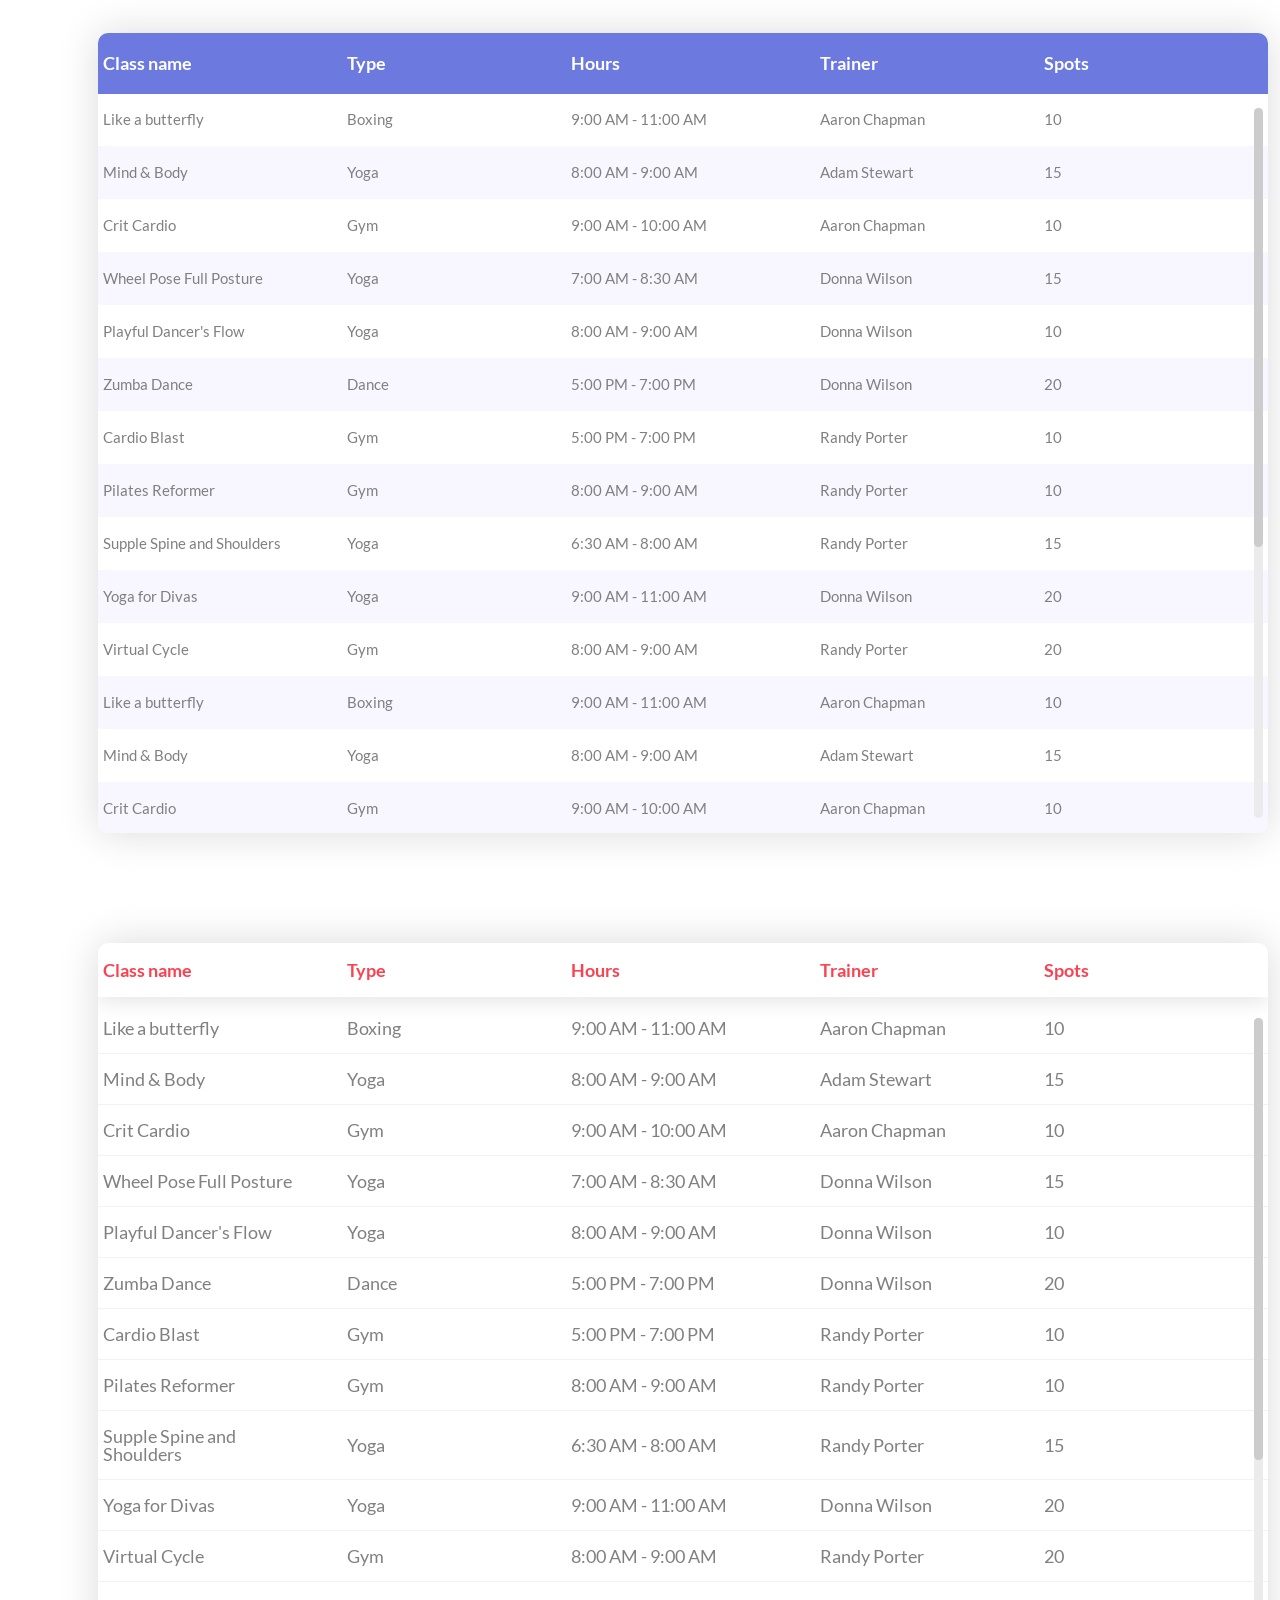
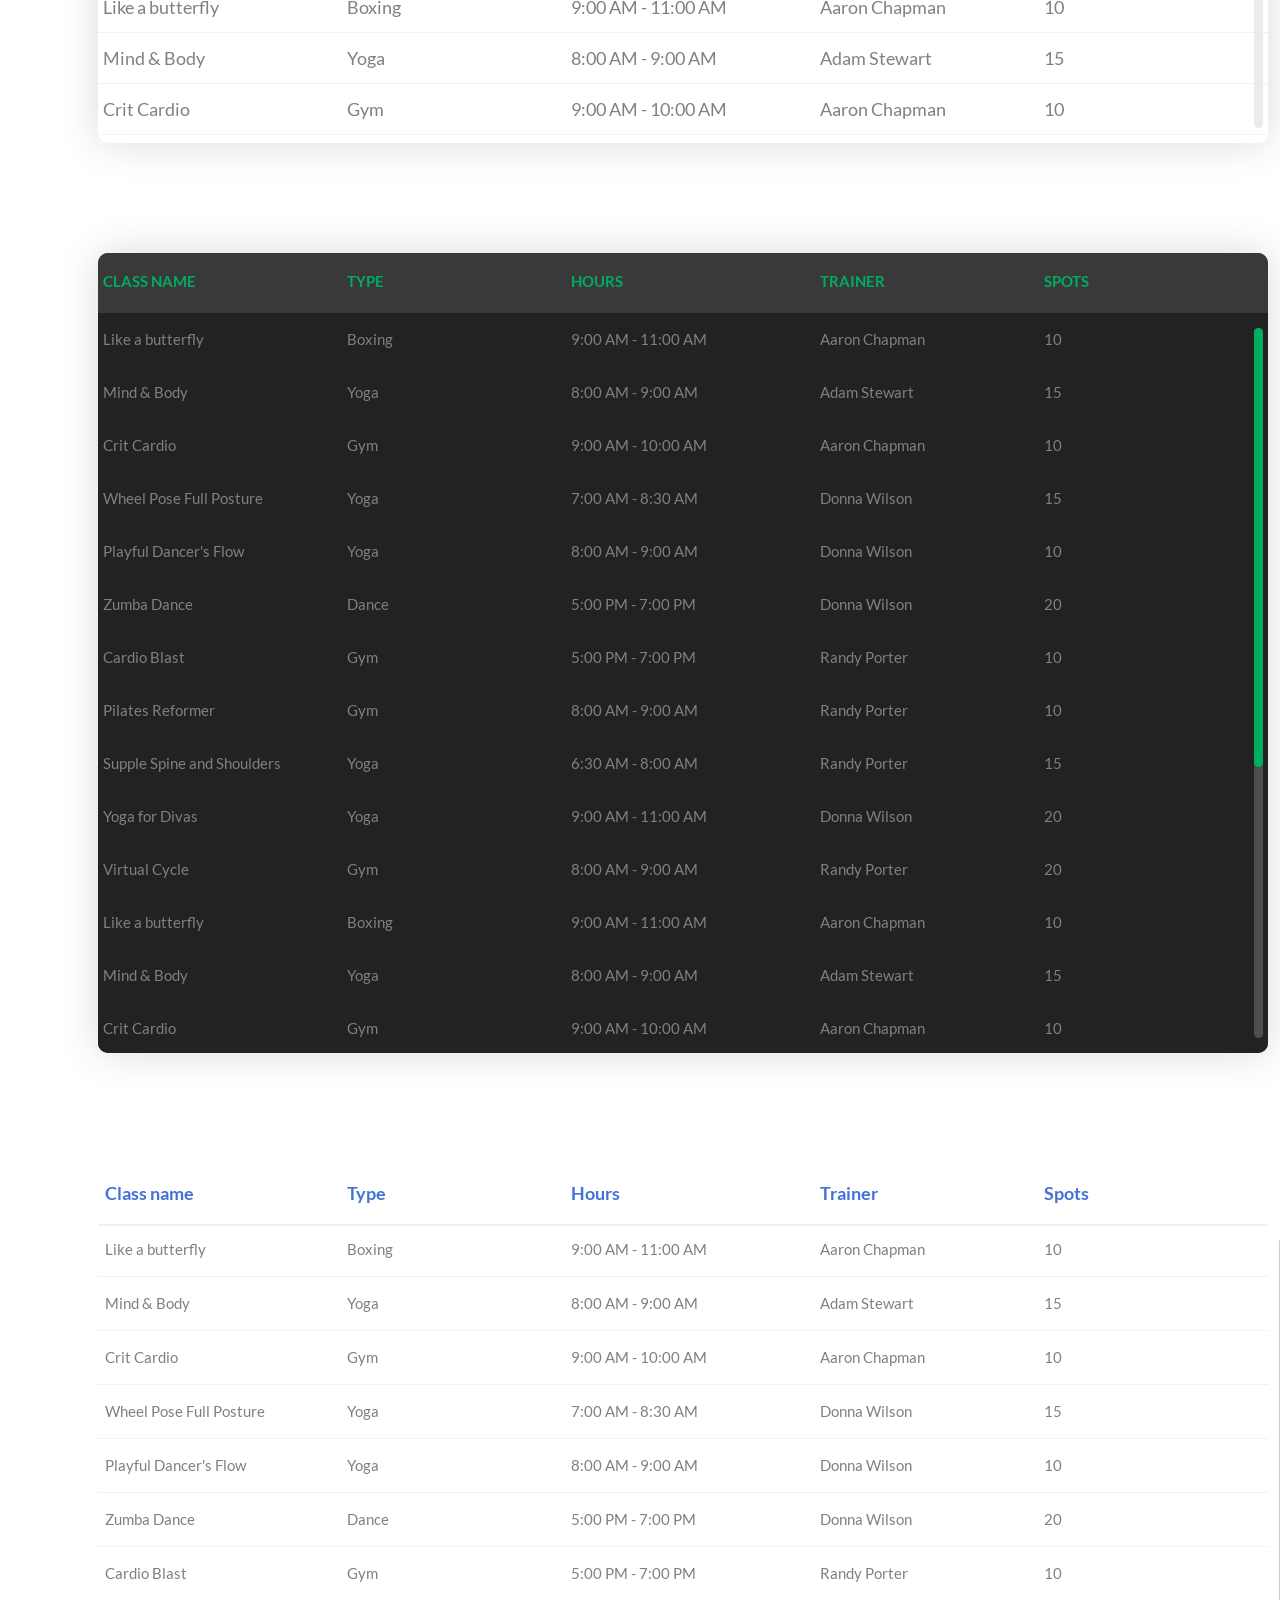
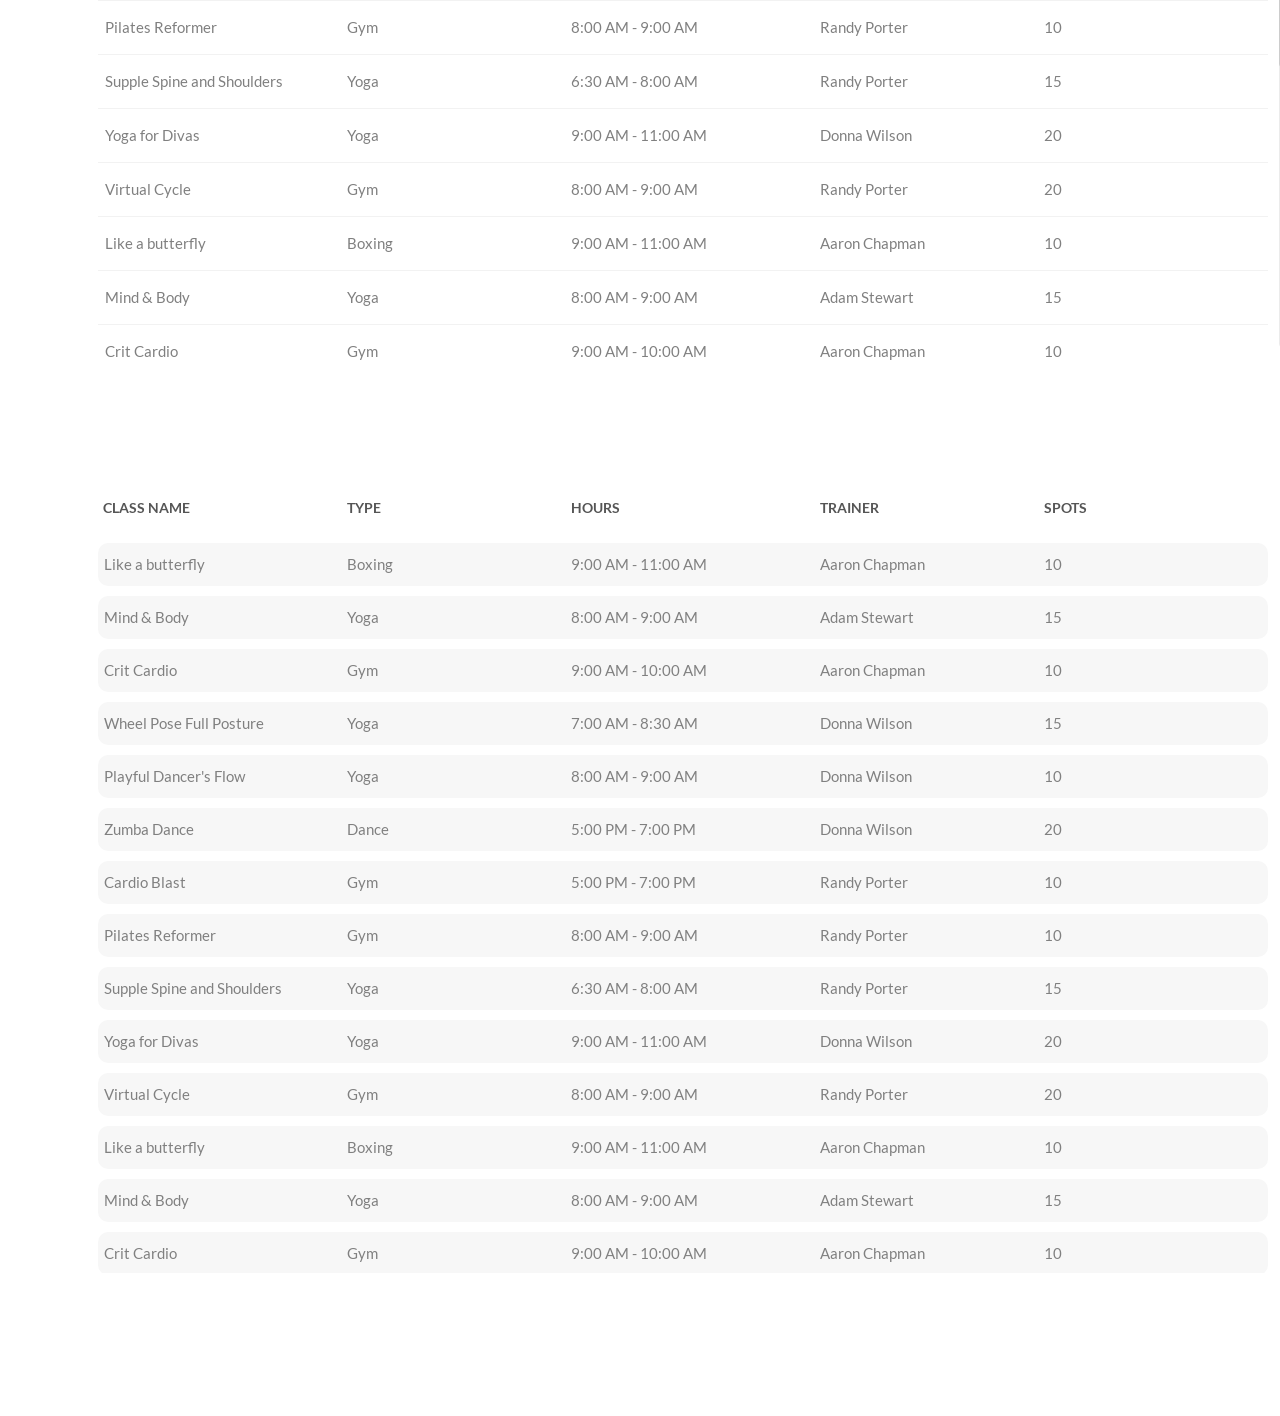
<file: OgnreciNotMVC/Dosyalar2/index.html>
<!DOCTYPE html>
<html lang="en">
<head>
	<title>Table V04</title>
	<meta charset="UTF-8">
	<meta name="viewport" content="width=device-width, initial-scale=1">
<!--===============================================================================================-->	
	<link rel="icon" type="image/png" href="images/icons/favicon.ico"/>
<!--===============================================================================================-->
	<link rel="stylesheet" type="text/css" href="vendor/bootstrap/css/bootstrap.min.css">
<!--===============================================================================================-->
	<link rel="stylesheet" type="text/css" href="fonts/font-awesome-4.7.0/css/font-awesome.min.css">
<!--===============================================================================================-->
	<link rel="stylesheet" type="text/css" href="vendor/animate/animate.css">
<!--===============================================================================================-->
	<link rel="stylesheet" type="text/css" href="vendor/select2/select2.min.css">
<!--===============================================================================================-->
	<link rel="stylesheet" type="text/css" href="vendor/perfect-scrollbar/perfect-scrollbar.css">
<!--===============================================================================================-->
	<link rel="stylesheet" type="text/css" href="css/util.css">
	<link rel="stylesheet" type="text/css" href="css/main.css">
<!--===============================================================================================-->
</head>
<body>
	
	<div class="limiter">
		<div class="container-table100">
			<div class="wrap-table100">
				<div class="table100 ver1 m-b-110">
					<div class="table100-head">
						<table>
							<thead>
								<tr class="row100 head">
									<th class="cell100 column1">Class name</th>
									<th class="cell100 column2">Type</th>
									<th class="cell100 column3">Hours</th>
									<th class="cell100 column4">Trainer</th>
									<th class="cell100 column5">Spots</th>
								</tr>
							</thead>
						</table>
					</div>

					<div class="table100-body js-pscroll">
						<table>
							<tbody>
								<tr class="row100 body">
									<td class="cell100 column1">Like a butterfly</td>
									<td class="cell100 column2">Boxing</td>
									<td class="cell100 column3">9:00 AM - 11:00 AM</td>
									<td class="cell100 column4">Aaron Chapman</td>
									<td class="cell100 column5">10</td>
								</tr>

								<tr class="row100 body">
									<td class="cell100 column1">Mind & Body</td>
									<td class="cell100 column2">Yoga</td>
									<td class="cell100 column3">8:00 AM - 9:00 AM</td>
									<td class="cell100 column4">Adam Stewart</td>
									<td class="cell100 column5">15</td>
								</tr>

								<tr class="row100 body">
									<td class="cell100 column1">Crit Cardio</td>
									<td class="cell100 column2">Gym</td>
									<td class="cell100 column3">9:00 AM - 10:00 AM</td>
									<td class="cell100 column4">Aaron Chapman</td>
									<td class="cell100 column5">10</td>
								</tr>

								<tr class="row100 body">
									<td class="cell100 column1">Wheel Pose Full Posture</td>
									<td class="cell100 column2">Yoga</td>
									<td class="cell100 column3">7:00 AM - 8:30 AM</td>
									<td class="cell100 column4">Donna Wilson</td>
									<td class="cell100 column5">15</td>
								</tr>

								<tr class="row100 body">
									<td class="cell100 column1">Playful Dancer's Flow</td>
									<td class="cell100 column2">Yoga</td>
									<td class="cell100 column3">8:00 AM - 9:00 AM</td>
									<td class="cell100 column4">Donna Wilson</td>
									<td class="cell100 column5">10</td>
								</tr>

								<tr class="row100 body">
									<td class="cell100 column1">Zumba Dance</td>
									<td class="cell100 column2">Dance</td>
									<td class="cell100 column3">5:00 PM - 7:00 PM</td>
									<td class="cell100 column4">Donna Wilson</td>
									<td class="cell100 column5">20</td>
								</tr>

								<tr class="row100 body">
									<td class="cell100 column1">Cardio Blast</td>
									<td class="cell100 column2">Gym</td>
									<td class="cell100 column3">5:00 PM - 7:00 PM</td>
									<td class="cell100 column4">Randy Porter</td>
									<td class="cell100 column5">10</td>
								</tr>

								<tr class="row100 body">
									<td class="cell100 column1">Pilates Reformer</td>
									<td class="cell100 column2">Gym</td>
									<td class="cell100 column3">8:00 AM - 9:00 AM</td>
									<td class="cell100 column4">Randy Porter</td>
									<td class="cell100 column5">10</td>
								</tr>

								<tr class="row100 body">
									<td class="cell100 column1">Supple Spine and Shoulders</td>
									<td class="cell100 column2">Yoga</td>
									<td class="cell100 column3">6:30 AM - 8:00 AM</td>
									<td class="cell100 column4">Randy Porter</td>
									<td class="cell100 column5">15</td>
								</tr>

								<tr class="row100 body">
									<td class="cell100 column1">Yoga for Divas</td>
									<td class="cell100 column2">Yoga</td>
									<td class="cell100 column3">9:00 AM - 11:00 AM</td>
									<td class="cell100 column4">Donna Wilson</td>
									<td class="cell100 column5">20</td>
								</tr>

								<tr class="row100 body">
									<td class="cell100 column1">Virtual Cycle</td>
									<td class="cell100 column2">Gym</td>
									<td class="cell100 column3">8:00 AM - 9:00 AM</td>
									<td class="cell100 column4">Randy Porter</td>
									<td class="cell100 column5">20</td>
								</tr>

								<tr class="row100 body">
									<td class="cell100 column1">Like a butterfly</td>
									<td class="cell100 column2">Boxing</td>
									<td class="cell100 column3">9:00 AM - 11:00 AM</td>
									<td class="cell100 column4">Aaron Chapman</td>
									<td class="cell100 column5">10</td>
								</tr>

								<tr class="row100 body">
									<td class="cell100 column1">Mind & Body</td>
									<td class="cell100 column2">Yoga</td>
									<td class="cell100 column3">8:00 AM - 9:00 AM</td>
									<td class="cell100 column4">Adam Stewart</td>
									<td class="cell100 column5">15</td>
								</tr>

								<tr class="row100 body">
									<td class="cell100 column1">Crit Cardio</td>
									<td class="cell100 column2">Gym</td>
									<td class="cell100 column3">9:00 AM - 10:00 AM</td>
									<td class="cell100 column4">Aaron Chapman</td>
									<td class="cell100 column5">10</td>
								</tr>

								<tr class="row100 body">
									<td class="cell100 column1">Wheel Pose Full Posture</td>
									<td class="cell100 column2">Yoga</td>
									<td class="cell100 column3">7:00 AM - 8:30 AM</td>
									<td class="cell100 column4">Donna Wilson</td>
									<td class="cell100 column5">15</td>
								</tr>

								<tr class="row100 body">
									<td class="cell100 column1">Playful Dancer's Flow</td>
									<td class="cell100 column2">Yoga</td>
									<td class="cell100 column3">8:00 AM - 9:00 AM</td>
									<td class="cell100 column4">Donna Wilson</td>
									<td class="cell100 column5">10</td>
								</tr>

								<tr class="row100 body">
									<td class="cell100 column1">Zumba Dance</td>
									<td class="cell100 column2">Dance</td>
									<td class="cell100 column3">5:00 PM - 7:00 PM</td>
									<td class="cell100 column4">Donna Wilson</td>
									<td class="cell100 column5">20</td>
								</tr>

								<tr class="row100 body">
									<td class="cell100 column1">Cardio Blast</td>
									<td class="cell100 column2">Gym</td>
									<td class="cell100 column3">5:00 PM - 7:00 PM</td>
									<td class="cell100 column4">Randy Porter</td>
									<td class="cell100 column5">10</td>
								</tr>

								<tr class="row100 body">
									<td class="cell100 column1">Pilates Reformer</td>
									<td class="cell100 column2">Gym</td>
									<td class="cell100 column3">8:00 AM - 9:00 AM</td>
									<td class="cell100 column4">Randy Porter</td>
									<td class="cell100 column5">10</td>
								</tr>

								<tr class="row100 body">
									<td class="cell100 column1">Supple Spine and Shoulders</td>
									<td class="cell100 column2">Yoga</td>
									<td class="cell100 column3">6:30 AM - 8:00 AM</td>
									<td class="cell100 column4">Randy Porter</td>
									<td class="cell100 column5">15</td>
								</tr>

								<tr class="row100 body">
									<td class="cell100 column1">Yoga for Divas</td>
									<td class="cell100 column2">Yoga</td>
									<td class="cell100 column3">9:00 AM - 11:00 AM</td>
									<td class="cell100 column4">Donna Wilson</td>
									<td class="cell100 column5">20</td>
								</tr>

								<tr class="row100 body">
									<td class="cell100 column1">Virtual Cycle</td>
									<td class="cell100 column2">Gym</td>
									<td class="cell100 column3">8:00 AM - 9:00 AM</td>
									<td class="cell100 column4">Randy Porter</td>
									<td class="cell100 column5">20</td>
								</tr>
							</tbody>
						</table>
					</div>
				</div>
				
				<div class="table100 ver2 m-b-110">
					<div class="table100-head">
						<table>
							<thead>
								<tr class="row100 head">
									<th class="cell100 column1">Class name</th>
									<th class="cell100 column2">Type</th>
									<th class="cell100 column3">Hours</th>
									<th class="cell100 column4">Trainer</th>
									<th class="cell100 column5">Spots</th>
								</tr>
							</thead>
						</table>
					</div>

					<div class="table100-body js-pscroll">
						<table>
							<tbody>
								<tr class="row100 body">
									<td class="cell100 column1">Like a butterfly</td>
									<td class="cell100 column2">Boxing</td>
									<td class="cell100 column3">9:00 AM - 11:00 AM</td>
									<td class="cell100 column4">Aaron Chapman</td>
									<td class="cell100 column5">10</td>
								</tr>

								<tr class="row100 body">
									<td class="cell100 column1">Mind & Body</td>
									<td class="cell100 column2">Yoga</td>
									<td class="cell100 column3">8:00 AM - 9:00 AM</td>
									<td class="cell100 column4">Adam Stewart</td>
									<td class="cell100 column5">15</td>
								</tr>

								<tr class="row100 body">
									<td class="cell100 column1">Crit Cardio</td>
									<td class="cell100 column2">Gym</td>
									<td class="cell100 column3">9:00 AM - 10:00 AM</td>
									<td class="cell100 column4">Aaron Chapman</td>
									<td class="cell100 column5">10</td>
								</tr>

								<tr class="row100 body">
									<td class="cell100 column1">Wheel Pose Full Posture</td>
									<td class="cell100 column2">Yoga</td>
									<td class="cell100 column3">7:00 AM - 8:30 AM</td>
									<td class="cell100 column4">Donna Wilson</td>
									<td class="cell100 column5">15</td>
								</tr>

								<tr class="row100 body">
									<td class="cell100 column1">Playful Dancer's Flow</td>
									<td class="cell100 column2">Yoga</td>
									<td class="cell100 column3">8:00 AM - 9:00 AM</td>
									<td class="cell100 column4">Donna Wilson</td>
									<td class="cell100 column5">10</td>
								</tr>

								<tr class="row100 body">
									<td class="cell100 column1">Zumba Dance</td>
									<td class="cell100 column2">Dance</td>
									<td class="cell100 column3">5:00 PM - 7:00 PM</td>
									<td class="cell100 column4">Donna Wilson</td>
									<td class="cell100 column5">20</td>
								</tr>

								<tr class="row100 body">
									<td class="cell100 column1">Cardio Blast</td>
									<td class="cell100 column2">Gym</td>
									<td class="cell100 column3">5:00 PM - 7:00 PM</td>
									<td class="cell100 column4">Randy Porter</td>
									<td class="cell100 column5">10</td>
								</tr>

								<tr class="row100 body">
									<td class="cell100 column1">Pilates Reformer</td>
									<td class="cell100 column2">Gym</td>
									<td class="cell100 column3">8:00 AM - 9:00 AM</td>
									<td class="cell100 column4">Randy Porter</td>
									<td class="cell100 column5">10</td>
								</tr>

								<tr class="row100 body">
									<td class="cell100 column1">Supple Spine and Shoulders</td>
									<td class="cell100 column2">Yoga</td>
									<td class="cell100 column3">6:30 AM - 8:00 AM</td>
									<td class="cell100 column4">Randy Porter</td>
									<td class="cell100 column5">15</td>
								</tr>

								<tr class="row100 body">
									<td class="cell100 column1">Yoga for Divas</td>
									<td class="cell100 column2">Yoga</td>
									<td class="cell100 column3">9:00 AM - 11:00 AM</td>
									<td class="cell100 column4">Donna Wilson</td>
									<td class="cell100 column5">20</td>
								</tr>

								<tr class="row100 body">
									<td class="cell100 column1">Virtual Cycle</td>
									<td class="cell100 column2">Gym</td>
									<td class="cell100 column3">8:00 AM - 9:00 AM</td>
									<td class="cell100 column4">Randy Porter</td>
									<td class="cell100 column5">20</td>
								</tr>

								<tr class="row100 body">
									<td class="cell100 column1">Like a butterfly</td>
									<td class="cell100 column2">Boxing</td>
									<td class="cell100 column3">9:00 AM - 11:00 AM</td>
									<td class="cell100 column4">Aaron Chapman</td>
									<td class="cell100 column5">10</td>
								</tr>

								<tr class="row100 body">
									<td class="cell100 column1">Mind & Body</td>
									<td class="cell100 column2">Yoga</td>
									<td class="cell100 column3">8:00 AM - 9:00 AM</td>
									<td class="cell100 column4">Adam Stewart</td>
									<td class="cell100 column5">15</td>
								</tr>

								<tr class="row100 body">
									<td class="cell100 column1">Crit Cardio</td>
									<td class="cell100 column2">Gym</td>
									<td class="cell100 column3">9:00 AM - 10:00 AM</td>
									<td class="cell100 column4">Aaron Chapman</td>
									<td class="cell100 column5">10</td>
								</tr>

								<tr class="row100 body">
									<td class="cell100 column1">Wheel Pose Full Posture</td>
									<td class="cell100 column2">Yoga</td>
									<td class="cell100 column3">7:00 AM - 8:30 AM</td>
									<td class="cell100 column4">Donna Wilson</td>
									<td class="cell100 column5">15</td>
								</tr>

								<tr class="row100 body">
									<td class="cell100 column1">Playful Dancer's Flow</td>
									<td class="cell100 column2">Yoga</td>
									<td class="cell100 column3">8:00 AM - 9:00 AM</td>
									<td class="cell100 column4">Donna Wilson</td>
									<td class="cell100 column5">10</td>
								</tr>

								<tr class="row100 body">
									<td class="cell100 column1">Zumba Dance</td>
									<td class="cell100 column2">Dance</td>
									<td class="cell100 column3">5:00 PM - 7:00 PM</td>
									<td class="cell100 column4">Donna Wilson</td>
									<td class="cell100 column5">20</td>
								</tr>

								<tr class="row100 body">
									<td class="cell100 column1">Cardio Blast</td>
									<td class="cell100 column2">Gym</td>
									<td class="cell100 column3">5:00 PM - 7:00 PM</td>
									<td class="cell100 column4">Randy Porter</td>
									<td class="cell100 column5">10</td>
								</tr>

								<tr class="row100 body">
									<td class="cell100 column1">Pilates Reformer</td>
									<td class="cell100 column2">Gym</td>
									<td class="cell100 column3">8:00 AM - 9:00 AM</td>
									<td class="cell100 column4">Randy Porter</td>
									<td class="cell100 column5">10</td>
								</tr>

								<tr class="row100 body">
									<td class="cell100 column1">Supple Spine and Shoulders</td>
									<td class="cell100 column2">Yoga</td>
									<td class="cell100 column3">6:30 AM - 8:00 AM</td>
									<td class="cell100 column4">Randy Porter</td>
									<td class="cell100 column5">15</td>
								</tr>

								<tr class="row100 body">
									<td class="cell100 column1">Yoga for Divas</td>
									<td class="cell100 column2">Yoga</td>
									<td class="cell100 column3">9:00 AM - 11:00 AM</td>
									<td class="cell100 column4">Donna Wilson</td>
									<td class="cell100 column5">20</td>
								</tr>

								<tr class="row100 body">
									<td class="cell100 column1">Virtual Cycle</td>
									<td class="cell100 column2">Gym</td>
									<td class="cell100 column3">8:00 AM - 9:00 AM</td>
									<td class="cell100 column4">Randy Porter</td>
									<td class="cell100 column5">20</td>
								</tr>
							</tbody>
						</table>
					</div>
				</div>

				<div class="table100 ver3 m-b-110">
					<div class="table100-head">
						<table>
							<thead>
								<tr class="row100 head">
									<th class="cell100 column1">Class name</th>
									<th class="cell100 column2">Type</th>
									<th class="cell100 column3">Hours</th>
									<th class="cell100 column4">Trainer</th>
									<th class="cell100 column5">Spots</th>
								</tr>
							</thead>
						</table>
					</div>

					<div class="table100-body js-pscroll">
						<table>
							<tbody>
								<tr class="row100 body">
									<td class="cell100 column1">Like a butterfly</td>
									<td class="cell100 column2">Boxing</td>
									<td class="cell100 column3">9:00 AM - 11:00 AM</td>
									<td class="cell100 column4">Aaron Chapman</td>
									<td class="cell100 column5">10</td>
								</tr>

								<tr class="row100 body">
									<td class="cell100 column1">Mind & Body</td>
									<td class="cell100 column2">Yoga</td>
									<td class="cell100 column3">8:00 AM - 9:00 AM</td>
									<td class="cell100 column4">Adam Stewart</td>
									<td class="cell100 column5">15</td>
								</tr>

								<tr class="row100 body">
									<td class="cell100 column1">Crit Cardio</td>
									<td class="cell100 column2">Gym</td>
									<td class="cell100 column3">9:00 AM - 10:00 AM</td>
									<td class="cell100 column4">Aaron Chapman</td>
									<td class="cell100 column5">10</td>
								</tr>

								<tr class="row100 body">
									<td class="cell100 column1">Wheel Pose Full Posture</td>
									<td class="cell100 column2">Yoga</td>
									<td class="cell100 column3">7:00 AM - 8:30 AM</td>
									<td class="cell100 column4">Donna Wilson</td>
									<td class="cell100 column5">15</td>
								</tr>

								<tr class="row100 body">
									<td class="cell100 column1">Playful Dancer's Flow</td>
									<td class="cell100 column2">Yoga</td>
									<td class="cell100 column3">8:00 AM - 9:00 AM</td>
									<td class="cell100 column4">Donna Wilson</td>
									<td class="cell100 column5">10</td>
								</tr>

								<tr class="row100 body">
									<td class="cell100 column1">Zumba Dance</td>
									<td class="cell100 column2">Dance</td>
									<td class="cell100 column3">5:00 PM - 7:00 PM</td>
									<td class="cell100 column4">Donna Wilson</td>
									<td class="cell100 column5">20</td>
								</tr>

								<tr class="row100 body">
									<td class="cell100 column1">Cardio Blast</td>
									<td class="cell100 column2">Gym</td>
									<td class="cell100 column3">5:00 PM - 7:00 PM</td>
									<td class="cell100 column4">Randy Porter</td>
									<td class="cell100 column5">10</td>
								</tr>

								<tr class="row100 body">
									<td class="cell100 column1">Pilates Reformer</td>
									<td class="cell100 column2">Gym</td>
									<td class="cell100 column3">8:00 AM - 9:00 AM</td>
									<td class="cell100 column4">Randy Porter</td>
									<td class="cell100 column5">10</td>
								</tr>

								<tr class="row100 body">
									<td class="cell100 column1">Supple Spine and Shoulders</td>
									<td class="cell100 column2">Yoga</td>
									<td class="cell100 column3">6:30 AM - 8:00 AM</td>
									<td class="cell100 column4">Randy Porter</td>
									<td class="cell100 column5">15</td>
								</tr>

								<tr class="row100 body">
									<td class="cell100 column1">Yoga for Divas</td>
									<td class="cell100 column2">Yoga</td>
									<td class="cell100 column3">9:00 AM - 11:00 AM</td>
									<td class="cell100 column4">Donna Wilson</td>
									<td class="cell100 column5">20</td>
								</tr>

								<tr class="row100 body">
									<td class="cell100 column1">Virtual Cycle</td>
									<td class="cell100 column2">Gym</td>
									<td class="cell100 column3">8:00 AM - 9:00 AM</td>
									<td class="cell100 column4">Randy Porter</td>
									<td class="cell100 column5">20</td>
								</tr>

								<tr class="row100 body">
									<td class="cell100 column1">Like a butterfly</td>
									<td class="cell100 column2">Boxing</td>
									<td class="cell100 column3">9:00 AM - 11:00 AM</td>
									<td class="cell100 column4">Aaron Chapman</td>
									<td class="cell100 column5">10</td>
								</tr>

								<tr class="row100 body">
									<td class="cell100 column1">Mind & Body</td>
									<td class="cell100 column2">Yoga</td>
									<td class="cell100 column3">8:00 AM - 9:00 AM</td>
									<td class="cell100 column4">Adam Stewart</td>
									<td class="cell100 column5">15</td>
								</tr>

								<tr class="row100 body">
									<td class="cell100 column1">Crit Cardio</td>
									<td class="cell100 column2">Gym</td>
									<td class="cell100 column3">9:00 AM - 10:00 AM</td>
									<td class="cell100 column4">Aaron Chapman</td>
									<td class="cell100 column5">10</td>
								</tr>

								<tr class="row100 body">
									<td class="cell100 column1">Wheel Pose Full Posture</td>
									<td class="cell100 column2">Yoga</td>
									<td class="cell100 column3">7:00 AM - 8:30 AM</td>
									<td class="cell100 column4">Donna Wilson</td>
									<td class="cell100 column5">15</td>
								</tr>

								<tr class="row100 body">
									<td class="cell100 column1">Playful Dancer's Flow</td>
									<td class="cell100 column2">Yoga</td>
									<td class="cell100 column3">8:00 AM - 9:00 AM</td>
									<td class="cell100 column4">Donna Wilson</td>
									<td class="cell100 column5">10</td>
								</tr>

								<tr class="row100 body">
									<td class="cell100 column1">Zumba Dance</td>
									<td class="cell100 column2">Dance</td>
									<td class="cell100 column3">5:00 PM - 7:00 PM</td>
									<td class="cell100 column4">Donna Wilson</td>
									<td class="cell100 column5">20</td>
								</tr>

								<tr class="row100 body">
									<td class="cell100 column1">Cardio Blast</td>
									<td class="cell100 column2">Gym</td>
									<td class="cell100 column3">5:00 PM - 7:00 PM</td>
									<td class="cell100 column4">Randy Porter</td>
									<td class="cell100 column5">10</td>
								</tr>

								<tr class="row100 body">
									<td class="cell100 column1">Pilates Reformer</td>
									<td class="cell100 column2">Gym</td>
									<td class="cell100 column3">8:00 AM - 9:00 AM</td>
									<td class="cell100 column4">Randy Porter</td>
									<td class="cell100 column5">10</td>
								</tr>

								<tr class="row100 body">
									<td class="cell100 column1">Supple Spine and Shoulders</td>
									<td class="cell100 column2">Yoga</td>
									<td class="cell100 column3">6:30 AM - 8:00 AM</td>
									<td class="cell100 column4">Randy Porter</td>
									<td class="cell100 column5">15</td>
								</tr>

								<tr class="row100 body">
									<td class="cell100 column1">Yoga for Divas</td>
									<td class="cell100 column2">Yoga</td>
									<td class="cell100 column3">9:00 AM - 11:00 AM</td>
									<td class="cell100 column4">Donna Wilson</td>
									<td class="cell100 column5">20</td>
								</tr>

								<tr class="row100 body">
									<td class="cell100 column1">Virtual Cycle</td>
									<td class="cell100 column2">Gym</td>
									<td class="cell100 column3">8:00 AM - 9:00 AM</td>
									<td class="cell100 column4">Randy Porter</td>
									<td class="cell100 column5">20</td>
								</tr>
							</tbody>
						</table>
					</div>
				</div>

				<div class="table100 ver4 m-b-110">
					<div class="table100-head">
						<table>
							<thead>
								<tr class="row100 head">
									<th class="cell100 column1">Class name</th>
									<th class="cell100 column2">Type</th>
									<th class="cell100 column3">Hours</th>
									<th class="cell100 column4">Trainer</th>
									<th class="cell100 column5">Spots</th>
								</tr>
							</thead>
						</table>
					</div>

					<div class="table100-body js-pscroll">
						<table>
							<tbody>
								<tr class="row100 body">
									<td class="cell100 column1">Like a butterfly</td>
									<td class="cell100 column2">Boxing</td>
									<td class="cell100 column3">9:00 AM - 11:00 AM</td>
									<td class="cell100 column4">Aaron Chapman</td>
									<td class="cell100 column5">10</td>
								</tr>

								<tr class="row100 body">
									<td class="cell100 column1">Mind & Body</td>
									<td class="cell100 column2">Yoga</td>
									<td class="cell100 column3">8:00 AM - 9:00 AM</td>
									<td class="cell100 column4">Adam Stewart</td>
									<td class="cell100 column5">15</td>
								</tr>

								<tr class="row100 body">
									<td class="cell100 column1">Crit Cardio</td>
									<td class="cell100 column2">Gym</td>
									<td class="cell100 column3">9:00 AM - 10:00 AM</td>
									<td class="cell100 column4">Aaron Chapman</td>
									<td class="cell100 column5">10</td>
								</tr>

								<tr class="row100 body">
									<td class="cell100 column1">Wheel Pose Full Posture</td>
									<td class="cell100 column2">Yoga</td>
									<td class="cell100 column3">7:00 AM - 8:30 AM</td>
									<td class="cell100 column4">Donna Wilson</td>
									<td class="cell100 column5">15</td>
								</tr>

								<tr class="row100 body">
									<td class="cell100 column1">Playful Dancer's Flow</td>
									<td class="cell100 column2">Yoga</td>
									<td class="cell100 column3">8:00 AM - 9:00 AM</td>
									<td class="cell100 column4">Donna Wilson</td>
									<td class="cell100 column5">10</td>
								</tr>

								<tr class="row100 body">
									<td class="cell100 column1">Zumba Dance</td>
									<td class="cell100 column2">Dance</td>
									<td class="cell100 column3">5:00 PM - 7:00 PM</td>
									<td class="cell100 column4">Donna Wilson</td>
									<td class="cell100 column5">20</td>
								</tr>

								<tr class="row100 body">
									<td class="cell100 column1">Cardio Blast</td>
									<td class="cell100 column2">Gym</td>
									<td class="cell100 column3">5:00 PM - 7:00 PM</td>
									<td class="cell100 column4">Randy Porter</td>
									<td class="cell100 column5">10</td>
								</tr>

								<tr class="row100 body">
									<td class="cell100 column1">Pilates Reformer</td>
									<td class="cell100 column2">Gym</td>
									<td class="cell100 column3">8:00 AM - 9:00 AM</td>
									<td class="cell100 column4">Randy Porter</td>
									<td class="cell100 column5">10</td>
								</tr>

								<tr class="row100 body">
									<td class="cell100 column1">Supple Spine and Shoulders</td>
									<td class="cell100 column2">Yoga</td>
									<td class="cell100 column3">6:30 AM - 8:00 AM</td>
									<td class="cell100 column4">Randy Porter</td>
									<td class="cell100 column5">15</td>
								</tr>

								<tr class="row100 body">
									<td class="cell100 column1">Yoga for Divas</td>
									<td class="cell100 column2">Yoga</td>
									<td class="cell100 column3">9:00 AM - 11:00 AM</td>
									<td class="cell100 column4">Donna Wilson</td>
									<td class="cell100 column5">20</td>
								</tr>

								<tr class="row100 body">
									<td class="cell100 column1">Virtual Cycle</td>
									<td class="cell100 column2">Gym</td>
									<td class="cell100 column3">8:00 AM - 9:00 AM</td>
									<td class="cell100 column4">Randy Porter</td>
									<td class="cell100 column5">20</td>
								</tr>

								<tr class="row100 body">
									<td class="cell100 column1">Like a butterfly</td>
									<td class="cell100 column2">Boxing</td>
									<td class="cell100 column3">9:00 AM - 11:00 AM</td>
									<td class="cell100 column4">Aaron Chapman</td>
									<td class="cell100 column5">10</td>
								</tr>

								<tr class="row100 body">
									<td class="cell100 column1">Mind & Body</td>
									<td class="cell100 column2">Yoga</td>
									<td class="cell100 column3">8:00 AM - 9:00 AM</td>
									<td class="cell100 column4">Adam Stewart</td>
									<td class="cell100 column5">15</td>
								</tr>

								<tr class="row100 body">
									<td class="cell100 column1">Crit Cardio</td>
									<td class="cell100 column2">Gym</td>
									<td class="cell100 column3">9:00 AM - 10:00 AM</td>
									<td class="cell100 column4">Aaron Chapman</td>
									<td class="cell100 column5">10</td>
								</tr>

								<tr class="row100 body">
									<td class="cell100 column1">Wheel Pose Full Posture</td>
									<td class="cell100 column2">Yoga</td>
									<td class="cell100 column3">7:00 AM - 8:30 AM</td>
									<td class="cell100 column4">Donna Wilson</td>
									<td class="cell100 column5">15</td>
								</tr>

								<tr class="row100 body">
									<td class="cell100 column1">Playful Dancer's Flow</td>
									<td class="cell100 column2">Yoga</td>
									<td class="cell100 column3">8:00 AM - 9:00 AM</td>
									<td class="cell100 column4">Donna Wilson</td>
									<td class="cell100 column5">10</td>
								</tr>

								<tr class="row100 body">
									<td class="cell100 column1">Zumba Dance</td>
									<td class="cell100 column2">Dance</td>
									<td class="cell100 column3">5:00 PM - 7:00 PM</td>
									<td class="cell100 column4">Donna Wilson</td>
									<td class="cell100 column5">20</td>
								</tr>

								<tr class="row100 body">
									<td class="cell100 column1">Cardio Blast</td>
									<td class="cell100 column2">Gym</td>
									<td class="cell100 column3">5:00 PM - 7:00 PM</td>
									<td class="cell100 column4">Randy Porter</td>
									<td class="cell100 column5">10</td>
								</tr>

								<tr class="row100 body">
									<td class="cell100 column1">Pilates Reformer</td>
									<td class="cell100 column2">Gym</td>
									<td class="cell100 column3">8:00 AM - 9:00 AM</td>
									<td class="cell100 column4">Randy Porter</td>
									<td class="cell100 column5">10</td>
								</tr>

								<tr class="row100 body">
									<td class="cell100 column1">Supple Spine and Shoulders</td>
									<td class="cell100 column2">Yoga</td>
									<td class="cell100 column3">6:30 AM - 8:00 AM</td>
									<td class="cell100 column4">Randy Porter</td>
									<td class="cell100 column5">15</td>
								</tr>

								<tr class="row100 body">
									<td class="cell100 column1">Yoga for Divas</td>
									<td class="cell100 column2">Yoga</td>
									<td class="cell100 column3">9:00 AM - 11:00 AM</td>
									<td class="cell100 column4">Donna Wilson</td>
									<td class="cell100 column5">20</td>
								</tr>

								<tr class="row100 body">
									<td class="cell100 column1">Virtual Cycle</td>
									<td class="cell100 column2">Gym</td>
									<td class="cell100 column3">8:00 AM - 9:00 AM</td>
									<td class="cell100 column4">Randy Porter</td>
									<td class="cell100 column5">20</td>
								</tr>
							</tbody>
						</table>
					</div>
				</div>

				<div class="table100 ver5 m-b-110">
					<div class="table100-head">
						<table>
							<thead>
								<tr class="row100 head">
									<th class="cell100 column1">Class name</th>
									<th class="cell100 column2">Type</th>
									<th class="cell100 column3">Hours</th>
									<th class="cell100 column4">Trainer</th>
									<th class="cell100 column5">Spots</th>
								</tr>
							</thead>
						</table>
					</div>

					<div class="table100-body js-pscroll">
						<table>
							<tbody>
								<tr class="row100 body">
									<td class="cell100 column1">Like a butterfly</td>
									<td class="cell100 column2">Boxing</td>
									<td class="cell100 column3">9:00 AM - 11:00 AM</td>
									<td class="cell100 column4">Aaron Chapman</td>
									<td class="cell100 column5">10</td>
								</tr>

								<tr class="row100 body">
									<td class="cell100 column1">Mind & Body</td>
									<td class="cell100 column2">Yoga</td>
									<td class="cell100 column3">8:00 AM - 9:00 AM</td>
									<td class="cell100 column4">Adam Stewart</td>
									<td class="cell100 column5">15</td>
								</tr>

								<tr class="row100 body">
									<td class="cell100 column1">Crit Cardio</td>
									<td class="cell100 column2">Gym</td>
									<td class="cell100 column3">9:00 AM - 10:00 AM</td>
									<td class="cell100 column4">Aaron Chapman</td>
									<td class="cell100 column5">10</td>
								</tr>

								<tr class="row100 body">
									<td class="cell100 column1">Wheel Pose Full Posture</td>
									<td class="cell100 column2">Yoga</td>
									<td class="cell100 column3">7:00 AM - 8:30 AM</td>
									<td class="cell100 column4">Donna Wilson</td>
									<td class="cell100 column5">15</td>
								</tr>

								<tr class="row100 body">
									<td class="cell100 column1">Playful Dancer's Flow</td>
									<td class="cell100 column2">Yoga</td>
									<td class="cell100 column3">8:00 AM - 9:00 AM</td>
									<td class="cell100 column4">Donna Wilson</td>
									<td class="cell100 column5">10</td>
								</tr>

								<tr class="row100 body">
									<td class="cell100 column1">Zumba Dance</td>
									<td class="cell100 column2">Dance</td>
									<td class="cell100 column3">5:00 PM - 7:00 PM</td>
									<td class="cell100 column4">Donna Wilson</td>
									<td class="cell100 column5">20</td>
								</tr>

								<tr class="row100 body">
									<td class="cell100 column1">Cardio Blast</td>
									<td class="cell100 column2">Gym</td>
									<td class="cell100 column3">5:00 PM - 7:00 PM</td>
									<td class="cell100 column4">Randy Porter</td>
									<td class="cell100 column5">10</td>
								</tr>

								<tr class="row100 body">
									<td class="cell100 column1">Pilates Reformer</td>
									<td class="cell100 column2">Gym</td>
									<td class="cell100 column3">8:00 AM - 9:00 AM</td>
									<td class="cell100 column4">Randy Porter</td>
									<td class="cell100 column5">10</td>
								</tr>

								<tr class="row100 body">
									<td class="cell100 column1">Supple Spine and Shoulders</td>
									<td class="cell100 column2">Yoga</td>
									<td class="cell100 column3">6:30 AM - 8:00 AM</td>
									<td class="cell100 column4">Randy Porter</td>
									<td class="cell100 column5">15</td>
								</tr>

								<tr class="row100 body">
									<td class="cell100 column1">Yoga for Divas</td>
									<td class="cell100 column2">Yoga</td>
									<td class="cell100 column3">9:00 AM - 11:00 AM</td>
									<td class="cell100 column4">Donna Wilson</td>
									<td class="cell100 column5">20</td>
								</tr>

								<tr class="row100 body">
									<td class="cell100 column1">Virtual Cycle</td>
									<td class="cell100 column2">Gym</td>
									<td class="cell100 column3">8:00 AM - 9:00 AM</td>
									<td class="cell100 column4">Randy Porter</td>
									<td class="cell100 column5">20</td>
								</tr>

								<tr class="row100 body">
									<td class="cell100 column1">Like a butterfly</td>
									<td class="cell100 column2">Boxing</td>
									<td class="cell100 column3">9:00 AM - 11:00 AM</td>
									<td class="cell100 column4">Aaron Chapman</td>
									<td class="cell100 column5">10</td>
								</tr>

								<tr class="row100 body">
									<td class="cell100 column1">Mind & Body</td>
									<td class="cell100 column2">Yoga</td>
									<td class="cell100 column3">8:00 AM - 9:00 AM</td>
									<td class="cell100 column4">Adam Stewart</td>
									<td class="cell100 column5">15</td>
								</tr>

								<tr class="row100 body">
									<td class="cell100 column1">Crit Cardio</td>
									<td class="cell100 column2">Gym</td>
									<td class="cell100 column3">9:00 AM - 10:00 AM</td>
									<td class="cell100 column4">Aaron Chapman</td>
									<td class="cell100 column5">10</td>
								</tr>

								<tr class="row100 body">
									<td class="cell100 column1">Wheel Pose Full Posture</td>
									<td class="cell100 column2">Yoga</td>
									<td class="cell100 column3">7:00 AM - 8:30 AM</td>
									<td class="cell100 column4">Donna Wilson</td>
									<td class="cell100 column5">15</td>
								</tr>

								<tr class="row100 body">
									<td class="cell100 column1">Playful Dancer's Flow</td>
									<td class="cell100 column2">Yoga</td>
									<td class="cell100 column3">8:00 AM - 9:00 AM</td>
									<td class="cell100 column4">Donna Wilson</td>
									<td class="cell100 column5">10</td>
								</tr>

								<tr class="row100 body">
									<td class="cell100 column1">Zumba Dance</td>
									<td class="cell100 column2">Dance</td>
									<td class="cell100 column3">5:00 PM - 7:00 PM</td>
									<td class="cell100 column4">Donna Wilson</td>
									<td class="cell100 column5">20</td>
								</tr>

								<tr class="row100 body">
									<td class="cell100 column1">Cardio Blast</td>
									<td class="cell100 column2">Gym</td>
									<td class="cell100 column3">5:00 PM - 7:00 PM</td>
									<td class="cell100 column4">Randy Porter</td>
									<td class="cell100 column5">10</td>
								</tr>

								<tr class="row100 body">
									<td class="cell100 column1">Pilates Reformer</td>
									<td class="cell100 column2">Gym</td>
									<td class="cell100 column3">8:00 AM - 9:00 AM</td>
									<td class="cell100 column4">Randy Porter</td>
									<td class="cell100 column5">10</td>
								</tr>

								<tr class="row100 body">
									<td class="cell100 column1">Supple Spine and Shoulders</td>
									<td class="cell100 column2">Yoga</td>
									<td class="cell100 column3">6:30 AM - 8:00 AM</td>
									<td class="cell100 column4">Randy Porter</td>
									<td class="cell100 column5">15</td>
								</tr>

								<tr class="row100 body">
									<td class="cell100 column1">Yoga for Divas</td>
									<td class="cell100 column2">Yoga</td>
									<td class="cell100 column3">9:00 AM - 11:00 AM</td>
									<td class="cell100 column4">Donna Wilson</td>
									<td class="cell100 column5">20</td>
								</tr>

								<tr class="row100 body">
									<td class="cell100 column1">Virtual Cycle</td>
									<td class="cell100 column2">Gym</td>
									<td class="cell100 column3">8:00 AM - 9:00 AM</td>
									<td class="cell100 column4">Randy Porter</td>
									<td class="cell100 column5">20</td>
								</tr>
							</tbody>
						</table>
					</div>
				</div>
			</div>
		</div>
	</div>


<!--===============================================================================================-->	
	<script src="vendor/jquery/jquery-3.2.1.min.js"></script>
<!--===============================================================================================-->
	<script src="vendor/bootstrap/js/popper.js"></script>
	<script src="vendor/bootstrap/js/bootstrap.min.js"></script>
<!--===============================================================================================-->
	<script src="vendor/select2/select2.min.js"></script>
<!--===============================================================================================-->
	<script src="vendor/perfect-scrollbar/perfect-scrollbar.min.js"></script>
	<script>
		$('.js-pscroll').each(function(){
			var ps = new PerfectScrollbar(this);

			$(window).on('resize', function(){
				ps.update();
			})
		});
			
		
	</script>
<!--===============================================================================================-->
	<script src="js/main.js"></script>

</body>
</html>
</file>
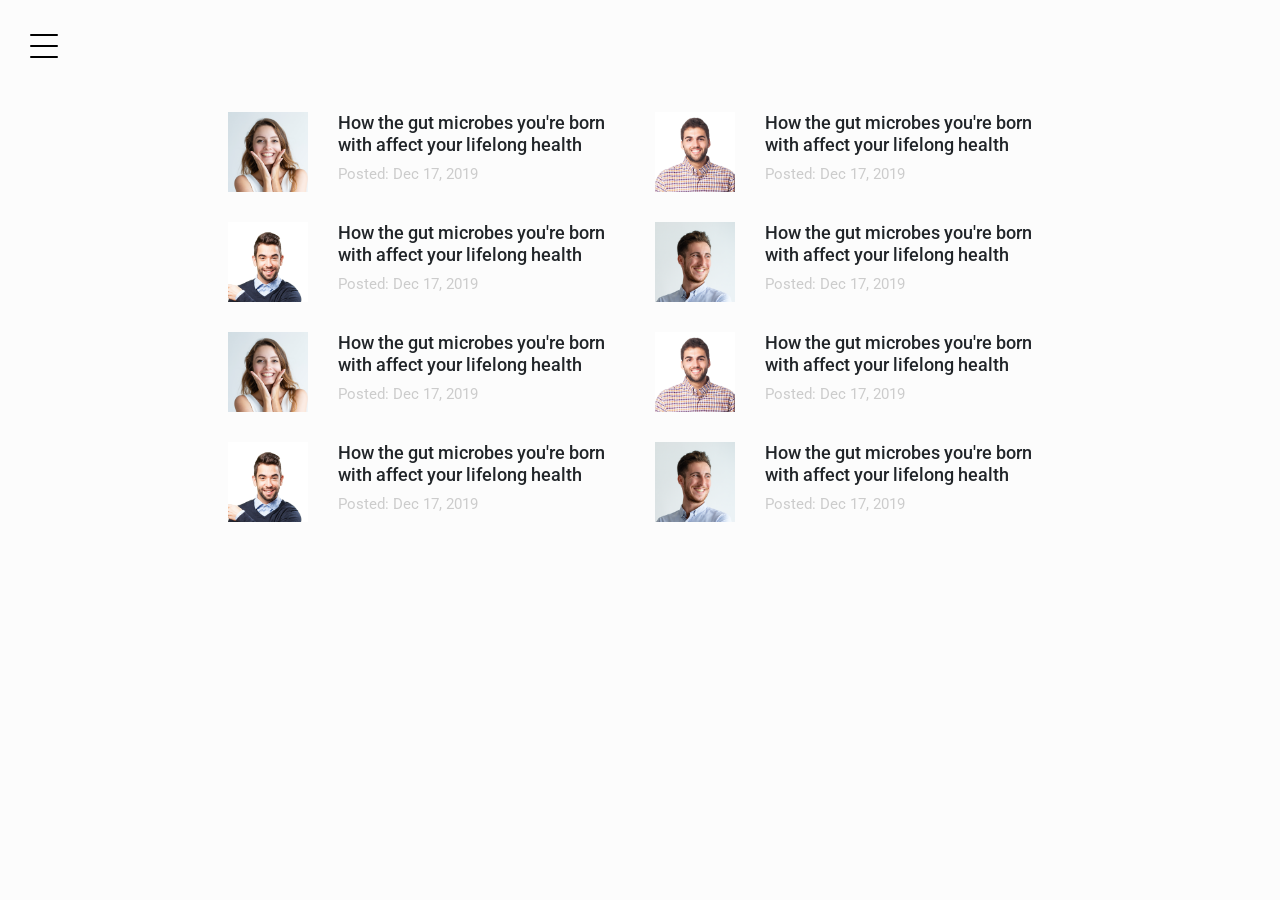
<file: OgnreciNotMVC/Dosyalar4/index.html>
<!doctype html>
<html lang="en">
  <head>
    <!-- Required meta tags -->
    <meta charset="utf-8">
    <meta name="viewport" content="width=device-width, initial-scale=1, shrink-to-fit=no">
    <link href="https://fonts.googleapis.com/css?family=Roboto:300,400&display=swap" rel="stylesheet">

    <link href="https://fonts.googleapis.com/css?family=Poppins:300,400,500&display=swap" rel="stylesheet">

    <link href="https://fonts.googleapis.com/css?family=Source+Serif+Pro:400,600&display=swap" rel="stylesheet">

    <link rel="stylesheet" href="fonts/icomoon/style.css">

    <link rel="stylesheet" href="css/owl.carousel.min.css">

    <!-- Bootstrap CSS -->
    <link rel="stylesheet" href="css/bootstrap.min.css">
    
    <!-- Style -->
    <link rel="stylesheet" href="css/style.css">

    <title>Sidebar #1</title>
  </head>
  <body>
  
    
    <aside class="sidebar">
      <div class="toggle">
        <a href="#" class="burger js-menu-toggle" data-toggle="collapse" data-target="#main-navbar">
              <span></span>
            </a>
      </div>
      <div class="side-inner">

        <div class="logo">
          <span>C</span>
        </div>
        
        <div class="nav-menu">
          <ul>
            <li class="active"><a href="#">Home</a></li>
            <li><a href="#">Videos</a></li>
            <li><a href="#">Books</a></li>
            <li><a href="#">Store</a></li>
          </ul>
        </div>

        <div class="featured-users">
          <h3>Featured Users</h3>
          <ul>
            <li class="person">
              <a href="#" class="d-flex align-items-center">
                <img src="images/person_1.jpg" alt="Image" class="img-fluid mr-3">
                <span class="user-name">Matt</span>
              </a>
            </li>
            <li class="person">
              <a href="#" class="d-flex align-items-center">
                <img src="images/person_2.jpg" alt="Image" class="img-fluid mr-3">
                <span class="user-name">Spike</span>
              </a>
            </li>
            <li class="person">
              <a href="#" class="d-flex align-items-center">
                <img src="images/person_3.jpg" alt="Image" class="img-fluid mr-3">
                <span class="user-name">Jassy</span>
              </a>
            </li>
            <li class="person">
              <a href="#" class="d-flex align-items-center">
                <img src="images/person_4.jpg" alt="Image" class="img-fluid mr-3">
                <span class="user-name">William</span>
              </a>
            </li>
            <li class="person">
              <a href="#" class="d-flex align-items-center">
                <img src="images/person_1.jpg" alt="Image" class="img-fluid mr-3">
                <span class="user-name">Johan</span>
              </a>
            </li>
            <li class="person">
              <a href="#" class="d-flex align-items-center">
                <img src="images/person_2.jpg" alt="Image" class="img-fluid mr-3">
                <span class="user-name">Charise</span>
              </a>
            </li>
            <li class="person">
              <a href="#" class="d-flex align-items-center">
                <img src="images/person_3.jpg" alt="Image" class="img-fluid mr-3">
                <span class="user-name">James</span>
              </a>
            </li>
            <li class="person">
              <a href="#" class="d-flex align-items-center">
                <img src="images/person_4.jpg" alt="Image" class="img-fluid mr-3">
                <span class="user-name">Chris</span>
              </a>
            </li>
          </ul>
        </div>
      </div>
      
    </aside>
    <main>
      <div class="site-section">
        <div class="container">
          <div class="row justify-content-center">





            <div class="col-md-9">
              <div class="row">
                <div class="col-md-6">
                  <div class="d-flex post-entry">
                    <div class="custom-thumbnail">
                      <img src="images/person_1.jpg" alt="Image" class="img-fluid">
                    </div>
                    <div class="post-content">
                      <h3>How the gut microbes you're born with affect your lifelong health</h3>
                      <div class="post-meta"><span>Posted:</span> Dec 17, 2019</div>
                    </div>
                  </div>
                </div>
                <div class="col-md-6">
                  <div class="d-flex post-entry">
                    <div class="custom-thumbnail">
                      <img src="images/person_2.jpg" alt="Image" class="img-fluid">
                    </div>
                    <div class="post-content">
                      <h3>How the gut microbes you're born with affect your lifelong health</h3>
                      <div class="post-meta"><span>Posted:</span> Dec 17, 2019</div>
                    </div>
                  </div>
                </div>

                <div class="col-md-6">
                  <div class="d-flex post-entry">
                    <div class="custom-thumbnail">
                      <img src="images/person_3.jpg" alt="Image" class="img-fluid">
                    </div>
                    <div class="post-content">
                      <h3>How the gut microbes you're born with affect your lifelong health</h3>
                      <div class="post-meta"><span>Posted:</span> Dec 17, 2019</div>
                    </div>
                  </div>
                </div>
                <div class="col-md-6">
                  <div class="d-flex post-entry">
                    <div class="custom-thumbnail">
                      <img src="images/person_4.jpg" alt="Image" class="img-fluid">
                    </div>
                    <div class="post-content">
                      <h3>How the gut microbes you're born with affect your lifelong health</h3>
                      <div class="post-meta"><span>Posted:</span> Dec 17, 2019</div>
                    </div>
                  </div>
                </div>

                <div class="col-md-6">
                  <div class="d-flex post-entry">
                    <div class="custom-thumbnail">
                      <img src="images/person_1.jpg" alt="Image" class="img-fluid">
                    </div>
                    <div class="post-content">
                      <h3>How the gut microbes you're born with affect your lifelong health</h3>
                      <div class="post-meta"><span>Posted:</span> Dec 17, 2019</div>
                    </div>
                  </div>
                </div>
                <div class="col-md-6">
                  <div class="d-flex post-entry">
                    <div class="custom-thumbnail">
                      <img src="images/person_2.jpg" alt="Image" class="img-fluid">
                    </div>
                    <div class="post-content">
                      <h3>How the gut microbes you're born with affect your lifelong health</h3>
                      <div class="post-meta"><span>Posted:</span> Dec 17, 2019</div>
                    </div>
                  </div>
                </div>

                <div class="col-md-6">
                  <div class="d-flex post-entry">
                    <div class="custom-thumbnail">
                      <img src="images/person_3.jpg" alt="Image" class="img-fluid">
                    </div>
                    <div class="post-content">
                      <h3>How the gut microbes you're born with affect your lifelong health</h3>
                      <div class="post-meta"><span>Posted:</span> Dec 17, 2019</div>
                    </div>
                  </div>
                </div>
                <div class="col-md-6">
                  <div class="d-flex post-entry">
                    <div class="custom-thumbnail">
                      <img src="images/person_4.jpg" alt="Image" class="img-fluid">
                    </div>
                    <div class="post-content">
                      <h3>How the gut microbes you're born with affect your lifelong health</h3>
                      <div class="post-meta"><span>Posted:</span> Dec 17, 2019</div>
                    </div>
                  </div>
                </div>
              </div>
            </div>


          </div>
        </div>
      </div>  
    </main>
    
    

    <script src="js/jquery-3.3.1.min.js"></script>
    <script src="js/popper.min.js"></script>
    <script src="js/bootstrap.min.js"></script>
    <script src="js/main.js"></script>
  </body>
</html>
</file>
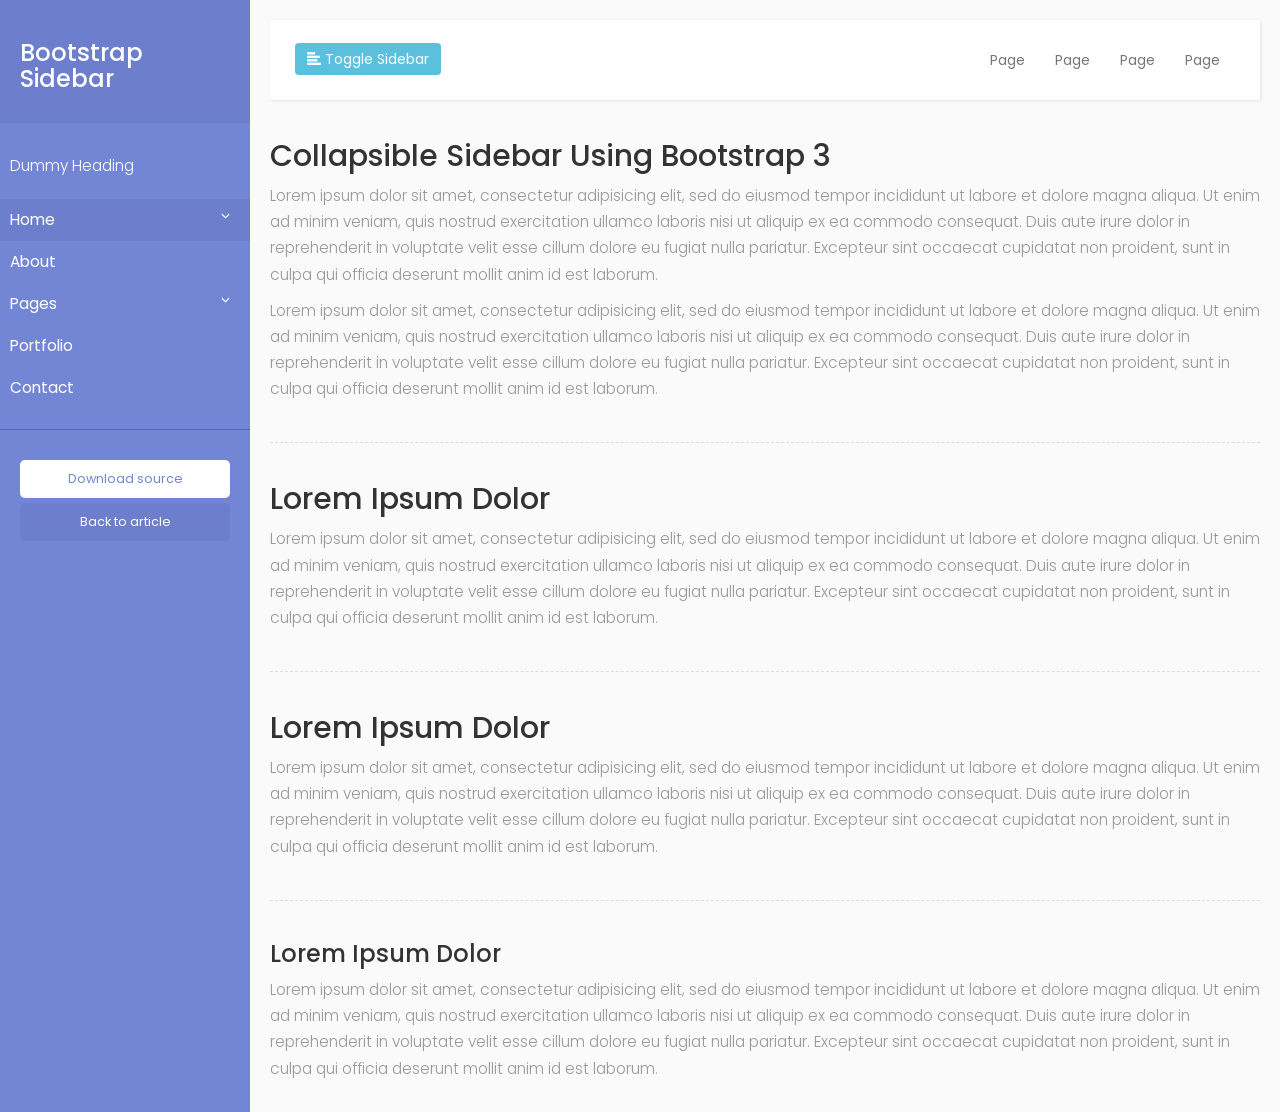
<file: OgnreciNotMVC/Dosyalar1/sidebar/bootstrap-3/index.html>
<!DOCTYPE html>
<html>
    <head>
        <meta charset="utf-8">
        <meta name="viewport" content="width=device-width, initial-scale=1.0">
        <meta http-equiv="X-UA-Compatible" content="IE=edge">

        <title>Collapsible sidebar using Bootstrap 3</title>

         <!-- Bootstrap CSS CDN -->
        <link rel="stylesheet" href="https://maxcdn.bootstrapcdn.com/bootstrap/3.3.7/css/bootstrap.min.css">
        <!-- Our Custom CSS -->
        <link rel="stylesheet" href="style.css">
    </head>
    <body>



        <div class="wrapper">
            <!-- Sidebar Holder -->
            <nav id="sidebar">
                <div class="sidebar-header">
                    <h3>Bootstrap Sidebar</h3>
                </div>

                <ul class="list-unstyled components">
                    <p>Dummy Heading</p>
                    <li class="active">
                        <a href="#homeSubmenu" data-toggle="collapse" aria-expanded="false">Home</a>
                        <ul class="collapse list-unstyled" id="homeSubmenu">
                            <li><a href="#">Home 1</a></li>
                            <li><a href="#">Home 2</a></li>
                            <li><a href="#">Home 3</a></li>
                        </ul>
                    </li>
                    <li>
                        <a href="#">About</a>
                        <a href="#pageSubmenu" data-toggle="collapse" aria-expanded="false">Pages</a>
                        <ul class="collapse list-unstyled" id="pageSubmenu">
                            <li><a href="#">Page 1</a></li>
                            <li><a href="#">Page 2</a></li>
                            <li><a href="#">Page 3</a></li>
                        </ul>
                    </li>
                    <li>
                        <a href="#">Portfolio</a>
                    </li>
                    <li>
                        <a href="#">Contact</a>
                    </li>
                </ul>

                <ul class="list-unstyled CTAs">
                    <li><a href="https://bootstrapious.com/tutorial/files/sidebar.zip" class="download">Download source</a></li>
                    <li><a href="https://bootstrapious.com/p/bootstrap-sidebar" class="article">Back to article</a></li>
                </ul>
            </nav>

            <!-- Page Content Holder -->
            <div id="content">

                <nav class="navbar navbar-default">
                    <div class="container-fluid">

                        <div class="navbar-header">
                            <button type="button" id="sidebarCollapse" class="btn btn-info navbar-btn">
                                <i class="glyphicon glyphicon-align-left"></i>
                                <span>Toggle Sidebar</span>
                            </button>
                        </div>

                        <div class="collapse navbar-collapse" id="bs-example-navbar-collapse-1">
                            <ul class="nav navbar-nav navbar-right">
                                <li><a href="#">Page</a></li>
                                <li><a href="#">Page</a></li>
                                <li><a href="#">Page</a></li>
                                <li><a href="#">Page</a></li>
                            </ul>
                        </div>
                    </div>
                </nav>

                <h2>Collapsible Sidebar Using Bootstrap 3</h2>
                <p>Lorem ipsum dolor sit amet, consectetur adipisicing elit, sed do eiusmod tempor incididunt ut labore et dolore magna aliqua. Ut enim ad minim veniam, quis nostrud exercitation ullamco laboris nisi ut aliquip ex ea commodo consequat. Duis aute irure dolor in reprehenderit in voluptate velit esse cillum dolore eu fugiat nulla pariatur. Excepteur sint occaecat cupidatat non proident, sunt in culpa qui officia deserunt mollit anim id est laborum.</p>
                <p>Lorem ipsum dolor sit amet, consectetur adipisicing elit, sed do eiusmod tempor incididunt ut labore et dolore magna aliqua. Ut enim ad minim veniam, quis nostrud exercitation ullamco laboris nisi ut aliquip ex ea commodo consequat. Duis aute irure dolor in reprehenderit in voluptate velit esse cillum dolore eu fugiat nulla pariatur. Excepteur sint occaecat cupidatat non proident, sunt in culpa qui officia deserunt mollit anim id est laborum.</p>

                <div class="line"></div>

                <h2>Lorem Ipsum Dolor</h2>
                <p>Lorem ipsum dolor sit amet, consectetur adipisicing elit, sed do eiusmod tempor incididunt ut labore et dolore magna aliqua. Ut enim ad minim veniam, quis nostrud exercitation ullamco laboris nisi ut aliquip ex ea commodo consequat. Duis aute irure dolor in reprehenderit in voluptate velit esse cillum dolore eu fugiat nulla pariatur. Excepteur sint occaecat cupidatat non proident, sunt in culpa qui officia deserunt mollit anim id est laborum.</p>

                <div class="line"></div>

                <h2>Lorem Ipsum Dolor</h2>
                <p>Lorem ipsum dolor sit amet, consectetur adipisicing elit, sed do eiusmod tempor incididunt ut labore et dolore magna aliqua. Ut enim ad minim veniam, quis nostrud exercitation ullamco laboris nisi ut aliquip ex ea commodo consequat. Duis aute irure dolor in reprehenderit in voluptate velit esse cillum dolore eu fugiat nulla pariatur. Excepteur sint occaecat cupidatat non proident, sunt in culpa qui officia deserunt mollit anim id est laborum.</p>

                <div class="line"></div>

                <h3>Lorem Ipsum Dolor</h3>
                <p>Lorem ipsum dolor sit amet, consectetur adipisicing elit, sed do eiusmod tempor incididunt ut labore et dolore magna aliqua. Ut enim ad minim veniam, quis nostrud exercitation ullamco laboris nisi ut aliquip ex ea commodo consequat. Duis aute irure dolor in reprehenderit in voluptate velit esse cillum dolore eu fugiat nulla pariatur. Excepteur sint occaecat cupidatat non proident, sunt in culpa qui officia deserunt mollit anim id est laborum.</p>
            </div>
        </div>





        <!-- jQuery CDN -->
         <script src="https://code.jquery.com/jquery-1.12.0.min.js"></script>
         <!-- Bootstrap Js CDN -->
         <script src="https://maxcdn.bootstrapcdn.com/bootstrap/3.3.7/js/bootstrap.min.js"></script>

         <script type="text/javascript">
             $(document).ready(function () {
                 $('#sidebarCollapse').on('click', function () {
                     $('#sidebar').toggleClass('active');
                 });
             });
         </script>
    </body>
</html>
</file>
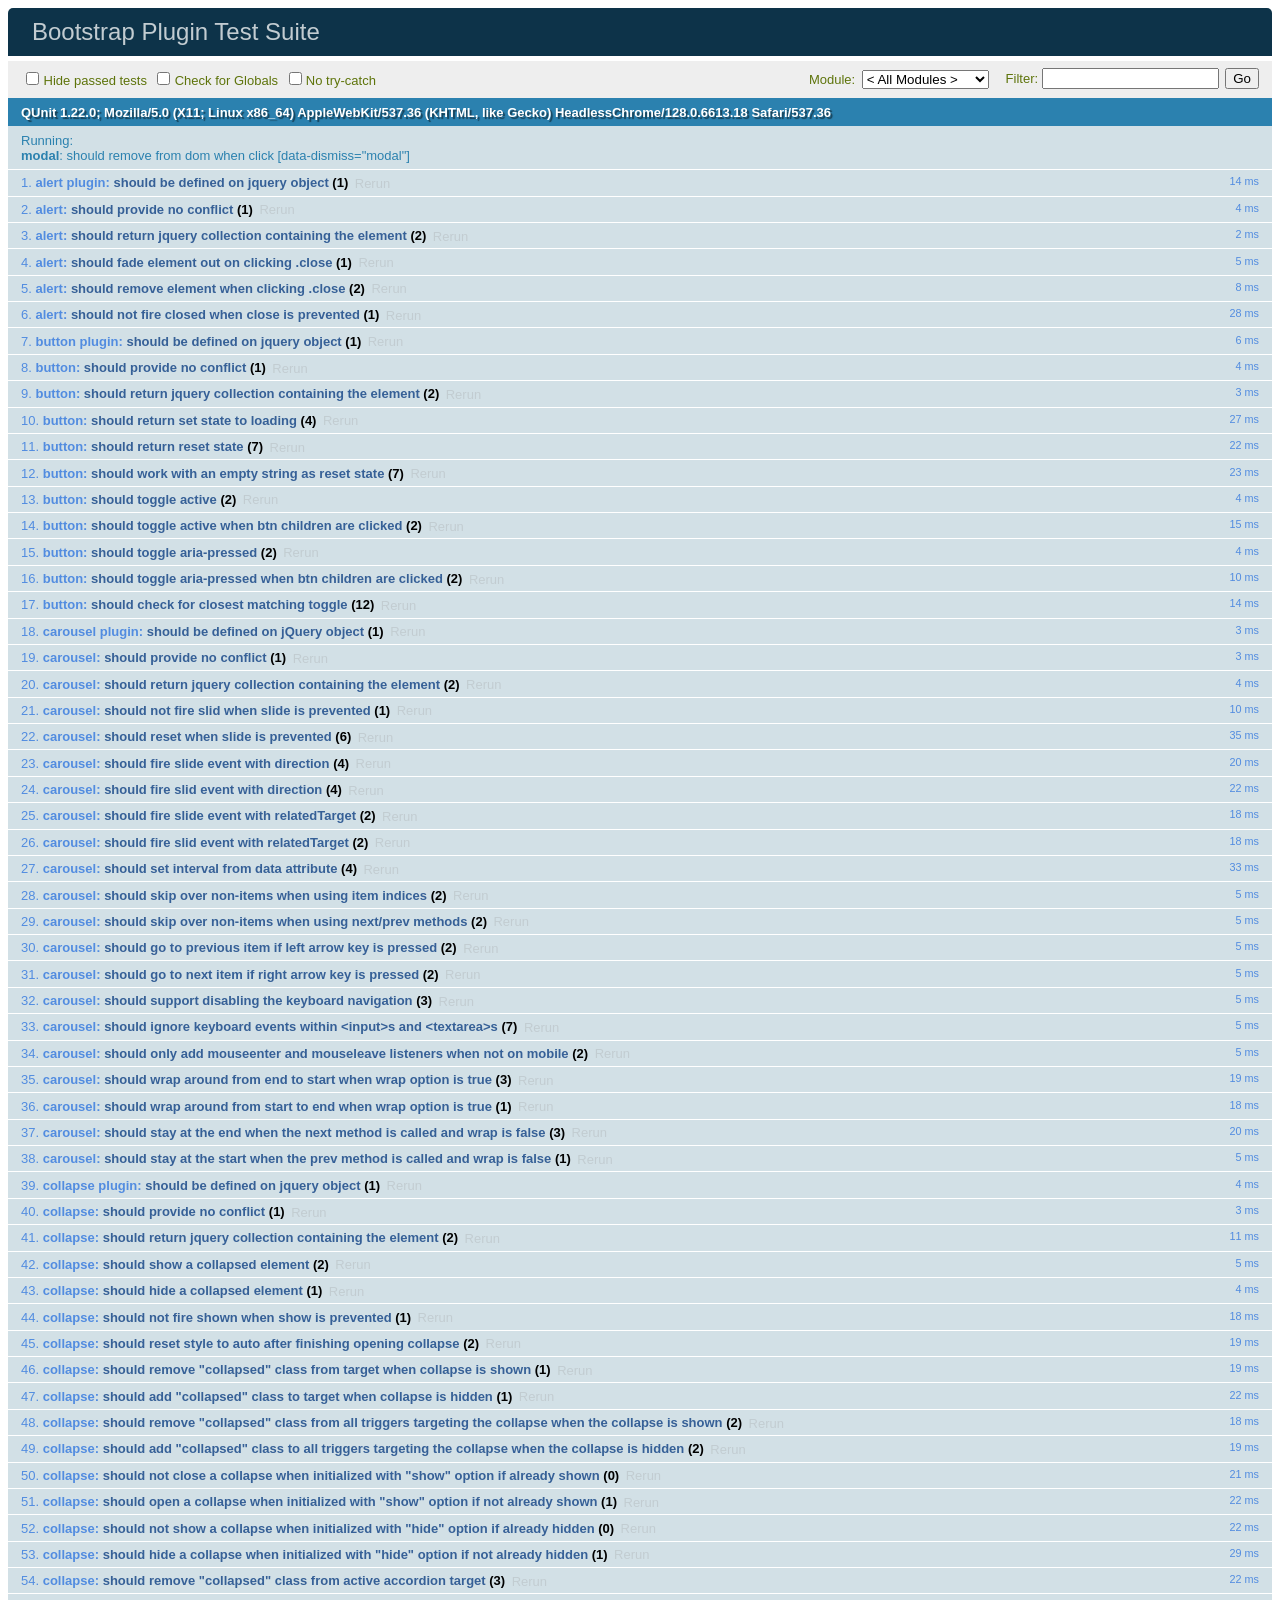
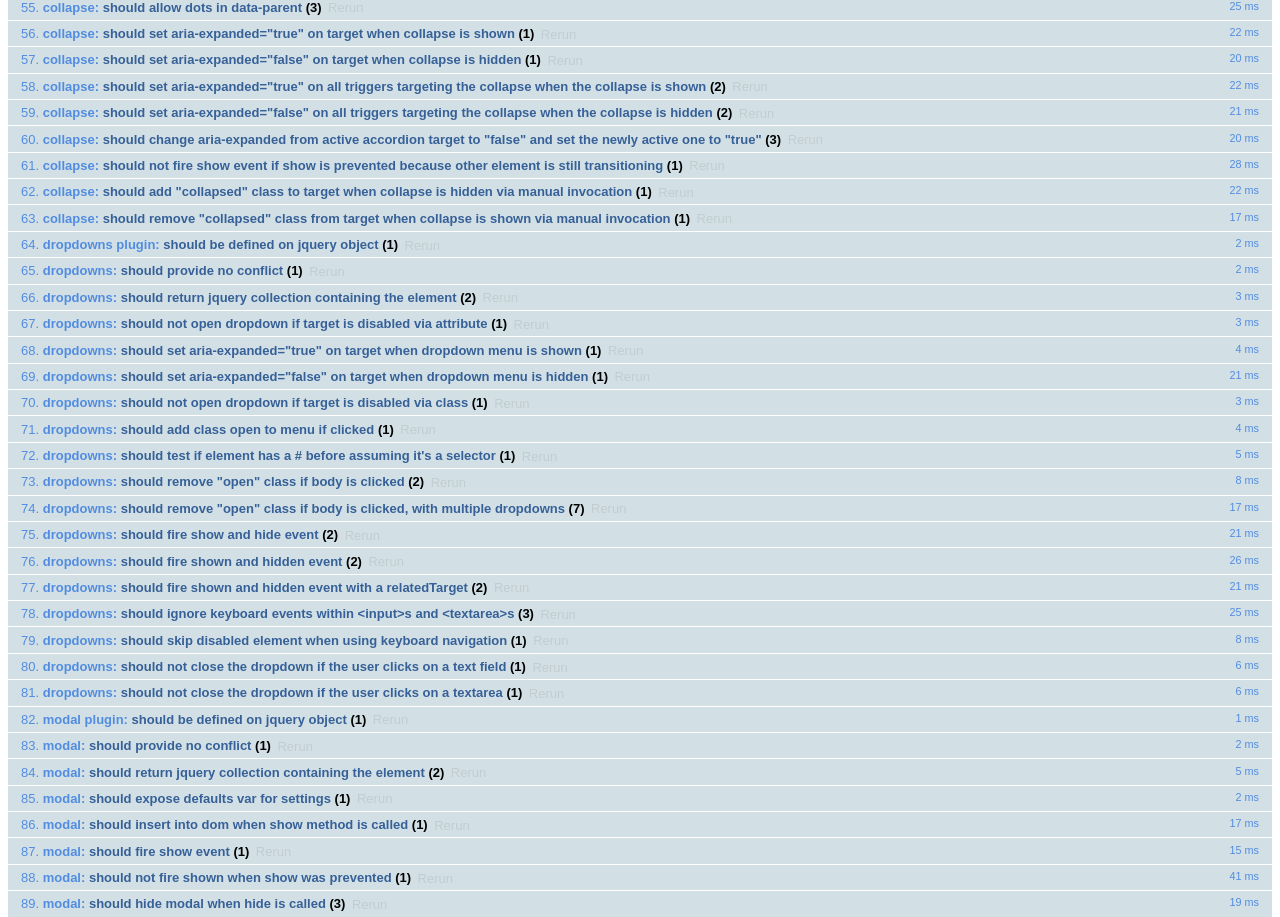
<file: OgnreciNotMVC/Dosyalar1/bootstrap-3.3.7/js/tests/index.html>
<!DOCTYPE html>
<html>
  <head>
    <meta charset="utf-8">
    <title>Bootstrap Plugin Test Suite</title>
    <meta name="viewport" content="width=device-width, initial-scale=1">

    <!-- jQuery -->
    <script src="vendor/jquery.min.js"></script>
    <script>
      // Disable jQuery event aliases to ensure we don't accidentally use any of them
      (function () {
        var eventAliases = [
          'blur',
          'focus',
          'focusin',
          'focusout',
          'load',
          'resize',
          'scroll',
          'unload',
          'click',
          'dblclick',
          'mousedown',
          'mouseup',
          'mousemove',
          'mouseover',
          'mouseout',
          'mouseenter',
          'mouseleave',
          'change',
          'select',
          'submit',
          'keydown',
          'keypress',
          'keyup',
          'error',
          'contextmenu',
          'hover',
          'bind',
          'unbind',
          'delegate',
          'undelegate'
        ]
        for (var i = 0; i < eventAliases.length; i++) {
          var eventAlias = eventAliases[i]
          $.fn[eventAlias] = function () {
            throw new Error('Using the ".' + eventAlias + '()" method is not allowed, so that Bootstrap can be compatible with custom jQuery builds which exclude the "event aliases" module that defines said method. See https://github.com/twbs/bootstrap/blob/master/CONTRIBUTING.md#js')
          }
        }
      })()
    </script>

    <!-- QUnit -->
    <link rel="stylesheet" href="vendor/qunit.css" media="screen">
    <script src="vendor/qunit.js"></script>
    <script>
      // See https://github.com/axemclion/grunt-saucelabs#test-result-details-with-qunit
      var log = []
      // Require assert.expect in each test
      QUnit.config.requireExpects = true
      QUnit.done(function (testResults) {
        var tests = []
        for (var i = 0, len = log.length; i < len; i++) {
          var details = log[i]
          tests.push({
            name: details.name,
            result: details.result,
            expected: details.expected,
            actual: details.actual,
            source: details.source
          })
        }
        testResults.tests = tests

        window.global_test_results = testResults
      })

      QUnit.testStart(function (testDetails) {
        $(window).scrollTop(0)
        QUnit.log(function (details) {
          if (!details.result) {
            details.name = testDetails.name
            log.push(details)
          }
        })
      })

      // Cleanup
      QUnit.testDone(function () {
        $('#qunit-fixture').empty()
        $('#modal-test, .modal-backdrop').remove()
      })

      // Display fixture on-screen on iOS to avoid false positives
      if (/iPhone|iPad|iPod/.test(navigator.userAgent)) {
        QUnit.begin(function() {
          $('#qunit-fixture').css({ top: 0, left: 0 })
        })

        QUnit.done(function () {
          $('#qunit-fixture').css({ top: '', left: '' })
        })
      }

      // Disable deprecated global QUnit method aliases in preparation for QUnit v2
      (function () {
        var methodNames = [
          'async',
          'asyncTest',
          'deepEqual',
          'equal',
          'expect',
          'module',
          'notDeepEqual',
          'notEqual',
          'notPropEqual',
          'notStrictEqual',
          'ok',
          'propEqual',
          'push',
          'start',
          'stop',
          'strictEqual',
          'test',
          'throws'
        ];
        for (var i = 0; i < methodNames.length; i++) {
          var methodName = methodNames[i];
          window[methodName] = undefined;
        }
      })();
    </script>

    <!-- Plugin sources -->
    <script>$.support.transition = false</script>
    <script src="../../js/alert.js"></script>
    <script src="../../js/button.js"></script>
    <script src="../../js/carousel.js"></script>
    <script src="../../js/collapse.js"></script>
    <script src="../../js/dropdown.js"></script>
    <script src="../../js/modal.js"></script>
    <script src="../../js/scrollspy.js"></script>
    <script src="../../js/tab.js"></script>
    <script src="../../js/tooltip.js"></script>
    <script src="../../js/popover.js"></script>
    <script src="../../js/affix.js"></script>

    <!-- Unit tests -->
    <script src="unit/alert.js"></script>
    <script src="unit/button.js"></script>
    <script src="unit/carousel.js"></script>
    <script src="unit/collapse.js"></script>
    <script src="unit/dropdown.js"></script>
    <script src="unit/modal.js"></script>
    <script src="unit/scrollspy.js"></script>
    <script src="unit/tab.js"></script>
    <script src="unit/tooltip.js"></script>
    <script src="unit/popover.js"></script>
    <script src="unit/affix.js"></script>

  </head>
  <body>
    <div id="qunit-container">
      <div id="qunit"></div>
      <div id="qunit-fixture"></div>
    </div>
  </body>
</html>
</file>
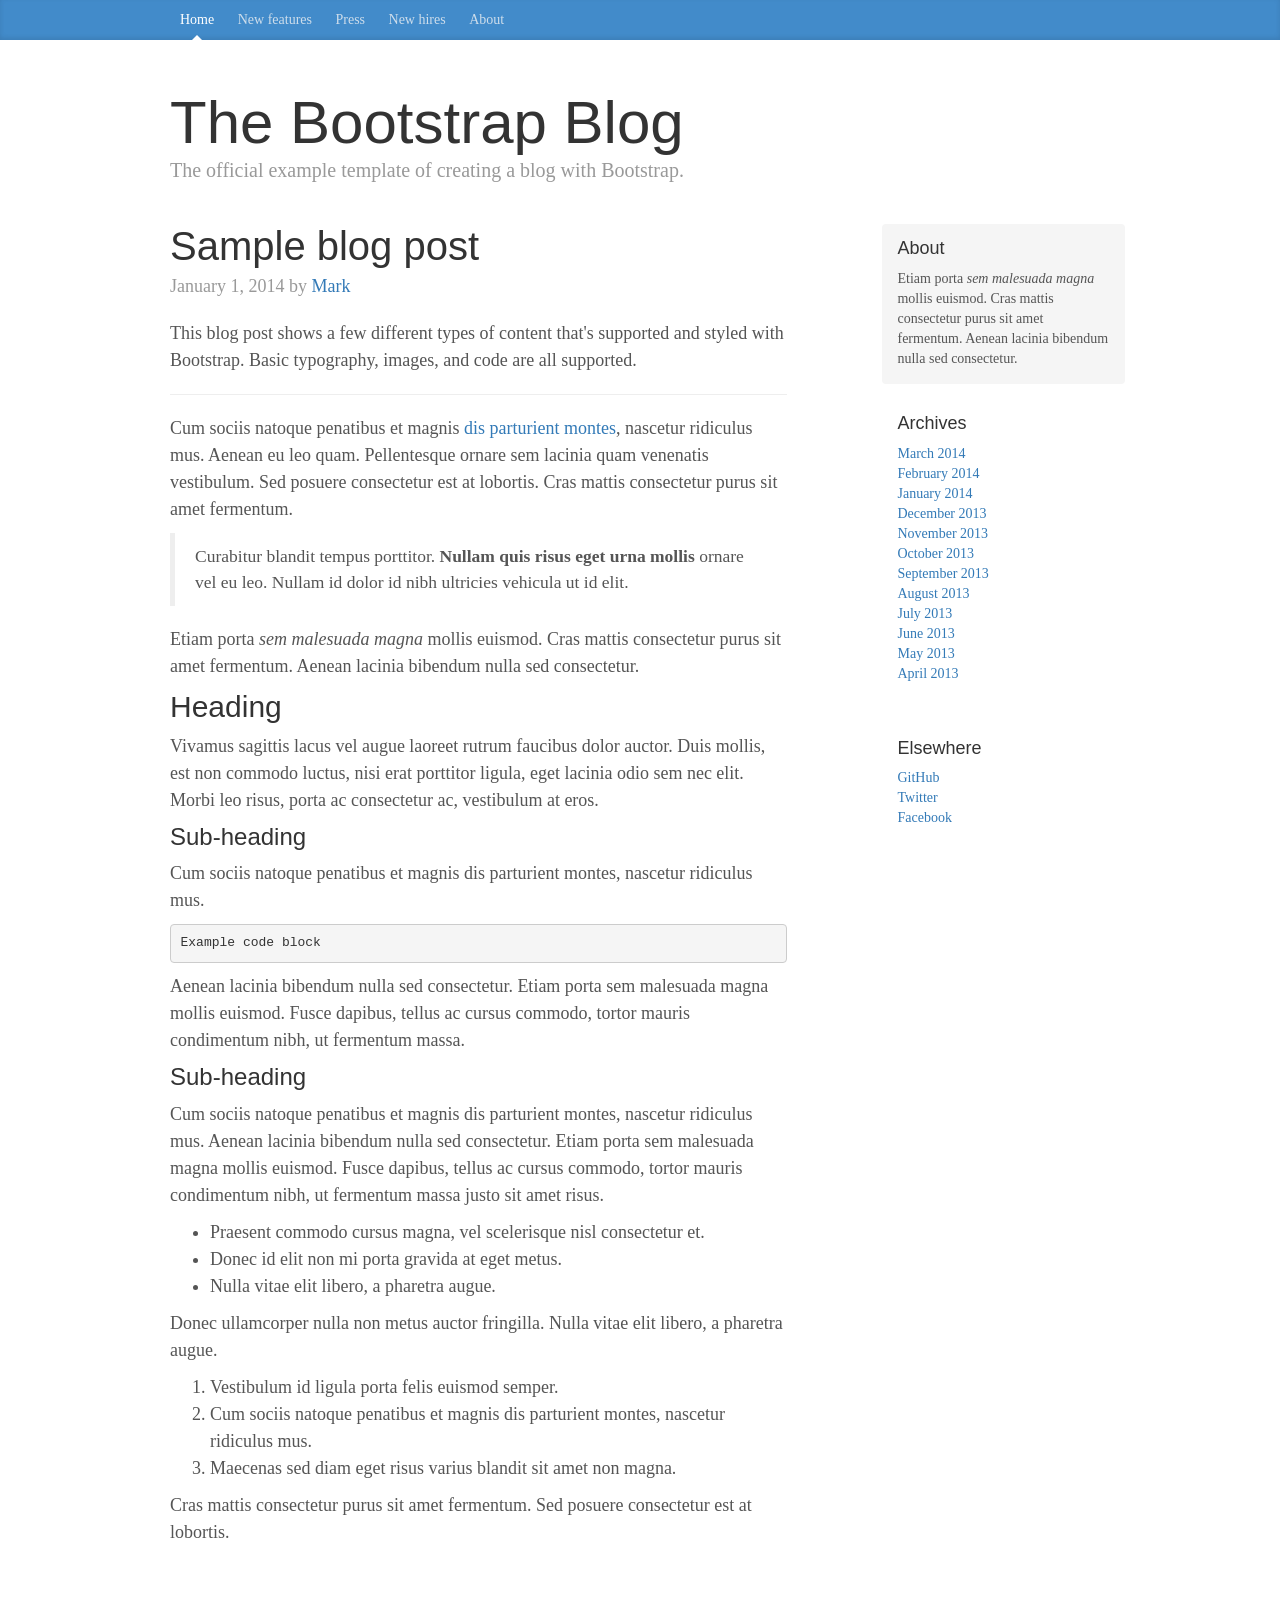
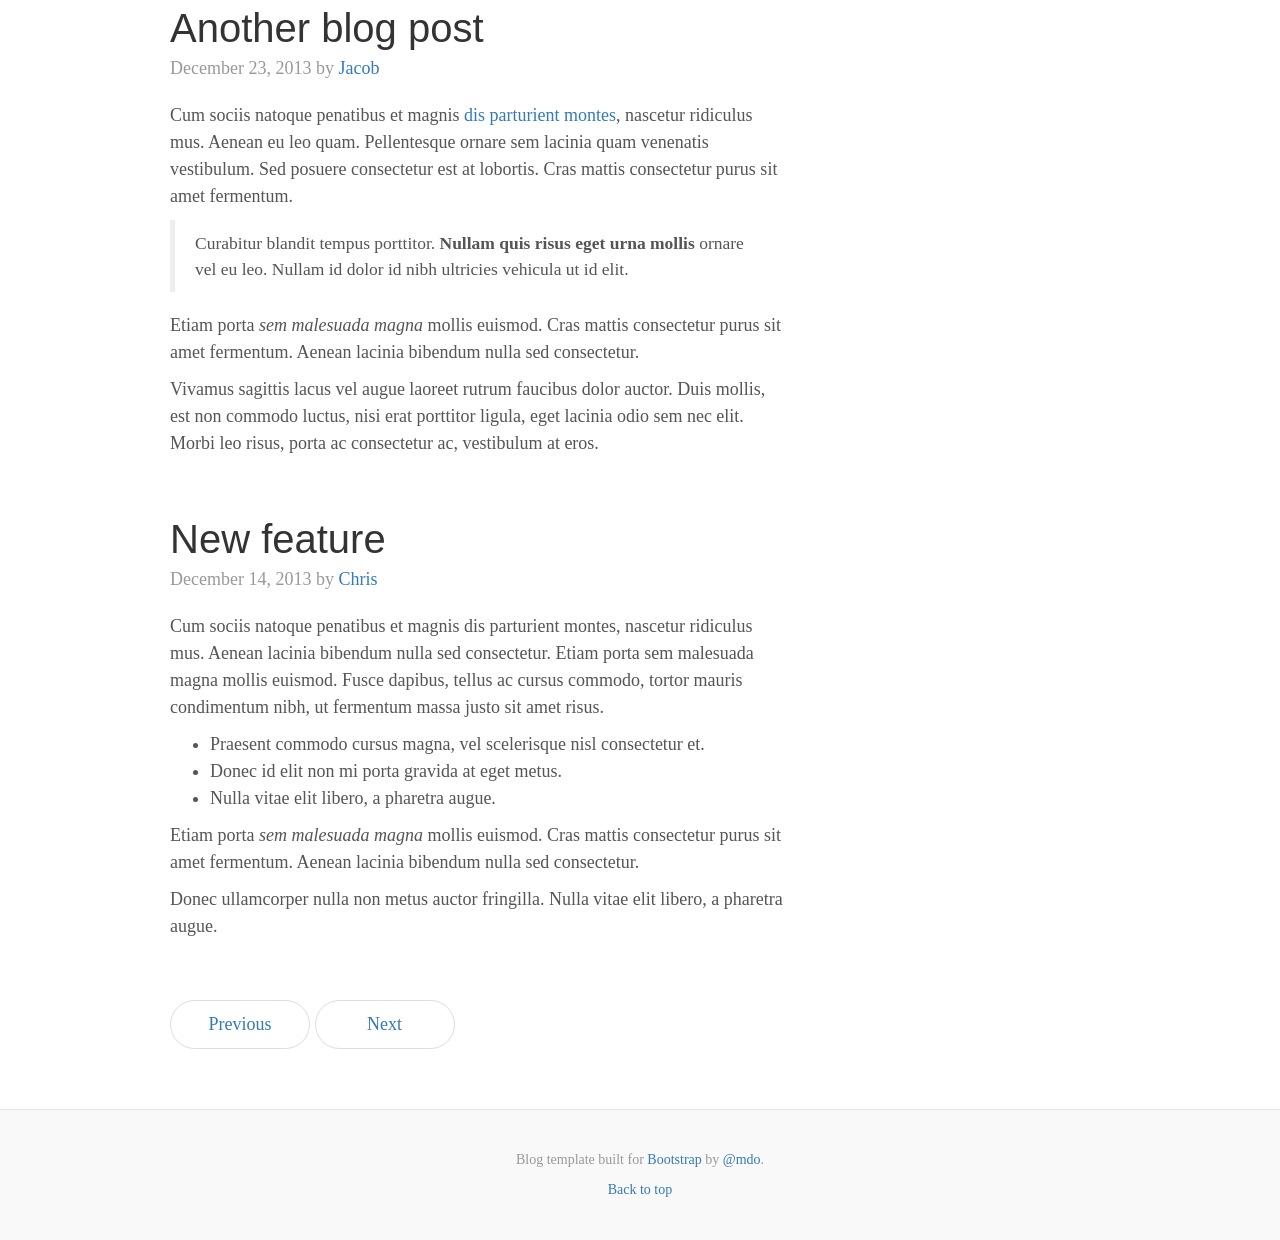
<file: OgnreciNotMVC/Dosyalar1/bootstrap-3.3.7/docs/examples/blog/index.html>
<!DOCTYPE html>
<html lang="en">
  <head>
    <meta charset="utf-8">
    <meta http-equiv="X-UA-Compatible" content="IE=edge">
    <meta name="viewport" content="width=device-width, initial-scale=1">
    <!-- The above 3 meta tags *must* come first in the head; any other head content must come *after* these tags -->
    <meta name="description" content="">
    <meta name="author" content="">
    <link rel="icon" href="../../favicon.ico">

    <title>Blog Template for Bootstrap</title>

    <!-- Bootstrap core CSS -->
    <link href="../../dist/css/bootstrap.min.css" rel="stylesheet">

    <!-- IE10 viewport hack for Surface/desktop Windows 8 bug -->
    <link href="../../assets/css/ie10-viewport-bug-workaround.css" rel="stylesheet">

    <!-- Custom styles for this template -->
    <link href="blog.css" rel="stylesheet">

    <!-- Just for debugging purposes. Don't actually copy these 2 lines! -->
    <!--[if lt IE 9]><script src="../../assets/js/ie8-responsive-file-warning.js"></script><![endif]-->
    <script src="../../assets/js/ie-emulation-modes-warning.js"></script>

    <!-- HTML5 shim and Respond.js for IE8 support of HTML5 elements and media queries -->
    <!--[if lt IE 9]>
      <script src="https://oss.maxcdn.com/html5shiv/3.7.3/html5shiv.min.js"></script>
      <script src="https://oss.maxcdn.com/respond/1.4.2/respond.min.js"></script>
    <![endif]-->
  </head>

  <body>

    <div class="blog-masthead">
      <div class="container">
        <nav class="blog-nav">
          <a class="blog-nav-item active" href="#">Home</a>
          <a class="blog-nav-item" href="#">New features</a>
          <a class="blog-nav-item" href="#">Press</a>
          <a class="blog-nav-item" href="#">New hires</a>
          <a class="blog-nav-item" href="#">About</a>
        </nav>
      </div>
    </div>

    <div class="container">

      <div class="blog-header">
        <h1 class="blog-title">The Bootstrap Blog</h1>
        <p class="lead blog-description">The official example template of creating a blog with Bootstrap.</p>
      </div>

      <div class="row">

        <div class="col-sm-8 blog-main">

          <div class="blog-post">
            <h2 class="blog-post-title">Sample blog post</h2>
            <p class="blog-post-meta">January 1, 2014 by <a href="#">Mark</a></p>

            <p>This blog post shows a few different types of content that's supported and styled with Bootstrap. Basic typography, images, and code are all supported.</p>
            <hr>
            <p>Cum sociis natoque penatibus et magnis <a href="#">dis parturient montes</a>, nascetur ridiculus mus. Aenean eu leo quam. Pellentesque ornare sem lacinia quam venenatis vestibulum. Sed posuere consectetur est at lobortis. Cras mattis consectetur purus sit amet fermentum.</p>
            <blockquote>
              <p>Curabitur blandit tempus porttitor. <strong>Nullam quis risus eget urna mollis</strong> ornare vel eu leo. Nullam id dolor id nibh ultricies vehicula ut id elit.</p>
            </blockquote>
            <p>Etiam porta <em>sem malesuada magna</em> mollis euismod. Cras mattis consectetur purus sit amet fermentum. Aenean lacinia bibendum nulla sed consectetur.</p>
            <h2>Heading</h2>
            <p>Vivamus sagittis lacus vel augue laoreet rutrum faucibus dolor auctor. Duis mollis, est non commodo luctus, nisi erat porttitor ligula, eget lacinia odio sem nec elit. Morbi leo risus, porta ac consectetur ac, vestibulum at eros.</p>
            <h3>Sub-heading</h3>
            <p>Cum sociis natoque penatibus et magnis dis parturient montes, nascetur ridiculus mus.</p>
            <pre><code>Example code block</code></pre>
            <p>Aenean lacinia bibendum nulla sed consectetur. Etiam porta sem malesuada magna mollis euismod. Fusce dapibus, tellus ac cursus commodo, tortor mauris condimentum nibh, ut fermentum massa.</p>
            <h3>Sub-heading</h3>
            <p>Cum sociis natoque penatibus et magnis dis parturient montes, nascetur ridiculus mus. Aenean lacinia bibendum nulla sed consectetur. Etiam porta sem malesuada magna mollis euismod. Fusce dapibus, tellus ac cursus commodo, tortor mauris condimentum nibh, ut fermentum massa justo sit amet risus.</p>
            <ul>
              <li>Praesent commodo cursus magna, vel scelerisque nisl consectetur et.</li>
              <li>Donec id elit non mi porta gravida at eget metus.</li>
              <li>Nulla vitae elit libero, a pharetra augue.</li>
            </ul>
            <p>Donec ullamcorper nulla non metus auctor fringilla. Nulla vitae elit libero, a pharetra augue.</p>
            <ol>
              <li>Vestibulum id ligula porta felis euismod semper.</li>
              <li>Cum sociis natoque penatibus et magnis dis parturient montes, nascetur ridiculus mus.</li>
              <li>Maecenas sed diam eget risus varius blandit sit amet non magna.</li>
            </ol>
            <p>Cras mattis consectetur purus sit amet fermentum. Sed posuere consectetur est at lobortis.</p>
          </div><!-- /.blog-post -->

          <div class="blog-post">
            <h2 class="blog-post-title">Another blog post</h2>
            <p class="blog-post-meta">December 23, 2013 by <a href="#">Jacob</a></p>

            <p>Cum sociis natoque penatibus et magnis <a href="#">dis parturient montes</a>, nascetur ridiculus mus. Aenean eu leo quam. Pellentesque ornare sem lacinia quam venenatis vestibulum. Sed posuere consectetur est at lobortis. Cras mattis consectetur purus sit amet fermentum.</p>
            <blockquote>
              <p>Curabitur blandit tempus porttitor. <strong>Nullam quis risus eget urna mollis</strong> ornare vel eu leo. Nullam id dolor id nibh ultricies vehicula ut id elit.</p>
            </blockquote>
            <p>Etiam porta <em>sem malesuada magna</em> mollis euismod. Cras mattis consectetur purus sit amet fermentum. Aenean lacinia bibendum nulla sed consectetur.</p>
            <p>Vivamus sagittis lacus vel augue laoreet rutrum faucibus dolor auctor. Duis mollis, est non commodo luctus, nisi erat porttitor ligula, eget lacinia odio sem nec elit. Morbi leo risus, porta ac consectetur ac, vestibulum at eros.</p>
          </div><!-- /.blog-post -->

          <div class="blog-post">
            <h2 class="blog-post-title">New feature</h2>
            <p class="blog-post-meta">December 14, 2013 by <a href="#">Chris</a></p>

            <p>Cum sociis natoque penatibus et magnis dis parturient montes, nascetur ridiculus mus. Aenean lacinia bibendum nulla sed consectetur. Etiam porta sem malesuada magna mollis euismod. Fusce dapibus, tellus ac cursus commodo, tortor mauris condimentum nibh, ut fermentum massa justo sit amet risus.</p>
            <ul>
              <li>Praesent commodo cursus magna, vel scelerisque nisl consectetur et.</li>
              <li>Donec id elit non mi porta gravida at eget metus.</li>
              <li>Nulla vitae elit libero, a pharetra augue.</li>
            </ul>
            <p>Etiam porta <em>sem malesuada magna</em> mollis euismod. Cras mattis consectetur purus sit amet fermentum. Aenean lacinia bibendum nulla sed consectetur.</p>
            <p>Donec ullamcorper nulla non metus auctor fringilla. Nulla vitae elit libero, a pharetra augue.</p>
          </div><!-- /.blog-post -->

          <nav>
            <ul class="pager">
              <li><a href="#">Previous</a></li>
              <li><a href="#">Next</a></li>
            </ul>
          </nav>

        </div><!-- /.blog-main -->

        <div class="col-sm-3 col-sm-offset-1 blog-sidebar">
          <div class="sidebar-module sidebar-module-inset">
            <h4>About</h4>
            <p>Etiam porta <em>sem malesuada magna</em> mollis euismod. Cras mattis consectetur purus sit amet fermentum. Aenean lacinia bibendum nulla sed consectetur.</p>
          </div>
          <div class="sidebar-module">
            <h4>Archives</h4>
            <ol class="list-unstyled">
              <li><a href="#">March 2014</a></li>
              <li><a href="#">February 2014</a></li>
              <li><a href="#">January 2014</a></li>
              <li><a href="#">December 2013</a></li>
              <li><a href="#">November 2013</a></li>
              <li><a href="#">October 2013</a></li>
              <li><a href="#">September 2013</a></li>
              <li><a href="#">August 2013</a></li>
              <li><a href="#">July 2013</a></li>
              <li><a href="#">June 2013</a></li>
              <li><a href="#">May 2013</a></li>
              <li><a href="#">April 2013</a></li>
            </ol>
          </div>
          <div class="sidebar-module">
            <h4>Elsewhere</h4>
            <ol class="list-unstyled">
              <li><a href="#">GitHub</a></li>
              <li><a href="#">Twitter</a></li>
              <li><a href="#">Facebook</a></li>
            </ol>
          </div>
        </div><!-- /.blog-sidebar -->

      </div><!-- /.row -->

    </div><!-- /.container -->

    <footer class="blog-footer">
      <p>Blog template built for <a href="http://getbootstrap.com">Bootstrap</a> by <a href="https://twitter.com/mdo">@mdo</a>.</p>
      <p>
        <a href="#">Back to top</a>
      </p>
    </footer>


    <!-- Bootstrap core JavaScript
    ================================================== -->
    <!-- Placed at the end of the document so the pages load faster -->
    <script src="https://ajax.googleapis.com/ajax/libs/jquery/1.12.4/jquery.min.js"></script>
    <script>window.jQuery || document.write('<script src="../../assets/js/vendor/jquery.min.js"><\/script>')</script>
    <script src="../../dist/js/bootstrap.min.js"></script>
    <!-- IE10 viewport hack for Surface/desktop Windows 8 bug -->
    <script src="../../assets/js/ie10-viewport-bug-workaround.js"></script>
  </body>
</html>
</file>
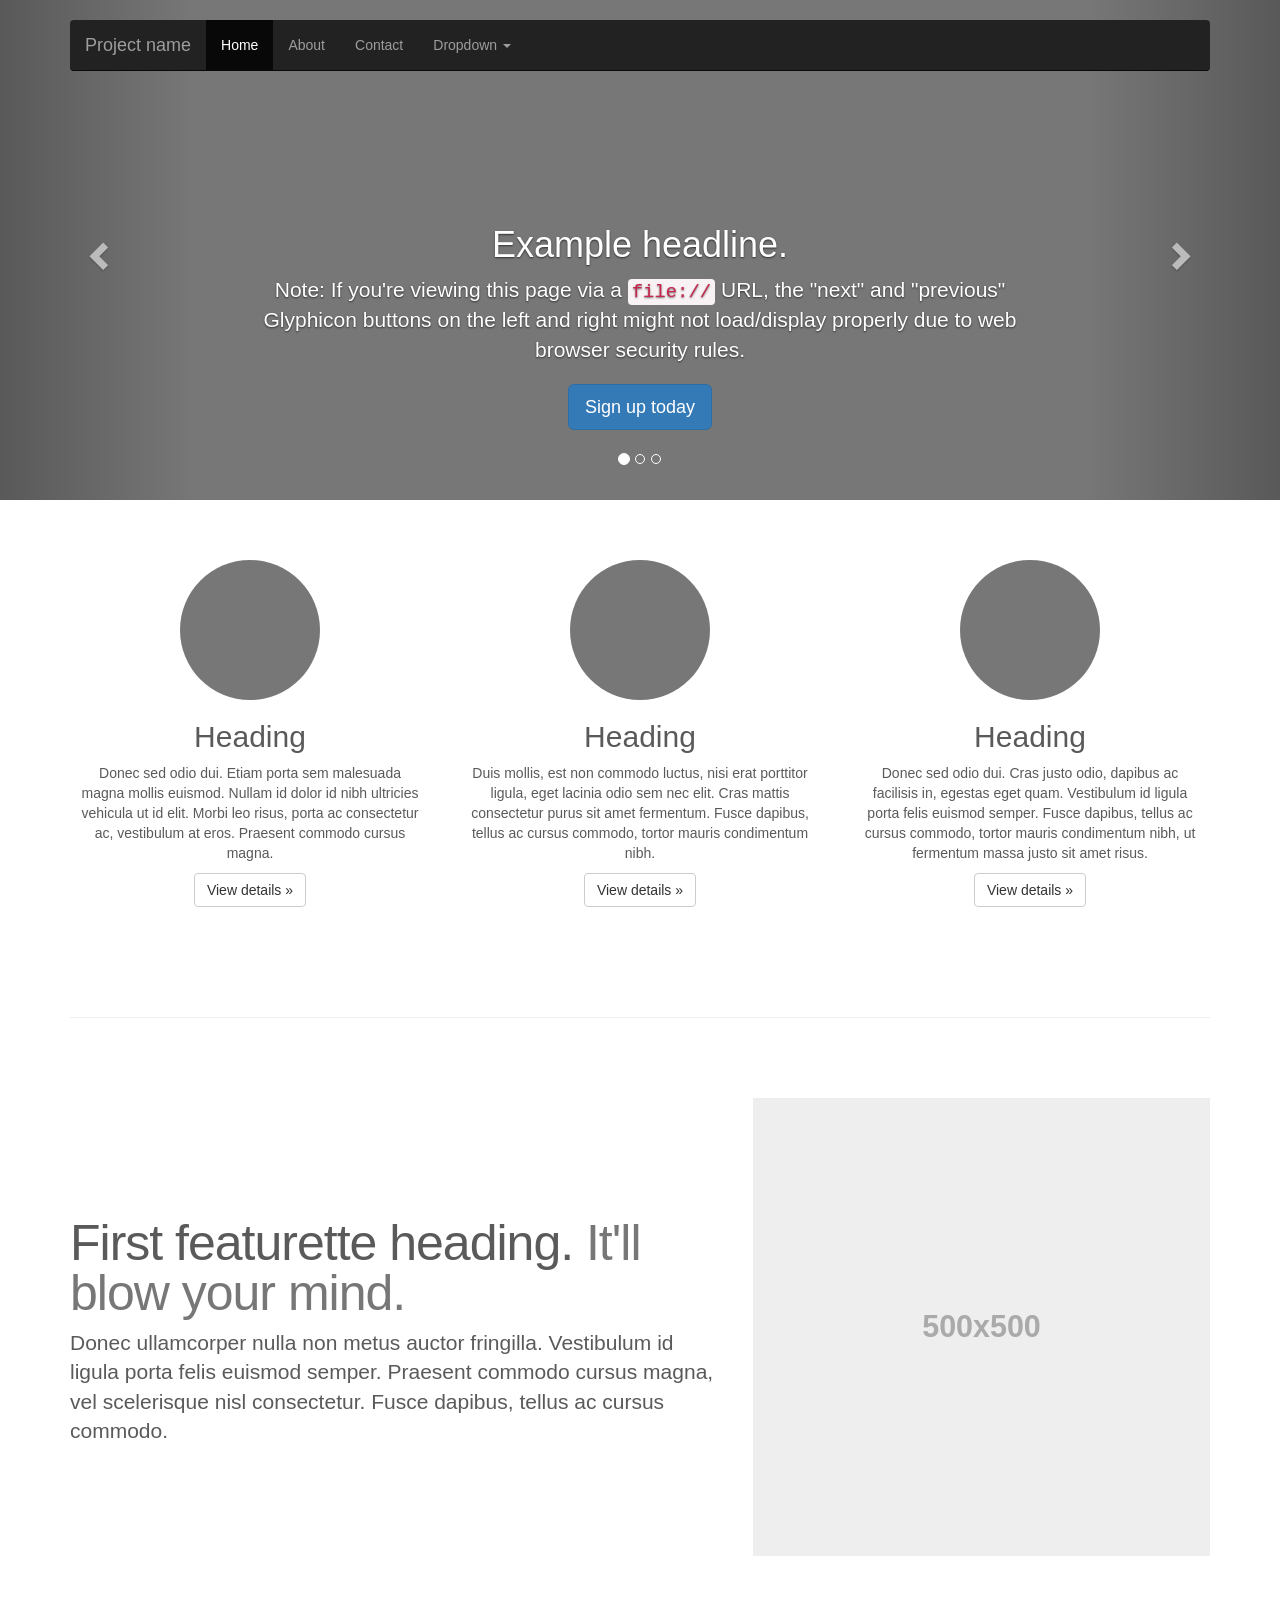
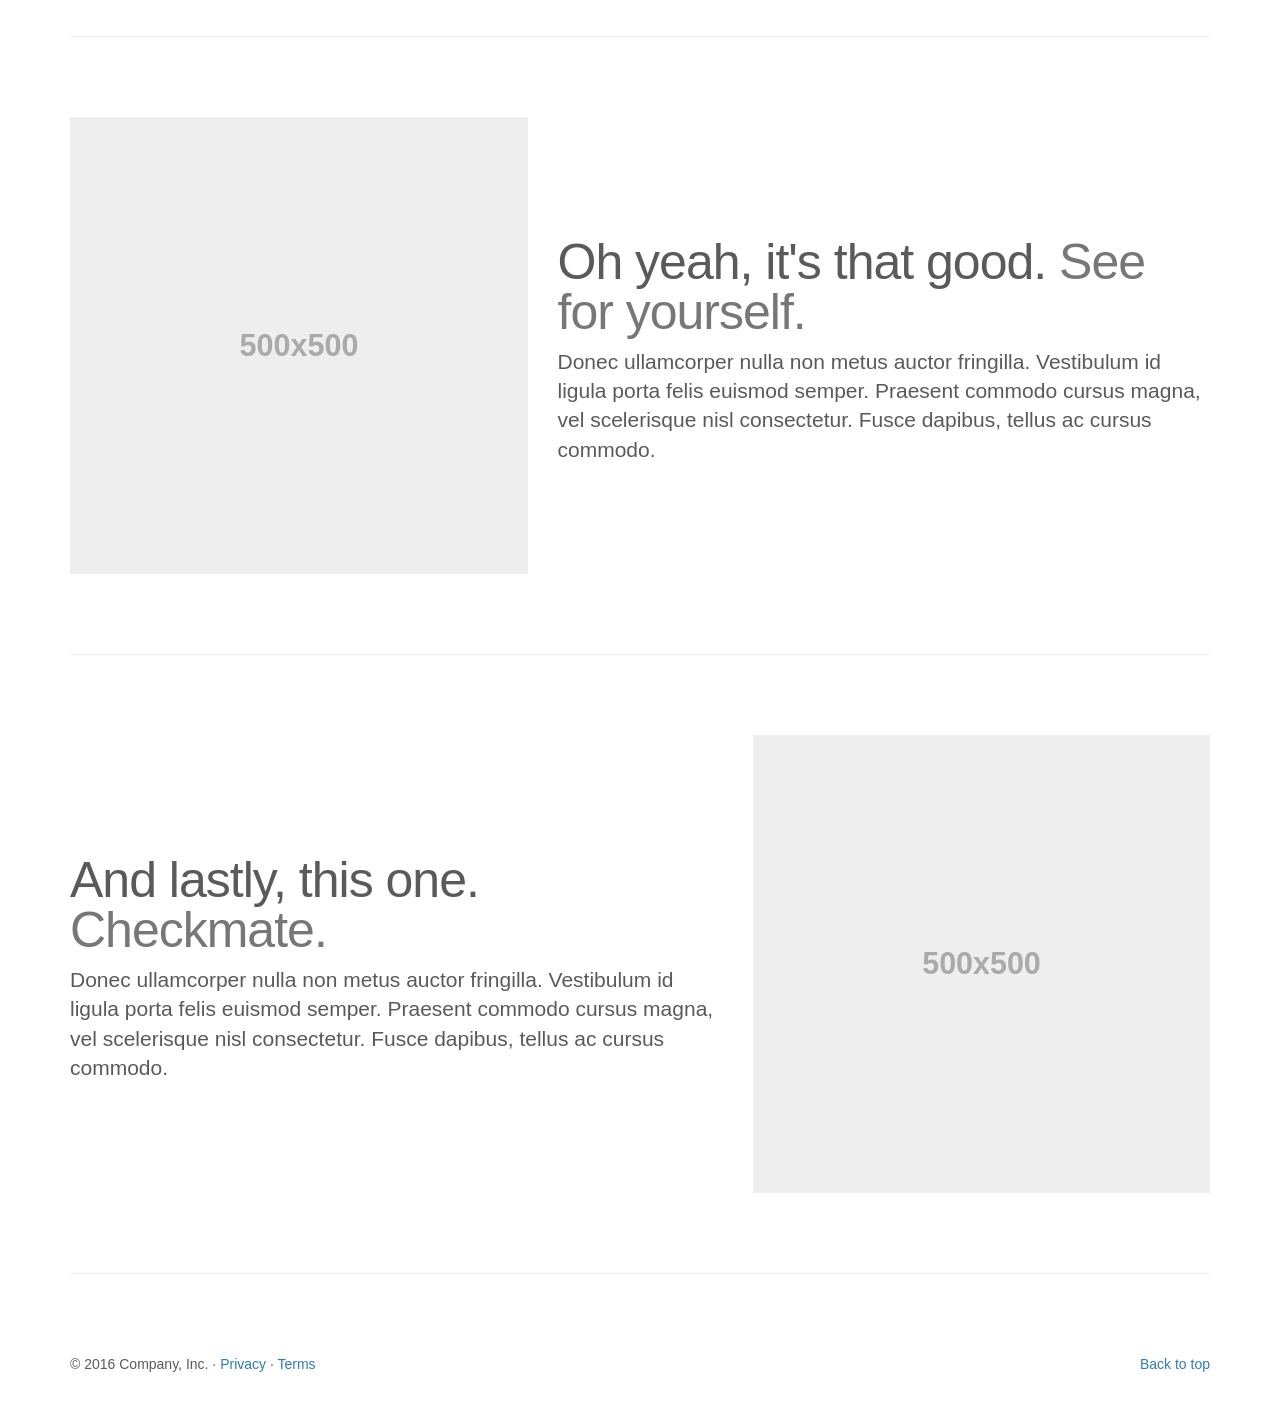
<file: OgnreciNotMVC/Dosyalar1/bootstrap-3.3.7/docs/examples/carousel/index.html>
<!DOCTYPE html>
<html lang="en">
  <head>
    <meta charset="utf-8">
    <meta http-equiv="X-UA-Compatible" content="IE=edge">
    <meta name="viewport" content="width=device-width, initial-scale=1">
    <!-- The above 3 meta tags *must* come first in the head; any other head content must come *after* these tags -->
    <meta name="description" content="">
    <meta name="author" content="">
    <link rel="icon" href="../../favicon.ico">

    <title>Carousel Template for Bootstrap</title>

    <!-- Bootstrap core CSS -->
    <link href="../../dist/css/bootstrap.min.css" rel="stylesheet">

    <!-- IE10 viewport hack for Surface/desktop Windows 8 bug -->
    <link href="../../assets/css/ie10-viewport-bug-workaround.css" rel="stylesheet">

    <!-- Just for debugging purposes. Don't actually copy these 2 lines! -->
    <!--[if lt IE 9]><script src="../../assets/js/ie8-responsive-file-warning.js"></script><![endif]-->
    <script src="../../assets/js/ie-emulation-modes-warning.js"></script>

    <!-- HTML5 shim and Respond.js for IE8 support of HTML5 elements and media queries -->
    <!--[if lt IE 9]>
      <script src="https://oss.maxcdn.com/html5shiv/3.7.3/html5shiv.min.js"></script>
      <script src="https://oss.maxcdn.com/respond/1.4.2/respond.min.js"></script>
    <![endif]-->

    <!-- Custom styles for this template -->
    <link href="carousel.css" rel="stylesheet">
  </head>
<!-- NAVBAR
================================================== -->
  <body>
    <div class="navbar-wrapper">
      <div class="container">

        <nav class="navbar navbar-inverse navbar-static-top">
          <div class="container">
            <div class="navbar-header">
              <button type="button" class="navbar-toggle collapsed" data-toggle="collapse" data-target="#navbar" aria-expanded="false" aria-controls="navbar">
                <span class="sr-only">Toggle navigation</span>
                <span class="icon-bar"></span>
                <span class="icon-bar"></span>
                <span class="icon-bar"></span>
              </button>
              <a class="navbar-brand" href="#">Project name</a>
            </div>
            <div id="navbar" class="navbar-collapse collapse">
              <ul class="nav navbar-nav">
                <li class="active"><a href="#">Home</a></li>
                <li><a href="#about">About</a></li>
                <li><a href="#contact">Contact</a></li>
                <li class="dropdown">
                  <a href="#" class="dropdown-toggle" data-toggle="dropdown" role="button" aria-haspopup="true" aria-expanded="false">Dropdown <span class="caret"></span></a>
                  <ul class="dropdown-menu">
                    <li><a href="#">Action</a></li>
                    <li><a href="#">Another action</a></li>
                    <li><a href="#">Something else here</a></li>
                    <li role="separator" class="divider"></li>
                    <li class="dropdown-header">Nav header</li>
                    <li><a href="#">Separated link</a></li>
                    <li><a href="#">One more separated link</a></li>
                  </ul>
                </li>
              </ul>
            </div>
          </div>
        </nav>

      </div>
    </div>


    <!-- Carousel
    ================================================== -->
    <div id="myCarousel" class="carousel slide" data-ride="carousel">
      <!-- Indicators -->
      <ol class="carousel-indicators">
        <li data-target="#myCarousel" data-slide-to="0" class="active"></li>
        <li data-target="#myCarousel" data-slide-to="1"></li>
        <li data-target="#myCarousel" data-slide-to="2"></li>
      </ol>
      <div class="carousel-inner" role="listbox">
        <div class="item active">
          <img class="first-slide" src="[data-uri]" alt="First slide">
          <div class="container">
            <div class="carousel-caption">
              <h1>Example headline.</h1>
              <p>Note: If you're viewing this page via a <code>file://</code> URL, the "next" and "previous" Glyphicon buttons on the left and right might not load/display properly due to web browser security rules.</p>
              <p><a class="btn btn-lg btn-primary" href="#" role="button">Sign up today</a></p>
            </div>
          </div>
        </div>
        <div class="item">
          <img class="second-slide" src="[data-uri]" alt="Second slide">
          <div class="container">
            <div class="carousel-caption">
              <h1>Another example headline.</h1>
              <p>Cras justo odio, dapibus ac facilisis in, egestas eget quam. Donec id elit non mi porta gravida at eget metus. Nullam id dolor id nibh ultricies vehicula ut id elit.</p>
              <p><a class="btn btn-lg btn-primary" href="#" role="button">Learn more</a></p>
            </div>
          </div>
        </div>
        <div class="item">
          <img class="third-slide" src="[data-uri]" alt="Third slide">
          <div class="container">
            <div class="carousel-caption">
              <h1>One more for good measure.</h1>
              <p>Cras justo odio, dapibus ac facilisis in, egestas eget quam. Donec id elit non mi porta gravida at eget metus. Nullam id dolor id nibh ultricies vehicula ut id elit.</p>
              <p><a class="btn btn-lg btn-primary" href="#" role="button">Browse gallery</a></p>
            </div>
          </div>
        </div>
      </div>
      <a class="left carousel-control" href="#myCarousel" role="button" data-slide="prev">
        <span class="glyphicon glyphicon-chevron-left" aria-hidden="true"></span>
        <span class="sr-only">Previous</span>
      </a>
      <a class="right carousel-control" href="#myCarousel" role="button" data-slide="next">
        <span class="glyphicon glyphicon-chevron-right" aria-hidden="true"></span>
        <span class="sr-only">Next</span>
      </a>
    </div><!-- /.carousel -->


    <!-- Marketing messaging and featurettes
    ================================================== -->
    <!-- Wrap the rest of the page in another container to center all the content. -->

    <div class="container marketing">

      <!-- Three columns of text below the carousel -->
      <div class="row">
        <div class="col-lg-4">
          <img class="img-circle" src="[data-uri]" alt="Generic placeholder image" width="140" height="140">
          <h2>Heading</h2>
          <p>Donec sed odio dui. Etiam porta sem malesuada magna mollis euismod. Nullam id dolor id nibh ultricies vehicula ut id elit. Morbi leo risus, porta ac consectetur ac, vestibulum at eros. Praesent commodo cursus magna.</p>
          <p><a class="btn btn-default" href="#" role="button">View details &raquo;</a></p>
        </div><!-- /.col-lg-4 -->
        <div class="col-lg-4">
          <img class="img-circle" src="[data-uri]" alt="Generic placeholder image" width="140" height="140">
          <h2>Heading</h2>
          <p>Duis mollis, est non commodo luctus, nisi erat porttitor ligula, eget lacinia odio sem nec elit. Cras mattis consectetur purus sit amet fermentum. Fusce dapibus, tellus ac cursus commodo, tortor mauris condimentum nibh.</p>
          <p><a class="btn btn-default" href="#" role="button">View details &raquo;</a></p>
        </div><!-- /.col-lg-4 -->
        <div class="col-lg-4">
          <img class="img-circle" src="[data-uri]" alt="Generic placeholder image" width="140" height="140">
          <h2>Heading</h2>
          <p>Donec sed odio dui. Cras justo odio, dapibus ac facilisis in, egestas eget quam. Vestibulum id ligula porta felis euismod semper. Fusce dapibus, tellus ac cursus commodo, tortor mauris condimentum nibh, ut fermentum massa justo sit amet risus.</p>
          <p><a class="btn btn-default" href="#" role="button">View details &raquo;</a></p>
        </div><!-- /.col-lg-4 -->
      </div><!-- /.row -->


      <!-- START THE FEATURETTES -->

      <hr class="featurette-divider">

      <div class="row featurette">
        <div class="col-md-7">
          <h2 class="featurette-heading">First featurette heading. <span class="text-muted">It'll blow your mind.</span></h2>
          <p class="lead">Donec ullamcorper nulla non metus auctor fringilla. Vestibulum id ligula porta felis euismod semper. Praesent commodo cursus magna, vel scelerisque nisl consectetur. Fusce dapibus, tellus ac cursus commodo.</p>
        </div>
        <div class="col-md-5">
          <img class="featurette-image img-responsive center-block" data-src="holder.js/500x500/auto" alt="Generic placeholder image">
        </div>
      </div>

      <hr class="featurette-divider">

      <div class="row featurette">
        <div class="col-md-7 col-md-push-5">
          <h2 class="featurette-heading">Oh yeah, it's that good. <span class="text-muted">See for yourself.</span></h2>
          <p class="lead">Donec ullamcorper nulla non metus auctor fringilla. Vestibulum id ligula porta felis euismod semper. Praesent commodo cursus magna, vel scelerisque nisl consectetur. Fusce dapibus, tellus ac cursus commodo.</p>
        </div>
        <div class="col-md-5 col-md-pull-7">
          <img class="featurette-image img-responsive center-block" data-src="holder.js/500x500/auto" alt="Generic placeholder image">
        </div>
      </div>

      <hr class="featurette-divider">

      <div class="row featurette">
        <div class="col-md-7">
          <h2 class="featurette-heading">And lastly, this one. <span class="text-muted">Checkmate.</span></h2>
          <p class="lead">Donec ullamcorper nulla non metus auctor fringilla. Vestibulum id ligula porta felis euismod semper. Praesent commodo cursus magna, vel scelerisque nisl consectetur. Fusce dapibus, tellus ac cursus commodo.</p>
        </div>
        <div class="col-md-5">
          <img class="featurette-image img-responsive center-block" data-src="holder.js/500x500/auto" alt="Generic placeholder image">
        </div>
      </div>

      <hr class="featurette-divider">

      <!-- /END THE FEATURETTES -->


      <!-- FOOTER -->
      <footer>
        <p class="pull-right"><a href="#">Back to top</a></p>
        <p>&copy; 2016 Company, Inc. &middot; <a href="#">Privacy</a> &middot; <a href="#">Terms</a></p>
      </footer>

    </div><!-- /.container -->


    <!-- Bootstrap core JavaScript
    ================================================== -->
    <!-- Placed at the end of the document so the pages load faster -->
    <script src="https://ajax.googleapis.com/ajax/libs/jquery/1.12.4/jquery.min.js"></script>
    <script>window.jQuery || document.write('<script src="../../assets/js/vendor/jquery.min.js"><\/script>')</script>
    <script src="../../dist/js/bootstrap.min.js"></script>
    <!-- Just to make our placeholder images work. Don't actually copy the next line! -->
    <script src="../../assets/js/vendor/holder.min.js"></script>
    <!-- IE10 viewport hack for Surface/desktop Windows 8 bug -->
    <script src="../../assets/js/ie10-viewport-bug-workaround.js"></script>
  </body>
</html>
</file>
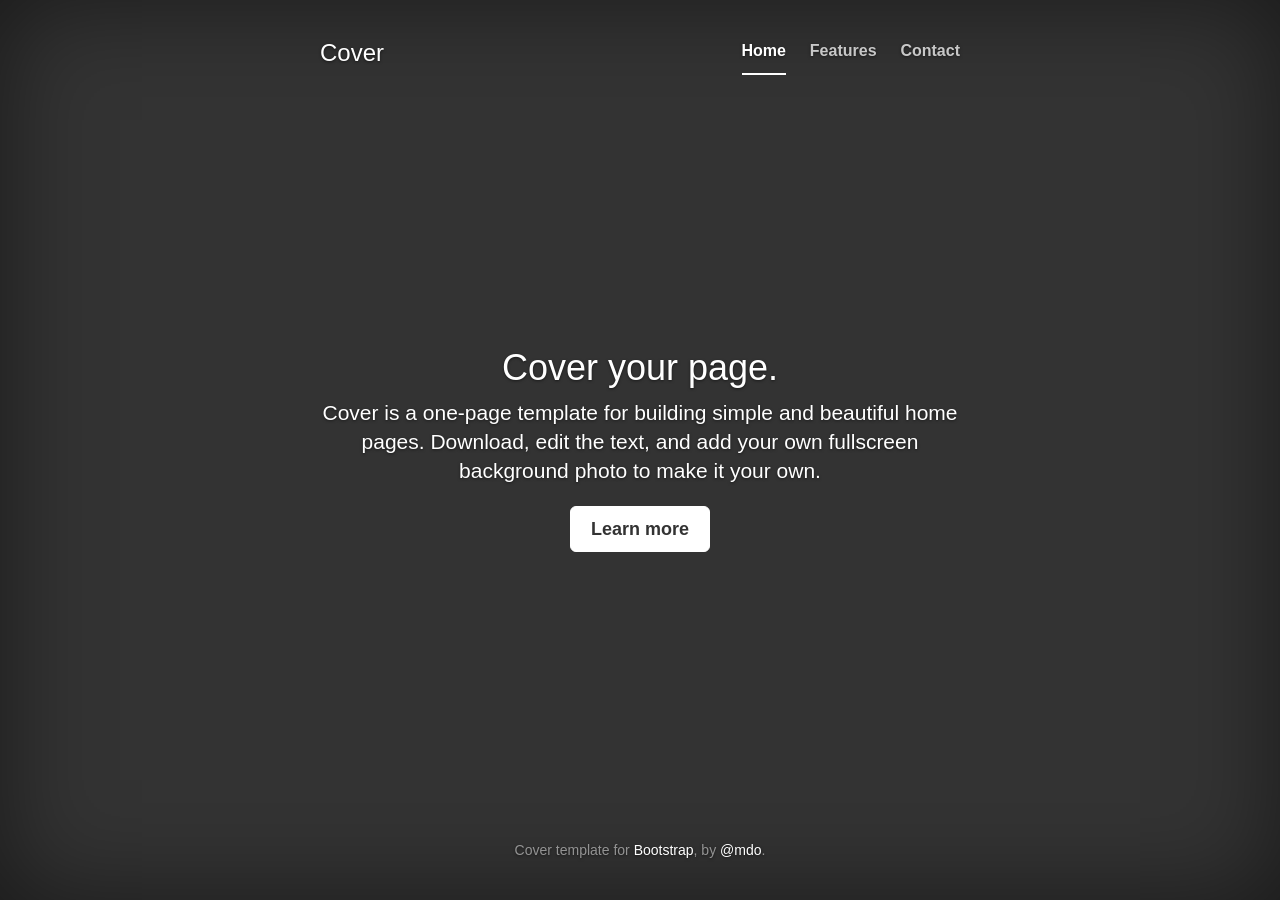
<file: OgnreciNotMVC/Dosyalar1/bootstrap-3.3.7/docs/examples/cover/index.html>
<!DOCTYPE html>
<html lang="en">
  <head>
    <meta charset="utf-8">
    <meta http-equiv="X-UA-Compatible" content="IE=edge">
    <meta name="viewport" content="width=device-width, initial-scale=1">
    <!-- The above 3 meta tags *must* come first in the head; any other head content must come *after* these tags -->
    <meta name="description" content="">
    <meta name="author" content="">
    <link rel="icon" href="../../favicon.ico">

    <title>Cover Template for Bootstrap</title>

    <!-- Bootstrap core CSS -->
    <link href="../../dist/css/bootstrap.min.css" rel="stylesheet">

    <!-- IE10 viewport hack for Surface/desktop Windows 8 bug -->
    <link href="../../assets/css/ie10-viewport-bug-workaround.css" rel="stylesheet">

    <!-- Custom styles for this template -->
    <link href="cover.css" rel="stylesheet">

    <!-- Just for debugging purposes. Don't actually copy these 2 lines! -->
    <!--[if lt IE 9]><script src="../../assets/js/ie8-responsive-file-warning.js"></script><![endif]-->
    <script src="../../assets/js/ie-emulation-modes-warning.js"></script>

    <!-- HTML5 shim and Respond.js for IE8 support of HTML5 elements and media queries -->
    <!--[if lt IE 9]>
      <script src="https://oss.maxcdn.com/html5shiv/3.7.3/html5shiv.min.js"></script>
      <script src="https://oss.maxcdn.com/respond/1.4.2/respond.min.js"></script>
    <![endif]-->
  </head>

  <body>

    <div class="site-wrapper">

      <div class="site-wrapper-inner">

        <div class="cover-container">

          <div class="masthead clearfix">
            <div class="inner">
              <h3 class="masthead-brand">Cover</h3>
              <nav>
                <ul class="nav masthead-nav">
                  <li class="active"><a href="#">Home</a></li>
                  <li><a href="#">Features</a></li>
                  <li><a href="#">Contact</a></li>
                </ul>
              </nav>
            </div>
          </div>

          <div class="inner cover">
            <h1 class="cover-heading">Cover your page.</h1>
            <p class="lead">Cover is a one-page template for building simple and beautiful home pages. Download, edit the text, and add your own fullscreen background photo to make it your own.</p>
            <p class="lead">
              <a href="#" class="btn btn-lg btn-default">Learn more</a>
            </p>
          </div>

          <div class="mastfoot">
            <div class="inner">
              <p>Cover template for <a href="http://getbootstrap.com">Bootstrap</a>, by <a href="https://twitter.com/mdo">@mdo</a>.</p>
            </div>
          </div>

        </div>

      </div>

    </div>

    <!-- Bootstrap core JavaScript
    ================================================== -->
    <!-- Placed at the end of the document so the pages load faster -->
    <script src="https://ajax.googleapis.com/ajax/libs/jquery/1.12.4/jquery.min.js"></script>
    <script>window.jQuery || document.write('<script src="../../assets/js/vendor/jquery.min.js"><\/script>')</script>
    <script src="../../dist/js/bootstrap.min.js"></script>
    <!-- IE10 viewport hack for Surface/desktop Windows 8 bug -->
    <script src="../../assets/js/ie10-viewport-bug-workaround.js"></script>
  </body>
</html>
</file>
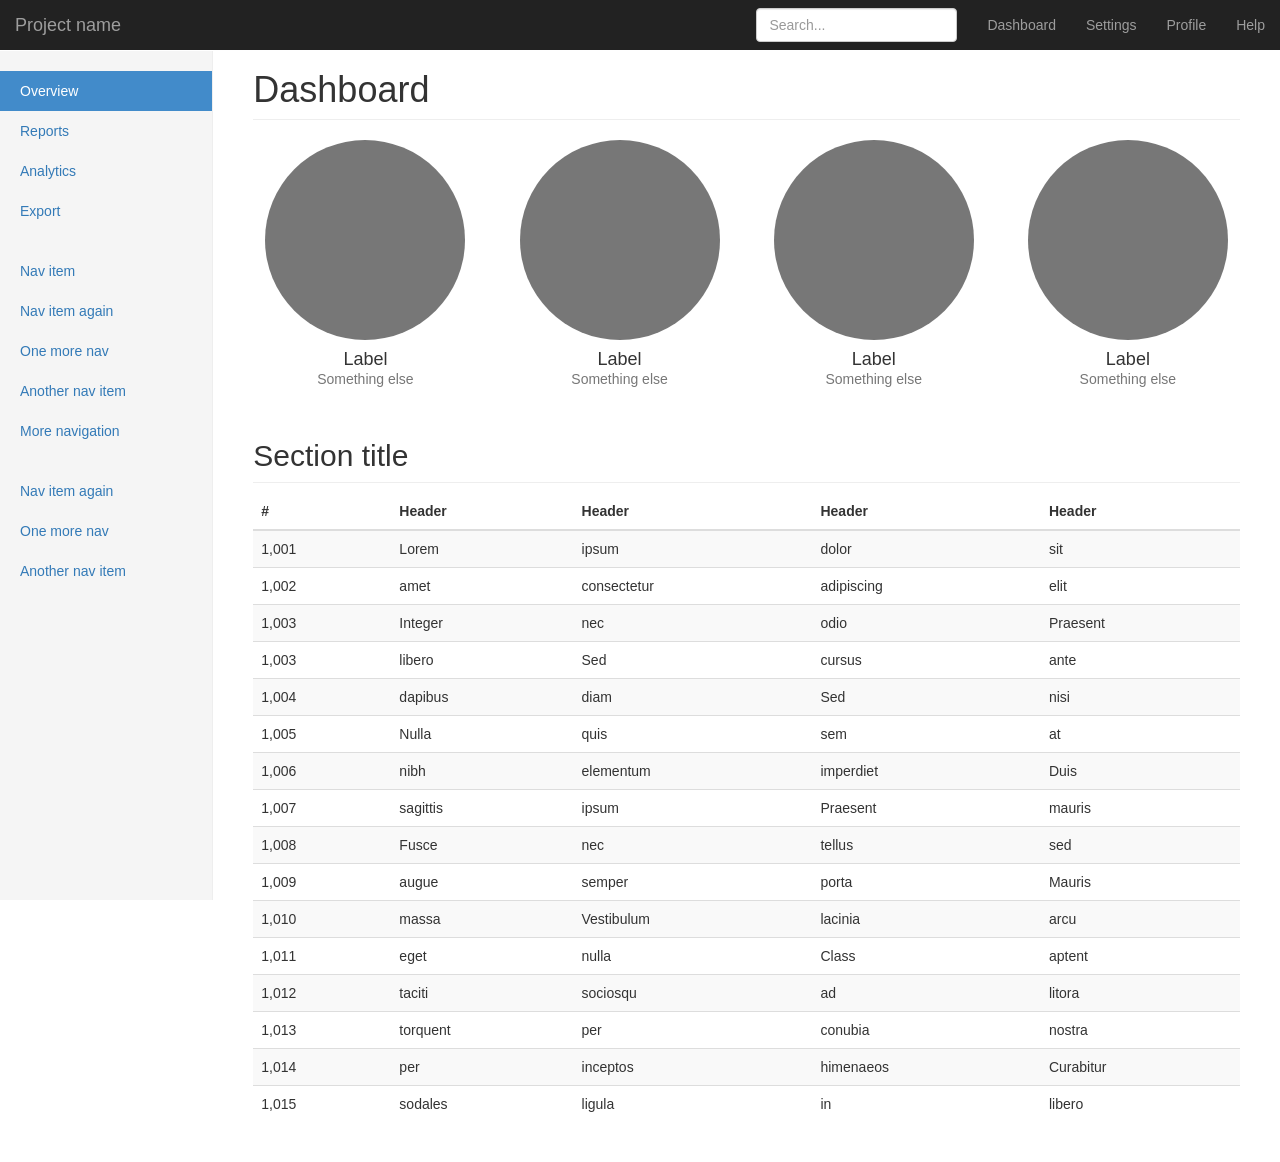
<file: OgnreciNotMVC/Dosyalar1/bootstrap-3.3.7/docs/examples/dashboard/index.html>
<!DOCTYPE html>
<html lang="en">
  <head>
    <meta charset="utf-8">
    <meta http-equiv="X-UA-Compatible" content="IE=edge">
    <meta name="viewport" content="width=device-width, initial-scale=1">
    <!-- The above 3 meta tags *must* come first in the head; any other head content must come *after* these tags -->
    <meta name="description" content="">
    <meta name="author" content="">
    <link rel="icon" href="../../favicon.ico">

    <title>Dashboard Template for Bootstrap</title>

    <!-- Bootstrap core CSS -->
    <link href="../../dist/css/bootstrap.min.css" rel="stylesheet">

    <!-- IE10 viewport hack for Surface/desktop Windows 8 bug -->
    <link href="../../assets/css/ie10-viewport-bug-workaround.css" rel="stylesheet">

    <!-- Custom styles for this template -->
    <link href="dashboard.css" rel="stylesheet">

    <!-- Just for debugging purposes. Don't actually copy these 2 lines! -->
    <!--[if lt IE 9]><script src="../../assets/js/ie8-responsive-file-warning.js"></script><![endif]-->
    <script src="../../assets/js/ie-emulation-modes-warning.js"></script>

    <!-- HTML5 shim and Respond.js for IE8 support of HTML5 elements and media queries -->
    <!--[if lt IE 9]>
      <script src="https://oss.maxcdn.com/html5shiv/3.7.3/html5shiv.min.js"></script>
      <script src="https://oss.maxcdn.com/respond/1.4.2/respond.min.js"></script>
    <![endif]-->
  </head>

  <body>

    <nav class="navbar navbar-inverse navbar-fixed-top">
      <div class="container-fluid">
        <div class="navbar-header">
          <button type="button" class="navbar-toggle collapsed" data-toggle="collapse" data-target="#navbar" aria-expanded="false" aria-controls="navbar">
            <span class="sr-only">Toggle navigation</span>
            <span class="icon-bar"></span>
            <span class="icon-bar"></span>
            <span class="icon-bar"></span>
          </button>
          <a class="navbar-brand" href="#">Project name</a>
        </div>
        <div id="navbar" class="navbar-collapse collapse">
          <ul class="nav navbar-nav navbar-right">
            <li><a href="#">Dashboard</a></li>
            <li><a href="#">Settings</a></li>
            <li><a href="#">Profile</a></li>
            <li><a href="#">Help</a></li>
          </ul>
          <form class="navbar-form navbar-right">
            <input type="text" class="form-control" placeholder="Search...">
          </form>
        </div>
      </div>
    </nav>

    <div class="container-fluid">
      <div class="row">
        <div class="col-sm-3 col-md-2 sidebar">
          <ul class="nav nav-sidebar">
            <li class="active"><a href="#">Overview <span class="sr-only">(current)</span></a></li>
            <li><a href="#">Reports</a></li>
            <li><a href="#">Analytics</a></li>
            <li><a href="#">Export</a></li>
          </ul>
          <ul class="nav nav-sidebar">
            <li><a href="">Nav item</a></li>
            <li><a href="">Nav item again</a></li>
            <li><a href="">One more nav</a></li>
            <li><a href="">Another nav item</a></li>
            <li><a href="">More navigation</a></li>
          </ul>
          <ul class="nav nav-sidebar">
            <li><a href="">Nav item again</a></li>
            <li><a href="">One more nav</a></li>
            <li><a href="">Another nav item</a></li>
          </ul>
        </div>
        <div class="col-sm-9 col-sm-offset-3 col-md-10 col-md-offset-2 main">
          <h1 class="page-header">Dashboard</h1>

          <div class="row placeholders">
            <div class="col-xs-6 col-sm-3 placeholder">
              <img src="[data-uri]" width="200" height="200" class="img-responsive" alt="Generic placeholder thumbnail">
              <h4>Label</h4>
              <span class="text-muted">Something else</span>
            </div>
            <div class="col-xs-6 col-sm-3 placeholder">
              <img src="[data-uri]" width="200" height="200" class="img-responsive" alt="Generic placeholder thumbnail">
              <h4>Label</h4>
              <span class="text-muted">Something else</span>
            </div>
            <div class="col-xs-6 col-sm-3 placeholder">
              <img src="[data-uri]" width="200" height="200" class="img-responsive" alt="Generic placeholder thumbnail">
              <h4>Label</h4>
              <span class="text-muted">Something else</span>
            </div>
            <div class="col-xs-6 col-sm-3 placeholder">
              <img src="[data-uri]" width="200" height="200" class="img-responsive" alt="Generic placeholder thumbnail">
              <h4>Label</h4>
              <span class="text-muted">Something else</span>
            </div>
          </div>

          <h2 class="sub-header">Section title</h2>
          <div class="table-responsive">
            <table class="table table-striped">
              <thead>
                <tr>
                  <th>#</th>
                  <th>Header</th>
                  <th>Header</th>
                  <th>Header</th>
                  <th>Header</th>
                </tr>
              </thead>
              <tbody>
                <tr>
                  <td>1,001</td>
                  <td>Lorem</td>
                  <td>ipsum</td>
                  <td>dolor</td>
                  <td>sit</td>
                </tr>
                <tr>
                  <td>1,002</td>
                  <td>amet</td>
                  <td>consectetur</td>
                  <td>adipiscing</td>
                  <td>elit</td>
                </tr>
                <tr>
                  <td>1,003</td>
                  <td>Integer</td>
                  <td>nec</td>
                  <td>odio</td>
                  <td>Praesent</td>
                </tr>
                <tr>
                  <td>1,003</td>
                  <td>libero</td>
                  <td>Sed</td>
                  <td>cursus</td>
                  <td>ante</td>
                </tr>
                <tr>
                  <td>1,004</td>
                  <td>dapibus</td>
                  <td>diam</td>
                  <td>Sed</td>
                  <td>nisi</td>
                </tr>
                <tr>
                  <td>1,005</td>
                  <td>Nulla</td>
                  <td>quis</td>
                  <td>sem</td>
                  <td>at</td>
                </tr>
                <tr>
                  <td>1,006</td>
                  <td>nibh</td>
                  <td>elementum</td>
                  <td>imperdiet</td>
                  <td>Duis</td>
                </tr>
                <tr>
                  <td>1,007</td>
                  <td>sagittis</td>
                  <td>ipsum</td>
                  <td>Praesent</td>
                  <td>mauris</td>
                </tr>
                <tr>
                  <td>1,008</td>
                  <td>Fusce</td>
                  <td>nec</td>
                  <td>tellus</td>
                  <td>sed</td>
                </tr>
                <tr>
                  <td>1,009</td>
                  <td>augue</td>
                  <td>semper</td>
                  <td>porta</td>
                  <td>Mauris</td>
                </tr>
                <tr>
                  <td>1,010</td>
                  <td>massa</td>
                  <td>Vestibulum</td>
                  <td>lacinia</td>
                  <td>arcu</td>
                </tr>
                <tr>
                  <td>1,011</td>
                  <td>eget</td>
                  <td>nulla</td>
                  <td>Class</td>
                  <td>aptent</td>
                </tr>
                <tr>
                  <td>1,012</td>
                  <td>taciti</td>
                  <td>sociosqu</td>
                  <td>ad</td>
                  <td>litora</td>
                </tr>
                <tr>
                  <td>1,013</td>
                  <td>torquent</td>
                  <td>per</td>
                  <td>conubia</td>
                  <td>nostra</td>
                </tr>
                <tr>
                  <td>1,014</td>
                  <td>per</td>
                  <td>inceptos</td>
                  <td>himenaeos</td>
                  <td>Curabitur</td>
                </tr>
                <tr>
                  <td>1,015</td>
                  <td>sodales</td>
                  <td>ligula</td>
                  <td>in</td>
                  <td>libero</td>
                </tr>
              </tbody>
            </table>
          </div>
        </div>
      </div>
    </div>

    <!-- Bootstrap core JavaScript
    ================================================== -->
    <!-- Placed at the end of the document so the pages load faster -->
    <script src="https://ajax.googleapis.com/ajax/libs/jquery/1.12.4/jquery.min.js"></script>
    <script>window.jQuery || document.write('<script src="../../assets/js/vendor/jquery.min.js"><\/script>')</script>
    <script src="../../dist/js/bootstrap.min.js"></script>
    <!-- Just to make our placeholder images work. Don't actually copy the next line! -->
    <script src="../../assets/js/vendor/holder.min.js"></script>
    <!-- IE10 viewport hack for Surface/desktop Windows 8 bug -->
    <script src="../../assets/js/ie10-viewport-bug-workaround.js"></script>
  </body>
</html>
</file>
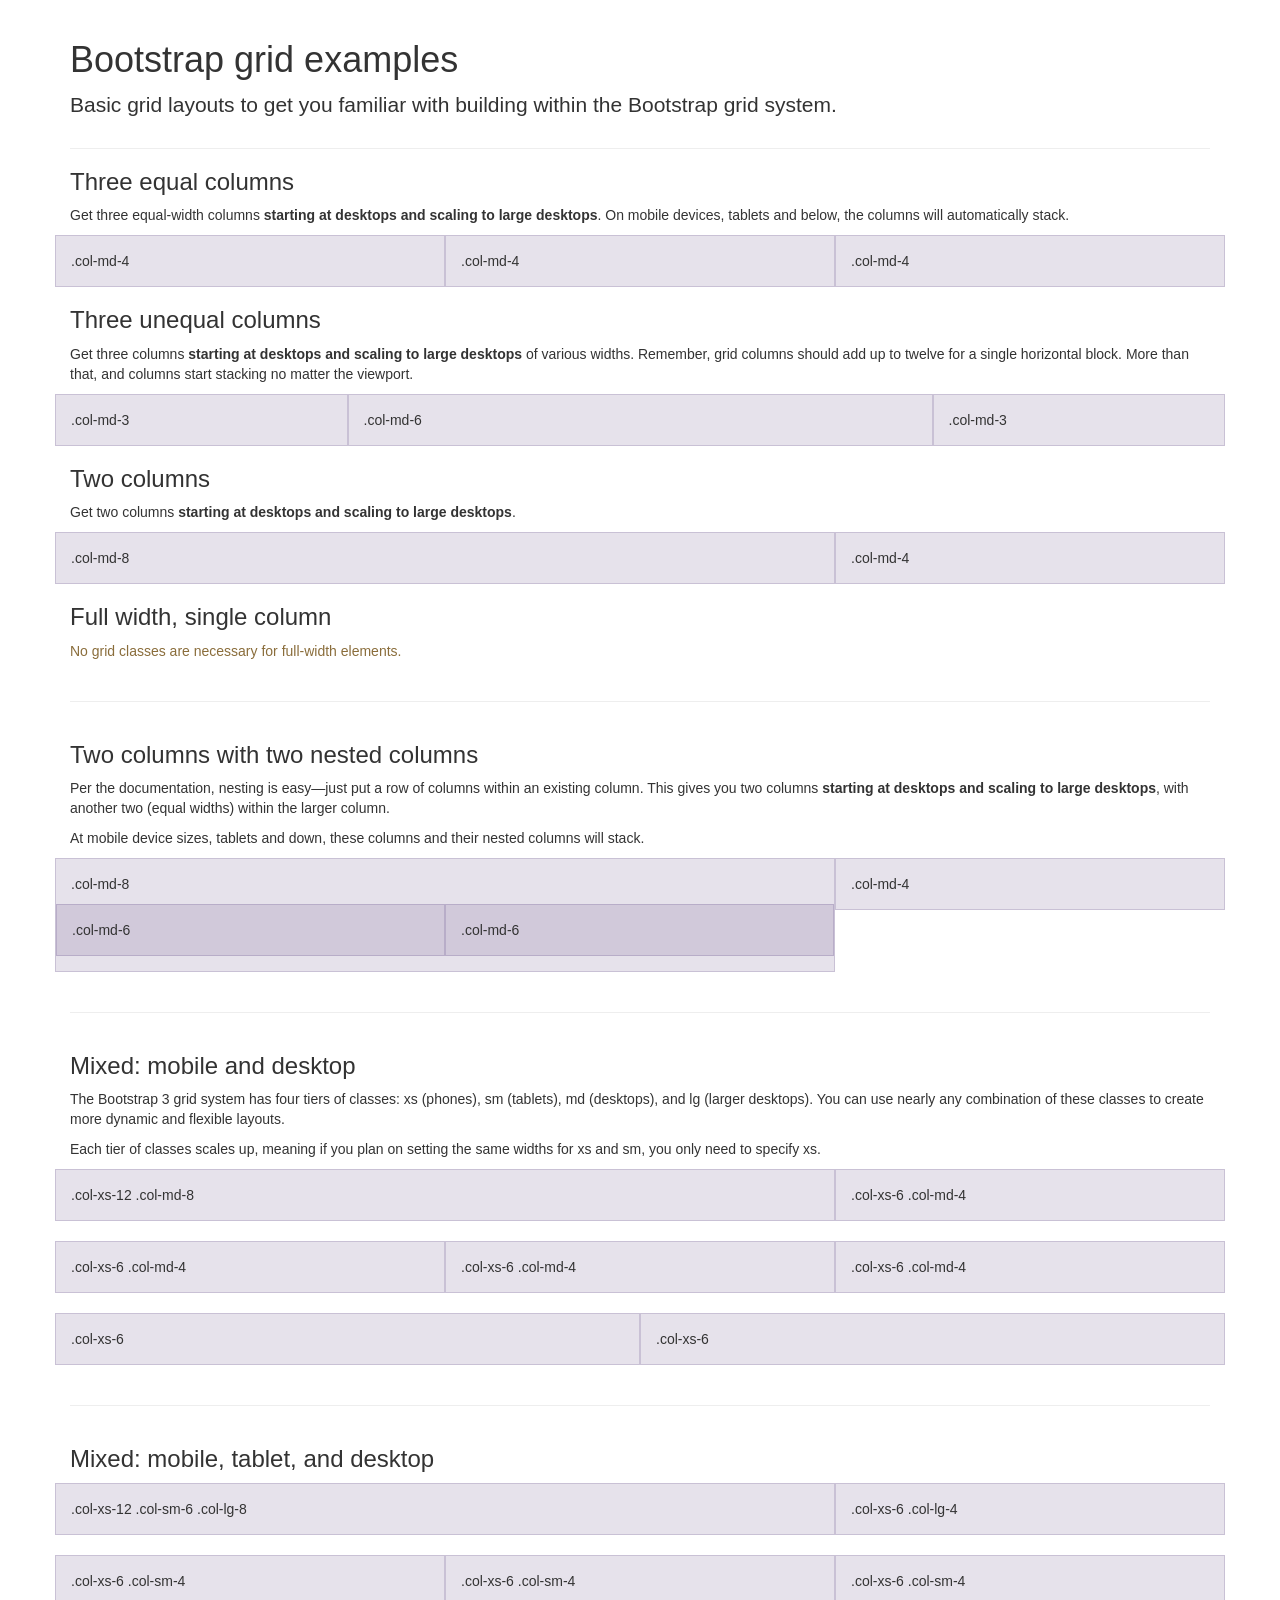
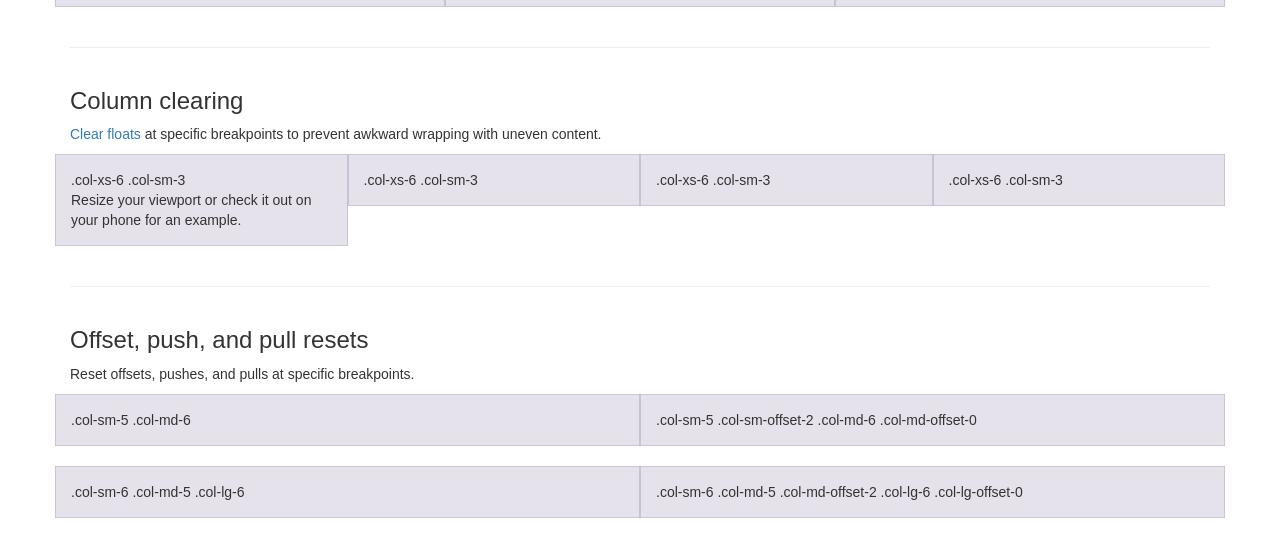
<file: OgnreciNotMVC/Dosyalar1/bootstrap-3.3.7/docs/examples/grid/index.html>
<!DOCTYPE html>
<html lang="en">
  <head>
    <meta charset="utf-8">
    <meta http-equiv="X-UA-Compatible" content="IE=edge">
    <meta name="viewport" content="width=device-width, initial-scale=1">
    <!-- The above 3 meta tags *must* come first in the head; any other head content must come *after* these tags -->
    <meta name="description" content="">
    <meta name="author" content="">
    <link rel="icon" href="../../favicon.ico">

    <title>Grid Template for Bootstrap</title>

    <!-- Bootstrap core CSS -->
    <link href="../../dist/css/bootstrap.min.css" rel="stylesheet">

    <!-- IE10 viewport hack for Surface/desktop Windows 8 bug -->
    <link href="../../assets/css/ie10-viewport-bug-workaround.css" rel="stylesheet">

    <!-- Custom styles for this template -->
    <link href="grid.css" rel="stylesheet">

    <!-- Just for debugging purposes. Don't actually copy these 2 lines! -->
    <!--[if lt IE 9]><script src="../../assets/js/ie8-responsive-file-warning.js"></script><![endif]-->
    <script src="../../assets/js/ie-emulation-modes-warning.js"></script>

    <!-- HTML5 shim and Respond.js for IE8 support of HTML5 elements and media queries -->
    <!--[if lt IE 9]>
      <script src="https://oss.maxcdn.com/html5shiv/3.7.3/html5shiv.min.js"></script>
      <script src="https://oss.maxcdn.com/respond/1.4.2/respond.min.js"></script>
    <![endif]-->
  </head>

  <body>
    <div class="container">

      <div class="page-header">
        <h1>Bootstrap grid examples</h1>
        <p class="lead">Basic grid layouts to get you familiar with building within the Bootstrap grid system.</p>
      </div>

      <h3>Three equal columns</h3>
      <p>Get three equal-width columns <strong>starting at desktops and scaling to large desktops</strong>. On mobile devices, tablets and below, the columns will automatically stack.</p>
      <div class="row">
        <div class="col-md-4">.col-md-4</div>
        <div class="col-md-4">.col-md-4</div>
        <div class="col-md-4">.col-md-4</div>
      </div>

      <h3>Three unequal columns</h3>
      <p>Get three columns <strong>starting at desktops and scaling to large desktops</strong> of various widths. Remember, grid columns should add up to twelve for a single horizontal block. More than that, and columns start stacking no matter the viewport.</p>
      <div class="row">
        <div class="col-md-3">.col-md-3</div>
        <div class="col-md-6">.col-md-6</div>
        <div class="col-md-3">.col-md-3</div>
      </div>

      <h3>Two columns</h3>
      <p>Get two columns <strong>starting at desktops and scaling to large desktops</strong>.</p>
      <div class="row">
        <div class="col-md-8">.col-md-8</div>
        <div class="col-md-4">.col-md-4</div>
      </div>

      <h3>Full width, single column</h3>
      <p class="text-warning">No grid classes are necessary for full-width elements.</p>

      <hr>

      <h3>Two columns with two nested columns</h3>
      <p>Per the documentation, nesting is easy—just put a row of columns within an existing column. This gives you two columns <strong>starting at desktops and scaling to large desktops</strong>, with another two (equal widths) within the larger column.</p>
      <p>At mobile device sizes, tablets and down, these columns and their nested columns will stack.</p>
      <div class="row">
        <div class="col-md-8">
          .col-md-8
          <div class="row">
            <div class="col-md-6">.col-md-6</div>
            <div class="col-md-6">.col-md-6</div>
          </div>
        </div>
        <div class="col-md-4">.col-md-4</div>
      </div>

      <hr>

      <h3>Mixed: mobile and desktop</h3>
      <p>The Bootstrap 3 grid system has four tiers of classes: xs (phones), sm (tablets), md (desktops), and lg (larger desktops). You can use nearly any combination of these classes to create more dynamic and flexible layouts.</p>
      <p>Each tier of classes scales up, meaning if you plan on setting the same widths for xs and sm, you only need to specify xs.</p>
      <div class="row">
        <div class="col-xs-12 col-md-8">.col-xs-12 .col-md-8</div>
        <div class="col-xs-6 col-md-4">.col-xs-6 .col-md-4</div>
      </div>
      <div class="row">
        <div class="col-xs-6 col-md-4">.col-xs-6 .col-md-4</div>
        <div class="col-xs-6 col-md-4">.col-xs-6 .col-md-4</div>
        <div class="col-xs-6 col-md-4">.col-xs-6 .col-md-4</div>
      </div>
      <div class="row">
        <div class="col-xs-6">.col-xs-6</div>
        <div class="col-xs-6">.col-xs-6</div>
      </div>

      <hr>

      <h3>Mixed: mobile, tablet, and desktop</h3>
      <p></p>
      <div class="row">
        <div class="col-xs-12 col-sm-6 col-lg-8">.col-xs-12 .col-sm-6 .col-lg-8</div>
        <div class="col-xs-6 col-lg-4">.col-xs-6 .col-lg-4</div>
      </div>
      <div class="row">
        <div class="col-xs-6 col-sm-4">.col-xs-6 .col-sm-4</div>
        <div class="col-xs-6 col-sm-4">.col-xs-6 .col-sm-4</div>
        <div class="col-xs-6 col-sm-4">.col-xs-6 .col-sm-4</div>
      </div>

      <hr>

      <h3>Column clearing</h3>
      <p><a href="http://getbootstrap.com/css/#grid-responsive-resets">Clear floats</a> at specific breakpoints to prevent awkward wrapping with uneven content.</p>
      <div class="row">
        <div class="col-xs-6 col-sm-3">
          .col-xs-6 .col-sm-3
          <br>
          Resize your viewport or check it out on your phone for an example.
        </div>
        <div class="col-xs-6 col-sm-3">.col-xs-6 .col-sm-3</div>

        <!-- Add the extra clearfix for only the required viewport -->
        <div class="clearfix visible-xs"></div>

        <div class="col-xs-6 col-sm-3">.col-xs-6 .col-sm-3</div>
        <div class="col-xs-6 col-sm-3">.col-xs-6 .col-sm-3</div>
      </div>

      <hr>

      <h3>Offset, push, and pull resets</h3>
      <p>Reset offsets, pushes, and pulls at specific breakpoints.</p>
      <div class="row">
        <div class="col-sm-5 col-md-6">.col-sm-5 .col-md-6</div>
        <div class="col-sm-5 col-sm-offset-2 col-md-6 col-md-offset-0">.col-sm-5 .col-sm-offset-2 .col-md-6 .col-md-offset-0</div>
      </div>
      <div class="row">
        <div class="col-sm-6 col-md-5 col-lg-6">.col-sm-6 .col-md-5 .col-lg-6</div>
        <div class="col-sm-6 col-md-5 col-md-offset-2 col-lg-6 col-lg-offset-0">.col-sm-6 .col-md-5 .col-md-offset-2 .col-lg-6 .col-lg-offset-0</div>
      </div>


    </div> <!-- /container -->


    <!-- IE10 viewport hack for Surface/desktop Windows 8 bug -->
    <script src="../../assets/js/ie10-viewport-bug-workaround.js"></script>
  </body>
</html>
</file>
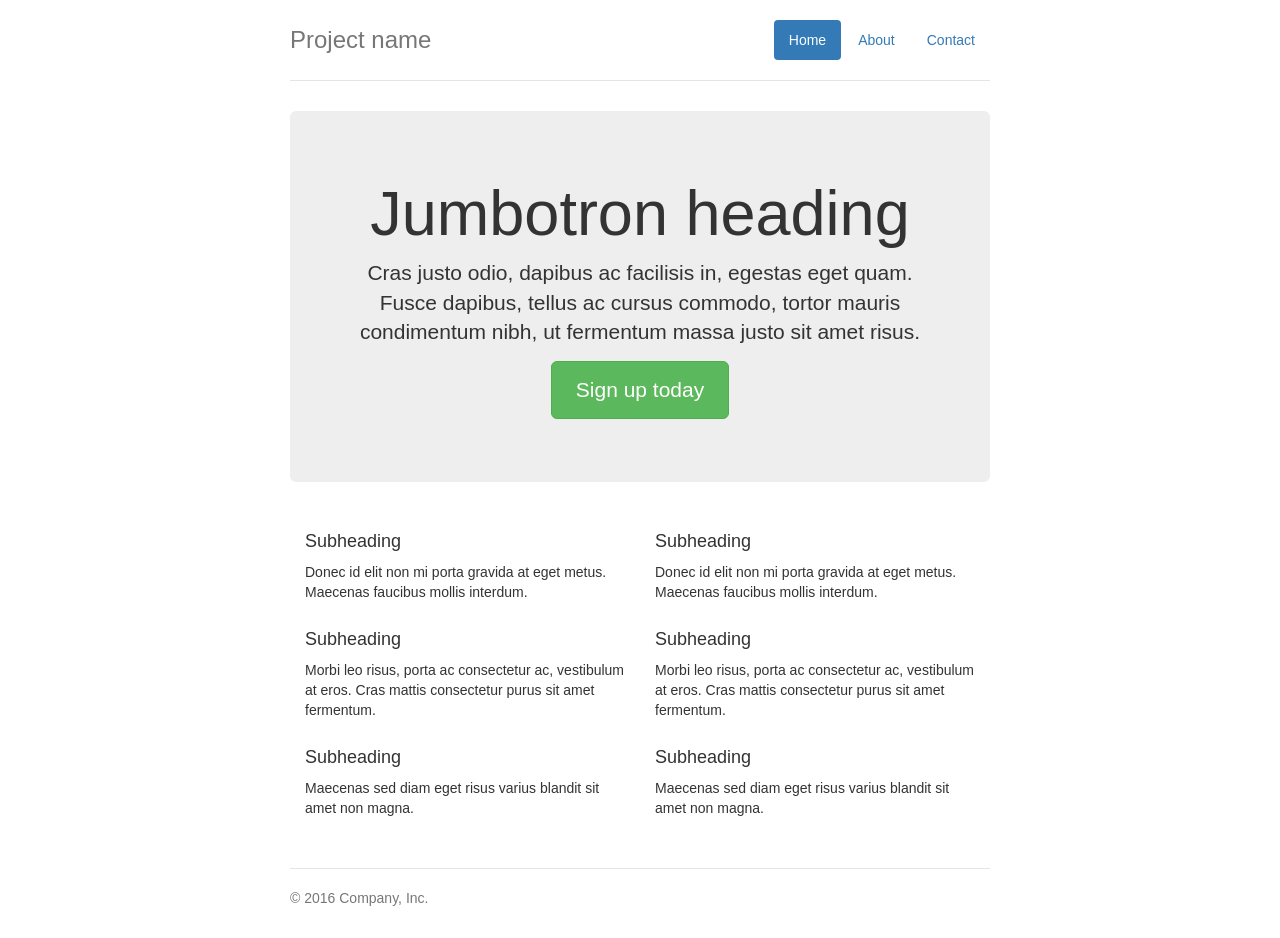
<file: OgnreciNotMVC/Dosyalar1/bootstrap-3.3.7/docs/examples/jumbotron-narrow/index.html>
<!DOCTYPE html>
<html lang="en">
  <head>
    <meta charset="utf-8">
    <meta http-equiv="X-UA-Compatible" content="IE=edge">
    <meta name="viewport" content="width=device-width, initial-scale=1">
    <!-- The above 3 meta tags *must* come first in the head; any other head content must come *after* these tags -->
    <meta name="description" content="">
    <meta name="author" content="">
    <link rel="icon" href="../../favicon.ico">

    <title>Narrow Jumbotron Template for Bootstrap</title>

    <!-- Bootstrap core CSS -->
    <link href="../../dist/css/bootstrap.min.css" rel="stylesheet">

    <!-- IE10 viewport hack for Surface/desktop Windows 8 bug -->
    <link href="../../assets/css/ie10-viewport-bug-workaround.css" rel="stylesheet">

    <!-- Custom styles for this template -->
    <link href="jumbotron-narrow.css" rel="stylesheet">

    <!-- Just for debugging purposes. Don't actually copy these 2 lines! -->
    <!--[if lt IE 9]><script src="../../assets/js/ie8-responsive-file-warning.js"></script><![endif]-->
    <script src="../../assets/js/ie-emulation-modes-warning.js"></script>

    <!-- HTML5 shim and Respond.js for IE8 support of HTML5 elements and media queries -->
    <!--[if lt IE 9]>
      <script src="https://oss.maxcdn.com/html5shiv/3.7.3/html5shiv.min.js"></script>
      <script src="https://oss.maxcdn.com/respond/1.4.2/respond.min.js"></script>
    <![endif]-->
  </head>

  <body>

    <div class="container">
      <div class="header clearfix">
        <nav>
          <ul class="nav nav-pills pull-right">
            <li role="presentation" class="active"><a href="#">Home</a></li>
            <li role="presentation"><a href="#">About</a></li>
            <li role="presentation"><a href="#">Contact</a></li>
          </ul>
        </nav>
        <h3 class="text-muted">Project name</h3>
      </div>

      <div class="jumbotron">
        <h1>Jumbotron heading</h1>
        <p class="lead">Cras justo odio, dapibus ac facilisis in, egestas eget quam. Fusce dapibus, tellus ac cursus commodo, tortor mauris condimentum nibh, ut fermentum massa justo sit amet risus.</p>
        <p><a class="btn btn-lg btn-success" href="#" role="button">Sign up today</a></p>
      </div>

      <div class="row marketing">
        <div class="col-lg-6">
          <h4>Subheading</h4>
          <p>Donec id elit non mi porta gravida at eget metus. Maecenas faucibus mollis interdum.</p>

          <h4>Subheading</h4>
          <p>Morbi leo risus, porta ac consectetur ac, vestibulum at eros. Cras mattis consectetur purus sit amet fermentum.</p>

          <h4>Subheading</h4>
          <p>Maecenas sed diam eget risus varius blandit sit amet non magna.</p>
        </div>

        <div class="col-lg-6">
          <h4>Subheading</h4>
          <p>Donec id elit non mi porta gravida at eget metus. Maecenas faucibus mollis interdum.</p>

          <h4>Subheading</h4>
          <p>Morbi leo risus, porta ac consectetur ac, vestibulum at eros. Cras mattis consectetur purus sit amet fermentum.</p>

          <h4>Subheading</h4>
          <p>Maecenas sed diam eget risus varius blandit sit amet non magna.</p>
        </div>
      </div>

      <footer class="footer">
        <p>&copy; 2016 Company, Inc.</p>
      </footer>

    </div> <!-- /container -->


    <!-- IE10 viewport hack for Surface/desktop Windows 8 bug -->
    <script src="../../assets/js/ie10-viewport-bug-workaround.js"></script>
  </body>
</html>
</file>
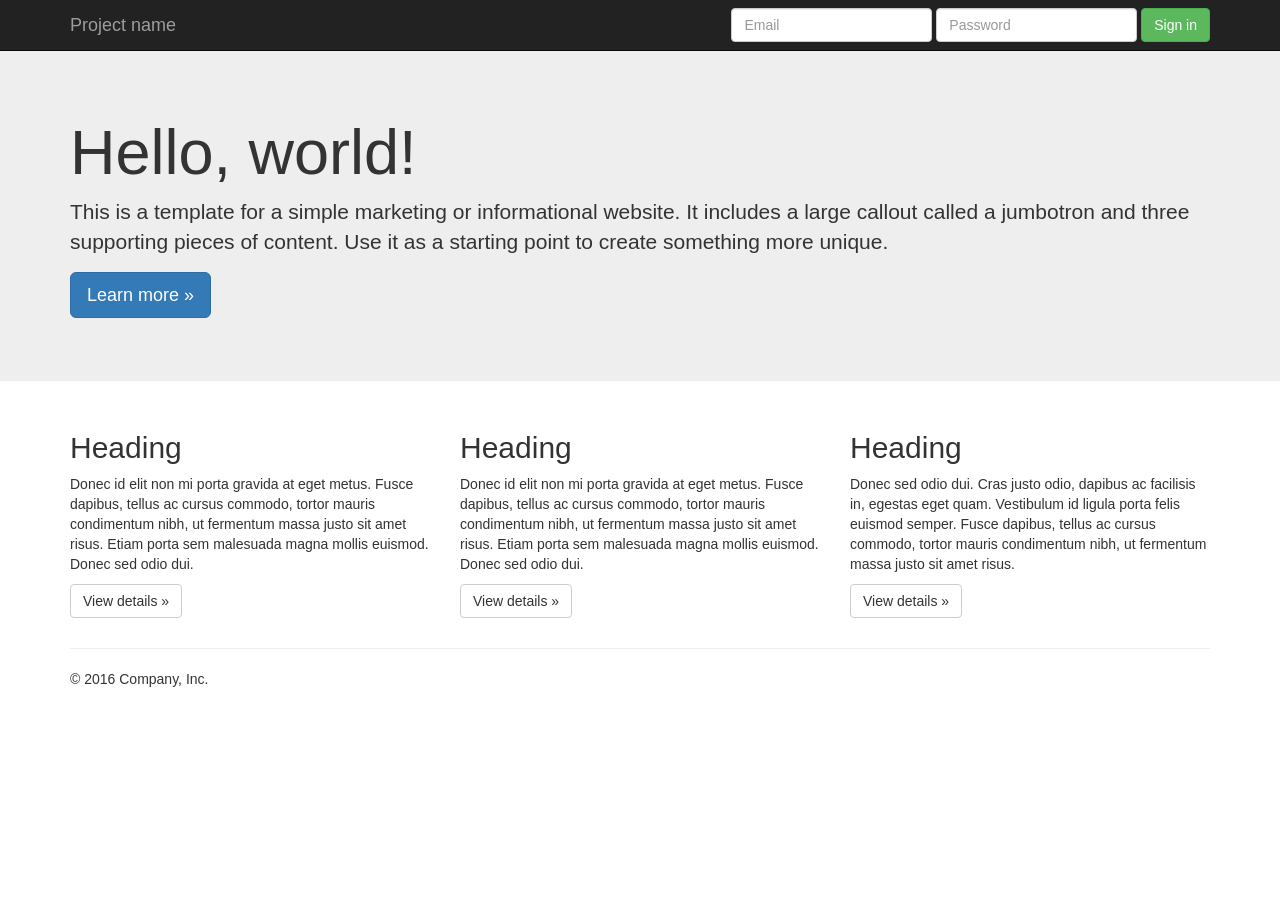
<file: OgnreciNotMVC/Dosyalar1/bootstrap-3.3.7/docs/examples/jumbotron/index.html>
<!DOCTYPE html>
<html lang="en">
  <head>
    <meta charset="utf-8">
    <meta http-equiv="X-UA-Compatible" content="IE=edge">
    <meta name="viewport" content="width=device-width, initial-scale=1">
    <!-- The above 3 meta tags *must* come first in the head; any other head content must come *after* these tags -->
    <meta name="description" content="">
    <meta name="author" content="">
    <link rel="icon" href="../../favicon.ico">

    <title>Jumbotron Template for Bootstrap</title>

    <!-- Bootstrap core CSS -->
    <link href="../../dist/css/bootstrap.min.css" rel="stylesheet">

    <!-- IE10 viewport hack for Surface/desktop Windows 8 bug -->
    <link href="../../assets/css/ie10-viewport-bug-workaround.css" rel="stylesheet">

    <!-- Custom styles for this template -->
    <link href="jumbotron.css" rel="stylesheet">

    <!-- Just for debugging purposes. Don't actually copy these 2 lines! -->
    <!--[if lt IE 9]><script src="../../assets/js/ie8-responsive-file-warning.js"></script><![endif]-->
    <script src="../../assets/js/ie-emulation-modes-warning.js"></script>

    <!-- HTML5 shim and Respond.js for IE8 support of HTML5 elements and media queries -->
    <!--[if lt IE 9]>
      <script src="https://oss.maxcdn.com/html5shiv/3.7.3/html5shiv.min.js"></script>
      <script src="https://oss.maxcdn.com/respond/1.4.2/respond.min.js"></script>
    <![endif]-->
  </head>

  <body>

    <nav class="navbar navbar-inverse navbar-fixed-top">
      <div class="container">
        <div class="navbar-header">
          <button type="button" class="navbar-toggle collapsed" data-toggle="collapse" data-target="#navbar" aria-expanded="false" aria-controls="navbar">
            <span class="sr-only">Toggle navigation</span>
            <span class="icon-bar"></span>
            <span class="icon-bar"></span>
            <span class="icon-bar"></span>
          </button>
          <a class="navbar-brand" href="#">Project name</a>
        </div>
        <div id="navbar" class="navbar-collapse collapse">
          <form class="navbar-form navbar-right">
            <div class="form-group">
              <input type="text" placeholder="Email" class="form-control">
            </div>
            <div class="form-group">
              <input type="password" placeholder="Password" class="form-control">
            </div>
            <button type="submit" class="btn btn-success">Sign in</button>
          </form>
        </div><!--/.navbar-collapse -->
      </div>
    </nav>

    <!-- Main jumbotron for a primary marketing message or call to action -->
    <div class="jumbotron">
      <div class="container">
        <h1>Hello, world!</h1>
        <p>This is a template for a simple marketing or informational website. It includes a large callout called a jumbotron and three supporting pieces of content. Use it as a starting point to create something more unique.</p>
        <p><a class="btn btn-primary btn-lg" href="#" role="button">Learn more &raquo;</a></p>
      </div>
    </div>

    <div class="container">
      <!-- Example row of columns -->
      <div class="row">
        <div class="col-md-4">
          <h2>Heading</h2>
          <p>Donec id elit non mi porta gravida at eget metus. Fusce dapibus, tellus ac cursus commodo, tortor mauris condimentum nibh, ut fermentum massa justo sit amet risus. Etiam porta sem malesuada magna mollis euismod. Donec sed odio dui. </p>
          <p><a class="btn btn-default" href="#" role="button">View details &raquo;</a></p>
        </div>
        <div class="col-md-4">
          <h2>Heading</h2>
          <p>Donec id elit non mi porta gravida at eget metus. Fusce dapibus, tellus ac cursus commodo, tortor mauris condimentum nibh, ut fermentum massa justo sit amet risus. Etiam porta sem malesuada magna mollis euismod. Donec sed odio dui. </p>
          <p><a class="btn btn-default" href="#" role="button">View details &raquo;</a></p>
       </div>
        <div class="col-md-4">
          <h2>Heading</h2>
          <p>Donec sed odio dui. Cras justo odio, dapibus ac facilisis in, egestas eget quam. Vestibulum id ligula porta felis euismod semper. Fusce dapibus, tellus ac cursus commodo, tortor mauris condimentum nibh, ut fermentum massa justo sit amet risus.</p>
          <p><a class="btn btn-default" href="#" role="button">View details &raquo;</a></p>
        </div>
      </div>

      <hr>

      <footer>
        <p>&copy; 2016 Company, Inc.</p>
      </footer>
    </div> <!-- /container -->


    <!-- Bootstrap core JavaScript
    ================================================== -->
    <!-- Placed at the end of the document so the pages load faster -->
    <script src="https://ajax.googleapis.com/ajax/libs/jquery/1.12.4/jquery.min.js"></script>
    <script>window.jQuery || document.write('<script src="../../assets/js/vendor/jquery.min.js"><\/script>')</script>
    <script src="../../dist/js/bootstrap.min.js"></script>
    <!-- IE10 viewport hack for Surface/desktop Windows 8 bug -->
    <script src="../../assets/js/ie10-viewport-bug-workaround.js"></script>
  </body>
</html>
</file>
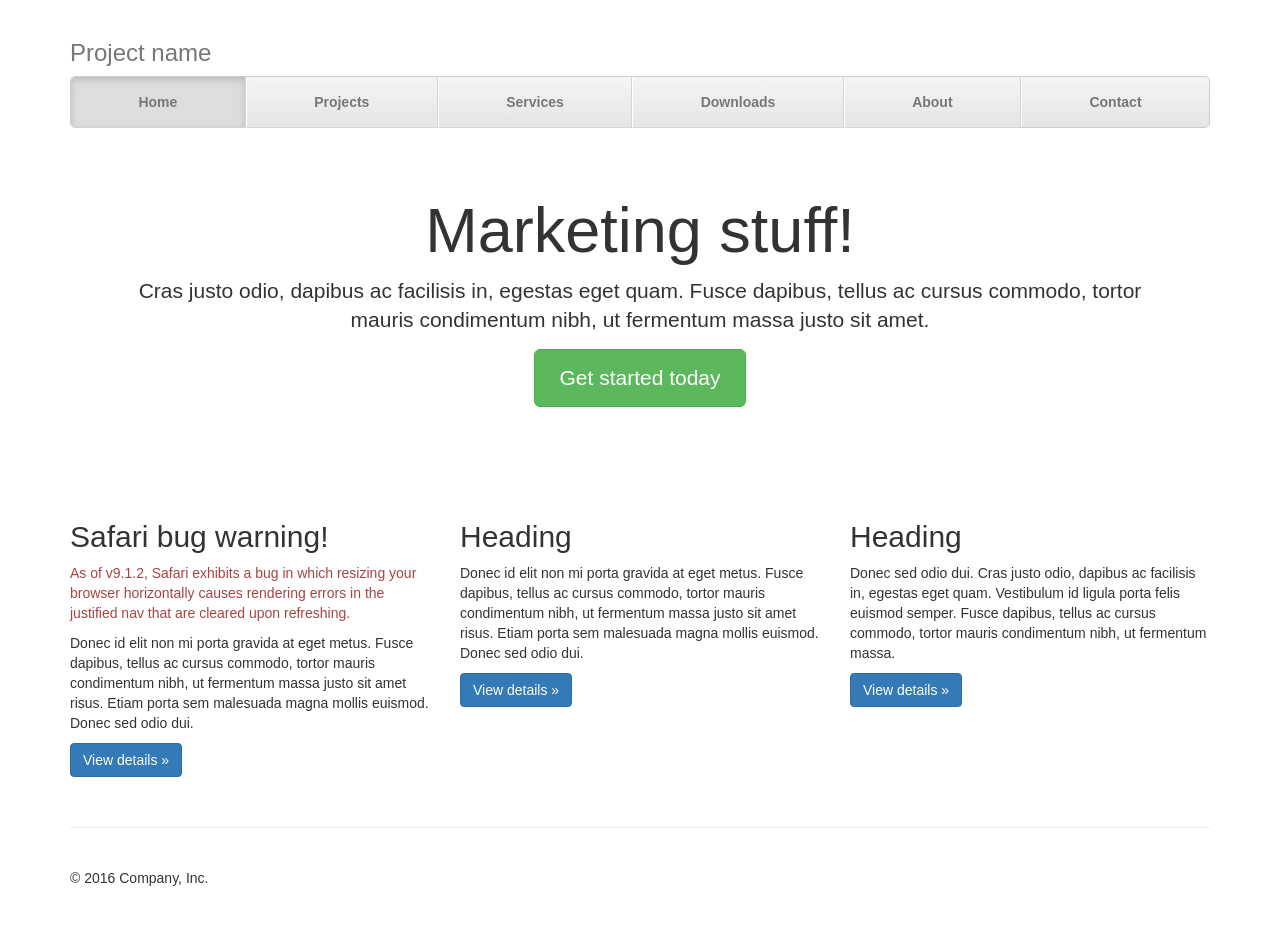
<file: OgnreciNotMVC/Dosyalar1/bootstrap-3.3.7/docs/examples/justified-nav/index.html>
<!DOCTYPE html>
<html lang="en">
  <head>
    <meta charset="utf-8">
    <meta http-equiv="X-UA-Compatible" content="IE=edge">
    <meta name="viewport" content="width=device-width, initial-scale=1">
    <!-- The above 3 meta tags *must* come first in the head; any other head content must come *after* these tags -->
    <meta name="description" content="">
    <meta name="author" content="">
    <link rel="icon" href="../../favicon.ico">

    <title>Justified Nav Template for Bootstrap</title>

    <!-- Bootstrap core CSS -->
    <link href="../../dist/css/bootstrap.min.css" rel="stylesheet">

    <!-- IE10 viewport hack for Surface/desktop Windows 8 bug -->
    <link href="../../assets/css/ie10-viewport-bug-workaround.css" rel="stylesheet">

    <!-- Custom styles for this template -->
    <link href="justified-nav.css" rel="stylesheet">

    <!-- Just for debugging purposes. Don't actually copy these 2 lines! -->
    <!--[if lt IE 9]><script src="../../assets/js/ie8-responsive-file-warning.js"></script><![endif]-->
    <script src="../../assets/js/ie-emulation-modes-warning.js"></script>

    <!-- HTML5 shim and Respond.js for IE8 support of HTML5 elements and media queries -->
    <!--[if lt IE 9]>
      <script src="https://oss.maxcdn.com/html5shiv/3.7.3/html5shiv.min.js"></script>
      <script src="https://oss.maxcdn.com/respond/1.4.2/respond.min.js"></script>
    <![endif]-->
  </head>

  <body>

    <div class="container">

      <!-- The justified navigation menu is meant for single line per list item.
           Multiple lines will require custom code not provided by Bootstrap. -->
      <div class="masthead">
        <h3 class="text-muted">Project name</h3>
        <nav>
          <ul class="nav nav-justified">
            <li class="active"><a href="#">Home</a></li>
            <li><a href="#">Projects</a></li>
            <li><a href="#">Services</a></li>
            <li><a href="#">Downloads</a></li>
            <li><a href="#">About</a></li>
            <li><a href="#">Contact</a></li>
          </ul>
        </nav>
      </div>

      <!-- Jumbotron -->
      <div class="jumbotron">
        <h1>Marketing stuff!</h1>
        <p class="lead">Cras justo odio, dapibus ac facilisis in, egestas eget quam. Fusce dapibus, tellus ac cursus commodo, tortor mauris condimentum nibh, ut fermentum massa justo sit amet.</p>
        <p><a class="btn btn-lg btn-success" href="#" role="button">Get started today</a></p>
      </div>

      <!-- Example row of columns -->
      <div class="row">
        <div class="col-lg-4">
          <h2>Safari bug warning!</h2>
          <p class="text-danger">As of v9.1.2, Safari exhibits a bug in which resizing your browser horizontally causes rendering errors in the justified nav that are cleared upon refreshing.</p>
          <p>Donec id elit non mi porta gravida at eget metus. Fusce dapibus, tellus ac cursus commodo, tortor mauris condimentum nibh, ut fermentum massa justo sit amet risus. Etiam porta sem malesuada magna mollis euismod. Donec sed odio dui. </p>
          <p><a class="btn btn-primary" href="#" role="button">View details &raquo;</a></p>
        </div>
        <div class="col-lg-4">
          <h2>Heading</h2>
          <p>Donec id elit non mi porta gravida at eget metus. Fusce dapibus, tellus ac cursus commodo, tortor mauris condimentum nibh, ut fermentum massa justo sit amet risus. Etiam porta sem malesuada magna mollis euismod. Donec sed odio dui. </p>
          <p><a class="btn btn-primary" href="#" role="button">View details &raquo;</a></p>
       </div>
        <div class="col-lg-4">
          <h2>Heading</h2>
          <p>Donec sed odio dui. Cras justo odio, dapibus ac facilisis in, egestas eget quam. Vestibulum id ligula porta felis euismod semper. Fusce dapibus, tellus ac cursus commodo, tortor mauris condimentum nibh, ut fermentum massa.</p>
          <p><a class="btn btn-primary" href="#" role="button">View details &raquo;</a></p>
        </div>
      </div>

      <!-- Site footer -->
      <footer class="footer">
        <p>&copy; 2016 Company, Inc.</p>
      </footer>

    </div> <!-- /container -->


    <!-- IE10 viewport hack for Surface/desktop Windows 8 bug -->
    <script src="../../assets/js/ie10-viewport-bug-workaround.js"></script>
  </body>
</html>
</file>
<file: OgnreciNotMVC/Dosyalar2/vendor/perfect-scrollbar/perfect-scrollbar.css>
/*
 * Container style
 */
.ps {
  overflow: hidden !important;
  overflow-anchor: none;
  -ms-overflow-style: none;
  touch-action: auto;
  -ms-touch-action: auto;
}

/*
 * Scrollbar rail styles
 */
.ps__rail-x {
  display: none;
  opacity: 0;
  transition: background-color .2s linear, opacity .2s linear;
  -webkit-transition: background-color .2s linear, opacity .2s linear;
  height: 15px;
  /* there must be 'bottom' or 'top' for ps__rail-x */
  bottom: 0px;
  /* please don't change 'position' */
  position: absolute;
}

.ps__rail-y {
  display: none;
  opacity: 0;
  transition: background-color .2s linear, opacity .2s linear;
  -webkit-transition: background-color .2s linear, opacity .2s linear;
  width: 15px;
  /* there must be 'right' or 'left' for ps__rail-y */
  right: 0;
  /* please don't change 'position' */
  position: absolute;
}

.ps--active-x > .ps__rail-x,
.ps--active-y > .ps__rail-y {
  display: block;
  background-color: transparent;
}

.ps:hover > .ps__rail-x,
.ps:hover > .ps__rail-y,
.ps--focus > .ps__rail-x,
.ps--focus > .ps__rail-y,
.ps--scrolling-x > .ps__rail-x,
.ps--scrolling-y > .ps__rail-y {
  opacity: 0.6;
}

.ps__rail-x:hover,
.ps__rail-y:hover,
.ps__rail-x:focus,
.ps__rail-y:focus {
  background-color: #eee;
  opacity: 0.9;
}

/*
 * Scrollbar thumb styles
 */
.ps__thumb-x {
  background-color: #aaa;
  border-radius: 6px;
  transition: background-color .2s linear, height .2s ease-in-out;
  -webkit-transition: background-color .2s linear, height .2s ease-in-out;
  height: 6px;
  /* there must be 'bottom' for ps__thumb-x */
  bottom: 2px;
  /* please don't change 'position' */
  position: absolute;
}

.ps__thumb-y {
  background-color: #aaa;
  border-radius: 6px;
  transition: background-color .2s linear, width .2s ease-in-out;
  -webkit-transition: background-color .2s linear, width .2s ease-in-out;
  width: 6px;
  /* there must be 'right' for ps__thumb-y */
  right: 2px;
  /* please don't change 'position' */
  position: absolute;
}

.ps__rail-x:hover > .ps__thumb-x,
.ps__rail-x:focus > .ps__thumb-x {
  background-color: #999;
  height: 11px;
}

.ps__rail-y:hover > .ps__thumb-y,
.ps__rail-y:focus > .ps__thumb-y {
  background-color: #999;
  width: 11px;
}

/* MS supports */
@supports (-ms-overflow-style: none) {
  .ps {
    overflow: auto !important;
  }
}

@media screen and (-ms-high-contrast: active), (-ms-high-contrast: none) {
  .ps {
    overflow: auto !important;
  }
}
</file>
<file: OgnreciNotMVC/Dosyalar2/css/util.css>
/*[ FONT SIZE ]
///////////////////////////////////////////////////////////
*/
.fs-1 {font-size: 1px;}
.fs-2 {font-size: 2px;}
.fs-3 {font-size: 3px;}
.fs-4 {font-size: 4px;}
.fs-5 {font-size: 5px;}
.fs-6 {font-size: 6px;}
.fs-7 {font-size: 7px;}
.fs-8 {font-size: 8px;}
.fs-9 {font-size: 9px;}
.fs-10 {font-size: 10px;}
.fs-11 {font-size: 11px;}
.fs-12 {font-size: 12px;}
.fs-13 {font-size: 13px;}
.fs-14 {font-size: 14px;}
.fs-15 {font-size: 15px;}
.fs-16 {font-size: 16px;}
.fs-17 {font-size: 17px;}
.fs-18 {font-size: 18px;}
.fs-19 {font-size: 19px;}
.fs-20 {font-size: 20px;}
.fs-21 {font-size: 21px;}
.fs-22 {font-size: 22px;}
.fs-23 {font-size: 23px;}
.fs-24 {font-size: 24px;}
.fs-25 {font-size: 25px;}
.fs-26 {font-size: 26px;}
.fs-27 {font-size: 27px;}
.fs-28 {font-size: 28px;}
.fs-29 {font-size: 29px;}
.fs-30 {font-size: 30px;}
.fs-31 {font-size: 31px;}
.fs-32 {font-size: 32px;}
.fs-33 {font-size: 33px;}
.fs-34 {font-size: 34px;}
.fs-35 {font-size: 35px;}
.fs-36 {font-size: 36px;}
.fs-37 {font-size: 37px;}
.fs-38 {font-size: 38px;}
.fs-39 {font-size: 39px;}
.fs-40 {font-size: 40px;}
.fs-41 {font-size: 41px;}
.fs-42 {font-size: 42px;}
.fs-43 {font-size: 43px;}
.fs-44 {font-size: 44px;}
.fs-45 {font-size: 45px;}
.fs-46 {font-size: 46px;}
.fs-47 {font-size: 47px;}
.fs-48 {font-size: 48px;}
.fs-49 {font-size: 49px;}
.fs-50 {font-size: 50px;}
.fs-51 {font-size: 51px;}
.fs-52 {font-size: 52px;}
.fs-53 {font-size: 53px;}
.fs-54 {font-size: 54px;}
.fs-55 {font-size: 55px;}
.fs-56 {font-size: 56px;}
.fs-57 {font-size: 57px;}
.fs-58 {font-size: 58px;}
.fs-59 {font-size: 59px;}
.fs-60 {font-size: 60px;}
.fs-61 {font-size: 61px;}
.fs-62 {font-size: 62px;}
.fs-63 {font-size: 63px;}
.fs-64 {font-size: 64px;}
.fs-65 {font-size: 65px;}
.fs-66 {font-size: 66px;}
.fs-67 {font-size: 67px;}
.fs-68 {font-size: 68px;}
.fs-69 {font-size: 69px;}
.fs-70 {font-size: 70px;}
.fs-71 {font-size: 71px;}
.fs-72 {font-size: 72px;}
.fs-73 {font-size: 73px;}
.fs-74 {font-size: 74px;}
.fs-75 {font-size: 75px;}
.fs-76 {font-size: 76px;}
.fs-77 {font-size: 77px;}
.fs-78 {font-size: 78px;}
.fs-79 {font-size: 79px;}
.fs-80 {font-size: 80px;}
.fs-81 {font-size: 81px;}
.fs-82 {font-size: 82px;}
.fs-83 {font-size: 83px;}
.fs-84 {font-size: 84px;}
.fs-85 {font-size: 85px;}
.fs-86 {font-size: 86px;}
.fs-87 {font-size: 87px;}
.fs-88 {font-size: 88px;}
.fs-89 {font-size: 89px;}
.fs-90 {font-size: 90px;}
.fs-91 {font-size: 91px;}
.fs-92 {font-size: 92px;}
.fs-93 {font-size: 93px;}
.fs-94 {font-size: 94px;}
.fs-95 {font-size: 95px;}
.fs-96 {font-size: 96px;}
.fs-97 {font-size: 97px;}
.fs-98 {font-size: 98px;}
.fs-99 {font-size: 99px;}
.fs-100 {font-size: 100px;}
.fs-101 {font-size: 101px;}
.fs-102 {font-size: 102px;}
.fs-103 {font-size: 103px;}
.fs-104 {font-size: 104px;}
.fs-105 {font-size: 105px;}
.fs-106 {font-size: 106px;}
.fs-107 {font-size: 107px;}
.fs-108 {font-size: 108px;}
.fs-109 {font-size: 109px;}
.fs-110 {font-size: 110px;}
.fs-111 {font-size: 111px;}
.fs-112 {font-size: 112px;}
.fs-113 {font-size: 113px;}
.fs-114 {font-size: 114px;}
.fs-115 {font-size: 115px;}
.fs-116 {font-size: 116px;}
.fs-117 {font-size: 117px;}
.fs-118 {font-size: 118px;}
.fs-119 {font-size: 119px;}
.fs-120 {font-size: 120px;}
.fs-121 {font-size: 121px;}
.fs-122 {font-size: 122px;}
.fs-123 {font-size: 123px;}
.fs-124 {font-size: 124px;}
.fs-125 {font-size: 125px;}
.fs-126 {font-size: 126px;}
.fs-127 {font-size: 127px;}
.fs-128 {font-size: 128px;}
.fs-129 {font-size: 129px;}
.fs-130 {font-size: 130px;}
.fs-131 {font-size: 131px;}
.fs-132 {font-size: 132px;}
.fs-133 {font-size: 133px;}
.fs-134 {font-size: 134px;}
.fs-135 {font-size: 135px;}
.fs-136 {font-size: 136px;}
.fs-137 {font-size: 137px;}
.fs-138 {font-size: 138px;}
.fs-139 {font-size: 139px;}
.fs-140 {font-size: 140px;}
.fs-141 {font-size: 141px;}
.fs-142 {font-size: 142px;}
.fs-143 {font-size: 143px;}
.fs-144 {font-size: 144px;}
.fs-145 {font-size: 145px;}
.fs-146 {font-size: 146px;}
.fs-147 {font-size: 147px;}
.fs-148 {font-size: 148px;}
.fs-149 {font-size: 149px;}
.fs-150 {font-size: 150px;}
.fs-151 {font-size: 151px;}
.fs-152 {font-size: 152px;}
.fs-153 {font-size: 153px;}
.fs-154 {font-size: 154px;}
.fs-155 {font-size: 155px;}
.fs-156 {font-size: 156px;}
.fs-157 {font-size: 157px;}
.fs-158 {font-size: 158px;}
.fs-159 {font-size: 159px;}
.fs-160 {font-size: 160px;}
.fs-161 {font-size: 161px;}
.fs-162 {font-size: 162px;}
.fs-163 {font-size: 163px;}
.fs-164 {font-size: 164px;}
.fs-165 {font-size: 165px;}
.fs-166 {font-size: 166px;}
.fs-167 {font-size: 167px;}
.fs-168 {font-size: 168px;}
.fs-169 {font-size: 169px;}
.fs-170 {font-size: 170px;}
.fs-171 {font-size: 171px;}
.fs-172 {font-size: 172px;}
.fs-173 {font-size: 173px;}
.fs-174 {font-size: 174px;}
.fs-175 {font-size: 175px;}
.fs-176 {font-size: 176px;}
.fs-177 {font-size: 177px;}
.fs-178 {font-size: 178px;}
.fs-179 {font-size: 179px;}
.fs-180 {font-size: 180px;}
.fs-181 {font-size: 181px;}
.fs-182 {font-size: 182px;}
.fs-183 {font-size: 183px;}
.fs-184 {font-size: 184px;}
.fs-185 {font-size: 185px;}
.fs-186 {font-size: 186px;}
.fs-187 {font-size: 187px;}
.fs-188 {font-size: 188px;}
.fs-189 {font-size: 189px;}
.fs-190 {font-size: 190px;}
.fs-191 {font-size: 191px;}
.fs-192 {font-size: 192px;}
.fs-193 {font-size: 193px;}
.fs-194 {font-size: 194px;}
.fs-195 {font-size: 195px;}
.fs-196 {font-size: 196px;}
.fs-197 {font-size: 197px;}
.fs-198 {font-size: 198px;}
.fs-199 {font-size: 199px;}
.fs-200 {font-size: 200px;}

/*[ PADDING ]
///////////////////////////////////////////////////////////
*/
.p-t-0 {padding-top: 0px;}
.p-t-1 {padding-top: 1px;}
.p-t-2 {padding-top: 2px;}
.p-t-3 {padding-top: 3px;}
.p-t-4 {padding-top: 4px;}
.p-t-5 {padding-top: 5px;}
.p-t-6 {padding-top: 6px;}
.p-t-7 {padding-top: 7px;}
.p-t-8 {padding-top: 8px;}
.p-t-9 {padding-top: 9px;}
.p-t-10 {padding-top: 10px;}
.p-t-11 {padding-top: 11px;}
.p-t-12 {padding-top: 12px;}
.p-t-13 {padding-top: 13px;}
.p-t-14 {padding-top: 14px;}
.p-t-15 {padding-top: 15px;}
.p-t-16 {padding-top: 16px;}
.p-t-17 {padding-top: 17px;}
.p-t-18 {padding-top: 18px;}
.p-t-19 {padding-top: 19px;}
.p-t-20 {padding-top: 20px;}
.p-t-21 {padding-top: 21px;}
.p-t-22 {padding-top: 22px;}
.p-t-23 {padding-top: 23px;}
.p-t-24 {padding-top: 24px;}
.p-t-25 {padding-top: 25px;}
.p-t-26 {padding-top: 26px;}
.p-t-27 {padding-top: 27px;}
.p-t-28 {padding-top: 28px;}
.p-t-29 {padding-top: 29px;}
.p-t-30 {padding-top: 30px;}
.p-t-31 {padding-top: 31px;}
.p-t-32 {padding-top: 32px;}
.p-t-33 {padding-top: 33px;}
.p-t-34 {padding-top: 34px;}
.p-t-35 {padding-top: 35px;}
.p-t-36 {padding-top: 36px;}
.p-t-37 {padding-top: 37px;}
.p-t-38 {padding-top: 38px;}
.p-t-39 {padding-top: 39px;}
.p-t-40 {padding-top: 40px;}
.p-t-41 {padding-top: 41px;}
.p-t-42 {padding-top: 42px;}
.p-t-43 {padding-top: 43px;}
.p-t-44 {padding-top: 44px;}
.p-t-45 {padding-top: 45px;}
.p-t-46 {padding-top: 46px;}
.p-t-47 {padding-top: 47px;}
.p-t-48 {padding-top: 48px;}
.p-t-49 {padding-top: 49px;}
.p-t-50 {padding-top: 50px;}
.p-t-51 {padding-top: 51px;}
.p-t-52 {padding-top: 52px;}
.p-t-53 {padding-top: 53px;}
.p-t-54 {padding-top: 54px;}
.p-t-55 {padding-top: 55px;}
.p-t-56 {padding-top: 56px;}
.p-t-57 {padding-top: 57px;}
.p-t-58 {padding-top: 58px;}
.p-t-59 {padding-top: 59px;}
.p-t-60 {padding-top: 60px;}
.p-t-61 {padding-top: 61px;}
.p-t-62 {padding-top: 62px;}
.p-t-63 {padding-top: 63px;}
.p-t-64 {padding-top: 64px;}
.p-t-65 {padding-top: 65px;}
.p-t-66 {padding-top: 66px;}
.p-t-67 {padding-top: 67px;}
.p-t-68 {padding-top: 68px;}
.p-t-69 {padding-top: 69px;}
.p-t-70 {padding-top: 70px;}
.p-t-71 {padding-top: 71px;}
.p-t-72 {padding-top: 72px;}
.p-t-73 {padding-top: 73px;}
.p-t-74 {padding-top: 74px;}
.p-t-75 {padding-top: 75px;}
.p-t-76 {padding-top: 76px;}
.p-t-77 {padding-top: 77px;}
.p-t-78 {padding-top: 78px;}
.p-t-79 {padding-top: 79px;}
.p-t-80 {padding-top: 80px;}
.p-t-81 {padding-top: 81px;}
.p-t-82 {padding-top: 82px;}
.p-t-83 {padding-top: 83px;}
.p-t-84 {padding-top: 84px;}
.p-t-85 {padding-top: 85px;}
.p-t-86 {padding-top: 86px;}
.p-t-87 {padding-top: 87px;}
.p-t-88 {padding-top: 88px;}
.p-t-89 {padding-top: 89px;}
.p-t-90 {padding-top: 90px;}
.p-t-91 {padding-top: 91px;}
.p-t-92 {padding-top: 92px;}
.p-t-93 {padding-top: 93px;}
.p-t-94 {padding-top: 94px;}
.p-t-95 {padding-top: 95px;}
.p-t-96 {padding-top: 96px;}
.p-t-97 {padding-top: 97px;}
.p-t-98 {padding-top: 98px;}
.p-t-99 {padding-top: 99px;}
.p-t-100 {padding-top: 100px;}
.p-t-101 {padding-top: 101px;}
.p-t-102 {padding-top: 102px;}
.p-t-103 {padding-top: 103px;}
.p-t-104 {padding-top: 104px;}
.p-t-105 {padding-top: 105px;}
.p-t-106 {padding-top: 106px;}
.p-t-107 {padding-top: 107px;}
.p-t-108 {padding-top: 108px;}
.p-t-109 {padding-top: 109px;}
.p-t-110 {padding-top: 110px;}
.p-t-111 {padding-top: 111px;}
.p-t-112 {padding-top: 112px;}
.p-t-113 {padding-top: 113px;}
.p-t-114 {padding-top: 114px;}
.p-t-115 {padding-top: 115px;}
.p-t-116 {padding-top: 116px;}
.p-t-117 {padding-top: 117px;}
.p-t-118 {padding-top: 118px;}
.p-t-119 {padding-top: 119px;}
.p-t-120 {padding-top: 120px;}
.p-t-121 {padding-top: 121px;}
.p-t-122 {padding-top: 122px;}
.p-t-123 {padding-top: 123px;}
.p-t-124 {padding-top: 124px;}
.p-t-125 {padding-top: 125px;}
.p-t-126 {padding-top: 126px;}
.p-t-127 {padding-top: 127px;}
.p-t-128 {padding-top: 128px;}
.p-t-129 {padding-top: 129px;}
.p-t-130 {padding-top: 130px;}
.p-t-131 {padding-top: 131px;}
.p-t-132 {padding-top: 132px;}
.p-t-133 {padding-top: 133px;}
.p-t-134 {padding-top: 134px;}
.p-t-135 {padding-top: 135px;}
.p-t-136 {padding-top: 136px;}
.p-t-137 {padding-top: 137px;}
.p-t-138 {padding-top: 138px;}
.p-t-139 {padding-top: 139px;}
.p-t-140 {padding-top: 140px;}
.p-t-141 {padding-top: 141px;}
.p-t-142 {padding-top: 142px;}
.p-t-143 {padding-top: 143px;}
.p-t-144 {padding-top: 144px;}
.p-t-145 {padding-top: 145px;}
.p-t-146 {padding-top: 146px;}
.p-t-147 {padding-top: 147px;}
.p-t-148 {padding-top: 148px;}
.p-t-149 {padding-top: 149px;}
.p-t-150 {padding-top: 150px;}
.p-t-151 {padding-top: 151px;}
.p-t-152 {padding-top: 152px;}
.p-t-153 {padding-top: 153px;}
.p-t-154 {padding-top: 154px;}
.p-t-155 {padding-top: 155px;}
.p-t-156 {padding-top: 156px;}
.p-t-157 {padding-top: 157px;}
.p-t-158 {padding-top: 158px;}
.p-t-159 {padding-top: 159px;}
.p-t-160 {padding-top: 160px;}
.p-t-161 {padding-top: 161px;}
.p-t-162 {padding-top: 162px;}
.p-t-163 {padding-top: 163px;}
.p-t-164 {padding-top: 164px;}
.p-t-165 {padding-top: 165px;}
.p-t-166 {padding-top: 166px;}
.p-t-167 {padding-top: 167px;}
.p-t-168 {padding-top: 168px;}
.p-t-169 {padding-top: 169px;}
.p-t-170 {padding-top: 170px;}
.p-t-171 {padding-top: 171px;}
.p-t-172 {padding-top: 172px;}
.p-t-173 {padding-top: 173px;}
.p-t-174 {padding-top: 174px;}
.p-t-175 {padding-top: 175px;}
.p-t-176 {padding-top: 176px;}
.p-t-177 {padding-top: 177px;}
.p-t-178 {padding-top: 178px;}
.p-t-179 {padding-top: 179px;}
.p-t-180 {padding-top: 180px;}
.p-t-181 {padding-top: 181px;}
.p-t-182 {padding-top: 182px;}
.p-t-183 {padding-top: 183px;}
.p-t-184 {padding-top: 184px;}
.p-t-185 {padding-top: 185px;}
.p-t-186 {padding-top: 186px;}
.p-t-187 {padding-top: 187px;}
.p-t-188 {padding-top: 188px;}
.p-t-189 {padding-top: 189px;}
.p-t-190 {padding-top: 190px;}
.p-t-191 {padding-top: 191px;}
.p-t-192 {padding-top: 192px;}
.p-t-193 {padding-top: 193px;}
.p-t-194 {padding-top: 194px;}
.p-t-195 {padding-top: 195px;}
.p-t-196 {padding-top: 196px;}
.p-t-197 {padding-top: 197px;}
.p-t-198 {padding-top: 198px;}
.p-t-199 {padding-top: 199px;}
.p-t-200 {padding-top: 200px;}
.p-t-201 {padding-top: 201px;}
.p-t-202 {padding-top: 202px;}
.p-t-203 {padding-top: 203px;}
.p-t-204 {padding-top: 204px;}
.p-t-205 {padding-top: 205px;}
.p-t-206 {padding-top: 206px;}
.p-t-207 {padding-top: 207px;}
.p-t-208 {padding-top: 208px;}
.p-t-209 {padding-top: 209px;}
.p-t-210 {padding-top: 210px;}
.p-t-211 {padding-top: 211px;}
.p-t-212 {padding-top: 212px;}
.p-t-213 {padding-top: 213px;}
.p-t-214 {padding-top: 214px;}
.p-t-215 {padding-top: 215px;}
.p-t-216 {padding-top: 216px;}
.p-t-217 {padding-top: 217px;}
.p-t-218 {padding-top: 218px;}
.p-t-219 {padding-top: 219px;}
.p-t-220 {padding-top: 220px;}
.p-t-221 {padding-top: 221px;}
.p-t-222 {padding-top: 222px;}
.p-t-223 {padding-top: 223px;}
.p-t-224 {padding-top: 224px;}
.p-t-225 {padding-top: 225px;}
.p-t-226 {padding-top: 226px;}
.p-t-227 {padding-top: 227px;}
.p-t-228 {padding-top: 228px;}
.p-t-229 {padding-top: 229px;}
.p-t-230 {padding-top: 230px;}
.p-t-231 {padding-top: 231px;}
.p-t-232 {padding-top: 232px;}
.p-t-233 {padding-top: 233px;}
.p-t-234 {padding-top: 234px;}
.p-t-235 {padding-top: 235px;}
.p-t-236 {padding-top: 236px;}
.p-t-237 {padding-top: 237px;}
.p-t-238 {padding-top: 238px;}
.p-t-239 {padding-top: 239px;}
.p-t-240 {padding-top: 240px;}
.p-t-241 {padding-top: 241px;}
.p-t-242 {padding-top: 242px;}
.p-t-243 {padding-top: 243px;}
.p-t-244 {padding-top: 244px;}
.p-t-245 {padding-top: 245px;}
.p-t-246 {padding-top: 246px;}
.p-t-247 {padding-top: 247px;}
.p-t-248 {padding-top: 248px;}
.p-t-249 {padding-top: 249px;}
.p-t-250 {padding-top: 250px;}
.p-b-0 {padding-bottom: 0px;}
.p-b-1 {padding-bottom: 1px;}
.p-b-2 {padding-bottom: 2px;}
.p-b-3 {padding-bottom: 3px;}
.p-b-4 {padding-bottom: 4px;}
.p-b-5 {padding-bottom: 5px;}
.p-b-6 {padding-bottom: 6px;}
.p-b-7 {padding-bottom: 7px;}
.p-b-8 {padding-bottom: 8px;}
.p-b-9 {padding-bottom: 9px;}
.p-b-10 {padding-bottom: 10px;}
.p-b-11 {padding-bottom: 11px;}
.p-b-12 {padding-bottom: 12px;}
.p-b-13 {padding-bottom: 13px;}
.p-b-14 {padding-bottom: 14px;}
.p-b-15 {padding-bottom: 15px;}
.p-b-16 {padding-bottom: 16px;}
.p-b-17 {padding-bottom: 17px;}
.p-b-18 {padding-bottom: 18px;}
.p-b-19 {padding-bottom: 19px;}
.p-b-20 {padding-bottom: 20px;}
.p-b-21 {padding-bottom: 21px;}
.p-b-22 {padding-bottom: 22px;}
.p-b-23 {padding-bottom: 23px;}
.p-b-24 {padding-bottom: 24px;}
.p-b-25 {padding-bottom: 25px;}
.p-b-26 {padding-bottom: 26px;}
.p-b-27 {padding-bottom: 27px;}
.p-b-28 {padding-bottom: 28px;}
.p-b-29 {padding-bottom: 29px;}
.p-b-30 {padding-bottom: 30px;}
.p-b-31 {padding-bottom: 31px;}
.p-b-32 {padding-bottom: 32px;}
.p-b-33 {padding-bottom: 33px;}
.p-b-34 {padding-bottom: 34px;}
.p-b-35 {padding-bottom: 35px;}
.p-b-36 {padding-bottom: 36px;}
.p-b-37 {padding-bottom: 37px;}
.p-b-38 {padding-bottom: 38px;}
.p-b-39 {padding-bottom: 39px;}
.p-b-40 {padding-bottom: 40px;}
.p-b-41 {padding-bottom: 41px;}
.p-b-42 {padding-bottom: 42px;}
.p-b-43 {padding-bottom: 43px;}
.p-b-44 {padding-bottom: 44px;}
.p-b-45 {padding-bottom: 45px;}
.p-b-46 {padding-bottom: 46px;}
.p-b-47 {padding-bottom: 47px;}
.p-b-48 {padding-bottom: 48px;}
.p-b-49 {padding-bottom: 49px;}
.p-b-50 {padding-bottom: 50px;}
.p-b-51 {padding-bottom: 51px;}
.p-b-52 {padding-bottom: 52px;}
.p-b-53 {padding-bottom: 53px;}
.p-b-54 {padding-bottom: 54px;}
.p-b-55 {padding-bottom: 55px;}
.p-b-56 {padding-bottom: 56px;}
.p-b-57 {padding-bottom: 57px;}
.p-b-58 {padding-bottom: 58px;}
.p-b-59 {padding-bottom: 59px;}
.p-b-60 {padding-bottom: 60px;}
.p-b-61 {padding-bottom: 61px;}
.p-b-62 {padding-bottom: 62px;}
.p-b-63 {padding-bottom: 63px;}
.p-b-64 {padding-bottom: 64px;}
.p-b-65 {padding-bottom: 65px;}
.p-b-66 {padding-bottom: 66px;}
.p-b-67 {padding-bottom: 67px;}
.p-b-68 {padding-bottom: 68px;}
.p-b-69 {padding-bottom: 69px;}
.p-b-70 {padding-bottom: 70px;}
.p-b-71 {padding-bottom: 71px;}
.p-b-72 {padding-bottom: 72px;}
.p-b-73 {padding-bottom: 73px;}
.p-b-74 {padding-bottom: 74px;}
.p-b-75 {padding-bottom: 75px;}
.p-b-76 {padding-bottom: 76px;}
.p-b-77 {padding-bottom: 77px;}
.p-b-78 {padding-bottom: 78px;}
.p-b-79 {padding-bottom: 79px;}
.p-b-80 {padding-bottom: 80px;}
.p-b-81 {padding-bottom: 81px;}
.p-b-82 {padding-bottom: 82px;}
.p-b-83 {padding-bottom: 83px;}
.p-b-84 {padding-bottom: 84px;}
.p-b-85 {padding-bottom: 85px;}
.p-b-86 {padding-bottom: 86px;}
.p-b-87 {padding-bottom: 87px;}
.p-b-88 {padding-bottom: 88px;}
.p-b-89 {padding-bottom: 89px;}
.p-b-90 {padding-bottom: 90px;}
.p-b-91 {padding-bottom: 91px;}
.p-b-92 {padding-bottom: 92px;}
.p-b-93 {padding-bottom: 93px;}
.p-b-94 {padding-bottom: 94px;}
.p-b-95 {padding-bottom: 95px;}
.p-b-96 {padding-bottom: 96px;}
.p-b-97 {padding-bottom: 97px;}
.p-b-98 {padding-bottom: 98px;}
.p-b-99 {padding-bottom: 99px;}
.p-b-100 {padding-bottom: 100px;}
.p-b-101 {padding-bottom: 101px;}
.p-b-102 {padding-bottom: 102px;}
.p-b-103 {padding-bottom: 103px;}
.p-b-104 {padding-bottom: 104px;}
.p-b-105 {padding-bottom: 105px;}
.p-b-106 {padding-bottom: 106px;}
.p-b-107 {padding-bottom: 107px;}
.p-b-108 {padding-bottom: 108px;}
.p-b-109 {padding-bottom: 109px;}
.p-b-110 {padding-bottom: 110px;}
.p-b-111 {padding-bottom: 111px;}
.p-b-112 {padding-bottom: 112px;}
.p-b-113 {padding-bottom: 113px;}
.p-b-114 {padding-bottom: 114px;}
.p-b-115 {padding-bottom: 115px;}
.p-b-116 {padding-bottom: 116px;}
.p-b-117 {padding-bottom: 117px;}
.p-b-118 {padding-bottom: 118px;}
.p-b-119 {padding-bottom: 119px;}
.p-b-120 {padding-bottom: 120px;}
.p-b-121 {padding-bottom: 121px;}
.p-b-122 {padding-bottom: 122px;}
.p-b-123 {padding-bottom: 123px;}
.p-b-124 {padding-bottom: 124px;}
.p-b-125 {padding-bottom: 125px;}
.p-b-126 {padding-bottom: 126px;}
.p-b-127 {padding-bottom: 127px;}
.p-b-128 {padding-bottom: 128px;}
.p-b-129 {padding-bottom: 129px;}
.p-b-130 {padding-bottom: 130px;}
.p-b-131 {padding-bottom: 131px;}
.p-b-132 {padding-bottom: 132px;}
.p-b-133 {padding-bottom: 133px;}
.p-b-134 {padding-bottom: 134px;}
.p-b-135 {padding-bottom: 135px;}
.p-b-136 {padding-bottom: 136px;}
.p-b-137 {padding-bottom: 137px;}
.p-b-138 {padding-bottom: 138px;}
.p-b-139 {padding-bottom: 139px;}
.p-b-140 {padding-bottom: 140px;}
.p-b-141 {padding-bottom: 141px;}
.p-b-142 {padding-bottom: 142px;}
.p-b-143 {padding-bottom: 143px;}
.p-b-144 {padding-bottom: 144px;}
.p-b-145 {padding-bottom: 145px;}
.p-b-146 {padding-bottom: 146px;}
.p-b-147 {padding-bottom: 147px;}
.p-b-148 {padding-bottom: 148px;}
.p-b-149 {padding-bottom: 149px;}
.p-b-150 {padding-bottom: 150px;}
.p-b-151 {padding-bottom: 151px;}
.p-b-152 {padding-bottom: 152px;}
.p-b-153 {padding-bottom: 153px;}
.p-b-154 {padding-bottom: 154px;}
.p-b-155 {padding-bottom: 155px;}
.p-b-156 {padding-bottom: 156px;}
.p-b-157 {padding-bottom: 157px;}
.p-b-158 {padding-bottom: 158px;}
.p-b-159 {padding-bottom: 159px;}
.p-b-160 {padding-bottom: 160px;}
.p-b-161 {padding-bottom: 161px;}
.p-b-162 {padding-bottom: 162px;}
.p-b-163 {padding-bottom: 163px;}
.p-b-164 {padding-bottom: 164px;}
.p-b-165 {padding-bottom: 165px;}
.p-b-166 {padding-bottom: 166px;}
.p-b-167 {padding-bottom: 167px;}
.p-b-168 {padding-bottom: 168px;}
.p-b-169 {padding-bottom: 169px;}
.p-b-170 {padding-bottom: 170px;}
.p-b-171 {padding-bottom: 171px;}
.p-b-172 {padding-bottom: 172px;}
.p-b-173 {padding-bottom: 173px;}
.p-b-174 {padding-bottom: 174px;}
.p-b-175 {padding-bottom: 175px;}
.p-b-176 {padding-bottom: 176px;}
.p-b-177 {padding-bottom: 177px;}
.p-b-178 {padding-bottom: 178px;}
.p-b-179 {padding-bottom: 179px;}
.p-b-180 {padding-bottom: 180px;}
.p-b-181 {padding-bottom: 181px;}
.p-b-182 {padding-bottom: 182px;}
.p-b-183 {padding-bottom: 183px;}
.p-b-184 {padding-bottom: 184px;}
.p-b-185 {padding-bottom: 185px;}
.p-b-186 {padding-bottom: 186px;}
.p-b-187 {padding-bottom: 187px;}
.p-b-188 {padding-bottom: 188px;}
.p-b-189 {padding-bottom: 189px;}
.p-b-190 {padding-bottom: 190px;}
.p-b-191 {padding-bottom: 191px;}
.p-b-192 {padding-bottom: 192px;}
.p-b-193 {padding-bottom: 193px;}
.p-b-194 {padding-bottom: 194px;}
.p-b-195 {padding-bottom: 195px;}
.p-b-196 {padding-bottom: 196px;}
.p-b-197 {padding-bottom: 197px;}
.p-b-198 {padding-bottom: 198px;}
.p-b-199 {padding-bottom: 199px;}
.p-b-200 {padding-bottom: 200px;}
.p-b-201 {padding-bottom: 201px;}
.p-b-202 {padding-bottom: 202px;}
.p-b-203 {padding-bottom: 203px;}
.p-b-204 {padding-bottom: 204px;}
.p-b-205 {padding-bottom: 205px;}
.p-b-206 {padding-bottom: 206px;}
.p-b-207 {padding-bottom: 207px;}
.p-b-208 {padding-bottom: 208px;}
.p-b-209 {padding-bottom: 209px;}
.p-b-210 {padding-bottom: 210px;}
.p-b-211 {padding-bottom: 211px;}
.p-b-212 {padding-bottom: 212px;}
.p-b-213 {padding-bottom: 213px;}
.p-b-214 {padding-bottom: 214px;}
.p-b-215 {padding-bottom: 215px;}
.p-b-216 {padding-bottom: 216px;}
.p-b-217 {padding-bottom: 217px;}
.p-b-218 {padding-bottom: 218px;}
.p-b-219 {padding-bottom: 219px;}
.p-b-220 {padding-bottom: 220px;}
.p-b-221 {padding-bottom: 221px;}
.p-b-222 {padding-bottom: 222px;}
.p-b-223 {padding-bottom: 223px;}
.p-b-224 {padding-bottom: 224px;}
.p-b-225 {padding-bottom: 225px;}
.p-b-226 {padding-bottom: 226px;}
.p-b-227 {padding-bottom: 227px;}
.p-b-228 {padding-bottom: 228px;}
.p-b-229 {padding-bottom: 229px;}
.p-b-230 {padding-bottom: 230px;}
.p-b-231 {padding-bottom: 231px;}
.p-b-232 {padding-bottom: 232px;}
.p-b-233 {padding-bottom: 233px;}
.p-b-234 {padding-bottom: 234px;}
.p-b-235 {padding-bottom: 235px;}
.p-b-236 {padding-bottom: 236px;}
.p-b-237 {padding-bottom: 237px;}
.p-b-238 {padding-bottom: 238px;}
.p-b-239 {padding-bottom: 239px;}
.p-b-240 {padding-bottom: 240px;}
.p-b-241 {padding-bottom: 241px;}
.p-b-242 {padding-bottom: 242px;}
.p-b-243 {padding-bottom: 243px;}
.p-b-244 {padding-bottom: 244px;}
.p-b-245 {padding-bottom: 245px;}
.p-b-246 {padding-bottom: 246px;}
.p-b-247 {padding-bottom: 247px;}
.p-b-248 {padding-bottom: 248px;}
.p-b-249 {padding-bottom: 249px;}
.p-b-250 {padding-bottom: 250px;}
.p-l-0 {padding-left: 0px;}
.p-l-1 {padding-left: 1px;}
.p-l-2 {padding-left: 2px;}
.p-l-3 {padding-left: 3px;}
.p-l-4 {padding-left: 4px;}
.p-l-5 {padding-left: 5px;}
.p-l-6 {padding-left: 6px;}
.p-l-7 {padding-left: 7px;}
.p-l-8 {padding-left: 8px;}
.p-l-9 {padding-left: 9px;}
.p-l-10 {padding-left: 10px;}
.p-l-11 {padding-left: 11px;}
.p-l-12 {padding-left: 12px;}
.p-l-13 {padding-left: 13px;}
.p-l-14 {padding-left: 14px;}
.p-l-15 {padding-left: 15px;}
.p-l-16 {padding-left: 16px;}
.p-l-17 {padding-left: 17px;}
.p-l-18 {padding-left: 18px;}
.p-l-19 {padding-left: 19px;}
.p-l-20 {padding-left: 20px;}
.p-l-21 {padding-left: 21px;}
.p-l-22 {padding-left: 22px;}
.p-l-23 {padding-left: 23px;}
.p-l-24 {padding-left: 24px;}
.p-l-25 {padding-left: 25px;}
.p-l-26 {padding-left: 26px;}
.p-l-27 {padding-left: 27px;}
.p-l-28 {padding-left: 28px;}
.p-l-29 {padding-left: 29px;}
.p-l-30 {padding-left: 30px;}
.p-l-31 {padding-left: 31px;}
.p-l-32 {padding-left: 32px;}
.p-l-33 {padding-left: 33px;}
.p-l-34 {padding-left: 34px;}
.p-l-35 {padding-left: 35px;}
.p-l-36 {padding-left: 36px;}
.p-l-37 {padding-left: 37px;}
.p-l-38 {padding-left: 38px;}
.p-l-39 {padding-left: 39px;}
.p-l-40 {padding-left: 40px;}
.p-l-41 {padding-left: 41px;}
.p-l-42 {padding-left: 42px;}
.p-l-43 {padding-left: 43px;}
.p-l-44 {padding-left: 44px;}
.p-l-45 {padding-left: 45px;}
.p-l-46 {padding-left: 46px;}
.p-l-47 {padding-left: 47px;}
.p-l-48 {padding-left: 48px;}
.p-l-49 {padding-left: 49px;}
.p-l-50 {padding-left: 50px;}
.p-l-51 {padding-left: 51px;}
.p-l-52 {padding-left: 52px;}
.p-l-53 {padding-left: 53px;}
.p-l-54 {padding-left: 54px;}
.p-l-55 {padding-left: 55px;}
.p-l-56 {padding-left: 56px;}
.p-l-57 {padding-left: 57px;}
.p-l-58 {padding-left: 58px;}
.p-l-59 {padding-left: 59px;}
.p-l-60 {padding-left: 60px;}
.p-l-61 {padding-left: 61px;}
.p-l-62 {padding-left: 62px;}
.p-l-63 {padding-left: 63px;}
.p-l-64 {padding-left: 64px;}
.p-l-65 {padding-left: 65px;}
.p-l-66 {padding-left: 66px;}
.p-l-67 {padding-left: 67px;}
.p-l-68 {padding-left: 68px;}
.p-l-69 {padding-left: 69px;}
.p-l-70 {padding-left: 70px;}
.p-l-71 {padding-left: 71px;}
.p-l-72 {padding-left: 72px;}
.p-l-73 {padding-left: 73px;}
.p-l-74 {padding-left: 74px;}
.p-l-75 {padding-left: 75px;}
.p-l-76 {padding-left: 76px;}
.p-l-77 {padding-left: 77px;}
.p-l-78 {padding-left: 78px;}
.p-l-79 {padding-left: 79px;}
.p-l-80 {padding-left: 80px;}
.p-l-81 {padding-left: 81px;}
.p-l-82 {padding-left: 82px;}
.p-l-83 {padding-left: 83px;}
.p-l-84 {padding-left: 84px;}
.p-l-85 {padding-left: 85px;}
.p-l-86 {padding-left: 86px;}
.p-l-87 {padding-left: 87px;}
.p-l-88 {padding-left: 88px;}
.p-l-89 {padding-left: 89px;}
.p-l-90 {padding-left: 90px;}
.p-l-91 {padding-left: 91px;}
.p-l-92 {padding-left: 92px;}
.p-l-93 {padding-left: 93px;}
.p-l-94 {padding-left: 94px;}
.p-l-95 {padding-left: 95px;}
.p-l-96 {padding-left: 96px;}
.p-l-97 {padding-left: 97px;}
.p-l-98 {padding-left: 98px;}
.p-l-99 {padding-left: 99px;}
.p-l-100 {padding-left: 100px;}
.p-l-101 {padding-left: 101px;}
.p-l-102 {padding-left: 102px;}
.p-l-103 {padding-left: 103px;}
.p-l-104 {padding-left: 104px;}
.p-l-105 {padding-left: 105px;}
.p-l-106 {padding-left: 106px;}
.p-l-107 {padding-left: 107px;}
.p-l-108 {padding-left: 108px;}
.p-l-109 {padding-left: 109px;}
.p-l-110 {padding-left: 110px;}
.p-l-111 {padding-left: 111px;}
.p-l-112 {padding-left: 112px;}
.p-l-113 {padding-left: 113px;}
.p-l-114 {padding-left: 114px;}
.p-l-115 {padding-left: 115px;}
.p-l-116 {padding-left: 116px;}
.p-l-117 {padding-left: 117px;}
.p-l-118 {padding-left: 118px;}
.p-l-119 {padding-left: 119px;}
.p-l-120 {padding-left: 120px;}
.p-l-121 {padding-left: 121px;}
.p-l-122 {padding-left: 122px;}
.p-l-123 {padding-left: 123px;}
.p-l-124 {padding-left: 124px;}
.p-l-125 {padding-left: 125px;}
.p-l-126 {padding-left: 126px;}
.p-l-127 {padding-left: 127px;}
.p-l-128 {padding-left: 128px;}
.p-l-129 {padding-left: 129px;}
.p-l-130 {padding-left: 130px;}
.p-l-131 {padding-left: 131px;}
.p-l-132 {padding-left: 132px;}
.p-l-133 {padding-left: 133px;}
.p-l-134 {padding-left: 134px;}
.p-l-135 {padding-left: 135px;}
.p-l-136 {padding-left: 136px;}
.p-l-137 {padding-left: 137px;}
.p-l-138 {padding-left: 138px;}
.p-l-139 {padding-left: 139px;}
.p-l-140 {padding-left: 140px;}
.p-l-141 {padding-left: 141px;}
.p-l-142 {padding-left: 142px;}
.p-l-143 {padding-left: 143px;}
.p-l-144 {padding-left: 144px;}
.p-l-145 {padding-left: 145px;}
.p-l-146 {padding-left: 146px;}
.p-l-147 {padding-left: 147px;}
.p-l-148 {padding-left: 148px;}
.p-l-149 {padding-left: 149px;}
.p-l-150 {padding-left: 150px;}
.p-l-151 {padding-left: 151px;}
.p-l-152 {padding-left: 152px;}
.p-l-153 {padding-left: 153px;}
.p-l-154 {padding-left: 154px;}
.p-l-155 {padding-left: 155px;}
.p-l-156 {padding-left: 156px;}
.p-l-157 {padding-left: 157px;}
.p-l-158 {padding-left: 158px;}
.p-l-159 {padding-left: 159px;}
.p-l-160 {padding-left: 160px;}
.p-l-161 {padding-left: 161px;}
.p-l-162 {padding-left: 162px;}
.p-l-163 {padding-left: 163px;}
.p-l-164 {padding-left: 164px;}
.p-l-165 {padding-left: 165px;}
.p-l-166 {padding-left: 166px;}
.p-l-167 {padding-left: 167px;}
.p-l-168 {padding-left: 168px;}
.p-l-169 {padding-left: 169px;}
.p-l-170 {padding-left: 170px;}
.p-l-171 {padding-left: 171px;}
.p-l-172 {padding-left: 172px;}
.p-l-173 {padding-left: 173px;}
.p-l-174 {padding-left: 174px;}
.p-l-175 {padding-left: 175px;}
.p-l-176 {padding-left: 176px;}
.p-l-177 {padding-left: 177px;}
.p-l-178 {padding-left: 178px;}
.p-l-179 {padding-left: 179px;}
.p-l-180 {padding-left: 180px;}
.p-l-181 {padding-left: 181px;}
.p-l-182 {padding-left: 182px;}
.p-l-183 {padding-left: 183px;}
.p-l-184 {padding-left: 184px;}
.p-l-185 {padding-left: 185px;}
.p-l-186 {padding-left: 186px;}
.p-l-187 {padding-left: 187px;}
.p-l-188 {padding-left: 188px;}
.p-l-189 {padding-left: 189px;}
.p-l-190 {padding-left: 190px;}
.p-l-191 {padding-left: 191px;}
.p-l-192 {padding-left: 192px;}
.p-l-193 {padding-left: 193px;}
.p-l-194 {padding-left: 194px;}
.p-l-195 {padding-left: 195px;}
.p-l-196 {padding-left: 196px;}
.p-l-197 {padding-left: 197px;}
.p-l-198 {padding-left: 198px;}
.p-l-199 {padding-left: 199px;}
.p-l-200 {padding-left: 200px;}
.p-l-201 {padding-left: 201px;}
.p-l-202 {padding-left: 202px;}
.p-l-203 {padding-left: 203px;}
.p-l-204 {padding-left: 204px;}
.p-l-205 {padding-left: 205px;}
.p-l-206 {padding-left: 206px;}
.p-l-207 {padding-left: 207px;}
.p-l-208 {padding-left: 208px;}
.p-l-209 {padding-left: 209px;}
.p-l-210 {padding-left: 210px;}
.p-l-211 {padding-left: 211px;}
.p-l-212 {padding-left: 212px;}
.p-l-213 {padding-left: 213px;}
.p-l-214 {padding-left: 214px;}
.p-l-215 {padding-left: 215px;}
.p-l-216 {padding-left: 216px;}
.p-l-217 {padding-left: 217px;}
.p-l-218 {padding-left: 218px;}
.p-l-219 {padding-left: 219px;}
.p-l-220 {padding-left: 220px;}
.p-l-221 {padding-left: 221px;}
.p-l-222 {padding-left: 222px;}
.p-l-223 {padding-left: 223px;}
.p-l-224 {padding-left: 224px;}
.p-l-225 {padding-left: 225px;}
.p-l-226 {padding-left: 226px;}
.p-l-227 {padding-left: 227px;}
.p-l-228 {padding-left: 228px;}
.p-l-229 {padding-left: 229px;}
.p-l-230 {padding-left: 230px;}
.p-l-231 {padding-left: 231px;}
.p-l-232 {padding-left: 232px;}
.p-l-233 {padding-left: 233px;}
.p-l-234 {padding-left: 234px;}
.p-l-235 {padding-left: 235px;}
.p-l-236 {padding-left: 236px;}
.p-l-237 {padding-left: 237px;}
.p-l-238 {padding-left: 238px;}
.p-l-239 {padding-left: 239px;}
.p-l-240 {padding-left: 240px;}
.p-l-241 {padding-left: 241px;}
.p-l-242 {padding-left: 242px;}
.p-l-243 {padding-left: 243px;}
.p-l-244 {padding-left: 244px;}
.p-l-245 {padding-left: 245px;}
.p-l-246 {padding-left: 246px;}
.p-l-247 {padding-left: 247px;}
.p-l-248 {padding-left: 248px;}
.p-l-249 {padding-left: 249px;}
.p-l-250 {padding-left: 250px;}
.p-r-0 {padding-right: 0px;}
.p-r-1 {padding-right: 1px;}
.p-r-2 {padding-right: 2px;}
.p-r-3 {padding-right: 3px;}
.p-r-4 {padding-right: 4px;}
.p-r-5 {padding-right: 5px;}
.p-r-6 {padding-right: 6px;}
.p-r-7 {padding-right: 7px;}
.p-r-8 {padding-right: 8px;}
.p-r-9 {padding-right: 9px;}
.p-r-10 {padding-right: 10px;}
.p-r-11 {padding-right: 11px;}
.p-r-12 {padding-right: 12px;}
.p-r-13 {padding-right: 13px;}
.p-r-14 {padding-right: 14px;}
.p-r-15 {padding-right: 15px;}
.p-r-16 {padding-right: 16px;}
.p-r-17 {padding-right: 17px;}
.p-r-18 {padding-right: 18px;}
.p-r-19 {padding-right: 19px;}
.p-r-20 {padding-right: 20px;}
.p-r-21 {padding-right: 21px;}
.p-r-22 {padding-right: 22px;}
.p-r-23 {padding-right: 23px;}
.p-r-24 {padding-right: 24px;}
.p-r-25 {padding-right: 25px;}
.p-r-26 {padding-right: 26px;}
.p-r-27 {padding-right: 27px;}
.p-r-28 {padding-right: 28px;}
.p-r-29 {padding-right: 29px;}
.p-r-30 {padding-right: 30px;}
.p-r-31 {padding-right: 31px;}
.p-r-32 {padding-right: 32px;}
.p-r-33 {padding-right: 33px;}
.p-r-34 {padding-right: 34px;}
.p-r-35 {padding-right: 35px;}
.p-r-36 {padding-right: 36px;}
.p-r-37 {padding-right: 37px;}
.p-r-38 {padding-right: 38px;}
.p-r-39 {padding-right: 39px;}
.p-r-40 {padding-right: 40px;}
.p-r-41 {padding-right: 41px;}
.p-r-42 {padding-right: 42px;}
.p-r-43 {padding-right: 43px;}
.p-r-44 {padding-right: 44px;}
.p-r-45 {padding-right: 45px;}
.p-r-46 {padding-right: 46px;}
.p-r-47 {padding-right: 47px;}
.p-r-48 {padding-right: 48px;}
.p-r-49 {padding-right: 49px;}
.p-r-50 {padding-right: 50px;}
.p-r-51 {padding-right: 51px;}
.p-r-52 {padding-right: 52px;}
.p-r-53 {padding-right: 53px;}
.p-r-54 {padding-right: 54px;}
.p-r-55 {padding-right: 55px;}
.p-r-56 {padding-right: 56px;}
.p-r-57 {padding-right: 57px;}
.p-r-58 {padding-right: 58px;}
.p-r-59 {padding-right: 59px;}
.p-r-60 {padding-right: 60px;}
.p-r-61 {padding-right: 61px;}
.p-r-62 {padding-right: 62px;}
.p-r-63 {padding-right: 63px;}
.p-r-64 {padding-right: 64px;}
.p-r-65 {padding-right: 65px;}
.p-r-66 {padding-right: 66px;}
.p-r-67 {padding-right: 67px;}
.p-r-68 {padding-right: 68px;}
.p-r-69 {padding-right: 69px;}
.p-r-70 {padding-right: 70px;}
.p-r-71 {padding-right: 71px;}
.p-r-72 {padding-right: 72px;}
.p-r-73 {padding-right: 73px;}
.p-r-74 {padding-right: 74px;}
.p-r-75 {padding-right: 75px;}
.p-r-76 {padding-right: 76px;}
.p-r-77 {padding-right: 77px;}
.p-r-78 {padding-right: 78px;}
.p-r-79 {padding-right: 79px;}
.p-r-80 {padding-right: 80px;}
.p-r-81 {padding-right: 81px;}
.p-r-82 {padding-right: 82px;}
.p-r-83 {padding-right: 83px;}
.p-r-84 {padding-right: 84px;}
.p-r-85 {padding-right: 85px;}
.p-r-86 {padding-right: 86px;}
.p-r-87 {padding-right: 87px;}
.p-r-88 {padding-right: 88px;}
.p-r-89 {padding-right: 89px;}
.p-r-90 {padding-right: 90px;}
.p-r-91 {padding-right: 91px;}
.p-r-92 {padding-right: 92px;}
.p-r-93 {padding-right: 93px;}
.p-r-94 {padding-right: 94px;}
.p-r-95 {padding-right: 95px;}
.p-r-96 {padding-right: 96px;}
.p-r-97 {padding-right: 97px;}
.p-r-98 {padding-right: 98px;}
.p-r-99 {padding-right: 99px;}
.p-r-100 {padding-right: 100px;}
.p-r-101 {padding-right: 101px;}
.p-r-102 {padding-right: 102px;}
.p-r-103 {padding-right: 103px;}
.p-r-104 {padding-right: 104px;}
.p-r-105 {padding-right: 105px;}
.p-r-106 {padding-right: 106px;}
.p-r-107 {padding-right: 107px;}
.p-r-108 {padding-right: 108px;}
.p-r-109 {padding-right: 109px;}
.p-r-110 {padding-right: 110px;}
.p-r-111 {padding-right: 111px;}
.p-r-112 {padding-right: 112px;}
.p-r-113 {padding-right: 113px;}
.p-r-114 {padding-right: 114px;}
.p-r-115 {padding-right: 115px;}
.p-r-116 {padding-right: 116px;}
.p-r-117 {padding-right: 117px;}
.p-r-118 {padding-right: 118px;}
.p-r-119 {padding-right: 119px;}
.p-r-120 {padding-right: 120px;}
.p-r-121 {padding-right: 121px;}
.p-r-122 {padding-right: 122px;}
.p-r-123 {padding-right: 123px;}
.p-r-124 {padding-right: 124px;}
.p-r-125 {padding-right: 125px;}
.p-r-126 {padding-right: 126px;}
.p-r-127 {padding-right: 127px;}
.p-r-128 {padding-right: 128px;}
.p-r-129 {padding-right: 129px;}
.p-r-130 {padding-right: 130px;}
.p-r-131 {padding-right: 131px;}
.p-r-132 {padding-right: 132px;}
.p-r-133 {padding-right: 133px;}
.p-r-134 {padding-right: 134px;}
.p-r-135 {padding-right: 135px;}
.p-r-136 {padding-right: 136px;}
.p-r-137 {padding-right: 137px;}
.p-r-138 {padding-right: 138px;}
.p-r-139 {padding-right: 139px;}
.p-r-140 {padding-right: 140px;}
.p-r-141 {padding-right: 141px;}
.p-r-142 {padding-right: 142px;}
.p-r-143 {padding-right: 143px;}
.p-r-144 {padding-right: 144px;}
.p-r-145 {padding-right: 145px;}
.p-r-146 {padding-right: 146px;}
.p-r-147 {padding-right: 147px;}
.p-r-148 {padding-right: 148px;}
.p-r-149 {padding-right: 149px;}
.p-r-150 {padding-right: 150px;}
.p-r-151 {padding-right: 151px;}
.p-r-152 {padding-right: 152px;}
.p-r-153 {padding-right: 153px;}
.p-r-154 {padding-right: 154px;}
.p-r-155 {padding-right: 155px;}
.p-r-156 {padding-right: 156px;}
.p-r-157 {padding-right: 157px;}
.p-r-158 {padding-right: 158px;}
.p-r-159 {padding-right: 159px;}
.p-r-160 {padding-right: 160px;}
.p-r-161 {padding-right: 161px;}
.p-r-162 {padding-right: 162px;}
.p-r-163 {padding-right: 163px;}
.p-r-164 {padding-right: 164px;}
.p-r-165 {padding-right: 165px;}
.p-r-166 {padding-right: 166px;}
.p-r-167 {padding-right: 167px;}
.p-r-168 {padding-right: 168px;}
.p-r-169 {padding-right: 169px;}
.p-r-170 {padding-right: 170px;}
.p-r-171 {padding-right: 171px;}
.p-r-172 {padding-right: 172px;}
.p-r-173 {padding-right: 173px;}
.p-r-174 {padding-right: 174px;}
.p-r-175 {padding-right: 175px;}
.p-r-176 {padding-right: 176px;}
.p-r-177 {padding-right: 177px;}
.p-r-178 {padding-right: 178px;}
.p-r-179 {padding-right: 179px;}
.p-r-180 {padding-right: 180px;}
.p-r-181 {padding-right: 181px;}
.p-r-182 {padding-right: 182px;}
.p-r-183 {padding-right: 183px;}
.p-r-184 {padding-right: 184px;}
.p-r-185 {padding-right: 185px;}
.p-r-186 {padding-right: 186px;}
.p-r-187 {padding-right: 187px;}
.p-r-188 {padding-right: 188px;}
.p-r-189 {padding-right: 189px;}
.p-r-190 {padding-right: 190px;}
.p-r-191 {padding-right: 191px;}
.p-r-192 {padding-right: 192px;}
.p-r-193 {padding-right: 193px;}
.p-r-194 {padding-right: 194px;}
.p-r-195 {padding-right: 195px;}
.p-r-196 {padding-right: 196px;}
.p-r-197 {padding-right: 197px;}
.p-r-198 {padding-right: 198px;}
.p-r-199 {padding-right: 199px;}
.p-r-200 {padding-right: 200px;}
.p-r-201 {padding-right: 201px;}
.p-r-202 {padding-right: 202px;}
.p-r-203 {padding-right: 203px;}
.p-r-204 {padding-right: 204px;}
.p-r-205 {padding-right: 205px;}
.p-r-206 {padding-right: 206px;}
.p-r-207 {padding-right: 207px;}
.p-r-208 {padding-right: 208px;}
.p-r-209 {padding-right: 209px;}
.p-r-210 {padding-right: 210px;}
.p-r-211 {padding-right: 211px;}
.p-r-212 {padding-right: 212px;}
.p-r-213 {padding-right: 213px;}
.p-r-214 {padding-right: 214px;}
.p-r-215 {padding-right: 215px;}
.p-r-216 {padding-right: 216px;}
.p-r-217 {padding-right: 217px;}
.p-r-218 {padding-right: 218px;}
.p-r-219 {padding-right: 219px;}
.p-r-220 {padding-right: 220px;}
.p-r-221 {padding-right: 221px;}
.p-r-222 {padding-right: 222px;}
.p-r-223 {padding-right: 223px;}
.p-r-224 {padding-right: 224px;}
.p-r-225 {padding-right: 225px;}
.p-r-226 {padding-right: 226px;}
.p-r-227 {padding-right: 227px;}
.p-r-228 {padding-right: 228px;}
.p-r-229 {padding-right: 229px;}
.p-r-230 {padding-right: 230px;}
.p-r-231 {padding-right: 231px;}
.p-r-232 {padding-right: 232px;}
.p-r-233 {padding-right: 233px;}
.p-r-234 {padding-right: 234px;}
.p-r-235 {padding-right: 235px;}
.p-r-236 {padding-right: 236px;}
.p-r-237 {padding-right: 237px;}
.p-r-238 {padding-right: 238px;}
.p-r-239 {padding-right: 239px;}
.p-r-240 {padding-right: 240px;}
.p-r-241 {padding-right: 241px;}
.p-r-242 {padding-right: 242px;}
.p-r-243 {padding-right: 243px;}
.p-r-244 {padding-right: 244px;}
.p-r-245 {padding-right: 245px;}
.p-r-246 {padding-right: 246px;}
.p-r-247 {padding-right: 247px;}
.p-r-248 {padding-right: 248px;}
.p-r-249 {padding-right: 249px;}
.p-r-250 {padding-right: 250px;}

/*[ MARGIN ]
///////////////////////////////////////////////////////////
*/
.m-t-0 {margin-top: 0px;}
.m-t-1 {margin-top: 1px;}
.m-t-2 {margin-top: 2px;}
.m-t-3 {margin-top: 3px;}
.m-t-4 {margin-top: 4px;}
.m-t-5 {margin-top: 5px;}
.m-t-6 {margin-top: 6px;}
.m-t-7 {margin-top: 7px;}
.m-t-8 {margin-top: 8px;}
.m-t-9 {margin-top: 9px;}
.m-t-10 {margin-top: 10px;}
.m-t-11 {margin-top: 11px;}
.m-t-12 {margin-top: 12px;}
.m-t-13 {margin-top: 13px;}
.m-t-14 {margin-top: 14px;}
.m-t-15 {margin-top: 15px;}
.m-t-16 {margin-top: 16px;}
.m-t-17 {margin-top: 17px;}
.m-t-18 {margin-top: 18px;}
.m-t-19 {margin-top: 19px;}
.m-t-20 {margin-top: 20px;}
.m-t-21 {margin-top: 21px;}
.m-t-22 {margin-top: 22px;}
.m-t-23 {margin-top: 23px;}
.m-t-24 {margin-top: 24px;}
.m-t-25 {margin-top: 25px;}
.m-t-26 {margin-top: 26px;}
.m-t-27 {margin-top: 27px;}
.m-t-28 {margin-top: 28px;}
.m-t-29 {margin-top: 29px;}
.m-t-30 {margin-top: 30px;}
.m-t-31 {margin-top: 31px;}
.m-t-32 {margin-top: 32px;}
.m-t-33 {margin-top: 33px;}
.m-t-34 {margin-top: 34px;}
.m-t-35 {margin-top: 35px;}
.m-t-36 {margin-top: 36px;}
.m-t-37 {margin-top: 37px;}
.m-t-38 {margin-top: 38px;}
.m-t-39 {margin-top: 39px;}
.m-t-40 {margin-top: 40px;}
.m-t-41 {margin-top: 41px;}
.m-t-42 {margin-top: 42px;}
.m-t-43 {margin-top: 43px;}
.m-t-44 {margin-top: 44px;}
.m-t-45 {margin-top: 45px;}
.m-t-46 {margin-top: 46px;}
.m-t-47 {margin-top: 47px;}
.m-t-48 {margin-top: 48px;}
.m-t-49 {margin-top: 49px;}
.m-t-50 {margin-top: 50px;}
.m-t-51 {margin-top: 51px;}
.m-t-52 {margin-top: 52px;}
.m-t-53 {margin-top: 53px;}
.m-t-54 {margin-top: 54px;}
.m-t-55 {margin-top: 55px;}
.m-t-56 {margin-top: 56px;}
.m-t-57 {margin-top: 57px;}
.m-t-58 {margin-top: 58px;}
.m-t-59 {margin-top: 59px;}
.m-t-60 {margin-top: 60px;}
.m-t-61 {margin-top: 61px;}
.m-t-62 {margin-top: 62px;}
.m-t-63 {margin-top: 63px;}
.m-t-64 {margin-top: 64px;}
.m-t-65 {margin-top: 65px;}
.m-t-66 {margin-top: 66px;}
.m-t-67 {margin-top: 67px;}
.m-t-68 {margin-top: 68px;}
.m-t-69 {margin-top: 69px;}
.m-t-70 {margin-top: 70px;}
.m-t-71 {margin-top: 71px;}
.m-t-72 {margin-top: 72px;}
.m-t-73 {margin-top: 73px;}
.m-t-74 {margin-top: 74px;}
.m-t-75 {margin-top: 75px;}
.m-t-76 {margin-top: 76px;}
.m-t-77 {margin-top: 77px;}
.m-t-78 {margin-top: 78px;}
.m-t-79 {margin-top: 79px;}
.m-t-80 {margin-top: 80px;}
.m-t-81 {margin-top: 81px;}
.m-t-82 {margin-top: 82px;}
.m-t-83 {margin-top: 83px;}
.m-t-84 {margin-top: 84px;}
.m-t-85 {margin-top: 85px;}
.m-t-86 {margin-top: 86px;}
.m-t-87 {margin-top: 87px;}
.m-t-88 {margin-top: 88px;}
.m-t-89 {margin-top: 89px;}
.m-t-90 {margin-top: 90px;}
.m-t-91 {margin-top: 91px;}
.m-t-92 {margin-top: 92px;}
.m-t-93 {margin-top: 93px;}
.m-t-94 {margin-top: 94px;}
.m-t-95 {margin-top: 95px;}
.m-t-96 {margin-top: 96px;}
.m-t-97 {margin-top: 97px;}
.m-t-98 {margin-top: 98px;}
.m-t-99 {margin-top: 99px;}
.m-t-100 {margin-top: 100px;}
.m-t-101 {margin-top: 101px;}
.m-t-102 {margin-top: 102px;}
.m-t-103 {margin-top: 103px;}
.m-t-104 {margin-top: 104px;}
.m-t-105 {margin-top: 105px;}
.m-t-106 {margin-top: 106px;}
.m-t-107 {margin-top: 107px;}
.m-t-108 {margin-top: 108px;}
.m-t-109 {margin-top: 109px;}
.m-t-110 {margin-top: 110px;}
.m-t-111 {margin-top: 111px;}
.m-t-112 {margin-top: 112px;}
.m-t-113 {margin-top: 113px;}
.m-t-114 {margin-top: 114px;}
.m-t-115 {margin-top: 115px;}
.m-t-116 {margin-top: 116px;}
.m-t-117 {margin-top: 117px;}
.m-t-118 {margin-top: 118px;}
.m-t-119 {margin-top: 119px;}
.m-t-120 {margin-top: 120px;}
.m-t-121 {margin-top: 121px;}
.m-t-122 {margin-top: 122px;}
.m-t-123 {margin-top: 123px;}
.m-t-124 {margin-top: 124px;}
.m-t-125 {margin-top: 125px;}
.m-t-126 {margin-top: 126px;}
.m-t-127 {margin-top: 127px;}
.m-t-128 {margin-top: 128px;}
.m-t-129 {margin-top: 129px;}
.m-t-130 {margin-top: 130px;}
.m-t-131 {margin-top: 131px;}
.m-t-132 {margin-top: 132px;}
.m-t-133 {margin-top: 133px;}
.m-t-134 {margin-top: 134px;}
.m-t-135 {margin-top: 135px;}
.m-t-136 {margin-top: 136px;}
.m-t-137 {margin-top: 137px;}
.m-t-138 {margin-top: 138px;}
.m-t-139 {margin-top: 139px;}
.m-t-140 {margin-top: 140px;}
.m-t-141 {margin-top: 141px;}
.m-t-142 {margin-top: 142px;}
.m-t-143 {margin-top: 143px;}
.m-t-144 {margin-top: 144px;}
.m-t-145 {margin-top: 145px;}
.m-t-146 {margin-top: 146px;}
.m-t-147 {margin-top: 147px;}
.m-t-148 {margin-top: 148px;}
.m-t-149 {margin-top: 149px;}
.m-t-150 {margin-top: 150px;}
.m-t-151 {margin-top: 151px;}
.m-t-152 {margin-top: 152px;}
.m-t-153 {margin-top: 153px;}
.m-t-154 {margin-top: 154px;}
.m-t-155 {margin-top: 155px;}
.m-t-156 {margin-top: 156px;}
.m-t-157 {margin-top: 157px;}
.m-t-158 {margin-top: 158px;}
.m-t-159 {margin-top: 159px;}
.m-t-160 {margin-top: 160px;}
.m-t-161 {margin-top: 161px;}
.m-t-162 {margin-top: 162px;}
.m-t-163 {margin-top: 163px;}
.m-t-164 {margin-top: 164px;}
.m-t-165 {margin-top: 165px;}
.m-t-166 {margin-top: 166px;}
.m-t-167 {margin-top: 167px;}
.m-t-168 {margin-top: 168px;}
.m-t-169 {margin-top: 169px;}
.m-t-170 {margin-top: 170px;}
.m-t-171 {margin-top: 171px;}
.m-t-172 {margin-top: 172px;}
.m-t-173 {margin-top: 173px;}
.m-t-174 {margin-top: 174px;}
.m-t-175 {margin-top: 175px;}
.m-t-176 {margin-top: 176px;}
.m-t-177 {margin-top: 177px;}
.m-t-178 {margin-top: 178px;}
.m-t-179 {margin-top: 179px;}
.m-t-180 {margin-top: 180px;}
.m-t-181 {margin-top: 181px;}
.m-t-182 {margin-top: 182px;}
.m-t-183 {margin-top: 183px;}
.m-t-184 {margin-top: 184px;}
.m-t-185 {margin-top: 185px;}
.m-t-186 {margin-top: 186px;}
.m-t-187 {margin-top: 187px;}
.m-t-188 {margin-top: 188px;}
.m-t-189 {margin-top: 189px;}
.m-t-190 {margin-top: 190px;}
.m-t-191 {margin-top: 191px;}
.m-t-192 {margin-top: 192px;}
.m-t-193 {margin-top: 193px;}
.m-t-194 {margin-top: 194px;}
.m-t-195 {margin-top: 195px;}
.m-t-196 {margin-top: 196px;}
.m-t-197 {margin-top: 197px;}
.m-t-198 {margin-top: 198px;}
.m-t-199 {margin-top: 199px;}
.m-t-200 {margin-top: 200px;}
.m-t-201 {margin-top: 201px;}
.m-t-202 {margin-top: 202px;}
.m-t-203 {margin-top: 203px;}
.m-t-204 {margin-top: 204px;}
.m-t-205 {margin-top: 205px;}
.m-t-206 {margin-top: 206px;}
.m-t-207 {margin-top: 207px;}
.m-t-208 {margin-top: 208px;}
.m-t-209 {margin-top: 209px;}
.m-t-210 {margin-top: 210px;}
.m-t-211 {margin-top: 211px;}
.m-t-212 {margin-top: 212px;}
.m-t-213 {margin-top: 213px;}
.m-t-214 {margin-top: 214px;}
.m-t-215 {margin-top: 215px;}
.m-t-216 {margin-top: 216px;}
.m-t-217 {margin-top: 217px;}
.m-t-218 {margin-top: 218px;}
.m-t-219 {margin-top: 219px;}
.m-t-220 {margin-top: 220px;}
.m-t-221 {margin-top: 221px;}
.m-t-222 {margin-top: 222px;}
.m-t-223 {margin-top: 223px;}
.m-t-224 {margin-top: 224px;}
.m-t-225 {margin-top: 225px;}
.m-t-226 {margin-top: 226px;}
.m-t-227 {margin-top: 227px;}
.m-t-228 {margin-top: 228px;}
.m-t-229 {margin-top: 229px;}
.m-t-230 {margin-top: 230px;}
.m-t-231 {margin-top: 231px;}
.m-t-232 {margin-top: 232px;}
.m-t-233 {margin-top: 233px;}
.m-t-234 {margin-top: 234px;}
.m-t-235 {margin-top: 235px;}
.m-t-236 {margin-top: 236px;}
.m-t-237 {margin-top: 237px;}
.m-t-238 {margin-top: 238px;}
.m-t-239 {margin-top: 239px;}
.m-t-240 {margin-top: 240px;}
.m-t-241 {margin-top: 241px;}
.m-t-242 {margin-top: 242px;}
.m-t-243 {margin-top: 243px;}
.m-t-244 {margin-top: 244px;}
.m-t-245 {margin-top: 245px;}
.m-t-246 {margin-top: 246px;}
.m-t-247 {margin-top: 247px;}
.m-t-248 {margin-top: 248px;}
.m-t-249 {margin-top: 249px;}
.m-t-250 {margin-top: 250px;}
.m-b-0 {margin-bottom: 0px;}
.m-b-1 {margin-bottom: 1px;}
.m-b-2 {margin-bottom: 2px;}
.m-b-3 {margin-bottom: 3px;}
.m-b-4 {margin-bottom: 4px;}
.m-b-5 {margin-bottom: 5px;}
.m-b-6 {margin-bottom: 6px;}
.m-b-7 {margin-bottom: 7px;}
.m-b-8 {margin-bottom: 8px;}
.m-b-9 {margin-bottom: 9px;}
.m-b-10 {margin-bottom: 10px;}
.m-b-11 {margin-bottom: 11px;}
.m-b-12 {margin-bottom: 12px;}
.m-b-13 {margin-bottom: 13px;}
.m-b-14 {margin-bottom: 14px;}
.m-b-15 {margin-bottom: 15px;}
.m-b-16 {margin-bottom: 16px;}
.m-b-17 {margin-bottom: 17px;}
.m-b-18 {margin-bottom: 18px;}
.m-b-19 {margin-bottom: 19px;}
.m-b-20 {margin-bottom: 20px;}
.m-b-21 {margin-bottom: 21px;}
.m-b-22 {margin-bottom: 22px;}
.m-b-23 {margin-bottom: 23px;}
.m-b-24 {margin-bottom: 24px;}
.m-b-25 {margin-bottom: 25px;}
.m-b-26 {margin-bottom: 26px;}
.m-b-27 {margin-bottom: 27px;}
.m-b-28 {margin-bottom: 28px;}
.m-b-29 {margin-bottom: 29px;}
.m-b-30 {margin-bottom: 30px;}
.m-b-31 {margin-bottom: 31px;}
.m-b-32 {margin-bottom: 32px;}
.m-b-33 {margin-bottom: 33px;}
.m-b-34 {margin-bottom: 34px;}
.m-b-35 {margin-bottom: 35px;}
.m-b-36 {margin-bottom: 36px;}
.m-b-37 {margin-bottom: 37px;}
.m-b-38 {margin-bottom: 38px;}
.m-b-39 {margin-bottom: 39px;}
.m-b-40 {margin-bottom: 40px;}
.m-b-41 {margin-bottom: 41px;}
.m-b-42 {margin-bottom: 42px;}
.m-b-43 {margin-bottom: 43px;}
.m-b-44 {margin-bottom: 44px;}
.m-b-45 {margin-bottom: 45px;}
.m-b-46 {margin-bottom: 46px;}
.m-b-47 {margin-bottom: 47px;}
.m-b-48 {margin-bottom: 48px;}
.m-b-49 {margin-bottom: 49px;}
.m-b-50 {margin-bottom: 50px;}
.m-b-51 {margin-bottom: 51px;}
.m-b-52 {margin-bottom: 52px;}
.m-b-53 {margin-bottom: 53px;}
.m-b-54 {margin-bottom: 54px;}
.m-b-55 {margin-bottom: 55px;}
.m-b-56 {margin-bottom: 56px;}
.m-b-57 {margin-bottom: 57px;}
.m-b-58 {margin-bottom: 58px;}
.m-b-59 {margin-bottom: 59px;}
.m-b-60 {margin-bottom: 60px;}
.m-b-61 {margin-bottom: 61px;}
.m-b-62 {margin-bottom: 62px;}
.m-b-63 {margin-bottom: 63px;}
.m-b-64 {margin-bottom: 64px;}
.m-b-65 {margin-bottom: 65px;}
.m-b-66 {margin-bottom: 66px;}
.m-b-67 {margin-bottom: 67px;}
.m-b-68 {margin-bottom: 68px;}
.m-b-69 {margin-bottom: 69px;}
.m-b-70 {margin-bottom: 70px;}
.m-b-71 {margin-bottom: 71px;}
.m-b-72 {margin-bottom: 72px;}
.m-b-73 {margin-bottom: 73px;}
.m-b-74 {margin-bottom: 74px;}
.m-b-75 {margin-bottom: 75px;}
.m-b-76 {margin-bottom: 76px;}
.m-b-77 {margin-bottom: 77px;}
.m-b-78 {margin-bottom: 78px;}
.m-b-79 {margin-bottom: 79px;}
.m-b-80 {margin-bottom: 80px;}
.m-b-81 {margin-bottom: 81px;}
.m-b-82 {margin-bottom: 82px;}
.m-b-83 {margin-bottom: 83px;}
.m-b-84 {margin-bottom: 84px;}
.m-b-85 {margin-bottom: 85px;}
.m-b-86 {margin-bottom: 86px;}
.m-b-87 {margin-bottom: 87px;}
.m-b-88 {margin-bottom: 88px;}
.m-b-89 {margin-bottom: 89px;}
.m-b-90 {margin-bottom: 90px;}
.m-b-91 {margin-bottom: 91px;}
.m-b-92 {margin-bottom: 92px;}
.m-b-93 {margin-bottom: 93px;}
.m-b-94 {margin-bottom: 94px;}
.m-b-95 {margin-bottom: 95px;}
.m-b-96 {margin-bottom: 96px;}
.m-b-97 {margin-bottom: 97px;}
.m-b-98 {margin-bottom: 98px;}
.m-b-99 {margin-bottom: 99px;}
.m-b-100 {margin-bottom: 100px;}
.m-b-101 {margin-bottom: 101px;}
.m-b-102 {margin-bottom: 102px;}
.m-b-103 {margin-bottom: 103px;}
.m-b-104 {margin-bottom: 104px;}
.m-b-105 {margin-bottom: 105px;}
.m-b-106 {margin-bottom: 106px;}
.m-b-107 {margin-bottom: 107px;}
.m-b-108 {margin-bottom: 108px;}
.m-b-109 {margin-bottom: 109px;}
.m-b-110 {margin-bottom: 110px;}
.m-b-111 {margin-bottom: 111px;}
.m-b-112 {margin-bottom: 112px;}
.m-b-113 {margin-bottom: 113px;}
.m-b-114 {margin-bottom: 114px;}
.m-b-115 {margin-bottom: 115px;}
.m-b-116 {margin-bottom: 116px;}
.m-b-117 {margin-bottom: 117px;}
.m-b-118 {margin-bottom: 118px;}
.m-b-119 {margin-bottom: 119px;}
.m-b-120 {margin-bottom: 120px;}
.m-b-121 {margin-bottom: 121px;}
.m-b-122 {margin-bottom: 122px;}
.m-b-123 {margin-bottom: 123px;}
.m-b-124 {margin-bottom: 124px;}
.m-b-125 {margin-bottom: 125px;}
.m-b-126 {margin-bottom: 126px;}
.m-b-127 {margin-bottom: 127px;}
.m-b-128 {margin-bottom: 128px;}
.m-b-129 {margin-bottom: 129px;}
.m-b-130 {margin-bottom: 130px;}
.m-b-131 {margin-bottom: 131px;}
.m-b-132 {margin-bottom: 132px;}
.m-b-133 {margin-bottom: 133px;}
.m-b-134 {margin-bottom: 134px;}
.m-b-135 {margin-bottom: 135px;}
.m-b-136 {margin-bottom: 136px;}
.m-b-137 {margin-bottom: 137px;}
.m-b-138 {margin-bottom: 138px;}
.m-b-139 {margin-bottom: 139px;}
.m-b-140 {margin-bottom: 140px;}
.m-b-141 {margin-bottom: 141px;}
.m-b-142 {margin-bottom: 142px;}
.m-b-143 {margin-bottom: 143px;}
.m-b-144 {margin-bottom: 144px;}
.m-b-145 {margin-bottom: 145px;}
.m-b-146 {margin-bottom: 146px;}
.m-b-147 {margin-bottom: 147px;}
.m-b-148 {margin-bottom: 148px;}
.m-b-149 {margin-bottom: 149px;}
.m-b-150 {margin-bottom: 150px;}
.m-b-151 {margin-bottom: 151px;}
.m-b-152 {margin-bottom: 152px;}
.m-b-153 {margin-bottom: 153px;}
.m-b-154 {margin-bottom: 154px;}
.m-b-155 {margin-bottom: 155px;}
.m-b-156 {margin-bottom: 156px;}
.m-b-157 {margin-bottom: 157px;}
.m-b-158 {margin-bottom: 158px;}
.m-b-159 {margin-bottom: 159px;}
.m-b-160 {margin-bottom: 160px;}
.m-b-161 {margin-bottom: 161px;}
.m-b-162 {margin-bottom: 162px;}
.m-b-163 {margin-bottom: 163px;}
.m-b-164 {margin-bottom: 164px;}
.m-b-165 {margin-bottom: 165px;}
.m-b-166 {margin-bottom: 166px;}
.m-b-167 {margin-bottom: 167px;}
.m-b-168 {margin-bottom: 168px;}
.m-b-169 {margin-bottom: 169px;}
.m-b-170 {margin-bottom: 170px;}
.m-b-171 {margin-bottom: 171px;}
.m-b-172 {margin-bottom: 172px;}
.m-b-173 {margin-bottom: 173px;}
.m-b-174 {margin-bottom: 174px;}
.m-b-175 {margin-bottom: 175px;}
.m-b-176 {margin-bottom: 176px;}
.m-b-177 {margin-bottom: 177px;}
.m-b-178 {margin-bottom: 178px;}
.m-b-179 {margin-bottom: 179px;}
.m-b-180 {margin-bottom: 180px;}
.m-b-181 {margin-bottom: 181px;}
.m-b-182 {margin-bottom: 182px;}
.m-b-183 {margin-bottom: 183px;}
.m-b-184 {margin-bottom: 184px;}
.m-b-185 {margin-bottom: 185px;}
.m-b-186 {margin-bottom: 186px;}
.m-b-187 {margin-bottom: 187px;}
.m-b-188 {margin-bottom: 188px;}
.m-b-189 {margin-bottom: 189px;}
.m-b-190 {margin-bottom: 190px;}
.m-b-191 {margin-bottom: 191px;}
.m-b-192 {margin-bottom: 192px;}
.m-b-193 {margin-bottom: 193px;}
.m-b-194 {margin-bottom: 194px;}
.m-b-195 {margin-bottom: 195px;}
.m-b-196 {margin-bottom: 196px;}
.m-b-197 {margin-bottom: 197px;}
.m-b-198 {margin-bottom: 198px;}
.m-b-199 {margin-bottom: 199px;}
.m-b-200 {margin-bottom: 200px;}
.m-b-201 {margin-bottom: 201px;}
.m-b-202 {margin-bottom: 202px;}
.m-b-203 {margin-bottom: 203px;}
.m-b-204 {margin-bottom: 204px;}
.m-b-205 {margin-bottom: 205px;}
.m-b-206 {margin-bottom: 206px;}
.m-b-207 {margin-bottom: 207px;}
.m-b-208 {margin-bottom: 208px;}
.m-b-209 {margin-bottom: 209px;}
.m-b-210 {margin-bottom: 210px;}
.m-b-211 {margin-bottom: 211px;}
.m-b-212 {margin-bottom: 212px;}
.m-b-213 {margin-bottom: 213px;}
.m-b-214 {margin-bottom: 214px;}
.m-b-215 {margin-bottom: 215px;}
.m-b-216 {margin-bottom: 216px;}
.m-b-217 {margin-bottom: 217px;}
.m-b-218 {margin-bottom: 218px;}
.m-b-219 {margin-bottom: 219px;}
.m-b-220 {margin-bottom: 220px;}
.m-b-221 {margin-bottom: 221px;}
.m-b-222 {margin-bottom: 222px;}
.m-b-223 {margin-bottom: 223px;}
.m-b-224 {margin-bottom: 224px;}
.m-b-225 {margin-bottom: 225px;}
.m-b-226 {margin-bottom: 226px;}
.m-b-227 {margin-bottom: 227px;}
.m-b-228 {margin-bottom: 228px;}
.m-b-229 {margin-bottom: 229px;}
.m-b-230 {margin-bottom: 230px;}
.m-b-231 {margin-bottom: 231px;}
.m-b-232 {margin-bottom: 232px;}
.m-b-233 {margin-bottom: 233px;}
.m-b-234 {margin-bottom: 234px;}
.m-b-235 {margin-bottom: 235px;}
.m-b-236 {margin-bottom: 236px;}
.m-b-237 {margin-bottom: 237px;}
.m-b-238 {margin-bottom: 238px;}
.m-b-239 {margin-bottom: 239px;}
.m-b-240 {margin-bottom: 240px;}
.m-b-241 {margin-bottom: 241px;}
.m-b-242 {margin-bottom: 242px;}
.m-b-243 {margin-bottom: 243px;}
.m-b-244 {margin-bottom: 244px;}
.m-b-245 {margin-bottom: 245px;}
.m-b-246 {margin-bottom: 246px;}
.m-b-247 {margin-bottom: 247px;}
.m-b-248 {margin-bottom: 248px;}
.m-b-249 {margin-bottom: 249px;}
.m-b-250 {margin-bottom: 250px;}
.m-l-0 {margin-left: 0px;}
.m-l-1 {margin-left: 1px;}
.m-l-2 {margin-left: 2px;}
.m-l-3 {margin-left: 3px;}
.m-l-4 {margin-left: 4px;}
.m-l-5 {margin-left: 5px;}
.m-l-6 {margin-left: 6px;}
.m-l-7 {margin-left: 7px;}
.m-l-8 {margin-left: 8px;}
.m-l-9 {margin-left: 9px;}
.m-l-10 {margin-left: 10px;}
.m-l-11 {margin-left: 11px;}
.m-l-12 {margin-left: 12px;}
.m-l-13 {margin-left: 13px;}
.m-l-14 {margin-left: 14px;}
.m-l-15 {margin-left: 15px;}
.m-l-16 {margin-left: 16px;}
.m-l-17 {margin-left: 17px;}
.m-l-18 {margin-left: 18px;}
.m-l-19 {margin-left: 19px;}
.m-l-20 {margin-left: 20px;}
.m-l-21 {margin-left: 21px;}
.m-l-22 {margin-left: 22px;}
.m-l-23 {margin-left: 23px;}
.m-l-24 {margin-left: 24px;}
.m-l-25 {margin-left: 25px;}
.m-l-26 {margin-left: 26px;}
.m-l-27 {margin-left: 27px;}
.m-l-28 {margin-left: 28px;}
.m-l-29 {margin-left: 29px;}
.m-l-30 {margin-left: 30px;}
.m-l-31 {margin-left: 31px;}
.m-l-32 {margin-left: 32px;}
.m-l-33 {margin-left: 33px;}
.m-l-34 {margin-left: 34px;}
.m-l-35 {margin-left: 35px;}
.m-l-36 {margin-left: 36px;}
.m-l-37 {margin-left: 37px;}
.m-l-38 {margin-left: 38px;}
.m-l-39 {margin-left: 39px;}
.m-l-40 {margin-left: 40px;}
.m-l-41 {margin-left: 41px;}
.m-l-42 {margin-left: 42px;}
.m-l-43 {margin-left: 43px;}
.m-l-44 {margin-left: 44px;}
.m-l-45 {margin-left: 45px;}
.m-l-46 {margin-left: 46px;}
.m-l-47 {margin-left: 47px;}
.m-l-48 {margin-left: 48px;}
.m-l-49 {margin-left: 49px;}
.m-l-50 {margin-left: 50px;}
.m-l-51 {margin-left: 51px;}
.m-l-52 {margin-left: 52px;}
.m-l-53 {margin-left: 53px;}
.m-l-54 {margin-left: 54px;}
.m-l-55 {margin-left: 55px;}
.m-l-56 {margin-left: 56px;}
.m-l-57 {margin-left: 57px;}
.m-l-58 {margin-left: 58px;}
.m-l-59 {margin-left: 59px;}
.m-l-60 {margin-left: 60px;}
.m-l-61 {margin-left: 61px;}
.m-l-62 {margin-left: 62px;}
.m-l-63 {margin-left: 63px;}
.m-l-64 {margin-left: 64px;}
.m-l-65 {margin-left: 65px;}
.m-l-66 {margin-left: 66px;}
.m-l-67 {margin-left: 67px;}
.m-l-68 {margin-left: 68px;}
.m-l-69 {margin-left: 69px;}
.m-l-70 {margin-left: 70px;}
.m-l-71 {margin-left: 71px;}
.m-l-72 {margin-left: 72px;}
.m-l-73 {margin-left: 73px;}
.m-l-74 {margin-left: 74px;}
.m-l-75 {margin-left: 75px;}
.m-l-76 {margin-left: 76px;}
.m-l-77 {margin-left: 77px;}
.m-l-78 {margin-left: 78px;}
.m-l-79 {margin-left: 79px;}
.m-l-80 {margin-left: 80px;}
.m-l-81 {margin-left: 81px;}
.m-l-82 {margin-left: 82px;}
.m-l-83 {margin-left: 83px;}
.m-l-84 {margin-left: 84px;}
.m-l-85 {margin-left: 85px;}
.m-l-86 {margin-left: 86px;}
.m-l-87 {margin-left: 87px;}
.m-l-88 {margin-left: 88px;}
.m-l-89 {margin-left: 89px;}
.m-l-90 {margin-left: 90px;}
.m-l-91 {margin-left: 91px;}
.m-l-92 {margin-left: 92px;}
.m-l-93 {margin-left: 93px;}
.m-l-94 {margin-left: 94px;}
.m-l-95 {margin-left: 95px;}
.m-l-96 {margin-left: 96px;}
.m-l-97 {margin-left: 97px;}
.m-l-98 {margin-left: 98px;}
.m-l-99 {margin-left: 99px;}
.m-l-100 {margin-left: 100px;}
.m-l-101 {margin-left: 101px;}
.m-l-102 {margin-left: 102px;}
.m-l-103 {margin-left: 103px;}
.m-l-104 {margin-left: 104px;}
.m-l-105 {margin-left: 105px;}
.m-l-106 {margin-left: 106px;}
.m-l-107 {margin-left: 107px;}
.m-l-108 {margin-left: 108px;}
.m-l-109 {margin-left: 109px;}
.m-l-110 {margin-left: 110px;}
.m-l-111 {margin-left: 111px;}
.m-l-112 {margin-left: 112px;}
.m-l-113 {margin-left: 113px;}
.m-l-114 {margin-left: 114px;}
.m-l-115 {margin-left: 115px;}
.m-l-116 {margin-left: 116px;}
.m-l-117 {margin-left: 117px;}
.m-l-118 {margin-left: 118px;}
.m-l-119 {margin-left: 119px;}
.m-l-120 {margin-left: 120px;}
.m-l-121 {margin-left: 121px;}
.m-l-122 {margin-left: 122px;}
.m-l-123 {margin-left: 123px;}
.m-l-124 {margin-left: 124px;}
.m-l-125 {margin-left: 125px;}
.m-l-126 {margin-left: 126px;}
.m-l-127 {margin-left: 127px;}
.m-l-128 {margin-left: 128px;}
.m-l-129 {margin-left: 129px;}
.m-l-130 {margin-left: 130px;}
.m-l-131 {margin-left: 131px;}
.m-l-132 {margin-left: 132px;}
.m-l-133 {margin-left: 133px;}
.m-l-134 {margin-left: 134px;}
.m-l-135 {margin-left: 135px;}
.m-l-136 {margin-left: 136px;}
.m-l-137 {margin-left: 137px;}
.m-l-138 {margin-left: 138px;}
.m-l-139 {margin-left: 139px;}
.m-l-140 {margin-left: 140px;}
.m-l-141 {margin-left: 141px;}
.m-l-142 {margin-left: 142px;}
.m-l-143 {margin-left: 143px;}
.m-l-144 {margin-left: 144px;}
.m-l-145 {margin-left: 145px;}
.m-l-146 {margin-left: 146px;}
.m-l-147 {margin-left: 147px;}
.m-l-148 {margin-left: 148px;}
.m-l-149 {margin-left: 149px;}
.m-l-150 {margin-left: 150px;}
.m-l-151 {margin-left: 151px;}
.m-l-152 {margin-left: 152px;}
.m-l-153 {margin-left: 153px;}
.m-l-154 {margin-left: 154px;}
.m-l-155 {margin-left: 155px;}
.m-l-156 {margin-left: 156px;}
.m-l-157 {margin-left: 157px;}
.m-l-158 {margin-left: 158px;}
.m-l-159 {margin-left: 159px;}
.m-l-160 {margin-left: 160px;}
.m-l-161 {margin-left: 161px;}
.m-l-162 {margin-left: 162px;}
.m-l-163 {margin-left: 163px;}
.m-l-164 {margin-left: 164px;}
.m-l-165 {margin-left: 165px;}
.m-l-166 {margin-left: 166px;}
.m-l-167 {margin-left: 167px;}
.m-l-168 {margin-left: 168px;}
.m-l-169 {margin-left: 169px;}
.m-l-170 {margin-left: 170px;}
.m-l-171 {margin-left: 171px;}
.m-l-172 {margin-left: 172px;}
.m-l-173 {margin-left: 173px;}
.m-l-174 {margin-left: 174px;}
.m-l-175 {margin-left: 175px;}
.m-l-176 {margin-left: 176px;}
.m-l-177 {margin-left: 177px;}
.m-l-178 {margin-left: 178px;}
.m-l-179 {margin-left: 179px;}
.m-l-180 {margin-left: 180px;}
.m-l-181 {margin-left: 181px;}
.m-l-182 {margin-left: 182px;}
.m-l-183 {margin-left: 183px;}
.m-l-184 {margin-left: 184px;}
.m-l-185 {margin-left: 185px;}
.m-l-186 {margin-left: 186px;}
.m-l-187 {margin-left: 187px;}
.m-l-188 {margin-left: 188px;}
.m-l-189 {margin-left: 189px;}
.m-l-190 {margin-left: 190px;}
.m-l-191 {margin-left: 191px;}
.m-l-192 {margin-left: 192px;}
.m-l-193 {margin-left: 193px;}
.m-l-194 {margin-left: 194px;}
.m-l-195 {margin-left: 195px;}
.m-l-196 {margin-left: 196px;}
.m-l-197 {margin-left: 197px;}
.m-l-198 {margin-left: 198px;}
.m-l-199 {margin-left: 199px;}
.m-l-200 {margin-left: 200px;}
.m-l-201 {margin-left: 201px;}
.m-l-202 {margin-left: 202px;}
.m-l-203 {margin-left: 203px;}
.m-l-204 {margin-left: 204px;}
.m-l-205 {margin-left: 205px;}
.m-l-206 {margin-left: 206px;}
.m-l-207 {margin-left: 207px;}
.m-l-208 {margin-left: 208px;}
.m-l-209 {margin-left: 209px;}
.m-l-210 {margin-left: 210px;}
.m-l-211 {margin-left: 211px;}
.m-l-212 {margin-left: 212px;}
.m-l-213 {margin-left: 213px;}
.m-l-214 {margin-left: 214px;}
.m-l-215 {margin-left: 215px;}
.m-l-216 {margin-left: 216px;}
.m-l-217 {margin-left: 217px;}
.m-l-218 {margin-left: 218px;}
.m-l-219 {margin-left: 219px;}
.m-l-220 {margin-left: 220px;}
.m-l-221 {margin-left: 221px;}
.m-l-222 {margin-left: 222px;}
.m-l-223 {margin-left: 223px;}
.m-l-224 {margin-left: 224px;}
.m-l-225 {margin-left: 225px;}
.m-l-226 {margin-left: 226px;}
.m-l-227 {margin-left: 227px;}
.m-l-228 {margin-left: 228px;}
.m-l-229 {margin-left: 229px;}
.m-l-230 {margin-left: 230px;}
.m-l-231 {margin-left: 231px;}
.m-l-232 {margin-left: 232px;}
.m-l-233 {margin-left: 233px;}
.m-l-234 {margin-left: 234px;}
.m-l-235 {margin-left: 235px;}
.m-l-236 {margin-left: 236px;}
.m-l-237 {margin-left: 237px;}
.m-l-238 {margin-left: 238px;}
.m-l-239 {margin-left: 239px;}
.m-l-240 {margin-left: 240px;}
.m-l-241 {margin-left: 241px;}
.m-l-242 {margin-left: 242px;}
.m-l-243 {margin-left: 243px;}
.m-l-244 {margin-left: 244px;}
.m-l-245 {margin-left: 245px;}
.m-l-246 {margin-left: 246px;}
.m-l-247 {margin-left: 247px;}
.m-l-248 {margin-left: 248px;}
.m-l-249 {margin-left: 249px;}
.m-l-250 {margin-left: 250px;}
.m-r-0 {margin-right: 0px;}
.m-r-1 {margin-right: 1px;}
.m-r-2 {margin-right: 2px;}
.m-r-3 {margin-right: 3px;}
.m-r-4 {margin-right: 4px;}
.m-r-5 {margin-right: 5px;}
.m-r-6 {margin-right: 6px;}
.m-r-7 {margin-right: 7px;}
.m-r-8 {margin-right: 8px;}
.m-r-9 {margin-right: 9px;}
.m-r-10 {margin-right: 10px;}
.m-r-11 {margin-right: 11px;}
.m-r-12 {margin-right: 12px;}
.m-r-13 {margin-right: 13px;}
.m-r-14 {margin-right: 14px;}
.m-r-15 {margin-right: 15px;}
.m-r-16 {margin-right: 16px;}
.m-r-17 {margin-right: 17px;}
.m-r-18 {margin-right: 18px;}
.m-r-19 {margin-right: 19px;}
.m-r-20 {margin-right: 20px;}
.m-r-21 {margin-right: 21px;}
.m-r-22 {margin-right: 22px;}
.m-r-23 {margin-right: 23px;}
.m-r-24 {margin-right: 24px;}
.m-r-25 {margin-right: 25px;}
.m-r-26 {margin-right: 26px;}
.m-r-27 {margin-right: 27px;}
.m-r-28 {margin-right: 28px;}
.m-r-29 {margin-right: 29px;}
.m-r-30 {margin-right: 30px;}
.m-r-31 {margin-right: 31px;}
.m-r-32 {margin-right: 32px;}
.m-r-33 {margin-right: 33px;}
.m-r-34 {margin-right: 34px;}
.m-r-35 {margin-right: 35px;}
.m-r-36 {margin-right: 36px;}
.m-r-37 {margin-right: 37px;}
.m-r-38 {margin-right: 38px;}
.m-r-39 {margin-right: 39px;}
.m-r-40 {margin-right: 40px;}
.m-r-41 {margin-right: 41px;}
.m-r-42 {margin-right: 42px;}
.m-r-43 {margin-right: 43px;}
.m-r-44 {margin-right: 44px;}
.m-r-45 {margin-right: 45px;}
.m-r-46 {margin-right: 46px;}
.m-r-47 {margin-right: 47px;}
.m-r-48 {margin-right: 48px;}
.m-r-49 {margin-right: 49px;}
.m-r-50 {margin-right: 50px;}
.m-r-51 {margin-right: 51px;}
.m-r-52 {margin-right: 52px;}
.m-r-53 {margin-right: 53px;}
.m-r-54 {margin-right: 54px;}
.m-r-55 {margin-right: 55px;}
.m-r-56 {margin-right: 56px;}
.m-r-57 {margin-right: 57px;}
.m-r-58 {margin-right: 58px;}
.m-r-59 {margin-right: 59px;}
.m-r-60 {margin-right: 60px;}
.m-r-61 {margin-right: 61px;}
.m-r-62 {margin-right: 62px;}
.m-r-63 {margin-right: 63px;}
.m-r-64 {margin-right: 64px;}
.m-r-65 {margin-right: 65px;}
.m-r-66 {margin-right: 66px;}
.m-r-67 {margin-right: 67px;}
.m-r-68 {margin-right: 68px;}
.m-r-69 {margin-right: 69px;}
.m-r-70 {margin-right: 70px;}
.m-r-71 {margin-right: 71px;}
.m-r-72 {margin-right: 72px;}
.m-r-73 {margin-right: 73px;}
.m-r-74 {margin-right: 74px;}
.m-r-75 {margin-right: 75px;}
.m-r-76 {margin-right: 76px;}
.m-r-77 {margin-right: 77px;}
.m-r-78 {margin-right: 78px;}
.m-r-79 {margin-right: 79px;}
.m-r-80 {margin-right: 80px;}
.m-r-81 {margin-right: 81px;}
.m-r-82 {margin-right: 82px;}
.m-r-83 {margin-right: 83px;}
.m-r-84 {margin-right: 84px;}
.m-r-85 {margin-right: 85px;}
.m-r-86 {margin-right: 86px;}
.m-r-87 {margin-right: 87px;}
.m-r-88 {margin-right: 88px;}
.m-r-89 {margin-right: 89px;}
.m-r-90 {margin-right: 90px;}
.m-r-91 {margin-right: 91px;}
.m-r-92 {margin-right: 92px;}
.m-r-93 {margin-right: 93px;}
.m-r-94 {margin-right: 94px;}
.m-r-95 {margin-right: 95px;}
.m-r-96 {margin-right: 96px;}
.m-r-97 {margin-right: 97px;}
.m-r-98 {margin-right: 98px;}
.m-r-99 {margin-right: 99px;}
.m-r-100 {margin-right: 100px;}
.m-r-101 {margin-right: 101px;}
.m-r-102 {margin-right: 102px;}
.m-r-103 {margin-right: 103px;}
.m-r-104 {margin-right: 104px;}
.m-r-105 {margin-right: 105px;}
.m-r-106 {margin-right: 106px;}
.m-r-107 {margin-right: 107px;}
.m-r-108 {margin-right: 108px;}
.m-r-109 {margin-right: 109px;}
.m-r-110 {margin-right: 110px;}
.m-r-111 {margin-right: 111px;}
.m-r-112 {margin-right: 112px;}
.m-r-113 {margin-right: 113px;}
.m-r-114 {margin-right: 114px;}
.m-r-115 {margin-right: 115px;}
.m-r-116 {margin-right: 116px;}
.m-r-117 {margin-right: 117px;}
.m-r-118 {margin-right: 118px;}
.m-r-119 {margin-right: 119px;}
.m-r-120 {margin-right: 120px;}
.m-r-121 {margin-right: 121px;}
.m-r-122 {margin-right: 122px;}
.m-r-123 {margin-right: 123px;}
.m-r-124 {margin-right: 124px;}
.m-r-125 {margin-right: 125px;}
.m-r-126 {margin-right: 126px;}
.m-r-127 {margin-right: 127px;}
.m-r-128 {margin-right: 128px;}
.m-r-129 {margin-right: 129px;}
.m-r-130 {margin-right: 130px;}
.m-r-131 {margin-right: 131px;}
.m-r-132 {margin-right: 132px;}
.m-r-133 {margin-right: 133px;}
.m-r-134 {margin-right: 134px;}
.m-r-135 {margin-right: 135px;}
.m-r-136 {margin-right: 136px;}
.m-r-137 {margin-right: 137px;}
.m-r-138 {margin-right: 138px;}
.m-r-139 {margin-right: 139px;}
.m-r-140 {margin-right: 140px;}
.m-r-141 {margin-right: 141px;}
.m-r-142 {margin-right: 142px;}
.m-r-143 {margin-right: 143px;}
.m-r-144 {margin-right: 144px;}
.m-r-145 {margin-right: 145px;}
.m-r-146 {margin-right: 146px;}
.m-r-147 {margin-right: 147px;}
.m-r-148 {margin-right: 148px;}
.m-r-149 {margin-right: 149px;}
.m-r-150 {margin-right: 150px;}
.m-r-151 {margin-right: 151px;}
.m-r-152 {margin-right: 152px;}
.m-r-153 {margin-right: 153px;}
.m-r-154 {margin-right: 154px;}
.m-r-155 {margin-right: 155px;}
.m-r-156 {margin-right: 156px;}
.m-r-157 {margin-right: 157px;}
.m-r-158 {margin-right: 158px;}
.m-r-159 {margin-right: 159px;}
.m-r-160 {margin-right: 160px;}
.m-r-161 {margin-right: 161px;}
.m-r-162 {margin-right: 162px;}
.m-r-163 {margin-right: 163px;}
.m-r-164 {margin-right: 164px;}
.m-r-165 {margin-right: 165px;}
.m-r-166 {margin-right: 166px;}
.m-r-167 {margin-right: 167px;}
.m-r-168 {margin-right: 168px;}
.m-r-169 {margin-right: 169px;}
.m-r-170 {margin-right: 170px;}
.m-r-171 {margin-right: 171px;}
.m-r-172 {margin-right: 172px;}
.m-r-173 {margin-right: 173px;}
.m-r-174 {margin-right: 174px;}
.m-r-175 {margin-right: 175px;}
.m-r-176 {margin-right: 176px;}
.m-r-177 {margin-right: 177px;}
.m-r-178 {margin-right: 178px;}
.m-r-179 {margin-right: 179px;}
.m-r-180 {margin-right: 180px;}
.m-r-181 {margin-right: 181px;}
.m-r-182 {margin-right: 182px;}
.m-r-183 {margin-right: 183px;}
.m-r-184 {margin-right: 184px;}
.m-r-185 {margin-right: 185px;}
.m-r-186 {margin-right: 186px;}
.m-r-187 {margin-right: 187px;}
.m-r-188 {margin-right: 188px;}
.m-r-189 {margin-right: 189px;}
.m-r-190 {margin-right: 190px;}
.m-r-191 {margin-right: 191px;}
.m-r-192 {margin-right: 192px;}
.m-r-193 {margin-right: 193px;}
.m-r-194 {margin-right: 194px;}
.m-r-195 {margin-right: 195px;}
.m-r-196 {margin-right: 196px;}
.m-r-197 {margin-right: 197px;}
.m-r-198 {margin-right: 198px;}
.m-r-199 {margin-right: 199px;}
.m-r-200 {margin-right: 200px;}
.m-r-201 {margin-right: 201px;}
.m-r-202 {margin-right: 202px;}
.m-r-203 {margin-right: 203px;}
.m-r-204 {margin-right: 204px;}
.m-r-205 {margin-right: 205px;}
.m-r-206 {margin-right: 206px;}
.m-r-207 {margin-right: 207px;}
.m-r-208 {margin-right: 208px;}
.m-r-209 {margin-right: 209px;}
.m-r-210 {margin-right: 210px;}
.m-r-211 {margin-right: 211px;}
.m-r-212 {margin-right: 212px;}
.m-r-213 {margin-right: 213px;}
.m-r-214 {margin-right: 214px;}
.m-r-215 {margin-right: 215px;}
.m-r-216 {margin-right: 216px;}
.m-r-217 {margin-right: 217px;}
.m-r-218 {margin-right: 218px;}
.m-r-219 {margin-right: 219px;}
.m-r-220 {margin-right: 220px;}
.m-r-221 {margin-right: 221px;}
.m-r-222 {margin-right: 222px;}
.m-r-223 {margin-right: 223px;}
.m-r-224 {margin-right: 224px;}
.m-r-225 {margin-right: 225px;}
.m-r-226 {margin-right: 226px;}
.m-r-227 {margin-right: 227px;}
.m-r-228 {margin-right: 228px;}
.m-r-229 {margin-right: 229px;}
.m-r-230 {margin-right: 230px;}
.m-r-231 {margin-right: 231px;}
.m-r-232 {margin-right: 232px;}
.m-r-233 {margin-right: 233px;}
.m-r-234 {margin-right: 234px;}
.m-r-235 {margin-right: 235px;}
.m-r-236 {margin-right: 236px;}
.m-r-237 {margin-right: 237px;}
.m-r-238 {margin-right: 238px;}
.m-r-239 {margin-right: 239px;}
.m-r-240 {margin-right: 240px;}
.m-r-241 {margin-right: 241px;}
.m-r-242 {margin-right: 242px;}
.m-r-243 {margin-right: 243px;}
.m-r-244 {margin-right: 244px;}
.m-r-245 {margin-right: 245px;}
.m-r-246 {margin-right: 246px;}
.m-r-247 {margin-right: 247px;}
.m-r-248 {margin-right: 248px;}
.m-r-249 {margin-right: 249px;}
.m-r-250 {margin-right: 250px;}
.m-l-r-auto {margin-left: auto;	margin-right: auto;}
.m-l-auto {margin-left: auto;}
.m-r-auto {margin-right: auto;}



/*[ TEXT ]
///////////////////////////////////////////////////////////
*/
/* ------------------------------------ */
.text-white {color: white;}
.text-black {color: black;}

.text-hov-white:hover {color: white;}

/* ------------------------------------ */
.text-up {text-transform: uppercase;}

/* ------------------------------------ */
.text-center {text-align: center;}
.text-left {text-align: left;}
.text-right {text-align: right;}
.text-middle {vertical-align: middle;}

/* ------------------------------------ */
.lh-1-0 {line-height: 1.0;}
.lh-1-1 {line-height: 1.1;}
.lh-1-2 {line-height: 1.2;}
.lh-1-3 {line-height: 1.3;}
.lh-1-4 {line-height: 1.4;}
.lh-1-5 {line-height: 1.5;}
.lh-1-6 {line-height: 1.6;}
.lh-1-7 {line-height: 1.7;}
.lh-1-8 {line-height: 1.8;}
.lh-1-9 {line-height: 1.9;}
.lh-2-0 {line-height: 2.0;}
.lh-2-1 {line-height: 2.1;}
.lh-2-2 {line-height: 2.2;}
.lh-2-3 {line-height: 2.3;}
.lh-2-4 {line-height: 2.4;}
.lh-2-5 {line-height: 2.5;}
.lh-2-6 {line-height: 2.6;}
.lh-2-7 {line-height: 2.7;}
.lh-2-8 {line-height: 2.8;}
.lh-2-9 {line-height: 2.9;}





/*[ SHAPE ]
///////////////////////////////////////////////////////////
*/

/*[ Display ]
-----------------------------------------------------------
*/
.dis-none {display: none;}
.dis-block {display: block;}
.dis-inline {display: inline;}
.dis-inline-block {display: inline-block;}
.dis-flex {
	display: -webkit-box;
	display: -webkit-flex;
	display: -moz-box;
	display: -ms-flexbox;
	display: flex;
}

/*[ Position ]
-----------------------------------------------------------
*/
.pos-relative {position: relative;}
.pos-absolute {position: absolute;}
.pos-fixed {position: fixed;}

/*[ float ]
-----------------------------------------------------------
*/
.float-l {float: left;}
.float-r {float: right;}


/*[ Width & Height ]
-----------------------------------------------------------
*/
.sizefull {
	width: 100%;
	height: 100%;
}
.w-full {width: 100%;}
.h-full {height: 100%;}
.max-w-full {max-width: 100%;}
.max-h-full {max-height: 100%;}
.min-w-full {min-width: 100%;}
.min-h-full {min-height: 100%;}

/*[ Top Bottom Left Right ]
-----------------------------------------------------------
*/
.top-0 {top: 0;}
.bottom-0 {bottom: 0;}
.left-0 {left: 0;}
.right-0 {right: 0;}

.top-auto {top: auto;}
.bottom-auto {bottom: auto;}
.left-auto {left: auto;}
.right-auto {right: auto;}


/*[ Opacity ]
-----------------------------------------------------------
*/
.op-0-0 {opacity: 0;}
.op-0-1 {opacity: 0.1;}
.op-0-2 {opacity: 0.2;}
.op-0-3 {opacity: 0.3;}
.op-0-4 {opacity: 0.4;}
.op-0-5 {opacity: 0.5;}
.op-0-6 {opacity: 0.6;}
.op-0-7 {opacity: 0.7;}
.op-0-8 {opacity: 0.8;}
.op-0-9 {opacity: 0.9;}
.op-1-0 {opacity: 1;}

/*[ Background ]
-----------------------------------------------------------
*/
.bgwhite {background-color: white;}
.bgblack {background-color: black;}



/*[ Wrap Picture ]
-----------------------------------------------------------
*/
.wrap-pic-w img {width: 100%;}
.wrap-pic-max-w img {max-width: 100%;}

/* ------------------------------------ */
.wrap-pic-h img {height: 100%;}
.wrap-pic-max-h img {max-height: 100%;}

/* ------------------------------------ */
.wrap-pic-cir {
	border-radius: 50%;
	overflow: hidden;
}
.wrap-pic-cir img {
	width: 100%;
}



/*[ Hover ]
-----------------------------------------------------------
*/
.hov-pointer:hover {cursor: pointer;}

/* ------------------------------------ */
.hov-img-zoom {
	display: block;
	overflow: hidden;
}
.hov-img-zoom img{
	width: 100%;
	-webkit-transition: all 0.6s;
    -o-transition: all 0.6s;
    -moz-transition: all 0.6s;
    transition: all 0.6s;
}
.hov-img-zoom:hover img {
	-webkit-transform: scale(1.1);
  	-moz-transform: scale(1.1);
  	-ms-transform: scale(1.1);
  	-o-transform: scale(1.1);
	transform: scale(1.1);
}



/*[  ]
-----------------------------------------------------------
*/
.bo-cir {border-radius: 50%;}

.of-hidden {overflow: hidden;}

.visible-false {visibility: hidden;}
.visible-true {visibility: visible;}




/*[ Transition ]
-----------------------------------------------------------
*/
.trans-0-1 {
	-webkit-transition: all 0.1s;
    -o-transition: all 0.1s;
    -moz-transition: all 0.1s;
    transition: all 0.1s;
}
.trans-0-2 {
	-webkit-transition: all 0.2s;
    -o-transition: all 0.2s;
    -moz-transition: all 0.2s;
    transition: all 0.2s;
}
.trans-0-3 {
	-webkit-transition: all 0.3s;
    -o-transition: all 0.3s;
    -moz-transition: all 0.3s;
    transition: all 0.3s;
}
.trans-0-4 {
	-webkit-transition: all 0.4s;
    -o-transition: all 0.4s;
    -moz-transition: all 0.4s;
    transition: all 0.4s;
}
.trans-0-5 {
	-webkit-transition: all 0.5s;
    -o-transition: all 0.5s;
    -moz-transition: all 0.5s;
    transition: all 0.5s;
}
.trans-0-6 {
	-webkit-transition: all 0.6s;
    -o-transition: all 0.6s;
    -moz-transition: all 0.6s;
    transition: all 0.6s;
}
.trans-0-9 {
	-webkit-transition: all 0.9s;
    -o-transition: all 0.9s;
    -moz-transition: all 0.9s;
    transition: all 0.9s;
}
.trans-1-0 {
	-webkit-transition: all 1s;
    -o-transition: all 1s;
    -moz-transition: all 1s;
    transition: all 1s;
}



/*[ Layout ]
///////////////////////////////////////////////////////////
*/

/*[ Flex ]
-----------------------------------------------------------
*/
/* ------------------------------------ */
.flex-w {
	display: -webkit-box;
	display: -webkit-flex;
	display: -moz-box;
	display: -ms-flexbox;
	display: flex;
	-webkit-flex-wrap: wrap;
	-moz-flex-wrap: wrap;
	-ms-flex-wrap: wrap;
	-o-flex-wrap: wrap;
	flex-wrap: wrap;
}

/* ------------------------------------ */
.flex-l {
	display: -webkit-box;
	display: -webkit-flex;
	display: -moz-box;
	display: -ms-flexbox;
	display: flex;
	justify-content: flex-start;
}

.flex-r {
	display: -webkit-box;
	display: -webkit-flex;
	display: -moz-box;
	display: -ms-flexbox;
	display: flex;
	justify-content: flex-end;
}

.flex-c {
	display: -webkit-box;
	display: -webkit-flex;
	display: -moz-box;
	display: -ms-flexbox;
	display: flex;
	justify-content: center;
}

.flex-sa {
	display: -webkit-box;
	display: -webkit-flex;
	display: -moz-box;
	display: -ms-flexbox;
	display: flex;
	justify-content: space-around;
}

.flex-sb {
	display: -webkit-box;
	display: -webkit-flex;
	display: -moz-box;
	display: -ms-flexbox;
	display: flex;
	justify-content: space-between;
}

/* ------------------------------------ */
.flex-t {
	display: -webkit-box;
	display: -webkit-flex;
	display: -moz-box;
	display: -ms-flexbox;
	display: flex;
	-ms-align-items: flex-start;
	align-items: flex-start;
}

.flex-b {
	display: -webkit-box;
	display: -webkit-flex;
	display: -moz-box;
	display: -ms-flexbox;
	display: flex;
	-ms-align-items: flex-end;
	align-items: flex-end;
}

.flex-m {
	display: -webkit-box;
	display: -webkit-flex;
	display: -moz-box;
	display: -ms-flexbox;
	display: flex;
	-ms-align-items: center;
	align-items: center;
}

.flex-str {
	display: -webkit-box;
	display: -webkit-flex;
	display: -moz-box;
	display: -ms-flexbox;
	display: flex;
	-ms-align-items: stretch;
	align-items: stretch;
}

/* ------------------------------------ */
.flex-row {
	display: -webkit-box;
	display: -webkit-flex;
	display: -moz-box;
	display: -ms-flexbox;
	display: flex;
	-webkit-flex-direction: row;
	-moz-flex-direction: row;
	-ms-flex-direction: row;
	-o-flex-direction: row;
	flex-direction: row;
}

.flex-row-rev {
	display: -webkit-box;
	display: -webkit-flex;
	display: -moz-box;
	display: -ms-flexbox;
	display: flex;
	-webkit-flex-direction: row-reverse;
	-moz-flex-direction: row-reverse;
	-ms-flex-direction: row-reverse;
	-o-flex-direction: row-reverse;
	flex-direction: row-reverse;
}

.flex-col {
	display: -webkit-box;
	display: -webkit-flex;
	display: -moz-box;
	display: -ms-flexbox;
	display: flex;
	-webkit-flex-direction: column;
	-moz-flex-direction: column;
	-ms-flex-direction: column;
	-o-flex-direction: column;
	flex-direction: column;
}

.flex-col-rev {
	display: -webkit-box;
	display: -webkit-flex;
	display: -moz-box;
	display: -ms-flexbox;
	display: flex;
	-webkit-flex-direction: column-reverse;
	-moz-flex-direction: column-reverse;
	-ms-flex-direction: column-reverse;
	-o-flex-direction: column-reverse;
	flex-direction: column-reverse;
}

/* ------------------------------------ */
.flex-c-m {
	display: -webkit-box;
	display: -webkit-flex;
	display: -moz-box;
	display: -ms-flexbox;
	display: flex;
	justify-content: center;
	-ms-align-items: center;
	align-items: center;
}

.flex-c-t {
	display: -webkit-box;
	display: -webkit-flex;
	display: -moz-box;
	display: -ms-flexbox;
	display: flex;
	justify-content: center;
	-ms-align-items: flex-start;
	align-items: flex-start;
}

.flex-c-b {
	display: -webkit-box;
	display: -webkit-flex;
	display: -moz-box;
	display: -ms-flexbox;
	display: flex;
	justify-content: center;
	-ms-align-items: flex-end;
	align-items: flex-end;
}

.flex-c-str {
	display: -webkit-box;
	display: -webkit-flex;
	display: -moz-box;
	display: -ms-flexbox;
	display: flex;
	justify-content: center;
	-ms-align-items: stretch;
	align-items: stretch;
}

.flex-l-m {
	display: -webkit-box;
	display: -webkit-flex;
	display: -moz-box;
	display: -ms-flexbox;
	display: flex;
	justify-content: flex-start;
	-ms-align-items: center;
	align-items: center;
}

.flex-r-m {
	display: -webkit-box;
	display: -webkit-flex;
	display: -moz-box;
	display: -ms-flexbox;
	display: flex;
	justify-content: flex-end;
	-ms-align-items: center;
	align-items: center;
}

.flex-sa-m {
	display: -webkit-box;
	display: -webkit-flex;
	display: -moz-box;
	display: -ms-flexbox;
	display: flex;
	justify-content: space-around;
	-ms-align-items: center;
	align-items: center;
}

.flex-sb-m {
	display: -webkit-box;
	display: -webkit-flex;
	display: -moz-box;
	display: -ms-flexbox;
	display: flex;
	justify-content: space-between;
	-ms-align-items: center;
	align-items: center;
}

/* ------------------------------------ */
.flex-col-l {
	display: -webkit-box;
	display: -webkit-flex;
	display: -moz-box;
	display: -ms-flexbox;
	display: flex;
	-webkit-flex-direction: column;
	-moz-flex-direction: column;
	-ms-flex-direction: column;
	-o-flex-direction: column;
	flex-direction: column;
	-ms-align-items: flex-start;
	align-items: flex-start;
}

.flex-col-r {
	display: -webkit-box;
	display: -webkit-flex;
	display: -moz-box;
	display: -ms-flexbox;
	display: flex;
	-webkit-flex-direction: column;
	-moz-flex-direction: column;
	-ms-flex-direction: column;
	-o-flex-direction: column;
	flex-direction: column;
	-ms-align-items: flex-end;
	align-items: flex-end;
}

.flex-col-c {
	display: -webkit-box;
	display: -webkit-flex;
	display: -moz-box;
	display: -ms-flexbox;
	display: flex;
	-webkit-flex-direction: column;
	-moz-flex-direction: column;
	-ms-flex-direction: column;
	-o-flex-direction: column;
	flex-direction: column;
	-ms-align-items: center;
	align-items: center;
}

.flex-col-l-m {
	display: -webkit-box;
	display: -webkit-flex;
	display: -moz-box;
	display: -ms-flexbox;
	display: flex;
	-webkit-flex-direction: column;
	-moz-flex-direction: column;
	-ms-flex-direction: column;
	-o-flex-direction: column;
	flex-direction: column;
	-ms-align-items: flex-start;
	align-items: flex-start;
	justify-content: center;
}

.flex-col-r-m {
	display: -webkit-box;
	display: -webkit-flex;
	display: -moz-box;
	display: -ms-flexbox;
	display: flex;
	-webkit-flex-direction: column;
	-moz-flex-direction: column;
	-ms-flex-direction: column;
	-o-flex-direction: column;
	flex-direction: column;
	-ms-align-items: flex-end;
	align-items: flex-end;
	justify-content: center;
}

.flex-col-c-m {
	display: -webkit-box;
	display: -webkit-flex;
	display: -moz-box;
	display: -ms-flexbox;
	display: flex;
	-webkit-flex-direction: column;
	-moz-flex-direction: column;
	-ms-flex-direction: column;
	-o-flex-direction: column;
	flex-direction: column;
	-ms-align-items: center;
	align-items: center;
	justify-content: center;
}

.flex-col-str {
	display: -webkit-box;
	display: -webkit-flex;
	display: -moz-box;
	display: -ms-flexbox;
	display: flex;
	-webkit-flex-direction: column;
	-moz-flex-direction: column;
	-ms-flex-direction: column;
	-o-flex-direction: column;
	flex-direction: column;
	-ms-align-items: stretch;
	align-items: stretch;
}

.flex-col-sb {
	display: -webkit-box;
	display: -webkit-flex;
	display: -moz-box;
	display: -ms-flexbox;
	display: flex;
	-webkit-flex-direction: column;
	-moz-flex-direction: column;
	-ms-flex-direction: column;
	-o-flex-direction: column;
	flex-direction: column;
	justify-content: space-between;
}

/* ------------------------------------ */
.flex-col-rev-l {
	display: -webkit-box;
	display: -webkit-flex;
	display: -moz-box;
	display: -ms-flexbox;
	display: flex;
	-webkit-flex-direction: column-reverse;
	-moz-flex-direction: column-reverse;
	-ms-flex-direction: column-reverse;
	-o-flex-direction: column-reverse;
	flex-direction: column-reverse;
	-ms-align-items: flex-start;
	align-items: flex-start;
}

.flex-col-rev-r {
	display: -webkit-box;
	display: -webkit-flex;
	display: -moz-box;
	display: -ms-flexbox;
	display: flex;
	-webkit-flex-direction: column-reverse;
	-moz-flex-direction: column-reverse;
	-ms-flex-direction: column-reverse;
	-o-flex-direction: column-reverse;
	flex-direction: column-reverse;
	-ms-align-items: flex-end;
	align-items: flex-end;
}

.flex-col-rev-c {
	display: -webkit-box;
	display: -webkit-flex;
	display: -moz-box;
	display: -ms-flexbox;
	display: flex;
	-webkit-flex-direction: column-reverse;
	-moz-flex-direction: column-reverse;
	-ms-flex-direction: column-reverse;
	-o-flex-direction: column-reverse;
	flex-direction: column-reverse;
	-ms-align-items: center;
	align-items: center;
}

.flex-col-rev-str {
	display: -webkit-box;
	display: -webkit-flex;
	display: -moz-box;
	display: -ms-flexbox;
	display: flex;
	-webkit-flex-direction: column-reverse;
	-moz-flex-direction: column-reverse;
	-ms-flex-direction: column-reverse;
	-o-flex-direction: column-reverse;
	flex-direction: column-reverse;
	-ms-align-items: stretch;
	align-items: stretch;
}


/*[ Absolute ]
-----------------------------------------------------------
*/
.ab-c-m {
	position: absolute;
	top: 50%;
	left: 50%;
	-webkit-transform: translate(-50%, -50%);
  	-moz-transform: translate(-50%, -50%);
  	-ms-transform: translate(-50%, -50%);
  	-o-transform: translate(-50%, -50%);
	transform: translate(-50%, -50%);
}

.ab-c-t {
	position: absolute;
	top: 0px;
	left: 50%;
	-webkit-transform: translateX(-50%);
  	-moz-transform: translateX(-50%);
  	-ms-transform: translateX(-50%);
  	-o-transform: translateX(-50%);
	transform: translateX(-50%);
}

.ab-c-b {
	position: absolute;
	bottom: 0px;
	left: 50%;
	-webkit-transform: translateX(-50%);
  	-moz-transform: translateX(-50%);
  	-ms-transform: translateX(-50%);
  	-o-transform: translateX(-50%);
	transform: translateX(-50%);
}

.ab-l-m {
	position: absolute;
	left: 0px;
	top: 50%;
	-webkit-transform: translateY(-50%);
  	-moz-transform: translateY(-50%);
  	-ms-transform: translateY(-50%);
  	-o-transform: translateY(-50%);
	transform: translateY(-50%);
}

.ab-r-m {
	position: absolute;
	right: 0px;
	top: 50%;
	-webkit-transform: translateY(-50%);
  	-moz-transform: translateY(-50%);
  	-ms-transform: translateY(-50%);
  	-o-transform: translateY(-50%);
	transform: translateY(-50%);
}

.ab-t-l {
	position: absolute;
	left: 0px;
	top: 0px;
}

.ab-t-r {
	position: absolute;
	right: 0px;
	top: 0px;
}

.ab-b-l {
	position: absolute;
	left: 0px;
	bottom: 0px;
}

.ab-b-r {
	position: absolute;
	right: 0px;
	bottom: 0px;
}
</file>
<file: OgnreciNotMVC/Dosyalar2/css/main.css>
/*//////////////////////////////////////////////////////////////////
[ FONT ]*/


@font-face {
  font-family: Lato-Regular;
  src: url('../fonts/Lato/Lato-Regular.ttf'); 
}

@font-face {
  font-family: Lato-Bold;
  src: url('../fonts/Lato/Lato-Bold.ttf'); 
}

/*//////////////////////////////////////////////////////////////////
[ RESTYLE TAG ]*/
* {
	margin: 0px; 
	padding: 0px; 
	box-sizing: border-box;
}

body, html {
	height: 100%;
	font-family: sans-serif;
}

/* ------------------------------------ */
a {
	margin: 0px;
	transition: all 0.4s;
	-webkit-transition: all 0.4s;
  -o-transition: all 0.4s;
  -moz-transition: all 0.4s;
}

a:focus {
	outline: none !important;
}

a:hover {
	text-decoration: none;
}

/* ------------------------------------ */
h1,h2,h3,h4,h5,h6 {margin: 5px;}

p {margin: 5px;}

ul, li {
	margin: 0px;
	list-style-type: none;
}


/* ------------------------------------ */
input {
  display: block;
	outline: none;
	border: none !important;
}

textarea {
  display: block;
  outline: none;
}

textarea:focus, input:focus {
  border-color: transparent !important;
}

/* ------------------------------------ */
button {
	outline: none !important;
	border: none;
	background: transparent;
    
}

button:hover {
	cursor: pointer;
    color:#FFFFFF;
}

iframe {
	border: none !important;
}

/*//////////////////////////////////////////////////////////////////
[ Scroll bar ]*/
.js-pscroll {
  position: relative;
  overflow: hidden;
}

.table100 .ps__rail-y {
  width: 9px;
  background-color: transparent;
  opacity: 1 !important;
  right: 5px;
}

.table100 .ps__rail-y::before {
  content: "";
  display: block;
  position: absolute;
  background-color: #ebebeb;
  border-radius: 5px;
  width: 100%;
  height: calc(100% - 30px);
  left: 0;
  top: 15px;
}

.table100 .ps__rail-y .ps__thumb-y {
  width: 100%;
  right: 0;
  background-color: transparent;
  opacity: 1 !important;
}

.table100 .ps__rail-y .ps__thumb-y::before {
  content: "";
  display: block;
  position: absolute;
  background-color: #cccccc;
  border-radius: 5px;
  width: 100%;
  height: calc(100% - 30px);
  left: 0;
  top: 15px;
}


/*//////////////////////////////////////////////////////////////////
[ Table ]*/

.limiter {
  width: 1366px;
  
  margin: 0 auto;
}

.container-table100 {
  width: 100%;
  min-height: 100vh;
  background: #fff;

  display: -webkit-box;
  display: -webkit-flex;
  display: -moz-box;
  display: -ms-flexbox;
  display: flex;
  align-items: center;
  justify-content: center;
  flex-wrap: wrap;
  padding: 33px 30px;
}

.wrap-table100 {
  width: 1170px;
}

/*//////////////////////////////////////////////////////////////////
[ Table ]*/
.table100 {
  background-color: #fff;
}

table {
  width: 100%;
}

th, td {
  font-weight: unset;
  padding-right: 30px;
}

.column1 {
  width: 10%;
 padding-left:5px;
}

.column2 {
  width: 9%;
}

.column3 {
  width: 10%;
}

.column4 {
  width: 9%;
}

.column5 {
  width: 9%;
}
.column6 {
  width: 9%;
}
.column7 {
  width: 9%;
}
.column8 {
  width: 9%;
}
.column9 {
  width: 10%;
}
.column10 {
  width: 9%;
}

.table100-head th {
  padding-top: 18px;
  padding-bottom: 18px;
}

.table100-body td {
  padding-top: 16px;
  padding-bottom: 16px;
}

/*==================================================================
[ Fix header ]*/
.table100 {
  position: relative;
  padding-top: 60px;
}

.table100-head {
  position: absolute;
  width: 100%;
  top: 0;
  left: 0;
}

.table100-body {
  max-height: 740px;
  overflow: auto;
}


/*==================================================================
[ Ver1 ]*/

.table100.ver1 th {
  font-family: Lato-Bold;
  font-size: 18px;
  color: #fff;
  line-height: 1.4;

  background-color: #6c7ae0;
}

.table100.ver1 td {
  font-family: Lato-Regular;
  font-size: 15px;
  color: #808080;
  line-height: 1.4;
}

.table100.ver1 .table100-body tr:nth-child(even) {
  background-color: #f8f6ff;
}

/*---------------------------------------------*/

.table100.ver1 {
  border-radius: 10px;
  overflow: hidden;
  box-shadow: 0 0px 40px 0px rgba(0, 0, 0, 0.15);
  -moz-box-shadow: 0 0px 40px 0px rgba(0, 0, 0, 0.15);
  -webkit-box-shadow: 0 0px 40px 0px rgba(0, 0, 0, 0.15);
  -o-box-shadow: 0 0px 40px 0px rgba(0, 0, 0, 0.15);
  -ms-box-shadow: 0 0px 40px 0px rgba(0, 0, 0, 0.15);
}

.table100.ver1 .ps__rail-y {
  right: 5px;
}

.table100.ver1 .ps__rail-y::before {
  background-color: #ebebeb;
}

.table100.ver1 .ps__rail-y .ps__thumb-y::before {
  background-color: #cccccc;
}


/*==================================================================
[ Ver2 ]*/

.table100.ver2 .table100-head {
  box-shadow: 0 5px 20px 0px rgba(0, 0, 0, 0.1);
  -moz-box-shadow: 0 5px 20px 0px rgba(0, 0, 0, 0.1);
  -webkit-box-shadow: 0 5px 20px 0px rgba(0, 0, 0, 0.1);
  -o-box-shadow: 0 5px 20px 0px rgba(0, 0, 0, 0.1);
  -ms-box-shadow: 0 5px 20px 0px rgba(0, 0, 0, 0.1);
}

.table100.ver2 th {
  font-family: Lato-Bold;
  font-size: 18px;
  color: #fa4251;
  line-height: 1;

  background-color: transparent;
}

.table100.ver2 td {
  font-family: Lato-Regular;
  font-size: 18px;
  color: #808080;
  line-height: 1;
}

.table100.ver2 .table100-body tr {
  border-bottom: 1px solid #f2f2f2;
}

/*---------------------------------------------*/

.table100.ver2 {
  border-radius: 10px;
  overflow: hidden;
  box-shadow: 0 0px 40px 0px rgba(0, 0, 0, 0.15);
  -moz-box-shadow: 0 0px 40px 0px rgba(0, 0, 0, 0.15);
  -webkit-box-shadow: 0 0px 40px 0px rgba(0, 0, 0, 0.15);
  -o-box-shadow: 0 0px 40px 0px rgba(0, 0, 0, 0.15);
  -ms-box-shadow: 0 0px 40px 0px rgba(0, 0, 0, 0.15);
}

.table100.ver2 .ps__rail-y {
  right: 5px;
}

.table100.ver2 .ps__rail-y::before {
  background-color: #ebebeb;
}

.table100.ver2 .ps__rail-y .ps__thumb-y::before {
  background-color: #cccccc;
}

/*==================================================================
[ Ver3 ]*/

.table100.ver3 {
  background-color: #393939;
}

.table100.ver3 th {
  font-family: Lato-Bold;
  font-size: 15px;
  color: #00ad5f;
  line-height: 1.4;
  text-transform: uppercase;
  background-color: #393939;
}

.table100.ver3 td {
  font-family: Lato-Regular;
  font-size: 15px;
  color: #808080;
  line-height: 1.4;
  background-color: #222222;
}


/*---------------------------------------------*/

.table100.ver3 {
  border-radius: 10px;
  overflow: hidden;
  box-shadow: 0 0px 40px 0px rgba(0, 0, 0, 0.15);
  -moz-box-shadow: 0 0px 40px 0px rgba(0, 0, 0, 0.15);
  -webkit-box-shadow: 0 0px 40px 0px rgba(0, 0, 0, 0.15);
  -o-box-shadow: 0 0px 40px 0px rgba(0, 0, 0, 0.15);
  -ms-box-shadow: 0 0px 40px 0px rgba(0, 0, 0, 0.15);
}

.table100.ver3 .ps__rail-y {
  right: 5px;
}

.table100.ver3 .ps__rail-y::before {
  background-color: #4e4e4e;
}

.table100.ver3 .ps__rail-y .ps__thumb-y::before {
  background-color: #00ad5f;
}


/*==================================================================
[ Ver4 ]*/
.table100.ver4 {
  margin-right: -20px;
}

.table100.ver4 .table100-head {
  padding-right: 20px;
}

.table100.ver4 th {
  font-family: Lato-Bold;
  font-size: 18px;
  color: #4272d7;
  line-height: 1.4;

  background-color: transparent;
  border-bottom: 2px solid #f2f2f2;
}

.table100.ver4 .column1 {
  padding-left: 7px;
}

.table100.ver4 td {
  font-family: Lato-Regular;
  font-size: 15px;
  color: #808080;
  line-height: 1.4;
}

.table100.ver4 .table100-body tr {
  border-bottom: 1px solid #f2f2f2;
}

/*---------------------------------------------*/

.table100.ver4 {
  overflow: hidden;
}

.table100.ver4 .table100-body{
  padding-right: 20px;
}

.table100.ver4 .ps__rail-y {
  right: 0px;
}

.table100.ver4 .ps__rail-y::before {
  background-color: #ebebeb;
}

.table100.ver4 .ps__rail-y .ps__thumb-y::before {
  background-color: #cccccc;
}


/*==================================================================
[ Ver5 ]*/
.table100.ver5 {
  margin-right: -30px;
}

.table100.ver5 .table100-head {
  padding-right: 30px;
}

.table100.ver5 th {
  font-family: Lato-Bold;
  font-size: 14px;
  color: #555555;
  line-height: 1.4;
  text-transform: uppercase;

  background-color: transparent;
}

.table100.ver5 td {
  font-family: Lato-Regular;
  font-size: 15px;
  color: #808080;
  line-height: 1.4;

  background-color: #f7f7f7;
}

.table100.ver5 .table100-body tr {
  overflow: hidden; 
  border-bottom: 10px solid #fff;
  border-radius: 10px;
}

.table100.ver5 .table100-body table { 
  border-collapse: separate; 
  border-spacing: 0 10px; 
}
.table100.ver5 .table100-body td {
    border: solid 1px transparent;
    border-style: solid none;
    padding-top: 10px;
    padding-bottom: 10px;
}
.table100.ver5 .table100-body td:first-child {
    border-left-style: solid;
    border-top-left-radius: 10px; 
    border-bottom-left-radius: 10px;
}
.table100.ver5 .table100-body td:last-child {
    border-right-style: solid;
    border-bottom-right-radius: 10px; 
    border-top-right-radius: 10px; 
}

.table100.ver5 tr:hover td {
  background-color: #ebebeb;
  cursor: pointer;
}

.table100.ver5 .table100-head th {
  padding-top: 25px;
  padding-bottom: 25px;
}

/*---------------------------------------------*/

.table100.ver5 {
  overflow: hidden;
}

.table100.ver5 .table100-body{
  padding-right: 30px;
}

.table100.ver5 .ps__rail-y {
  right: 0px;
}

.table100.ver5 .ps__rail-y::before {
  background-color: #ebebeb;
}

.table100.ver5 .ps__rail-y .ps__thumb-y::before {
  background-color: #cccccc;
}
</file>
<file: OgnreciNotMVC/Dosyalar4/fonts/icomoon/style.css>
@font-face {
  font-family: 'icomoon';
  src:  url('fonts/icomoon.eot?10si43');
  src:  url('fonts/icomoon.eot?10si43#iefix') format('embedded-opentype'),
    url('fonts/icomoon.ttf?10si43') format('truetype'),
    url('fonts/icomoon.woff?10si43') format('woff'),
    url('fonts/icomoon.svg?10si43#icomoon') format('svg');
  font-weight: normal;
  font-style: normal;
}

[class^="icon-"], [class*=" icon-"] {
  /* use !important to prevent issues with browser extensions that change fonts */
  font-family: 'icomoon' !important;
  speak: none;
  font-style: normal;
  font-weight: normal;
  font-variant: normal;
  text-transform: none;
  line-height: 1;

  /* Better Font Rendering =========== */
  -webkit-font-smoothing: antialiased;
  -moz-osx-font-smoothing: grayscale;
}

.icon-asterisk:before {
  content: "\f069";
}
.icon-plus:before {
  content: "\f067";
}
.icon-question:before {
  content: "\f128";
}
.icon-minus:before {
  content: "\f068";
}
.icon-glass:before {
  content: "\f000";
}
.icon-music:before {
  content: "\f001";
}
.icon-search:before {
  content: "\f002";
}
.icon-envelope-o:before {
  content: "\f003";
}
.icon-heart:before {
  content: "\f004";
}
.icon-star:before {
  content: "\f005";
}
.icon-star-o:before {
  content: "\f006";
}
.icon-user:before {
  content: "\f007";
}
.icon-film:before {
  content: "\f008";
}
.icon-th-large:before {
  content: "\f009";
}
.icon-th:before {
  content: "\f00a";
}
.icon-th-list:before {
  content: "\f00b";
}
.icon-check:before {
  content: "\f00c";
}
.icon-close:before {
  content: "\f00d";
}
.icon-remove:before {
  content: "\f00d";
}
.icon-times:before {
  content: "\f00d";
}
.icon-search-plus:before {
  content: "\f00e";
}
.icon-search-minus:before {
  content: "\f010";
}
.icon-power-off:before {
  content: "\f011";
}
.icon-signal:before {
  content: "\f012";
}
.icon-cog:before {
  content: "\f013";
}
.icon-gear:before {
  content: "\f013";
}
.icon-trash-o:before {
  content: "\f014";
}
.icon-home:before {
  content: "\f015";
}
.icon-file-o:before {
  content: "\f016";
}
.icon-clock-o:before {
  content: "\f017";
}
.icon-road:before {
  content: "\f018";
}
.icon-download:before {
  content: "\f019";
}
.icon-arrow-circle-o-down:before {
  content: "\f01a";
}
.icon-arrow-circle-o-up:before {
  content: "\f01b";
}
.icon-inbox:before {
  content: "\f01c";
}
.icon-play-circle-o:before {
  content: "\f01d";
}
.icon-repeat:before {
  content: "\f01e";
}
.icon-rotate-right:before {
  content: "\f01e";
}
.icon-refresh:before {
  content: "\f021";
}
.icon-list-alt:before {
  content: "\f022";
}
.icon-lock:before {
  content: "\f023";
}
.icon-flag:before {
  content: "\f024";
}
.icon-headphones:before {
  content: "\f025";
}
.icon-volume-off:before {
  content: "\f026";
}
.icon-volume-down:before {
  content: "\f027";
}
.icon-volume-up:before {
  content: "\f028";
}
.icon-qrcode:before {
  content: "\f029";
}
.icon-barcode:before {
  content: "\f02a";
}
.icon-tag:before {
  content: "\f02b";
}
.icon-tags:before {
  content: "\f02c";
}
.icon-book:before {
  content: "\f02d";
}
.icon-bookmark:before {
  content: "\f02e";
}
.icon-print:before {
  content: "\f02f";
}
.icon-camera:before {
  content: "\f030";
}
.icon-font:before {
  content: "\f031";
}
.icon-bold:before {
  content: "\f032";
}
.icon-italic:before {
  content: "\f033";
}
.icon-text-height:before {
  content: "\f034";
}
.icon-text-width:before {
  content: "\f035";
}
.icon-align-left:before {
  content: "\f036";
}
.icon-align-center:before {
  content: "\f037";
}
.icon-align-right:before {
  content: "\f038";
}
.icon-align-justify:before {
  content: "\f039";
}
.icon-list:before {
  content: "\f03a";
}
.icon-dedent:before {
  content: "\f03b";
}
.icon-outdent:before {
  content: "\f03b";
}
.icon-indent:before {
  content: "\f03c";
}
.icon-video-camera:before {
  content: "\f03d";
}
.icon-image:before {
  content: "\f03e";
}
.icon-photo:before {
  content: "\f03e";
}
.icon-picture-o:before {
  content: "\f03e";
}
.icon-pencil:before {
  content: "\f040";
}
.icon-map-marker:before {
  content: "\f041";
}
.icon-adjust:before {
  content: "\f042";
}
.icon-tint:before {
  content: "\f043";
}
.icon-edit:before {
  content: "\f044";
}
.icon-pencil-square-o:before {
  content: "\f044";
}
.icon-share-square-o:before {
  content: "\f045";
}
.icon-check-square-o:before {
  content: "\f046";
}
.icon-arrows:before {
  content: "\f047";
}
.icon-step-backward:before {
  content: "\f048";
}
.icon-fast-backward:before {
  content: "\f049";
}
.icon-backward:before {
  content: "\f04a";
}
.icon-play:before {
  content: "\f04b";
}
.icon-pause:before {
  content: "\f04c";
}
.icon-stop:before {
  content: "\f04d";
}
.icon-forward:before {
  content: "\f04e";
}
.icon-fast-forward:before {
  content: "\f050";
}
.icon-step-forward:before {
  content: "\f051";
}
.icon-eject:before {
  content: "\f052";
}
.icon-chevron-left:before {
  content: "\f053";
}
.icon-chevron-right:before {
  content: "\f054";
}
.icon-plus-circle:before {
  content: "\f055";
}
.icon-minus-circle:before {
  content: "\f056";
}
.icon-times-circle:before {
  content: "\f057";
}
.icon-check-circle:before {
  content: "\f058";
}
.icon-question-circle:before {
  content: "\f059";
}
.icon-info-circle:before {
  content: "\f05a";
}
.icon-crosshairs:before {
  content: "\f05b";
}
.icon-times-circle-o:before {
  content: "\f05c";
}
.icon-check-circle-o:before {
  content: "\f05d";
}
.icon-ban:before {
  content: "\f05e";
}
.icon-arrow-left:before {
  content: "\f060";
}
.icon-arrow-right:before {
  content: "\f061";
}
.icon-arrow-up:before {
  content: "\f062";
}
.icon-arrow-down:before {
  content: "\f063";
}
.icon-mail-forward:before {
  content: "\f064";
}
.icon-share:before {
  content: "\f064";
}
.icon-expand:before {
  content: "\f065";
}
.icon-compress:before {
  content: "\f066";
}
.icon-exclamation-circle:before {
  content: "\f06a";
}
.icon-gift:before {
  content: "\f06b";
}
.icon-leaf:before {
  content: "\f06c";
}
.icon-fire:before {
  content: "\f06d";
}
.icon-eye:before {
  content: "\f06e";
}
.icon-eye-slash:before {
  content: "\f070";
}
.icon-exclamation-triangle:before {
  content: "\f071";
}
.icon-warning:before {
  content: "\f071";
}
.icon-plane:before {
  content: "\f072";
}
.icon-calendar:before {
  content: "\f073";
}
.icon-random:before {
  content: "\f074";
}
.icon-comment:before {
  content: "\f075";
}
.icon-magnet:before {
  content: "\f076";
}
.icon-chevron-up:before {
  content: "\f077";
}
.icon-chevron-down:before {
  content: "\f078";
}
.icon-retweet:before {
  content: "\f079";
}
.icon-shopping-cart:before {
  content: "\f07a";
}
.icon-folder:before {
  content: "\f07b";
}
.icon-folder-open:before {
  content: "\f07c";
}
.icon-arrows-v:before {
  content: "\f07d";
}
.icon-arrows-h:before {
  content: "\f07e";
}
.icon-bar-chart:before {
  content: "\f080";
}
.icon-bar-chart-o:before {
  content: "\f080";
}
.icon-twitter-square:before {
  content: "\f081";
}
.icon-facebook-square:before {
  content: "\f082";
}
.icon-camera-retro:before {
  content: "\f083";
}
.icon-key:before {
  content: "\f084";
}
.icon-cogs:before {
  content: "\f085";
}
.icon-gears:before {
  content: "\f085";
}
.icon-comments:before {
  content: "\f086";
}
.icon-thumbs-o-up:before {
  content: "\f087";
}
.icon-thumbs-o-down:before {
  content: "\f088";
}
.icon-star-half:before {
  content: "\f089";
}
.icon-heart-o:before {
  content: "\f08a";
}
.icon-sign-out:before {
  content: "\f08b";
}
.icon-linkedin-square:before {
  content: "\f08c";
}
.icon-thumb-tack:before {
  content: "\f08d";
}
.icon-external-link:before {
  content: "\f08e";
}
.icon-sign-in:before {
  content: "\f090";
}
.icon-trophy:before {
  content: "\f091";
}
.icon-github-square:before {
  content: "\f092";
}
.icon-upload:before {
  content: "\f093";
}
.icon-lemon-o:before {
  content: "\f094";
}
.icon-phone:before {
  content: "\f095";
}
.icon-square-o:before {
  content: "\f096";
}
.icon-bookmark-o:before {
  content: "\f097";
}
.icon-phone-square:before {
  content: "\f098";
}
.icon-twitter:before {
  content: "\f099";
}
.icon-facebook:before {
  content: "\f09a";
}
.icon-facebook-f:before {
  content: "\f09a";
}
.icon-github:before {
  content: "\f09b";
}
.icon-unlock:before {
  content: "\f09c";
}
.icon-credit-card:before {
  content: "\f09d";
}
.icon-feed:before {
  content: "\f09e";
}
.icon-rss:before {
  content: "\f09e";
}
.icon-hdd-o:before {
  content: "\f0a0";
}
.icon-bullhorn:before {
  content: "\f0a1";
}
.icon-bell-o:before {
  content: "\f0a2";
}
.icon-certificate:before {
  content: "\f0a3";
}
.icon-hand-o-right:before {
  content: "\f0a4";
}
.icon-hand-o-left:before {
  content: "\f0a5";
}
.icon-hand-o-up:before {
  content: "\f0a6";
}
.icon-hand-o-down:before {
  content: "\f0a7";
}
.icon-arrow-circle-left:before {
  content: "\f0a8";
}
.icon-arrow-circle-right:before {
  content: "\f0a9";
}
.icon-arrow-circle-up:before {
  content: "\f0aa";
}
.icon-arrow-circle-down:before {
  content: "\f0ab";
}
.icon-globe:before {
  content: "\f0ac";
}
.icon-wrench:before {
  content: "\f0ad";
}
.icon-tasks:before {
  content: "\f0ae";
}
.icon-filter:before {
  content: "\f0b0";
}
.icon-briefcase:before {
  content: "\f0b1";
}
.icon-arrows-alt:before {
  content: "\f0b2";
}
.icon-group:before {
  content: "\f0c0";
}
.icon-users:before {
  content: "\f0c0";
}
.icon-chain:before {
  content: "\f0c1";
}
.icon-link:before {
  content: "\f0c1";
}
.icon-cloud:before {
  content: "\f0c2";
}
.icon-flask:before {
  content: "\f0c3";
}
.icon-cut:before {
  content: "\f0c4";
}
.icon-scissors:before {
  content: "\f0c4";
}
.icon-copy:before {
  content: "\f0c5";
}
.icon-files-o:before {
  content: "\f0c5";
}
.icon-paperclip:before {
  content: "\f0c6";
}
.icon-floppy-o:before {
  content: "\f0c7";
}
.icon-save:before {
  content: "\f0c7";
}
.icon-square:before {
  content: "\f0c8";
}
.icon-bars:before {
  content: "\f0c9";
}
.icon-navicon:before {
  content: "\f0c9";
}
.icon-reorder:before {
  content: "\f0c9";
}
.icon-list-ul:before {
  content: "\f0ca";
}
.icon-list-ol:before {
  content: "\f0cb";
}
.icon-strikethrough:before {
  content: "\f0cc";
}
.icon-underline:before {
  content: "\f0cd";
}
.icon-table:before {
  content: "\f0ce";
}
.icon-magic:before {
  content: "\f0d0";
}
.icon-truck:before {
  content: "\f0d1";
}
.icon-pinterest:before {
  content: "\f0d2";
}
.icon-pinterest-square:before {
  content: "\f0d3";
}
.icon-google-plus-square:before {
  content: "\f0d4";
}
.icon-google-plus:before {
  content: "\f0d5";
}
.icon-money:before {
  content: "\f0d6";
}
.icon-caret-down:before {
  content: "\f0d7";
}
.icon-caret-up:before {
  content: "\f0d8";
}
.icon-caret-left:before {
  content: "\f0d9";
}
.icon-caret-right:before {
  content: "\f0da";
}
.icon-columns:before {
  content: "\f0db";
}
.icon-sort:before {
  content: "\f0dc";
}
.icon-unsorted:before {
  content: "\f0dc";
}
.icon-sort-desc:before {
  content: "\f0dd";
}
.icon-sort-down:before {
  content: "\f0dd";
}
.icon-sort-asc:before {
  content: "\f0de";
}
.icon-sort-up:before {
  content: "\f0de";
}
.icon-envelope:before {
  content: "\f0e0";
}
.icon-linkedin:before {
  content: "\f0e1";
}
.icon-rotate-left:before {
  content: "\f0e2";
}
.icon-undo:before {
  content: "\f0e2";
}
.icon-gavel:before {
  content: "\f0e3";
}
.icon-legal:before {
  content: "\f0e3";
}
.icon-dashboard:before {
  content: "\f0e4";
}
.icon-tachometer:before {
  content: "\f0e4";
}
.icon-comment-o:before {
  content: "\f0e5";
}
.icon-comments-o:before {
  content: "\f0e6";
}
.icon-bolt:before {
  content: "\f0e7";
}
.icon-flash:before {
  content: "\f0e7";
}
.icon-sitemap:before {
  content: "\f0e8";
}
.icon-umbrella:before {
  content: "\f0e9";
}
.icon-clipboard:before {
  content: "\f0ea";
}
.icon-paste:before {
  content: "\f0ea";
}
.icon-lightbulb-o:before {
  content: "\f0eb";
}
.icon-exchange:before {
  content: "\f0ec";
}
.icon-cloud-download:before {
  content: "\f0ed";
}
.icon-cloud-upload:before {
  content: "\f0ee";
}
.icon-user-md:before {
  content: "\f0f0";
}
.icon-stethoscope:before {
  content: "\f0f1";
}
.icon-suitcase:before {
  content: "\f0f2";
}
.icon-bell:before {
  content: "\f0f3";
}
.icon-coffee:before {
  content: "\f0f4";
}
.icon-cutlery:before {
  content: "\f0f5";
}
.icon-file-text-o:before {
  content: "\f0f6";
}
.icon-building-o:before {
  content: "\f0f7";
}
.icon-hospital-o:before {
  content: "\f0f8";
}
.icon-ambulance:before {
  content: "\f0f9";
}
.icon-medkit:before {
  content: "\f0fa";
}
.icon-fighter-jet:before {
  content: "\f0fb";
}
.icon-beer:before {
  content: "\f0fc";
}
.icon-h-square:before {
  content: "\f0fd";
}
.icon-plus-square:before {
  content: "\f0fe";
}
.icon-angle-double-left:before {
  content: "\f100";
}
.icon-angle-double-right:before {
  content: "\f101";
}
.icon-angle-double-up:before {
  content: "\f102";
}
.icon-angle-double-down:before {
  content: "\f103";
}
.icon-angle-left:before {
  content: "\f104";
}
.icon-angle-right:before {
  content: "\f105";
}
.icon-angle-up:before {
  content: "\f106";
}
.icon-angle-down:before {
  content: "\f107";
}
.icon-desktop:before {
  content: "\f108";
}
.icon-laptop:before {
  content: "\f109";
}
.icon-tablet:before {
  content: "\f10a";
}
.icon-mobile:before {
  content: "\f10b";
}
.icon-mobile-phone:before {
  content: "\f10b";
}
.icon-circle-o:before {
  content: "\f10c";
}
.icon-quote-left:before {
  content: "\f10d";
}
.icon-quote-right:before {
  content: "\f10e";
}
.icon-spinner:before {
  content: "\f110";
}
.icon-circle:before {
  content: "\f111";
}
.icon-mail-reply:before {
  content: "\f112";
}
.icon-reply:before {
  content: "\f112";
}
.icon-github-alt:before {
  content: "\f113";
}
.icon-folder-o:before {
  content: "\f114";
}
.icon-folder-open-o:before {
  content: "\f115";
}
.icon-smile-o:before {
  content: "\f118";
}
.icon-frown-o:before {
  content: "\f119";
}
.icon-meh-o:before {
  content: "\f11a";
}
.icon-gamepad:before {
  content: "\f11b";
}
.icon-keyboard-o:before {
  content: "\f11c";
}
.icon-flag-o:before {
  content: "\f11d";
}
.icon-flag-checkered:before {
  content: "\f11e";
}
.icon-terminal:before {
  content: "\f120";
}
.icon-code:before {
  content: "\f121";
}
.icon-mail-reply-all:before {
  content: "\f122";
}
.icon-reply-all:before {
  content: "\f122";
}
.icon-star-half-empty:before {
  content: "\f123";
}
.icon-star-half-full:before {
  content: "\f123";
}
.icon-star-half-o:before {
  content: "\f123";
}
.icon-location-arrow:before {
  content: "\f124";
}
.icon-crop:before {
  content: "\f125";
}
.icon-code-fork:before {
  content: "\f126";
}
.icon-chain-broken:before {
  content: "\f127";
}
.icon-unlink:before {
  content: "\f127";
}
.icon-info:before {
  content: "\f129";
}
.icon-exclamation:before {
  content: "\f12a";
}
.icon-superscript:before {
  content: "\f12b";
}
.icon-subscript:before {
  content: "\f12c";
}
.icon-eraser:before {
  content: "\f12d";
}
.icon-puzzle-piece:before {
  content: "\f12e";
}
.icon-microphone:before {
  content: "\f130";
}
.icon-microphone-slash:before {
  content: "\f131";
}
.icon-shield:before {
  content: "\f132";
}
.icon-calendar-o:before {
  content: "\f133";
}
.icon-fire-extinguisher:before {
  content: "\f134";
}
.icon-rocket:before {
  content: "\f135";
}
.icon-maxcdn:before {
  content: "\f136";
}
.icon-chevron-circle-left:before {
  content: "\f137";
}
.icon-chevron-circle-right:before {
  content: "\f138";
}
.icon-chevron-circle-up:before {
  content: "\f139";
}
.icon-chevron-circle-down:before {
  content: "\f13a";
}
.icon-html5:before {
  content: "\f13b";
}
.icon-css3:before {
  content: "\f13c";
}
.icon-anchor:before {
  content: "\f13d";
}
.icon-unlock-alt:before {
  content: "\f13e";
}
.icon-bullseye:before {
  content: "\f140";
}
.icon-ellipsis-h:before {
  content: "\f141";
}
.icon-ellipsis-v:before {
  content: "\f142";
}
.icon-rss-square:before {
  content: "\f143";
}
.icon-play-circle:before {
  content: "\f144";
}
.icon-ticket:before {
  content: "\f145";
}
.icon-minus-square:before {
  content: "\f146";
}
.icon-minus-square-o:before {
  content: "\f147";
}
.icon-level-up:before {
  content: "\f148";
}
.icon-level-down:before {
  content: "\f149";
}
.icon-check-square:before {
  content: "\f14a";
}
.icon-pencil-square:before {
  content: "\f14b";
}
.icon-external-link-square:before {
  content: "\f14c";
}
.icon-share-square:before {
  content: "\f14d";
}
.icon-compass:before {
  content: "\f14e";
}
.icon-caret-square-o-down:before {
  content: "\f150";
}
.icon-toggle-down:before {
  content: "\f150";
}
.icon-caret-square-o-up:before {
  content: "\f151";
}
.icon-toggle-up:before {
  content: "\f151";
}
.icon-caret-square-o-right:before {
  content: "\f152";
}
.icon-toggle-right:before {
  content: "\f152";
}
.icon-eur:before {
  content: "\f153";
}
.icon-euro:before {
  content: "\f153";
}
.icon-gbp:before {
  content: "\f154";
}
.icon-dollar:before {
  content: "\f155";
}
.icon-usd:before {
  content: "\f155";
}
.icon-inr:before {
  content: "\f156";
}
.icon-rupee:before {
  content: "\f156";
}
.icon-cny:before {
  content: "\f157";
}
.icon-jpy:before {
  content: "\f157";
}
.icon-rmb:before {
  content: "\f157";
}
.icon-yen:before {
  content: "\f157";
}
.icon-rouble:before {
  content: "\f158";
}
.icon-rub:before {
  content: "\f158";
}
.icon-ruble:before {
  content: "\f158";
}
.icon-krw:before {
  content: "\f159";
}
.icon-won:before {
  content: "\f159";
}
.icon-bitcoin:before {
  content: "\f15a";
}
.icon-btc:before {
  content: "\f15a";
}
.icon-file:before {
  content: "\f15b";
}
.icon-file-text:before {
  content: "\f15c";
}
.icon-sort-alpha-asc:before {
  content: "\f15d";
}
.icon-sort-alpha-desc:before {
  content: "\f15e";
}
.icon-sort-amount-asc:before {
  content: "\f160";
}
.icon-sort-amount-desc:before {
  content: "\f161";
}
.icon-sort-numeric-asc:before {
  content: "\f162";
}
.icon-sort-numeric-desc:before {
  content: "\f163";
}
.icon-thumbs-up:before {
  content: "\f164";
}
.icon-thumbs-down:before {
  content: "\f165";
}
.icon-youtube-square:before {
  content: "\f166";
}
.icon-youtube:before {
  content: "\f167";
}
.icon-xing:before {
  content: "\f168";
}
.icon-xing-square:before {
  content: "\f169";
}
.icon-youtube-play:before {
  content: "\f16a";
}
.icon-dropbox:before {
  content: "\f16b";
}
.icon-stack-overflow:before {
  content: "\f16c";
}
.icon-instagram:before {
  content: "\f16d";
}
.icon-flickr:before {
  content: "\f16e";
}
.icon-adn:before {
  content: "\f170";
}
.icon-bitbucket:before {
  content: "\f171";
}
.icon-bitbucket-square:before {
  content: "\f172";
}
.icon-tumblr:before {
  content: "\f173";
}
.icon-tumblr-square:before {
  content: "\f174";
}
.icon-long-arrow-down:before {
  content: "\f175";
}
.icon-long-arrow-up:before {
  content: "\f176";
}
.icon-long-arrow-left:before {
  content: "\f177";
}
.icon-long-arrow-right:before {
  content: "\f178";
}
.icon-apple:before {
  content: "\f179";
}
.icon-windows:before {
  content: "\f17a";
}
.icon-android:before {
  content: "\f17b";
}
.icon-linux:before {
  content: "\f17c";
}
.icon-dribbble:before {
  content: "\f17d";
}
.icon-skype:before {
  content: "\f17e";
}
.icon-foursquare:before {
  content: "\f180";
}
.icon-trello:before {
  content: "\f181";
}
.icon-female:before {
  content: "\f182";
}
.icon-male:before {
  content: "\f183";
}
.icon-gittip:before {
  content: "\f184";
}
.icon-gratipay:before {
  content: "\f184";
}
.icon-sun-o:before {
  content: "\f185";
}
.icon-moon-o:before {
  content: "\f186";
}
.icon-archive:before {
  content: "\f187";
}
.icon-bug:before {
  content: "\f188";
}
.icon-vk:before {
  content: "\f189";
}
.icon-weibo:before {
  content: "\f18a";
}
.icon-renren:before {
  content: "\f18b";
}
.icon-pagelines:before {
  content: "\f18c";
}
.icon-stack-exchange:before {
  content: "\f18d";
}
.icon-arrow-circle-o-right:before {
  content: "\f18e";
}
.icon-arrow-circle-o-left:before {
  content: "\f190";
}
.icon-caret-square-o-left:before {
  content: "\f191";
}
.icon-toggle-left:before {
  content: "\f191";
}
.icon-dot-circle-o:before {
  content: "\f192";
}
.icon-wheelchair:before {
  content: "\f193";
}
.icon-vimeo-square:before {
  content: "\f194";
}
.icon-try:before {
  content: "\f195";
}
.icon-turkish-lira:before {
  content: "\f195";
}
.icon-plus-square-o:before {
  content: "\f196";
}
.icon-space-shuttle:before {
  content: "\f197";
}
.icon-slack:before {
  content: "\f198";
}
.icon-envelope-square:before {
  content: "\f199";
}
.icon-wordpress:before {
  content: "\f19a";
}
.icon-openid:before {
  content: "\f19b";
}
.icon-bank:before {
  content: "\f19c";
}
.icon-institution:before {
  content: "\f19c";
}
.icon-university:before {
  content: "\f19c";
}
.icon-graduation-cap:before {
  content: "\f19d";
}
.icon-mortar-board:before {
  content: "\f19d";
}
.icon-yahoo:before {
  content: "\f19e";
}
.icon-google:before {
  content: "\f1a0";
}
.icon-reddit:before {
  content: "\f1a1";
}
.icon-reddit-square:before {
  content: "\f1a2";
}
.icon-stumbleupon-circle:before {
  content: "\f1a3";
}
.icon-stumbleupon:before {
  content: "\f1a4";
}
.icon-delicious:before {
  content: "\f1a5";
}
.icon-digg:before {
  content: "\f1a6";
}
.icon-pied-piper-pp:before {
  content: "\f1a7";
}
.icon-pied-piper-alt:before {
  content: "\f1a8";
}
.icon-drupal:before {
  content: "\f1a9";
}
.icon-joomla:before {
  content: "\f1aa";
}
.icon-language:before {
  content: "\f1ab";
}
.icon-fax:before {
  content: "\f1ac";
}
.icon-building:before {
  content: "\f1ad";
}
.icon-child:before {
  content: "\f1ae";
}
.icon-paw:before {
  content: "\f1b0";
}
.icon-spoon:before {
  content: "\f1b1";
}
.icon-cube:before {
  content: "\f1b2";
}
.icon-cubes:before {
  content: "\f1b3";
}
.icon-behance:before {
  content: "\f1b4";
}
.icon-behance-square:before {
  content: "\f1b5";
}
.icon-steam:before {
  content: "\f1b6";
}
.icon-steam-square:before {
  content: "\f1b7";
}
.icon-recycle:before {
  content: "\f1b8";
}
.icon-automobile:before {
  content: "\f1b9";
}
.icon-car:before {
  content: "\f1b9";
}
.icon-cab:before {
  content: "\f1ba";
}
.icon-taxi:before {
  content: "\f1ba";
}
.icon-tree:before {
  content: "\f1bb";
}
.icon-spotify:before {
  content: "\f1bc";
}
.icon-deviantart:before {
  content: "\f1bd";
}
.icon-soundcloud:before {
  content: "\f1be";
}
.icon-database:before {
  content: "\f1c0";
}
.icon-file-pdf-o:before {
  content: "\f1c1";
}
.icon-file-word-o:before {
  content: "\f1c2";
}
.icon-file-excel-o:before {
  content: "\f1c3";
}
.icon-file-powerpoint-o:before {
  content: "\f1c4";
}
.icon-file-image-o:before {
  content: "\f1c5";
}
.icon-file-photo-o:before {
  content: "\f1c5";
}
.icon-file-picture-o:before {
  content: "\f1c5";
}
.icon-file-archive-o:before {
  content: "\f1c6";
}
.icon-file-zip-o:before {
  content: "\f1c6";
}
.icon-file-audio-o:before {
  content: "\f1c7";
}
.icon-file-sound-o:before {
  content: "\f1c7";
}
.icon-file-movie-o:before {
  content: "\f1c8";
}
.icon-file-video-o:before {
  content: "\f1c8";
}
.icon-file-code-o:before {
  content: "\f1c9";
}
.icon-vine:before {
  content: "\f1ca";
}
.icon-codepen:before {
  content: "\f1cb";
}
.icon-jsfiddle:before {
  content: "\f1cc";
}
.icon-life-bouy:before {
  content: "\f1cd";
}
.icon-life-buoy:before {
  content: "\f1cd";
}
.icon-life-ring:before {
  content: "\f1cd";
}
.icon-life-saver:before {
  content: "\f1cd";
}
.icon-support:before {
  content: "\f1cd";
}
.icon-circle-o-notch:before {
  content: "\f1ce";
}
.icon-ra:before {
  content: "\f1d0";
}
.icon-rebel:before {
  content: "\f1d0";
}
.icon-resistance:before {
  content: "\f1d0";
}
.icon-empire:before {
  content: "\f1d1";
}
.icon-ge:before {
  content: "\f1d1";
}
.icon-git-square:before {
  content: "\f1d2";
}
.icon-git:before {
  content: "\f1d3";
}
.icon-hacker-news:before {
  content: "\f1d4";
}
.icon-y-combinator-square:before {
  content: "\f1d4";
}
.icon-yc-square:before {
  content: "\f1d4";
}
.icon-tencent-weibo:before {
  content: "\f1d5";
}
.icon-qq:before {
  content: "\f1d6";
}
.icon-wechat:before {
  content: "\f1d7";
}
.icon-weixin:before {
  content: "\f1d7";
}
.icon-paper-plane:before {
  content: "\f1d8";
}
.icon-send:before {
  content: "\f1d8";
}
.icon-paper-plane-o:before {
  content: "\f1d9";
}
.icon-send-o:before {
  content: "\f1d9";
}
.icon-history:before {
  content: "\f1da";
}
.icon-circle-thin:before {
  content: "\f1db";
}
.icon-header:before {
  content: "\f1dc";
}
.icon-paragraph:before {
  content: "\f1dd";
}
.icon-sliders:before {
  content: "\f1de";
}
.icon-share-alt:before {
  content: "\f1e0";
}
.icon-share-alt-square:before {
  content: "\f1e1";
}
.icon-bomb:before {
  content: "\f1e2";
}
.icon-futbol-o:before {
  content: "\f1e3";
}
.icon-soccer-ball-o:before {
  content: "\f1e3";
}
.icon-tty:before {
  content: "\f1e4";
}
.icon-binoculars:before {
  content: "\f1e5";
}
.icon-plug:before {
  content: "\f1e6";
}
.icon-slideshare:before {
  content: "\f1e7";
}
.icon-twitch:before {
  content: "\f1e8";
}
.icon-yelp:before {
  content: "\f1e9";
}
.icon-newspaper-o:before {
  content: "\f1ea";
}
.icon-wifi:before {
  content: "\f1eb";
}
.icon-calculator:before {
  content: "\f1ec";
}
.icon-paypal:before {
  content: "\f1ed";
}
.icon-google-wallet:before {
  content: "\f1ee";
}
.icon-cc-visa:before {
  content: "\f1f0";
}
.icon-cc-mastercard:before {
  content: "\f1f1";
}
.icon-cc-discover:before {
  content: "\f1f2";
}
.icon-cc-amex:before {
  content: "\f1f3";
}
.icon-cc-paypal:before {
  content: "\f1f4";
}
.icon-cc-stripe:before {
  content: "\f1f5";
}
.icon-bell-slash:before {
  content: "\f1f6";
}
.icon-bell-slash-o:before {
  content: "\f1f7";
}
.icon-trash:before {
  content: "\f1f8";
}
.icon-copyright:before {
  content: "\f1f9";
}
.icon-at:before {
  content: "\f1fa";
}
.icon-eyedropper:before {
  content: "\f1fb";
}
.icon-paint-brush:before {
  content: "\f1fc";
}
.icon-birthday-cake:before {
  content: "\f1fd";
}
.icon-area-chart:before {
  content: "\f1fe";
}
.icon-pie-chart:before {
  content: "\f200";
}
.icon-line-chart:before {
  content: "\f201";
}
.icon-lastfm:before {
  content: "\f202";
}
.icon-lastfm-square:before {
  content: "\f203";
}
.icon-toggle-off:before {
  content: "\f204";
}
.icon-toggle-on:before {
  content: "\f205";
}
.icon-bicycle:before {
  content: "\f206";
}
.icon-bus:before {
  content: "\f207";
}
.icon-ioxhost:before {
  content: "\f208";
}
.icon-angellist:before {
  content: "\f209";
}
.icon-cc:before {
  content: "\f20a";
}
.icon-ils:before {
  content: "\f20b";
}
.icon-shekel:before {
  content: "\f20b";
}
.icon-sheqel:before {
  content: "\f20b";
}
.icon-meanpath:before {
  content: "\f20c";
}
.icon-buysellads:before {
  content: "\f20d";
}
.icon-connectdevelop:before {
  content: "\f20e";
}
.icon-dashcube:before {
  content: "\f210";
}
.icon-forumbee:before {
  content: "\f211";
}
.icon-leanpub:before {
  content: "\f212";
}
.icon-sellsy:before {
  content: "\f213";
}
.icon-shirtsinbulk:before {
  content: "\f214";
}
.icon-simplybuilt:before {
  content: "\f215";
}
.icon-skyatlas:before {
  content: "\f216";
}
.icon-cart-plus:before {
  content: "\f217";
}
.icon-cart-arrow-down:before {
  content: "\f218";
}
.icon-diamond:before {
  content: "\f219";
}
.icon-ship:before {
  content: "\f21a";
}
.icon-user-secret:before {
  content: "\f21b";
}
.icon-motorcycle:before {
  content: "\f21c";
}
.icon-street-view:before {
  content: "\f21d";
}
.icon-heartbeat:before {
  content: "\f21e";
}
.icon-venus:before {
  content: "\f221";
}
.icon-mars:before {
  content: "\f222";
}
.icon-mercury:before {
  content: "\f223";
}
.icon-intersex:before {
  content: "\f224";
}
.icon-transgender:before {
  content: "\f224";
}
.icon-transgender-alt:before {
  content: "\f225";
}
.icon-venus-double:before {
  content: "\f226";
}
.icon-mars-double:before {
  content: "\f227";
}
.icon-venus-mars:before {
  content: "\f228";
}
.icon-mars-stroke:before {
  content: "\f229";
}
.icon-mars-stroke-v:before {
  content: "\f22a";
}
.icon-mars-stroke-h:before {
  content: "\f22b";
}
.icon-neuter:before {
  content: "\f22c";
}
.icon-genderless:before {
  content: "\f22d";
}
.icon-facebook-official:before {
  content: "\f230";
}
.icon-pinterest-p:before {
  content: "\f231";
}
.icon-whatsapp:before {
  content: "\f232";
}
.icon-server:before {
  content: "\f233";
}
.icon-user-plus:before {
  content: "\f234";
}
.icon-user-times:before {
  content: "\f235";
}
.icon-bed:before {
  content: "\f236";
}
.icon-hotel:before {
  content: "\f236";
}
.icon-viacoin:before {
  content: "\f237";
}
.icon-train:before {
  content: "\f238";
}
.icon-subway:before {
  content: "\f239";
}
.icon-medium:before {
  content: "\f23a";
}
.icon-y-combinator:before {
  content: "\f23b";
}
.icon-yc:before {
  content: "\f23b";
}
.icon-optin-monster:before {
  content: "\f23c";
}
.icon-opencart:before {
  content: "\f23d";
}
.icon-expeditedssl:before {
  content: "\f23e";
}
.icon-battery:before {
  content: "\f240";
}
.icon-battery-4:before {
  content: "\f240";
}
.icon-battery-full:before {
  content: "\f240";
}
.icon-battery-3:before {
  content: "\f241";
}
.icon-battery-three-quarters:before {
  content: "\f241";
}
.icon-battery-2:before {
  content: "\f242";
}
.icon-battery-half:before {
  content: "\f242";
}
.icon-battery-1:before {
  content: "\f243";
}
.icon-battery-quarter:before {
  content: "\f243";
}
.icon-battery-0:before {
  content: "\f244";
}
.icon-battery-empty:before {
  content: "\f244";
}
.icon-mouse-pointer:before {
  content: "\f245";
}
.icon-i-cursor:before {
  content: "\f246";
}
.icon-object-group:before {
  content: "\f247";
}
.icon-object-ungroup:before {
  content: "\f248";
}
.icon-sticky-note:before {
  content: "\f249";
}
.icon-sticky-note-o:before {
  content: "\f24a";
}
.icon-cc-jcb:before {
  content: "\f24b";
}
.icon-cc-diners-club:before {
  content: "\f24c";
}
.icon-clone:before {
  content: "\f24d";
}
.icon-balance-scale:before {
  content: "\f24e";
}
.icon-hourglass-o:before {
  content: "\f250";
}
.icon-hourglass-1:before {
  content: "\f251";
}
.icon-hourglass-start:before {
  content: "\f251";
}
.icon-hourglass-2:before {
  content: "\f252";
}
.icon-hourglass-half:before {
  content: "\f252";
}
.icon-hourglass-3:before {
  content: "\f253";
}
.icon-hourglass-end:before {
  content: "\f253";
}
.icon-hourglass:before {
  content: "\f254";
}
.icon-hand-grab-o:before {
  content: "\f255";
}
.icon-hand-rock-o:before {
  content: "\f255";
}
.icon-hand-paper-o:before {
  content: "\f256";
}
.icon-hand-stop-o:before {
  content: "\f256";
}
.icon-hand-scissors-o:before {
  content: "\f257";
}
.icon-hand-lizard-o:before {
  content: "\f258";
}
.icon-hand-spock-o:before {
  content: "\f259";
}
.icon-hand-pointer-o:before {
  content: "\f25a";
}
.icon-hand-peace-o:before {
  content: "\f25b";
}
.icon-trademark:before {
  content: "\f25c";
}
.icon-registered:before {
  content: "\f25d";
}
.icon-creative-commons:before {
  content: "\f25e";
}
.icon-gg:before {
  content: "\f260";
}
.icon-gg-circle:before {
  content: "\f261";
}
.icon-tripadvisor:before {
  content: "\f262";
}
.icon-odnoklassniki:before {
  content: "\f263";
}
.icon-odnoklassniki-square:before {
  content: "\f264";
}
.icon-get-pocket:before {
  content: "\f265";
}
.icon-wikipedia-w:before {
  content: "\f266";
}
.icon-safari:before {
  content: "\f267";
}
.icon-chrome:before {
  content: "\f268";
}
.icon-firefox:before {
  content: "\f269";
}
.icon-opera:before {
  content: "\f26a";
}
.icon-internet-explorer:before {
  content: "\f26b";
}
.icon-television:before {
  content: "\f26c";
}
.icon-tv:before {
  content: "\f26c";
}
.icon-contao:before {
  content: "\f26d";
}
.icon-500px:before {
  content: "\f26e";
}
.icon-amazon:before {
  content: "\f270";
}
.icon-calendar-plus-o:before {
  content: "\f271";
}
.icon-calendar-minus-o:before {
  content: "\f272";
}
.icon-calendar-times-o:before {
  content: "\f273";
}
.icon-calendar-check-o:before {
  content: "\f274";
}
.icon-industry:before {
  content: "\f275";
}
.icon-map-pin:before {
  content: "\f276";
}
.icon-map-signs:before {
  content: "\f277";
}
.icon-map-o:before {
  content: "\f278";
}
.icon-map:before {
  content: "\f279";
}
.icon-commenting:before {
  content: "\f27a";
}
.icon-commenting-o:before {
  content: "\f27b";
}
.icon-houzz:before {
  content: "\f27c";
}
.icon-vimeo:before {
  content: "\f27d";
}
.icon-black-tie:before {
  content: "\f27e";
}
.icon-fonticons:before {
  content: "\f280";
}
.icon-reddit-alien:before {
  content: "\f281";
}
.icon-edge:before {
  content: "\f282";
}
.icon-credit-card-alt:before {
  content: "\f283";
}
.icon-codiepie:before {
  content: "\f284";
}
.icon-modx:before {
  content: "\f285";
}
.icon-fort-awesome:before {
  content: "\f286";
}
.icon-usb:before {
  content: "\f287";
}
.icon-product-hunt:before {
  content: "\f288";
}
.icon-mixcloud:before {
  content: "\f289";
}
.icon-scribd:before {
  content: "\f28a";
}
.icon-pause-circle:before {
  content: "\f28b";
}
.icon-pause-circle-o:before {
  content: "\f28c";
}
.icon-stop-circle:before {
  content: "\f28d";
}
.icon-stop-circle-o:before {
  content: "\f28e";
}
.icon-shopping-bag:before {
  content: "\f290";
}
.icon-shopping-basket:before {
  content: "\f291";
}
.icon-hashtag:before {
  content: "\f292";
}
.icon-bluetooth:before {
  content: "\f293";
}
.icon-bluetooth-b:before {
  content: "\f294";
}
.icon-percent:before {
  content: "\f295";
}
.icon-gitlab:before {
  content: "\f296";
}
.icon-wpbeginner:before {
  content: "\f297";
}
.icon-wpforms:before {
  content: "\f298";
}
.icon-envira:before {
  content: "\f299";
}
.icon-universal-access:before {
  content: "\f29a";
}
.icon-wheelchair-alt:before {
  content: "\f29b";
}
.icon-question-circle-o:before {
  content: "\f29c";
}
.icon-blind:before {
  content: "\f29d";
}
.icon-audio-description:before {
  content: "\f29e";
}
.icon-volume-control-phone:before {
  content: "\f2a0";
}
.icon-braille:before {
  content: "\f2a1";
}
.icon-assistive-listening-systems:before {
  content: "\f2a2";
}
.icon-american-sign-language-interpreting:before {
  content: "\f2a3";
}
.icon-asl-interpreting:before {
  content: "\f2a3";
}
.icon-deaf:before {
  content: "\f2a4";
}
.icon-deafness:before {
  content: "\f2a4";
}
.icon-hard-of-hearing:before {
  content: "\f2a4";
}
.icon-glide:before {
  content: "\f2a5";
}
.icon-glide-g:before {
  content: "\f2a6";
}
.icon-sign-language:before {
  content: "\f2a7";
}
.icon-signing:before {
  content: "\f2a7";
}
.icon-low-vision:before {
  content: "\f2a8";
}
.icon-viadeo:before {
  content: "\f2a9";
}
.icon-viadeo-square:before {
  content: "\f2aa";
}
.icon-snapchat:before {
  content: "\f2ab";
}
.icon-snapchat-ghost:before {
  content: "\f2ac";
}
.icon-snapchat-square:before {
  content: "\f2ad";
}
.icon-pied-piper:before {
  content: "\f2ae";
}
.icon-first-order:before {
  content: "\f2b0";
}
.icon-yoast:before {
  content: "\f2b1";
}
.icon-themeisle:before {
  content: "\f2b2";
}
.icon-google-plus-circle:before {
  content: "\f2b3";
}
.icon-google-plus-official:before {
  content: "\f2b3";
}
.icon-fa:before {
  content: "\f2b4";
}
.icon-font-awesome:before {
  content: "\f2b4";
}
.icon-handshake-o:before {
  content: "\f2b5";
}
.icon-envelope-open:before {
  content: "\f2b6";
}
.icon-envelope-open-o:before {
  content: "\f2b7";
}
.icon-linode:before {
  content: "\f2b8";
}
.icon-address-book:before {
  content: "\f2b9";
}
.icon-address-book-o:before {
  content: "\f2ba";
}
.icon-address-card:before {
  content: "\f2bb";
}
.icon-vcard:before {
  content: "\f2bb";
}
.icon-address-card-o:before {
  content: "\f2bc";
}
.icon-vcard-o:before {
  content: "\f2bc";
}
.icon-user-circle:before {
  content: "\f2bd";
}
.icon-user-circle-o:before {
  content: "\f2be";
}
.icon-user-o:before {
  content: "\f2c0";
}
.icon-id-badge:before {
  content: "\f2c1";
}
.icon-drivers-license:before {
  content: "\f2c2";
}
.icon-id-card:before {
  content: "\f2c2";
}
.icon-drivers-license-o:before {
  content: "\f2c3";
}
.icon-id-card-o:before {
  content: "\f2c3";
}
.icon-quora:before {
  content: "\f2c4";
}
.icon-free-code-camp:before {
  content: "\f2c5";
}
.icon-telegram:before {
  content: "\f2c6";
}
.icon-thermometer:before {
  content: "\f2c7";
}
.icon-thermometer-4:before {
  content: "\f2c7";
}
.icon-thermometer-full:before {
  content: "\f2c7";
}
.icon-thermometer-3:before {
  content: "\f2c8";
}
.icon-thermometer-three-quarters:before {
  content: "\f2c8";
}
.icon-thermometer-2:before {
  content: "\f2c9";
}
.icon-thermometer-half:before {
  content: "\f2c9";
}
.icon-thermometer-1:before {
  content: "\f2ca";
}
.icon-thermometer-quarter:before {
  content: "\f2ca";
}
.icon-thermometer-0:before {
  content: "\f2cb";
}
.icon-thermometer-empty:before {
  content: "\f2cb";
}
.icon-shower:before {
  content: "\f2cc";
}
.icon-bath:before {
  content: "\f2cd";
}
.icon-bathtub:before {
  content: "\f2cd";
}
.icon-s15:before {
  content: "\f2cd";
}
.icon-podcast:before {
  content: "\f2ce";
}
.icon-window-maximize:before {
  content: "\f2d0";
}
.icon-window-minimize:before {
  content: "\f2d1";
}
.icon-window-restore:before {
  content: "\f2d2";
}
.icon-times-rectangle:before {
  content: "\f2d3";
}
.icon-window-close:before {
  content: "\f2d3";
}
.icon-times-rectangle-o:before {
  content: "\f2d4";
}
.icon-window-close-o:before {
  content: "\f2d4";
}
.icon-bandcamp:before {
  content: "\f2d5";
}
.icon-grav:before {
  content: "\f2d6";
}
.icon-etsy:before {
  content: "\f2d7";
}
.icon-imdb:before {
  content: "\f2d8";
}
.icon-ravelry:before {
  content: "\f2d9";
}
.icon-eercast:before {
  content: "\f2da";
}
.icon-microchip:before {
  content: "\f2db";
}
.icon-snowflake-o:before {
  content: "\f2dc";
}
.icon-superpowers:before {
  content: "\f2dd";
}
.icon-wpexplorer:before {
  content: "\f2de";
}
.icon-meetup:before {
  content: "\f2e0";
}
.icon-3d_rotation:before {
  content: "\e84d";
}
.icon-ac_unit:before {
  content: "\eb3b";
}
.icon-alarm:before {
  content: "\e855";
}
.icon-access_alarms:before {
  content: "\e191";
}
.icon-schedule:before {
  content: "\e8b5";
}
.icon-accessibility:before {
  content: "\e84e";
}
.icon-accessible:before {
  content: "\e914";
}
.icon-account_balance:before {
  content: "\e84f";
}
.icon-account_balance_wallet:before {
  content: "\e850";
}
.icon-account_box:before {
  content: "\e851";
}
.icon-account_circle:before {
  content: "\e853";
}
.icon-adb:before {
  content: "\e60e";
}
.icon-add:before {
  content: "\e145";
}
.icon-add_a_photo:before {
  content: "\e439";
}
.icon-alarm_add:before {
  content: "\e856";
}
.icon-add_alert:before {
  content: "\e003";
}
.icon-add_box:before {
  content: "\e146";
}
.icon-add_circle:before {
  content: "\e147";
}
.icon-control_point:before {
  content: "\e3ba";
}
.icon-add_location:before {
  content: "\e567";
}
.icon-add_shopping_cart:before {
  content: "\e854";
}
.icon-queue:before {
  content: "\e03c";
}
.icon-add_to_queue:before {
  content: "\e05c";
}
.icon-adjust2:before {
  content: "\e39e";
}
.icon-airline_seat_flat:before {
  content: "\e630";
}
.icon-airline_seat_flat_angled:before {
  content: "\e631";
}
.icon-airline_seat_individual_suite:before {
  content: "\e632";
}
.icon-airline_seat_legroom_extra:before {
  content: "\e633";
}
.icon-airline_seat_legroom_normal:before {
  content: "\e634";
}
.icon-airline_seat_legroom_reduced:before {
  content: "\e635";
}
.icon-airline_seat_recline_extra:before {
  content: "\e636";
}
.icon-airline_seat_recline_normal:before {
  content: "\e637";
}
.icon-flight:before {
  content: "\e539";
}
.icon-airplanemode_inactive:before {
  content: "\e194";
}
.icon-airplay:before {
  content: "\e055";
}
.icon-airport_shuttle:before {
  content: "\eb3c";
}
.icon-alarm_off:before {
  content: "\e857";
}
.icon-alarm_on:before {
  content: "\e858";
}
.icon-album:before {
  content: "\e019";
}
.icon-all_inclusive:before {
  content: "\eb3d";
}
.icon-all_out:before {
  content: "\e90b";
}
.icon-android2:before {
  content: "\e859";
}
.icon-announcement:before {
  content: "\e85a";
}
.icon-apps:before {
  content: "\e5c3";
}
.icon-archive2:before {
  content: "\e149";
}
.icon-arrow_back:before {
  content: "\e5c4";
}
.icon-arrow_downward:before {
  content: "\e5db";
}
.icon-arrow_drop_down:before {
  content: "\e5c5";
}
.icon-arrow_drop_down_circle:before {
  content: "\e5c6";
}
.icon-arrow_drop_up:before {
  content: "\e5c7";
}
.icon-arrow_forward:before {
  content: "\e5c8";
}
.icon-arrow_upward:before {
  content: "\e5d8";
}
.icon-art_track:before {
  content: "\e060";
}
.icon-aspect_ratio:before {
  content: "\e85b";
}
.icon-poll:before {
  content: "\e801";
}
.icon-assignment:before {
  content: "\e85d";
}
.icon-assignment_ind:before {
  content: "\e85e";
}
.icon-assignment_late:before {
  content: "\e85f";
}
.icon-assignment_return:before {
  content: "\e860";
}
.icon-assignment_returned:before {
  content: "\e861";
}
.icon-assignment_turned_in:before {
  content: "\e862";
}
.icon-assistant:before {
  content: "\e39f";
}
.icon-flag2:before {
  content: "\e153";
}
.icon-attach_file:before {
  content: "\e226";
}
.icon-attach_money:before {
  content: "\e227";
}
.icon-attachment:before {
  content: "\e2bc";
}
.icon-audiotrack:before {
  content: "\e3a1";
}
.icon-autorenew:before {
  content: "\e863";
}
.icon-av_timer:before {
  content: "\e01b";
}
.icon-backspace:before {
  content: "\e14a";
}
.icon-cloud_upload:before {
  content: "\e2c3";
}
.icon-battery_alert:before {
  content: "\e19c";
}
.icon-battery_charging_full:before {
  content: "\e1a3";
}
.icon-battery_std:before {
  content: "\e1a5";
}
.icon-battery_unknown:before {
  content: "\e1a6";
}
.icon-beach_access:before {
  content: "\eb3e";
}
.icon-beenhere:before {
  content: "\e52d";
}
.icon-block:before {
  content: "\e14b";
}
.icon-bluetooth2:before {
  content: "\e1a7";
}
.icon-bluetooth_searching:before {
  content: "\e1aa";
}
.icon-bluetooth_connected:before {
  content: "\e1a8";
}
.icon-bluetooth_disabled:before {
  content: "\e1a9";
}
.icon-blur_circular:before {
  content: "\e3a2";
}
.icon-blur_linear:before {
  content: "\e3a3";
}
.icon-blur_off:before {
  content: "\e3a4";
}
.icon-blur_on:before {
  content: "\e3a5";
}
.icon-class:before {
  content: "\e86e";
}
.icon-turned_in:before {
  content: "\e8e6";
}
.icon-turned_in_not:before {
  content: "\e8e7";
}
.icon-border_all:before {
  content: "\e228";
}
.icon-border_bottom:before {
  content: "\e229";
}
.icon-border_clear:before {
  content: "\e22a";
}
.icon-border_color:before {
  content: "\e22b";
}
.icon-border_horizontal:before {
  content: "\e22c";
}
.icon-border_inner:before {
  content: "\e22d";
}
.icon-border_left:before {
  content: "\e22e";
}
.icon-border_outer:before {
  content: "\e22f";
}
.icon-border_right:before {
  content: "\e230";
}
.icon-border_style:before {
  content: "\e231";
}
.icon-border_top:before {
  content: "\e232";
}
.icon-border_vertical:before {
  content: "\e233";
}
.icon-branding_watermark:before {
  content: "\e06b";
}
.icon-brightness_1:before {
  content: "\e3a6";
}
.icon-brightness_2:before {
  content: "\e3a7";
}
.icon-brightness_3:before {
  content: "\e3a8";
}
.icon-brightness_4:before {
  content: "\e3a9";
}
.icon-brightness_low:before {
  content: "\e1ad";
}
.icon-brightness_medium:before {
  content: "\e1ae";
}
.icon-brightness_high:before {
  content: "\e1ac";
}
.icon-brightness_auto:before {
  content: "\e1ab";
}
.icon-broken_image:before {
  content: "\e3ad";
}
.icon-brush:before {
  content: "\e3ae";
}
.icon-bubble_chart:before {
  content: "\e6dd";
}
.icon-bug_report:before {
  content: "\e868";
}
.icon-build:before {
  content: "\e869";
}
.icon-burst_mode:before {
  content: "\e43c";
}
.icon-domain:before {
  content: "\e7ee";
}
.icon-business_center:before {
  content: "\eb3f";
}
.icon-cached:before {
  content: "\e86a";
}
.icon-cake:before {
  content: "\e7e9";
}
.icon-phone2:before {
  content: "\e0cd";
}
.icon-call_end:before {
  content: "\e0b1";
}
.icon-call_made:before {
  content: "\e0b2";
}
.icon-merge_type:before {
  content: "\e252";
}
.icon-call_missed:before {
  content: "\e0b4";
}
.icon-call_missed_outgoing:before {
  content: "\e0e4";
}
.icon-call_received:before {
  content: "\e0b5";
}
.icon-call_split:before {
  content: "\e0b6";
}
.icon-call_to_action:before {
  content: "\e06c";
}
.icon-camera2:before {
  content: "\e3af";
}
.icon-photo_camera:before {
  content: "\e412";
}
.icon-camera_enhance:before {
  content: "\e8fc";
}
.icon-camera_front:before {
  content: "\e3b1";
}
.icon-camera_rear:before {
  content: "\e3b2";
}
.icon-camera_roll:before {
  content: "\e3b3";
}
.icon-cancel:before {
  content: "\e5c9";
}
.icon-redeem:before {
  content: "\e8b1";
}
.icon-card_membership:before {
  content: "\e8f7";
}
.icon-card_travel:before {
  content: "\e8f8";
}
.icon-casino:before {
  content: "\eb40";
}
.icon-cast:before {
  content: "\e307";
}
.icon-cast_connected:before {
  content: "\e308";
}
.icon-center_focus_strong:before {
  content: "\e3b4";
}
.icon-center_focus_weak:before {
  content: "\e3b5";
}
.icon-change_history:before {
  content: "\e86b";
}
.icon-chat:before {
  content: "\e0b7";
}
.icon-chat_bubble:before {
  content: "\e0ca";
}
.icon-chat_bubble_outline:before {
  content: "\e0cb";
}
.icon-check2:before {
  content: "\e5ca";
}
.icon-check_box:before {
  content: "\e834";
}
.icon-check_box_outline_blank:before {
  content: "\e835";
}
.icon-check_circle:before {
  content: "\e86c";
}
.icon-navigate_before:before {
  content: "\e408";
}
.icon-navigate_next:before {
  content: "\e409";
}
.icon-child_care:before {
  content: "\eb41";
}
.icon-child_friendly:before {
  content: "\eb42";
}
.icon-chrome_reader_mode:before {
  content: "\e86d";
}
.icon-close2:before {
  content: "\e5cd";
}
.icon-clear_all:before {
  content: "\e0b8";
}
.icon-closed_caption:before {
  content: "\e01c";
}
.icon-wb_cloudy:before {
  content: "\e42d";
}
.icon-cloud_circle:before {
  content: "\e2be";
}
.icon-cloud_done:before {
  content: "\e2bf";
}
.icon-cloud_download:before {
  content: "\e2c0";
}
.icon-cloud_off:before {
  content: "\e2c1";
}
.icon-cloud_queue:before {
  content: "\e2c2";
}
.icon-code2:before {
  content: "\e86f";
}
.icon-photo_library:before {
  content: "\e413";
}
.icon-collections_bookmark:before {
  content: "\e431";
}
.icon-palette:before {
  content: "\e40a";
}
.icon-colorize:before {
  content: "\e3b8";
}
.icon-comment2:before {
  content: "\e0b9";
}
.icon-compare:before {
  content: "\e3b9";
}
.icon-compare_arrows:before {
  content: "\e915";
}
.icon-laptop2:before {
  content: "\e31e";
}
.icon-confirmation_number:before {
  content: "\e638";
}
.icon-contact_mail:before {
  content: "\e0d0";
}
.icon-contact_phone:before {
  content: "\e0cf";
}
.icon-contacts:before {
  content: "\e0ba";
}
.icon-content_copy:before {
  content: "\e14d";
}
.icon-content_cut:before {
  content: "\e14e";
}
.icon-content_paste:before {
  content: "\e14f";
}
.icon-control_point_duplicate:before {
  content: "\e3bb";
}
.icon-copyright2:before {
  content: "\e90c";
}
.icon-mode_edit:before {
  content: "\e254";
}
.icon-create_new_folder:before {
  content: "\e2cc";
}
.icon-payment:before {
  content: "\e8a1";
}
.icon-crop2:before {
  content: "\e3be";
}
.icon-crop_16_9:before {
  content: "\e3bc";
}
.icon-crop_3_2:before {
  content: "\e3bd";
}
.icon-crop_landscape:before {
  content: "\e3c3";
}
.icon-crop_7_5:before {
  content: "\e3c0";
}
.icon-crop_din:before {
  content: "\e3c1";
}
.icon-crop_free:before {
  content: "\e3c2";
}
.icon-crop_original:before {
  content: "\e3c4";
}
.icon-crop_portrait:before {
  content: "\e3c5";
}
.icon-crop_rotate:before {
  content: "\e437";
}
.icon-crop_square:before {
  content: "\e3c6";
}
.icon-dashboard2:before {
  content: "\e871";
}
.icon-data_usage:before {
  content: "\e1af";
}
.icon-date_range:before {
  content: "\e916";
}
.icon-dehaze:before {
  content: "\e3c7";
}
.icon-delete:before {
  content: "\e872";
}
.icon-delete_forever:before {
  content: "\e92b";
}
.icon-delete_sweep:before {
  content: "\e16c";
}
.icon-description:before {
  content: "\e873";
}
.icon-desktop_mac:before {
  content: "\e30b";
}
.icon-desktop_windows:before {
  content: "\e30c";
}
.icon-details:before {
  content: "\e3c8";
}
.icon-developer_board:before {
  content: "\e30d";
}
.icon-developer_mode:before {
  content: "\e1b0";
}
.icon-device_hub:before {
  content: "\e335";
}
.icon-phonelink:before {
  content: "\e326";
}
.icon-devices_other:before {
  content: "\e337";
}
.icon-dialer_sip:before {
  content: "\e0bb";
}
.icon-dialpad:before {
  content: "\e0bc";
}
.icon-directions:before {
  content: "\e52e";
}
.icon-directions_bike:before {
  content: "\e52f";
}
.icon-directions_boat:before {
  content: "\e532";
}
.icon-directions_bus:before {
  content: "\e530";
}
.icon-directions_car:before {
  content: "\e531";
}
.icon-directions_railway:before {
  content: "\e534";
}
.icon-directions_run:before {
  content: "\e566";
}
.icon-directions_transit:before {
  content: "\e535";
}
.icon-directions_walk:before {
  content: "\e536";
}
.icon-disc_full:before {
  content: "\e610";
}
.icon-dns:before {
  content: "\e875";
}
.icon-not_interested:before {
  content: "\e033";
}
.icon-do_not_disturb_alt:before {
  content: "\e611";
}
.icon-do_not_disturb_off:before {
  content: "\e643";
}
.icon-remove_circle:before {
  content: "\e15c";
}
.icon-dock:before {
  content: "\e30e";
}
.icon-done:before {
  content: "\e876";
}
.icon-done_all:before {
  content: "\e877";
}
.icon-donut_large:before {
  content: "\e917";
}
.icon-donut_small:before {
  content: "\e918";
}
.icon-drafts:before {
  content: "\e151";
}
.icon-drag_handle:before {
  content: "\e25d";
}
.icon-time_to_leave:before {
  content: "\e62c";
}
.icon-dvr:before {
  content: "\e1b2";
}
.icon-edit_location:before {
  content: "\e568";
}
.icon-eject2:before {
  content: "\e8fb";
}
.icon-markunread:before {
  content: "\e159";
}
.icon-enhanced_encryption:before {
  content: "\e63f";
}
.icon-equalizer:before {
  content: "\e01d";
}
.icon-error:before {
  content: "\e000";
}
.icon-error_outline:before {
  content: "\e001";
}
.icon-euro_symbol:before {
  content: "\e926";
}
.icon-ev_station:before {
  content: "\e56d";
}
.icon-insert_invitation:before {
  content: "\e24f";
}
.icon-event_available:before {
  content: "\e614";
}
.icon-event_busy:before {
  content: "\e615";
}
.icon-event_note:before {
  content: "\e616";
}
.icon-event_seat:before {
  content: "\e903";
}
.icon-exit_to_app:before {
  content: "\e879";
}
.icon-expand_less:before {
  content: "\e5ce";
}
.icon-expand_more:before {
  content: "\e5cf";
}
.icon-explicit:before {
  content: "\e01e";
}
.icon-explore:before {
  content: "\e87a";
}
.icon-exposure:before {
  content: "\e3ca";
}
.icon-exposure_neg_1:before {
  content: "\e3cb";
}
.icon-exposure_neg_2:before {
  content: "\e3cc";
}
.icon-exposure_plus_1:before {
  content: "\e3cd";
}
.icon-exposure_plus_2:before {
  content: "\e3ce";
}
.icon-exposure_zero:before {
  content: "\e3cf";
}
.icon-extension:before {
  content: "\e87b";
}
.icon-face:before {
  content: "\e87c";
}
.icon-fast_forward:before {
  content: "\e01f";
}
.icon-fast_rewind:before {
  content: "\e020";
}
.icon-favorite:before {
  content: "\e87d";
}
.icon-favorite_border:before {
  content: "\e87e";
}
.icon-featured_play_list:before {
  content: "\e06d";
}
.icon-featured_video:before {
  content: "\e06e";
}
.icon-sms_failed:before {
  content: "\e626";
}
.icon-fiber_dvr:before {
  content: "\e05d";
}
.icon-fiber_manual_record:before {
  content: "\e061";
}
.icon-fiber_new:before {
  content: "\e05e";
}
.icon-fiber_pin:before {
  content: "\e06a";
}
.icon-fiber_smart_record:before {
  content: "\e062";
}
.icon-get_app:before {
  content: "\e884";
}
.icon-file_upload:before {
  content: "\e2c6";
}
.icon-filter2:before {
  content: "\e3d3";
}
.icon-filter_1:before {
  content: "\e3d0";
}
.icon-filter_2:before {
  content: "\e3d1";
}
.icon-filter_3:before {
  content: "\e3d2";
}
.icon-filter_4:before {
  content: "\e3d4";
}
.icon-filter_5:before {
  content: "\e3d5";
}
.icon-filter_6:before {
  content: "\e3d6";
}
.icon-filter_7:before {
  content: "\e3d7";
}
.icon-filter_8:before {
  content: "\e3d8";
}
.icon-filter_9:before {
  content: "\e3d9";
}
.icon-filter_9_plus:before {
  content: "\e3da";
}
.icon-filter_b_and_w:before {
  content: "\e3db";
}
.icon-filter_center_focus:before {
  content: "\e3dc";
}
.icon-filter_drama:before {
  content: "\e3dd";
}
.icon-filter_frames:before {
  content: "\e3de";
}
.icon-terrain:before {
  content: "\e564";
}
.icon-filter_list:before {
  content: "\e152";
}
.icon-filter_none:before {
  content: "\e3e0";
}
.icon-filter_tilt_shift:before {
  content: "\e3e2";
}
.icon-filter_vintage:before {
  content: "\e3e3";
}
.icon-find_in_page:before {
  content: "\e880";
}
.icon-find_replace:before {
  content: "\e881";
}
.icon-fingerprint:before {
  content: "\e90d";
}
.icon-first_page:before {
  content: "\e5dc";
}
.icon-fitness_center:before {
  content: "\eb43";
}
.icon-flare:before {
  content: "\e3e4";
}
.icon-flash_auto:before {
  content: "\e3e5";
}
.icon-flash_off:before {
  content: "\e3e6";
}
.icon-flash_on:before {
  content: "\e3e7";
}
.icon-flight_land:before {
  content: "\e904";
}
.icon-flight_takeoff:before {
  content: "\e905";
}
.icon-flip:before {
  content: "\e3e8";
}
.icon-flip_to_back:before {
  content: "\e882";
}
.icon-flip_to_front:before {
  content: "\e883";
}
.icon-folder2:before {
  content: "\e2c7";
}
.icon-folder_open:before {
  content: "\e2c8";
}
.icon-folder_shared:before {
  content: "\e2c9";
}
.icon-folder_special:before {
  content: "\e617";
}
.icon-font_download:before {
  content: "\e167";
}
.icon-format_align_center:before {
  content: "\e234";
}
.icon-format_align_justify:before {
  content: "\e235";
}
.icon-format_align_left:before {
  content: "\e236";
}
.icon-format_align_right:before {
  content: "\e237";
}
.icon-format_bold:before {
  content: "\e238";
}
.icon-format_clear:before {
  content: "\e239";
}
.icon-format_color_fill:before {
  content: "\e23a";
}
.icon-format_color_reset:before {
  content: "\e23b";
}
.icon-format_color_text:before {
  content: "\e23c";
}
.icon-format_indent_decrease:before {
  content: "\e23d";
}
.icon-format_indent_increase:before {
  content: "\e23e";
}
.icon-format_italic:before {
  content: "\e23f";
}
.icon-format_line_spacing:before {
  content: "\e240";
}
.icon-format_list_bulleted:before {
  content: "\e241";
}
.icon-format_list_numbered:before {
  content: "\e242";
}
.icon-format_paint:before {
  content: "\e243";
}
.icon-format_quote:before {
  content: "\e244";
}
.icon-format_shapes:before {
  content: "\e25e";
}
.icon-format_size:before {
  content: "\e245";
}
.icon-format_strikethrough:before {
  content: "\e246";
}
.icon-format_textdirection_l_to_r:before {
  content: "\e247";
}
.icon-format_textdirection_r_to_l:before {
  content: "\e248";
}
.icon-format_underlined:before {
  content: "\e249";
}
.icon-question_answer:before {
  content: "\e8af";
}
.icon-forward2:before {
  content: "\e154";
}
.icon-forward_10:before {
  content: "\e056";
}
.icon-forward_30:before {
  content: "\e057";
}
.icon-forward_5:before {
  content: "\e058";
}
.icon-free_breakfast:before {
  content: "\eb44";
}
.icon-fullscreen:before {
  content: "\e5d0";
}
.icon-fullscreen_exit:before {
  content: "\e5d1";
}
.icon-functions:before {
  content: "\e24a";
}
.icon-g_translate:before {
  content: "\e927";
}
.icon-games:before {
  content: "\e021";
}
.icon-gavel2:before {
  content: "\e90e";
}
.icon-gesture:before {
  content: "\e155";
}
.icon-gif:before {
  content: "\e908";
}
.icon-goat:before {
  content: "\e900";
}
.icon-golf_course:before {
  content: "\eb45";
}
.icon-my_location:before {
  content: "\e55c";
}
.icon-location_searching:before {
  content: "\e1b7";
}
.icon-location_disabled:before {
  content: "\e1b6";
}
.icon-star2:before {
  content: "\e838";
}
.icon-gradient:before {
  content: "\e3e9";
}
.icon-grain:before {
  content: "\e3ea";
}
.icon-graphic_eq:before {
  content: "\e1b8";
}
.icon-grid_off:before {
  content: "\e3eb";
}
.icon-grid_on:before {
  content: "\e3ec";
}
.icon-people:before {
  content: "\e7fb";
}
.icon-group_add:before {
  content: "\e7f0";
}
.icon-group_work:before {
  content: "\e886";
}
.icon-hd:before {
  content: "\e052";
}
.icon-hdr_off:before {
  content: "\e3ed";
}
.icon-hdr_on:before {
  content: "\e3ee";
}
.icon-hdr_strong:before {
  content: "\e3f1";
}
.icon-hdr_weak:before {
  content: "\e3f2";
}
.icon-headset:before {
  content: "\e310";
}
.icon-headset_mic:before {
  content: "\e311";
}
.icon-healing:before {
  content: "\e3f3";
}
.icon-hearing:before {
  content: "\e023";
}
.icon-help:before {
  content: "\e887";
}
.icon-help_outline:before {
  content: "\e8fd";
}
.icon-high_quality:before {
  content: "\e024";
}
.icon-highlight:before {
  content: "\e25f";
}
.icon-highlight_off:before {
  content: "\e888";
}
.icon-restore:before {
  content: "\e8b3";
}
.icon-home2:before {
  content: "\e88a";
}
.icon-hot_tub:before {
  content: "\eb46";
}
.icon-local_hotel:before {
  content: "\e549";
}
.icon-hourglass_empty:before {
  content: "\e88b";
}
.icon-hourglass_full:before {
  content: "\e88c";
}
.icon-http:before {
  content: "\e902";
}
.icon-lock2:before {
  content: "\e897";
}
.icon-photo2:before {
  content: "\e410";
}
.icon-image_aspect_ratio:before {
  content: "\e3f5";
}
.icon-import_contacts:before {
  content: "\e0e0";
}
.icon-import_export:before {
  content: "\e0c3";
}
.icon-important_devices:before {
  content: "\e912";
}
.icon-inbox2:before {
  content: "\e156";
}
.icon-indeterminate_check_box:before {
  content: "\e909";
}
.icon-info2:before {
  content: "\e88e";
}
.icon-info_outline:before {
  content: "\e88f";
}
.icon-input:before {
  content: "\e890";
}
.icon-insert_comment:before {
  content: "\e24c";
}
.icon-insert_drive_file:before {
  content: "\e24d";
}
.icon-tag_faces:before {
  content: "\e420";
}
.icon-link2:before {
  content: "\e157";
}
.icon-invert_colors:before {
  content: "\e891";
}
.icon-invert_colors_off:before {
  content: "\e0c4";
}
.icon-iso:before {
  content: "\e3f6";
}
.icon-keyboard:before {
  content: "\e312";
}
.icon-keyboard_arrow_down:before {
  content: "\e313";
}
.icon-keyboard_arrow_left:before {
  content: "\e314";
}
.icon-keyboard_arrow_right:before {
  content: "\e315";
}
.icon-keyboard_arrow_up:before {
  content: "\e316";
}
.icon-keyboard_backspace:before {
  content: "\e317";
}
.icon-keyboard_capslock:before {
  content: "\e318";
}
.icon-keyboard_hide:before {
  content: "\e31a";
}
.icon-keyboard_return:before {
  content: "\e31b";
}
.icon-keyboard_tab:before {
  content: "\e31c";
}
.icon-keyboard_voice:before {
  content: "\e31d";
}
.icon-kitchen:before {
  content: "\eb47";
}
.icon-label:before {
  content: "\e892";
}
.icon-label_outline:before {
  content: "\e893";
}
.icon-language2:before {
  content: "\e894";
}
.icon-laptop_chromebook:before {
  content: "\e31f";
}
.icon-laptop_mac:before {
  content: "\e320";
}
.icon-laptop_windows:before {
  content: "\e321";
}
.icon-last_page:before {
  content: "\e5dd";
}
.icon-open_in_new:before {
  content: "\e89e";
}
.icon-layers:before {
  content: "\e53b";
}
.icon-layers_clear:before {
  content: "\e53c";
}
.icon-leak_add:before {
  content: "\e3f8";
}
.icon-leak_remove:before {
  content: "\e3f9";
}
.icon-lens:before {
  content: "\e3fa";
}
.icon-library_books:before {
  content: "\e02f";
}
.icon-library_music:before {
  content: "\e030";
}
.icon-lightbulb_outline:before {
  content: "\e90f";
}
.icon-line_style:before {
  content: "\e919";
}
.icon-line_weight:before {
  content: "\e91a";
}
.icon-linear_scale:before {
  content: "\e260";
}
.icon-linked_camera:before {
  content: "\e438";
}
.icon-list2:before {
  content: "\e896";
}
.icon-live_help:before {
  content: "\e0c6";
}
.icon-live_tv:before {
  content: "\e639";
}
.icon-local_play:before {
  content: "\e553";
}
.icon-local_airport:before {
  content: "\e53d";
}
.icon-local_atm:before {
  content: "\e53e";
}
.icon-local_bar:before {
  content: "\e540";
}
.icon-local_cafe:before {
  content: "\e541";
}
.icon-local_car_wash:before {
  content: "\e542";
}
.icon-local_convenience_store:before {
  content: "\e543";
}
.icon-restaurant_menu:before {
  content: "\e561";
}
.icon-local_drink:before {
  content: "\e544";
}
.icon-local_florist:before {
  content: "\e545";
}
.icon-local_gas_station:before {
  content: "\e546";
}
.icon-shopping_cart:before {
  content: "\e8cc";
}
.icon-local_hospital:before {
  content: "\e548";
}
.icon-local_laundry_service:before {
  content: "\e54a";
}
.icon-local_library:before {
  content: "\e54b";
}
.icon-local_mall:before {
  content: "\e54c";
}
.icon-theaters:before {
  content: "\e8da";
}
.icon-local_offer:before {
  content: "\e54e";
}
.icon-local_parking:before {
  content: "\e54f";
}
.icon-local_pharmacy:before {
  content: "\e550";
}
.icon-local_pizza:before {
  content: "\e552";
}
.icon-print2:before {
  content: "\e8ad";
}
.icon-local_shipping:before {
  content: "\e558";
}
.icon-local_taxi:before {
  content: "\e559";
}
.icon-location_city:before {
  content: "\e7f1";
}
.icon-location_off:before {
  content: "\e0c7";
}
.icon-room:before {
  content: "\e8b4";
}
.icon-lock_open:before {
  content: "\e898";
}
.icon-lock_outline:before {
  content: "\e899";
}
.icon-looks:before {
  content: "\e3fc";
}
.icon-looks_3:before {
  content: "\e3fb";
}
.icon-looks_4:before {
  content: "\e3fd";
}
.icon-looks_5:before {
  content: "\e3fe";
}
.icon-looks_6:before {
  content: "\e3ff";
}
.icon-looks_one:before {
  content: "\e400";
}
.icon-looks_two:before {
  content: "\e401";
}
.icon-sync:before {
  content: "\e627";
}
.icon-loupe:before {
  content: "\e402";
}
.icon-low_priority:before {
  content: "\e16d";
}
.icon-loyalty:before {
  content: "\e89a";
}
.icon-mail_outline:before {
  content: "\e0e1";
}
.icon-map2:before {
  content: "\e55b";
}
.icon-markunread_mailbox:before {
  content: "\e89b";
}
.icon-memory:before {
  content: "\e322";
}
.icon-menu:before {
  content: "\e5d2";
}
.icon-message:before {
  content: "\e0c9";
}
.icon-mic:before {
  content: "\e029";
}
.icon-mic_none:before {
  content: "\e02a";
}
.icon-mic_off:before {
  content: "\e02b";
}
.icon-mms:before {
  content: "\e618";
}
.icon-mode_comment:before {
  content: "\e253";
}
.icon-monetization_on:before {
  content: "\e263";
}
.icon-money_off:before {
  content: "\e25c";
}
.icon-monochrome_photos:before {
  content: "\e403";
}
.icon-mood_bad:before {
  content: "\e7f3";
}
.icon-more:before {
  content: "\e619";
}
.icon-more_horiz:before {
  content: "\e5d3";
}
.icon-more_vert:before {
  content: "\e5d4";
}
.icon-motorcycle2:before {
  content: "\e91b";
}
.icon-mouse:before {
  content: "\e323";
}
.icon-move_to_inbox:before {
  content: "\e168";
}
.icon-movie_creation:before {
  content: "\e404";
}
.icon-movie_filter:before {
  content: "\e43a";
}
.icon-multiline_chart:before {
  content: "\e6df";
}
.icon-music_note:before {
  content: "\e405";
}
.icon-music_video:before {
  content: "\e063";
}
.icon-nature:before {
  content: "\e406";
}
.icon-nature_people:before {
  content: "\e407";
}
.icon-navigation:before {
  content: "\e55d";
}
.icon-near_me:before {
  content: "\e569";
}
.icon-network_cell:before {
  content: "\e1b9";
}
.icon-network_check:before {
  content: "\e640";
}
.icon-network_locked:before {
  content: "\e61a";
}
.icon-network_wifi:before {
  content: "\e1ba";
}
.icon-new_releases:before {
  content: "\e031";
}
.icon-next_week:before {
  content: "\e16a";
}
.icon-nfc:before {
  content: "\e1bb";
}
.icon-no_encryption:before {
  content: "\e641";
}
.icon-signal_cellular_no_sim:before {
  content: "\e1ce";
}
.icon-note:before {
  content: "\e06f";
}
.icon-note_add:before {
  content: "\e89c";
}
.icon-notifications:before {
  content: "\e7f4";
}
.icon-notifications_active:before {
  content: "\e7f7";
}
.icon-notifications_none:before {
  content: "\e7f5";
}
.icon-notifications_off:before {
  content: "\e7f6";
}
.icon-notifications_paused:before {
  content: "\e7f8";
}
.icon-offline_pin:before {
  content: "\e90a";
}
.icon-ondemand_video:before {
  content: "\e63a";
}
.icon-opacity:before {
  content: "\e91c";
}
.icon-open_in_browser:before {
  content: "\e89d";
}
.icon-open_with:before {
  content: "\e89f";
}
.icon-pages:before {
  content: "\e7f9";
}
.icon-pageview:before {
  content: "\e8a0";
}
.icon-pan_tool:before {
  content: "\e925";
}
.icon-panorama:before {
  content: "\e40b";
}
.icon-radio_button_unchecked:before {
  content: "\e836";
}
.icon-panorama_horizontal:before {
  content: "\e40d";
}
.icon-panorama_vertical:before {
  content: "\e40e";
}
.icon-panorama_wide_angle:before {
  content: "\e40f";
}
.icon-party_mode:before {
  content: "\e7fa";
}
.icon-pause2:before {
  content: "\e034";
}
.icon-pause_circle_filled:before {
  content: "\e035";
}
.icon-pause_circle_outline:before {
  content: "\e036";
}
.icon-people_outline:before {
  content: "\e7fc";
}
.icon-perm_camera_mic:before {
  content: "\e8a2";
}
.icon-perm_contact_calendar:before {
  content: "\e8a3";
}
.icon-perm_data_setting:before {
  content: "\e8a4";
}
.icon-perm_device_information:before {
  content: "\e8a5";
}
.icon-person_outline:before {
  content: "\e7ff";
}
.icon-perm_media:before {
  content: "\e8a7";
}
.icon-perm_phone_msg:before {
  content: "\e8a8";
}
.icon-perm_scan_wifi:before {
  content: "\e8a9";
}
.icon-person:before {
  content: "\e7fd";
}
.icon-person_add:before {
  content: "\e7fe";
}
.icon-person_pin:before {
  content: "\e55a";
}
.icon-person_pin_circle:before {
  content: "\e56a";
}
.icon-personal_video:before {
  content: "\e63b";
}
.icon-pets:before {
  content: "\e91d";
}
.icon-phone_android:before {
  content: "\e324";
}
.icon-phone_bluetooth_speaker:before {
  content: "\e61b";
}
.icon-phone_forwarded:before {
  content: "\e61c";
}
.icon-phone_in_talk:before {
  content: "\e61d";
}
.icon-phone_iphone:before {
  content: "\e325";
}
.icon-phone_locked:before {
  content: "\e61e";
}
.icon-phone_missed:before {
  content: "\e61f";
}
.icon-phone_paused:before {
  content: "\e620";
}
.icon-phonelink_erase:before {
  content: "\e0db";
}
.icon-phonelink_lock:before {
  content: "\e0dc";
}
.icon-phonelink_off:before {
  content: "\e327";
}
.icon-phonelink_ring:before {
  content: "\e0dd";
}
.icon-phonelink_setup:before {
  content: "\e0de";
}
.icon-photo_album:before {
  content: "\e411";
}
.icon-photo_filter:before {
  content: "\e43b";
}
.icon-photo_size_select_actual:before {
  content: "\e432";
}
.icon-photo_size_select_large:before {
  content: "\e433";
}
.icon-photo_size_select_small:before {
  content: "\e434";
}
.icon-picture_as_pdf:before {
  content: "\e415";
}
.icon-picture_in_picture:before {
  content: "\e8aa";
}
.icon-picture_in_picture_alt:before {
  content: "\e911";
}
.icon-pie_chart:before {
  content: "\e6c4";
}
.icon-pie_chart_outlined:before {
  content: "\e6c5";
}
.icon-pin_drop:before {
  content: "\e55e";
}
.icon-play_arrow:before {
  content: "\e037";
}
.icon-play_circle_filled:before {
  content: "\e038";
}
.icon-play_circle_outline:before {
  content: "\e039";
}
.icon-play_for_work:before {
  content: "\e906";
}
.icon-playlist_add:before {
  content: "\e03b";
}
.icon-playlist_add_check:before {
  content: "\e065";
}
.icon-playlist_play:before {
  content: "\e05f";
}
.icon-plus_one:before {
  content: "\e800";
}
.icon-polymer:before {
  content: "\e8ab";
}
.icon-pool:before {
  content: "\eb48";
}
.icon-portable_wifi_off:before {
  content: "\e0ce";
}
.icon-portrait:before {
  content: "\e416";
}
.icon-power:before {
  content: "\e63c";
}
.icon-power_input:before {
  content: "\e336";
}
.icon-power_settings_new:before {
  content: "\e8ac";
}
.icon-pregnant_woman:before {
  content: "\e91e";
}
.icon-present_to_all:before {
  content: "\e0df";
}
.icon-priority_high:before {
  content: "\e645";
}
.icon-public:before {
  content: "\e80b";
}
.icon-publish:before {
  content: "\e255";
}
.icon-queue_music:before {
  content: "\e03d";
}
.icon-queue_play_next:before {
  content: "\e066";
}
.icon-radio:before {
  content: "\e03e";
}
.icon-radio_button_checked:before {
  content: "\e837";
}
.icon-rate_review:before {
  content: "\e560";
}
.icon-receipt:before {
  content: "\e8b0";
}
.icon-recent_actors:before {
  content: "\e03f";
}
.icon-record_voice_over:before {
  content: "\e91f";
}
.icon-redo:before {
  content: "\e15a";
}
.icon-refresh2:before {
  content: "\e5d5";
}
.icon-remove2:before {
  content: "\e15b";
}
.icon-remove_circle_outline:before {
  content: "\e15d";
}
.icon-remove_from_queue:before {
  content: "\e067";
}
.icon-visibility:before {
  content: "\e8f4";
}
.icon-remove_shopping_cart:before {
  content: "\e928";
}
.icon-reorder2:before {
  content: "\e8fe";
}
.icon-repeat2:before {
  content: "\e040";
}
.icon-repeat_one:before {
  content: "\e041";
}
.icon-replay:before {
  content: "\e042";
}
.icon-replay_10:before {
  content: "\e059";
}
.icon-replay_30:before {
  content: "\e05a";
}
.icon-replay_5:before {
  content: "\e05b";
}
.icon-reply2:before {
  content: "\e15e";
}
.icon-reply_all:before {
  content: "\e15f";
}
.icon-report:before {
  content: "\e160";
}
.icon-warning2:before {
  content: "\e002";
}
.icon-restaurant:before {
  content: "\e56c";
}
.icon-restore_page:before {
  content: "\e929";
}
.icon-ring_volume:before {
  content: "\e0d1";
}
.icon-room_service:before {
  content: "\eb49";
}
.icon-rotate_90_degrees_ccw:before {
  content: "\e418";
}
.icon-rotate_left:before {
  content: "\e419";
}
.icon-rotate_right:before {
  content: "\e41a";
}
.icon-rounded_corner:before {
  content: "\e920";
}
.icon-router:before {
  content: "\e328";
}
.icon-rowing:before {
  content: "\e921";
}
.icon-rss_feed:before {
  content: "\e0e5";
}
.icon-rv_hookup:before {
  content: "\e642";
}
.icon-satellite:before {
  content: "\e562";
}
.icon-save2:before {
  content: "\e161";
}
.icon-scanner:before {
  content: "\e329";
}
.icon-school:before {
  content: "\e80c";
}
.icon-screen_lock_landscape:before {
  content: "\e1be";
}
.icon-screen_lock_portrait:before {
  content: "\e1bf";
}
.icon-screen_lock_rotation:before {
  content: "\e1c0";
}
.icon-screen_rotation:before {
  content: "\e1c1";
}
.icon-screen_share:before {
  content: "\e0e2";
}
.icon-sd_storage:before {
  content: "\e1c2";
}
.icon-search2:before {
  content: "\e8b6";
}
.icon-security:before {
  content: "\e32a";
}
.icon-select_all:before {
  content: "\e162";
}
.icon-send2:before {
  content: "\e163";
}
.icon-sentiment_dissatisfied:before {
  content: "\e811";
}
.icon-sentiment_neutral:before {
  content: "\e812";
}
.icon-sentiment_satisfied:before {
  content: "\e813";
}
.icon-sentiment_very_dissatisfied:before {
  content: "\e814";
}
.icon-sentiment_very_satisfied:before {
  content: "\e815";
}
.icon-settings:before {
  content: "\e8b8";
}
.icon-settings_applications:before {
  content: "\e8b9";
}
.icon-settings_backup_restore:before {
  content: "\e8ba";
}
.icon-settings_bluetooth:before {
  content: "\e8bb";
}
.icon-settings_brightness:before {
  content: "\e8bd";
}
.icon-settings_cell:before {
  content: "\e8bc";
}
.icon-settings_ethernet:before {
  content: "\e8be";
}
.icon-settings_input_antenna:before {
  content: "\e8bf";
}
.icon-settings_input_composite:before {
  content: "\e8c1";
}
.icon-settings_input_hdmi:before {
  content: "\e8c2";
}
.icon-settings_input_svideo:before {
  content: "\e8c3";
}
.icon-settings_overscan:before {
  content: "\e8c4";
}
.icon-settings_phone:before {
  content: "\e8c5";
}
.icon-settings_power:before {
  content: "\e8c6";
}
.icon-settings_remote:before {
  content: "\e8c7";
}
.icon-settings_system_daydream:before {
  content: "\e1c3";
}
.icon-settings_voice:before {
  content: "\e8c8";
}
.icon-share2:before {
  content: "\e80d";
}
.icon-shop:before {
  content: "\e8c9";
}
.icon-shop_two:before {
  content: "\e8ca";
}
.icon-shopping_basket:before {
  content: "\e8cb";
}
.icon-short_text:before {
  content: "\e261";
}
.icon-show_chart:before {
  content: "\e6e1";
}
.icon-shuffle:before {
  content: "\e043";
}
.icon-signal_cellular_4_bar:before {
  content: "\e1c8";
}
.icon-signal_cellular_connected_no_internet_4_bar:before {
  content: "\e1cd";
}
.icon-signal_cellular_null:before {
  content: "\e1cf";
}
.icon-signal_cellular_off:before {
  content: "\e1d0";
}
.icon-signal_wifi_4_bar:before {
  content: "\e1d8";
}
.icon-signal_wifi_4_bar_lock:before {
  content: "\e1d9";
}
.icon-signal_wifi_off:before {
  content: "\e1da";
}
.icon-sim_card:before {
  content: "\e32b";
}
.icon-sim_card_alert:before {
  content: "\e624";
}
.icon-skip_next:before {
  content: "\e044";
}
.icon-skip_previous:before {
  content: "\e045";
}
.icon-slideshow:before {
  content: "\e41b";
}
.icon-slow_motion_video:before {
  content: "\e068";
}
.icon-stay_primary_portrait:before {
  content: "\e0d6";
}
.icon-smoke_free:before {
  content: "\eb4a";
}
.icon-smoking_rooms:before {
  content: "\eb4b";
}
.icon-textsms:before {
  content: "\e0d8";
}
.icon-snooze:before {
  content: "\e046";
}
.icon-sort2:before {
  content: "\e164";
}
.icon-sort_by_alpha:before {
  content: "\e053";
}
.icon-spa:before {
  content: "\eb4c";
}
.icon-space_bar:before {
  content: "\e256";
}
.icon-speaker:before {
  content: "\e32d";
}
.icon-speaker_group:before {
  content: "\e32e";
}
.icon-speaker_notes:before {
  content: "\e8cd";
}
.icon-speaker_notes_off:before {
  content: "\e92a";
}
.icon-speaker_phone:before {
  content: "\e0d2";
}
.icon-spellcheck:before {
  content: "\e8ce";
}
.icon-star_border:before {
  content: "\e83a";
}
.icon-star_half:before {
  content: "\e839";
}
.icon-stars:before {
  content: "\e8d0";
}
.icon-stay_primary_landscape:before {
  content: "\e0d5";
}
.icon-stop2:before {
  content: "\e047";
}
.icon-stop_screen_share:before {
  content: "\e0e3";
}
.icon-storage:before {
  content: "\e1db";
}
.icon-store_mall_directory:before {
  content: "\e563";
}
.icon-straighten:before {
  content: "\e41c";
}
.icon-streetview:before {
  content: "\e56e";
}
.icon-strikethrough_s:before {
  content: "\e257";
}
.icon-style:before {
  content: "\e41d";
}
.icon-subdirectory_arrow_left:before {
  content: "\e5d9";
}
.icon-subdirectory_arrow_right:before {
  content: "\e5da";
}
.icon-subject:before {
  content: "\e8d2";
}
.icon-subscriptions:before {
  content: "\e064";
}
.icon-subtitles:before {
  content: "\e048";
}
.icon-subway2:before {
  content: "\e56f";
}
.icon-supervisor_account:before {
  content: "\e8d3";
}
.icon-surround_sound:before {
  content: "\e049";
}
.icon-swap_calls:before {
  content: "\e0d7";
}
.icon-swap_horiz:before {
  content: "\e8d4";
}
.icon-swap_vert:before {
  content: "\e8d5";
}
.icon-swap_vertical_circle:before {
  content: "\e8d6";
}
.icon-switch_camera:before {
  content: "\e41e";
}
.icon-switch_video:before {
  content: "\e41f";
}
.icon-sync_disabled:before {
  content: "\e628";
}
.icon-sync_problem:before {
  content: "\e629";
}
.icon-system_update:before {
  content: "\e62a";
}
.icon-system_update_alt:before {
  content: "\e8d7";
}
.icon-tab:before {
  content: "\e8d8";
}
.icon-tab_unselected:before {
  content: "\e8d9";
}
.icon-tablet2:before {
  content: "\e32f";
}
.icon-tablet_android:before {
  content: "\e330";
}
.icon-tablet_mac:before {
  content: "\e331";
}
.icon-tap_and_play:before {
  content: "\e62b";
}
.icon-text_fields:before {
  content: "\e262";
}
.icon-text_format:before {
  content: "\e165";
}
.icon-texture:before {
  content: "\e421";
}
.icon-thumb_down:before {
  content: "\e8db";
}
.icon-thumb_up:before {
  content: "\e8dc";
}
.icon-thumbs_up_down:before {
  content: "\e8dd";
}
.icon-timelapse:before {
  content: "\e422";
}
.icon-timeline:before {
  content: "\e922";
}
.icon-timer:before {
  content: "\e425";
}
.icon-timer_10:before {
  content: "\e423";
}
.icon-timer_3:before {
  content: "\e424";
}
.icon-timer_off:before {
  content: "\e426";
}
.icon-title:before {
  content: "\e264";
}
.icon-toc:before {
  content: "\e8de";
}
.icon-today:before {
  content: "\e8df";
}
.icon-toll:before {
  content: "\e8e0";
}
.icon-tonality:before {
  content: "\e427";
}
.icon-touch_app:before {
  content: "\e913";
}
.icon-toys:before {
  content: "\e332";
}
.icon-track_changes:before {
  content: "\e8e1";
}
.icon-traffic:before {
  content: "\e565";
}
.icon-train2:before {
  content: "\e570";
}
.icon-tram:before {
  content: "\e571";
}
.icon-transfer_within_a_station:before {
  content: "\e572";
}
.icon-transform:before {
  content: "\e428";
}
.icon-translate:before {
  content: "\e8e2";
}
.icon-trending_down:before {
  content: "\e8e3";
}
.icon-trending_flat:before {
  content: "\e8e4";
}
.icon-trending_up:before {
  content: "\e8e5";
}
.icon-tune:before {
  content: "\e429";
}
.icon-tv2:before {
  content: "\e333";
}
.icon-unarchive:before {
  content: "\e169";
}
.icon-undo2:before {
  content: "\e166";
}
.icon-unfold_less:before {
  content: "\e5d6";
}
.icon-unfold_more:before {
  content: "\e5d7";
}
.icon-update:before {
  content: "\e923";
}
.icon-usb2:before {
  content: "\e1e0";
}
.icon-verified_user:before {
  content: "\e8e8";
}
.icon-vertical_align_bottom:before {
  content: "\e258";
}
.icon-vertical_align_center:before {
  content: "\e259";
}
.icon-vertical_align_top:before {
  content: "\e25a";
}
.icon-vibration:before {
  content: "\e62d";
}
.icon-video_call:before {
  content: "\e070";
}
.icon-video_label:before {
  content: "\e071";
}
.icon-video_library:before {
  content: "\e04a";
}
.icon-videocam:before {
  content: "\e04b";
}
.icon-videocam_off:before {
  content: "\e04c";
}
.icon-videogame_asset:before {
  content: "\e338";
}
.icon-view_agenda:before {
  content: "\e8e9";
}
.icon-view_array:before {
  content: "\e8ea";
}
.icon-view_carousel:before {
  content: "\e8eb";
}
.icon-view_column:before {
  content: "\e8ec";
}
.icon-view_comfy:before {
  content: "\e42a";
}
.icon-view_compact:before {
  content: "\e42b";
}
.icon-view_day:before {
  content: "\e8ed";
}
.icon-view_headline:before {
  content: "\e8ee";
}
.icon-view_list:before {
  content: "\e8ef";
}
.icon-view_module:before {
  content: "\e8f0";
}
.icon-view_quilt:before {
  content: "\e8f1";
}
.icon-view_stream:before {
  content: "\e8f2";
}
.icon-view_week:before {
  content: "\e8f3";
}
.icon-vignette:before {
  content: "\e435";
}
.icon-visibility_off:before {
  content: "\e8f5";
}
.icon-voice_chat:before {
  content: "\e62e";
}
.icon-voicemail:before {
  content: "\e0d9";
}
.icon-volume_down:before {
  content: "\e04d";
}
.icon-volume_mute:before {
  content: "\e04e";
}
.icon-volume_off:before {
  content: "\e04f";
}
.icon-volume_up:before {
  content: "\e050";
}
.icon-vpn_key:before {
  content: "\e0da";
}
.icon-vpn_lock:before {
  content: "\e62f";
}
.icon-wallpaper:before {
  content: "\e1bc";
}
.icon-watch:before {
  content: "\e334";
}
.icon-watch_later:before {
  content: "\e924";
}
.icon-wb_auto:before {
  content: "\e42c";
}
.icon-wb_incandescent:before {
  content: "\e42e";
}
.icon-wb_iridescent:before {
  content: "\e436";
}
.icon-wb_sunny:before {
  content: "\e430";
}
.icon-wc:before {
  content: "\e63d";
}
.icon-web:before {
  content: "\e051";
}
.icon-web_asset:before {
  content: "\e069";
}
.icon-weekend:before {
  content: "\e16b";
}
.icon-whatshot:before {
  content: "\e80e";
}
.icon-widgets:before {
  content: "\e1bd";
}
.icon-wifi2:before {
  content: "\e63e";
}
.icon-wifi_lock:before {
  content: "\e1e1";
}
.icon-wifi_tethering:before {
  content: "\e1e2";
}
.icon-work:before {
  content: "\e8f9";
}
.icon-wrap_text:before {
  content: "\e25b";
}
.icon-youtube_searched_for:before {
  content: "\e8fa";
}
.icon-zoom_in:before {
  content: "\e8ff";
}
.icon-zoom_out:before {
  content: "\e901";
}
.icon-zoom_out_map:before {
  content: "\e56b";
}
</file>
<file: OgnreciNotMVC/Dosyalar4/css/style.css>
body {
  font-family: "Roboto", -apple-system, BlinkMacSystemFont, "Segoe UI", Roboto, "Helvetica Neue", Arial, "Noto Sans", sans-serif, "Apple Color Emoji", "Segoe UI Emoji", "Segoe UI Symbol", "Noto Color Emoji";
  background-color: #fcfcfc; }

p {
  color: #b3b3b3;
  font-weight: 300; }

h1, h2, h3, h4, h5, h6,
.h1, .h2, .h3, .h4, .h5, .h6 {
  font-family: "Roboto", -apple-system, BlinkMacSystemFont, "Segoe UI", Roboto, "Helvetica Neue", Arial, "Noto Sans", sans-serif, "Apple Color Emoji", "Segoe UI Emoji", "Segoe UI Symbol", "Noto Color Emoji"; }

a {
  -webkit-transition: .3s all ease;
  -o-transition: .3s all ease;
  transition: .3s all ease; }
  a, a:hover {
    text-decoration: none !important; }

h2 {
  font-size: 20px; }

body {
  position: relative; }
  body:before {
    position: absolute;
    content: "";
    z-index: 1;
    top: 0;
    left: 0;
    right: 0;
    bottom: 0;
    background-color: rgba(0, 0, 0, 0.5);
    opacity: 0;
    visibility: hidden;
    -webkit-transition: .3s all ease-in-out;
    -o-transition: .3s all ease-in-out;
    transition: .3s all ease-in-out; }
  body.show-sidebar {
    overflow: hidden; }
    body.show-sidebar:before {
      opacity: 1;
      visibility: visible; }

.site-section {
  padding: 7rem 0; }

aside, main {
  height: 100vh;
  min-height: 580px; }

aside {
  width: 300px;
  left: 0;
  z-index: 1001;
  position: fixed;
  -webkit-transform: translateX(-100%);
  -ms-transform: translateX(-100%);
  transform: translateX(-100%);
  background-color: #fff;
  -webkit-transition: 1s -webkit-transform cubic-bezier(0.23, 1, 0.32, 1);
  transition: 1s -webkit-transform cubic-bezier(0.23, 1, 0.32, 1);
  -o-transition: 1s transform cubic-bezier(0.23, 1, 0.32, 1);
  transition: 1s transform cubic-bezier(0.23, 1, 0.32, 1);
  transition: 1s transform cubic-bezier(0.23, 1, 0.32, 1), 1s -webkit-transform cubic-bezier(0.23, 1, 0.32, 1); }
  .show-sidebar aside {
    -webkit-transform: translateX(0%);
    -ms-transform: translateX(0%);
    transform: translateX(0%); }
  aside .toggle {
    padding-left: 30px;
    padding-top: 30px;
    position: absolute;
    right: 0;
    -webkit-transform: translateX(100%);
    -ms-transform: translateX(100%);
    transform: translateX(100%); }
    .show-sidebar aside .toggle .burger:before, .show-sidebar aside .toggle .burger span, .show-sidebar aside .toggle .burger:after {
      background: #fff; }
  .show-sidebar aside {
    -webkit-box-shadow: 10px 0 30px 0 rgba(0, 0, 0, 0.1);
    box-shadow: 10px 0 30px 0 rgba(0, 0, 0, 0.1); }
  aside .side-inner {
    padding: 30px 0;
    height: 100vh;
    overflow-y: scroll;
    -webkit-overflow-scrolling: touch;
    /* Hide scrollbar for Chrome, Safari and Opera */
    -ms-overflow-style: none; }
    aside .side-inner::-webkit-scrollbar {
      display: none; }
    aside .side-inner .logo {
      width: 50px;
      height: 50px;
      background: #007bff;
      border-radius: 50%;
      position: relative;
      margin: 0 auto 50px 40px; }
      aside .side-inner .logo span {
        position: absolute;
        color: #fff;
        font-size: 2rem;
        top: 50%;
        left: 50%;
        -webkit-transform: translate(-50%, -50%);
        -ms-transform: translate(-50%, -50%);
        transform: translate(-50%, -50%); }
    aside .side-inner .featured-users h3 {
      font-size: 13px;
      text-transform: uppercase;
      letter-spacing: .2rem;
      font-weight: 700;
      color: #000;
      margin-bottom: 30px;
      margin-left: 40px; }
    aside .side-inner .featured-users ul, aside .side-inner .featured-users ul li {
      padding: 0;
      margin: 0;
      list-style: none; }
    aside .side-inner .featured-users ul .person {
      margin-left: 40px;
      margin-bottom: 15px; }
      aside .side-inner .featured-users ul .person .d-flex img {
        -webkit-box-flex: 0;
        -ms-flex: 0 0 45px;
        flex: 0 0 45px;
        width: 45px;
        border-radius: 50%; }
      aside .side-inner .featured-users ul .person .d-flex .user-name {
        color: #000;
        font-size: 14px; }
    aside .side-inner .nav-menu {
      margin-bottom: 50px; }
      aside .side-inner .nav-menu ul, aside .side-inner .nav-menu ul li {
        padding: 0;
        margin: 0px;
        list-style: none; }
      aside .side-inner .nav-menu ul li a {
        display: block;
        padding-left: 40px;
        padding-right: 30px;
        padding-top: 10px;
        padding-bottom: 10px;
        color: #b1b1b1;
        position: relative;
        -webkit-transition: .3s padding-left ease;
        -o-transition: .3s padding-left ease;
        transition: .3s padding-left ease; }
        aside .side-inner .nav-menu ul li a:before {
          content: "";
          position: absolute;
          left: 0;
          top: 0;
          bottom: 0;
          width: 0px;
          top: 50%;
          -webkit-transform: translateY(-50%);
          -ms-transform: translateY(-50%);
          transform: translateY(-50%);
          height: 2px;
          background-color: #007bff;
          opacity: 0;
          visibility: hidden;
          -webkit-transition: .3s opacity ease, .3s visibility ease, .3s width ease;
          -o-transition: .3s opacity ease, .3s visibility ease, .3s width ease;
          transition: .3s opacity ease, .3s visibility ease, .3s width ease; }
        aside .side-inner .nav-menu ul li a:active, aside .side-inner .nav-menu ul li a:focus, aside .side-inner .nav-menu ul li a:hover {
          outline: none; }
        aside .side-inner .nav-menu ul li a:hover {
          color: #000; }
          aside .side-inner .nav-menu ul li a:hover:before {
            width: 30px;
            opacity: 1;
            visibility: visible; }
      aside .side-inner .nav-menu ul li.active a {
        color: #000; }
        aside .side-inner .nav-menu ul li.active a:before {
          opacity: 1;
          visibility: visible;
          width: 30px; }

main {
  width: calc(100%);
  -webkit-transition: 1s -webkit-transform cubic-bezier(0.23, 1, 0.32, 1);
  transition: 1s -webkit-transform cubic-bezier(0.23, 1, 0.32, 1);
  -o-transition: 1s transform cubic-bezier(0.23, 1, 0.32, 1);
  transition: 1s transform cubic-bezier(0.23, 1, 0.32, 1);
  transition: 1s transform cubic-bezier(0.23, 1, 0.32, 1), 1s -webkit-transform cubic-bezier(0.23, 1, 0.32, 1); }
  .show-sidebar main {
    -webkit-transform: translateX(300px);
    -ms-transform: translateX(300px);
    transform: translateX(300px); }
  main .post-entry {
    margin-bottom: 30px; }
    main .post-entry .custom-thumbnail {
      -webkit-box-flex: 0;
      -ms-flex: 0 0 80px;
      flex: 0 0 80px;
      margin-right: 30px; }
  main .post-content h3 {
    font-size: 18px; }
  main .post-content .post-meta {
    font-size: 15px;
    color: #ccc; }

/* Burger */
.burger {
  width: 28px;
  height: 32px;
  cursor: pointer;
  position: relative;
  z-index: 99;
  float: right; }

.burger:before, .burger span, .burger:after {
  width: 100%;
  height: 2px;
  display: block;
  background: #000;
  border-radius: 2px;
  position: absolute;
  opacity: 1; }

.burger:before, .burger:after {
  -webkit-transition: top 0.35s cubic-bezier(0.23, 1, 0.32, 1), opacity 0.35s cubic-bezier(0.23, 1, 0.32, 1), background-color 1.15s cubic-bezier(0.86, 0, 0.07, 1), -webkit-transform 0.35s cubic-bezier(0.23, 1, 0.32, 1);
  transition: top 0.35s cubic-bezier(0.23, 1, 0.32, 1), opacity 0.35s cubic-bezier(0.23, 1, 0.32, 1), background-color 1.15s cubic-bezier(0.86, 0, 0.07, 1), -webkit-transform 0.35s cubic-bezier(0.23, 1, 0.32, 1);
  -o-transition: top 0.35s cubic-bezier(0.23, 1, 0.32, 1), transform 0.35s cubic-bezier(0.23, 1, 0.32, 1), opacity 0.35s cubic-bezier(0.23, 1, 0.32, 1), background-color 1.15s cubic-bezier(0.86, 0, 0.07, 1);
  transition: top 0.35s cubic-bezier(0.23, 1, 0.32, 1), transform 0.35s cubic-bezier(0.23, 1, 0.32, 1), opacity 0.35s cubic-bezier(0.23, 1, 0.32, 1), background-color 1.15s cubic-bezier(0.86, 0, 0.07, 1);
  transition: top 0.35s cubic-bezier(0.23, 1, 0.32, 1), transform 0.35s cubic-bezier(0.23, 1, 0.32, 1), opacity 0.35s cubic-bezier(0.23, 1, 0.32, 1), background-color 1.15s cubic-bezier(0.86, 0, 0.07, 1), -webkit-transform 0.35s cubic-bezier(0.23, 1, 0.32, 1);
  -webkit-transition: top 0.35s cubic-bezier(0.23, 1, 0.32, 1), -webkit-transform 0.35s cubic-bezier(0.23, 1, 0.32, 1), opacity 0.35s cubic-bezier(0.23, 1, 0.32, 1), background-color 1.15s cubic-bezier(0.86, 0, 0.07, 1);
  content: ""; }

.burger:before {
  top: 4px; }

.burger span {
  top: 15px; }

.burger:after {
  top: 26px; }

/* Hover */
.burger:hover:before {
  top: 7px; }

.burger:hover:after {
  top: 23px; }

/* Click */
.burger.active span {
  opacity: 0; }

.burger.active:before, .burger.active:after {
  top: 40%; }

.burger.active:before {
  -webkit-transform: rotate(45deg);
  -moz-transform: rotate(45deg);
  filter: progid:DXImageTransform.Microsoft.BasicImage(rotation=5);
  /*for IE*/ }

.burger.active:after {
  -webkit-transform: rotate(-45deg);
  -moz-transform: rotate(-45deg);
  filter: progid:DXImageTransform.Microsoft.BasicImage(rotation=-5);
  /*for IE*/ }

.burger:focus {
  outline: none; }
</file>
<file: OgnreciNotMVC/Dosyalar1/sidebar/bootstrap-3/style.css>
/*
    DEMO STYLE
*/
@import "https://fonts.googleapis.com/css?family=Poppins:300,400,500,600,700";


body {
    font-family: 'Poppins', sans-serif;
    background: #fafafa;
}

p {
    font-family: 'Poppins', sans-serif;
    font-size: 1.1em;
    font-weight: 300;
    line-height: 1.7em;
    color: #999;
}

a, a:hover, a:focus {
    color: inherit;
    text-decoration: none;
    transition: all 0.3s;
}

.navbar {
    padding: 15px 10px;
    background: #fff;
    border: none;
    border-radius: 0;
    margin-bottom: 40px;
    box-shadow: 1px 1px 3px rgba(0, 0, 0, 0.1);
}

.navbar-btn {
    box-shadow: none;
    outline: none !important;
    border: none;
}

.line {
    width: 100%;
    height: 1px;
    border-bottom: 1px dashed #ddd;
    margin: 40px 0;
}

/* ---------------------------------------------------
    SIDEBAR STYLE
----------------------------------------------------- */
.wrapper {
    display: flex;
    align-items: stretch;
}

#sidebar {
    min-width: 250px;
    max-width: 250px;
    background: #7386D5;
    color: #fff;
    transition: all 0.3s;
}

#sidebar.active {
    margin-left: -250px;
}

#sidebar .sidebar-header {
    padding: 20px;
    background: #6d7fcc;
}

#sidebar ul.components {
    padding: 20px 0;
    border-bottom: 1px solid #47748b;
}

#sidebar ul p {
    color: #fff;
    padding: 10px;
}

#sidebar ul li a {
    padding: 10px;
    font-size: 1.1em;
    display: block;
}
#sidebar ul li a:hover {
    color: #7386D5;
    background: #fff;
}

#sidebar ul li.active > a, a[aria-expanded="true"] {
    color: #fff;
    background: #6d7fcc;
}


a[data-toggle="collapse"] {
    position: relative;
}

a[aria-expanded="false"]::before, a[aria-expanded="true"]::before {
    content: '\e259';
    display: block;
    position: absolute;
    right: 20px;
    font-family: 'Glyphicons Halflings';
    font-size: 0.6em;
}
a[aria-expanded="true"]::before {
    content: '\e260';
}


ul ul a {
    font-size: 0.9em !important;
    padding-left: 30px !important;
    background: #6d7fcc;
}

ul.CTAs {
    padding: 20px;
}

ul.CTAs a {
    text-align: center;
    font-size: 0.9em !important;
    display: block;
    border-radius: 5px;
    margin-bottom: 5px;
}

a.download {
    background: #fff;
    color: #7386D5;
}

a.article, a.article:hover {
    background: #6d7fcc !important;
    color: #fff !important;
}



/* ---------------------------------------------------
    CONTENT STYLE
----------------------------------------------------- */
#content {
    padding: 20px;
    min-height: 100vh;
    transition: all 0.3s;
}

/* ---------------------------------------------------
    MEDIAQUERIES
----------------------------------------------------- */
@media (max-width: 768px) {
    #sidebar {
        margin-left: -250px;
    }
    #sidebar.active {
        margin-left: 0;
    }
    #sidebarCollapse span {
        display: none;
    }
}
</file>
<file: OgnreciNotMVC/Dosyalar1/bootstrap-3.3.7/docs/examples/blog/blog.css>
/*
 * Globals
 */

body {
  font-family: Georgia, "Times New Roman", Times, serif;
  color: #555;
}

h1, .h1,
h2, .h2,
h3, .h3,
h4, .h4,
h5, .h5,
h6, .h6 {
  margin-top: 0;
  font-family: "Helvetica Neue", Helvetica, Arial, sans-serif;
  font-weight: normal;
  color: #333;
}


/*
 * Override Bootstrap's default container.
 */

@media (min-width: 1200px) {
  .container {
    width: 970px;
  }
}


/*
 * Masthead for nav
 */

.blog-masthead {
  background-color: #428bca;
  -webkit-box-shadow: inset 0 -2px 5px rgba(0,0,0,.1);
          box-shadow: inset 0 -2px 5px rgba(0,0,0,.1);
}

/* Nav links */
.blog-nav-item {
  position: relative;
  display: inline-block;
  padding: 10px;
  font-weight: 500;
  color: #cdddeb;
}
.blog-nav-item:hover,
.blog-nav-item:focus {
  color: #fff;
  text-decoration: none;
}

/* Active state gets a caret at the bottom */
.blog-nav .active {
  color: #fff;
}
.blog-nav .active:after {
  position: absolute;
  bottom: 0;
  left: 50%;
  width: 0;
  height: 0;
  margin-left: -5px;
  vertical-align: middle;
  content: " ";
  border-right: 5px solid transparent;
  border-bottom: 5px solid;
  border-left: 5px solid transparent;
}


/*
 * Blog name and description
 */

.blog-header {
  padding-top: 20px;
  padding-bottom: 20px;
}
.blog-title {
  margin-top: 30px;
  margin-bottom: 0;
  font-size: 60px;
  font-weight: normal;
}
.blog-description {
  font-size: 20px;
  color: #999;
}


/*
 * Main column and sidebar layout
 */

.blog-main {
  font-size: 18px;
  line-height: 1.5;
}

/* Sidebar modules for boxing content */
.sidebar-module {
  padding: 15px;
  margin: 0 -15px 15px;
}
.sidebar-module-inset {
  padding: 15px;
  background-color: #f5f5f5;
  border-radius: 4px;
}
.sidebar-module-inset p:last-child,
.sidebar-module-inset ul:last-child,
.sidebar-module-inset ol:last-child {
  margin-bottom: 0;
}


/* Pagination */
.pager {
  margin-bottom: 60px;
  text-align: left;
}
.pager > li > a {
  width: 140px;
  padding: 10px 20px;
  text-align: center;
  border-radius: 30px;
}


/*
 * Blog posts
 */

.blog-post {
  margin-bottom: 60px;
}
.blog-post-title {
  margin-bottom: 5px;
  font-size: 40px;
}
.blog-post-meta {
  margin-bottom: 20px;
  color: #999;
}


/*
 * Footer
 */

.blog-footer {
  padding: 40px 0;
  color: #999;
  text-align: center;
  background-color: #f9f9f9;
  border-top: 1px solid #e5e5e5;
}
.blog-footer p:last-child {
  margin-bottom: 0;
}
</file>
<file: OgnreciNotMVC/Dosyalar1/bootstrap-3.3.7/docs/examples/carousel/carousel.css>
/* GLOBAL STYLES
-------------------------------------------------- */
/* Padding below the footer and lighter body text */

body {
  padding-bottom: 40px;
  color: #5a5a5a;
}


/* CUSTOMIZE THE NAVBAR
-------------------------------------------------- */

/* Special class on .container surrounding .navbar, used for positioning it into place. */
.navbar-wrapper {
  position: absolute;
  top: 0;
  right: 0;
  left: 0;
  z-index: 20;
}

/* Flip around the padding for proper display in narrow viewports */
.navbar-wrapper > .container {
  padding-right: 0;
  padding-left: 0;
}
.navbar-wrapper .navbar {
  padding-right: 15px;
  padding-left: 15px;
}
.navbar-wrapper .navbar .container {
  width: auto;
}


/* CUSTOMIZE THE CAROUSEL
-------------------------------------------------- */

/* Carousel base class */
.carousel {
  height: 500px;
  margin-bottom: 60px;
}
/* Since positioning the image, we need to help out the caption */
.carousel-caption {
  z-index: 10;
}

/* Declare heights because of positioning of img element */
.carousel .item {
  height: 500px;
  background-color: #777;
}
.carousel-inner > .item > img {
  position: absolute;
  top: 0;
  left: 0;
  min-width: 100%;
  height: 500px;
}


/* MARKETING CONTENT
-------------------------------------------------- */

/* Center align the text within the three columns below the carousel */
.marketing .col-lg-4 {
  margin-bottom: 20px;
  text-align: center;
}
.marketing h2 {
  font-weight: normal;
}
.marketing .col-lg-4 p {
  margin-right: 10px;
  margin-left: 10px;
}


/* Featurettes
------------------------- */

.featurette-divider {
  margin: 80px 0; /* Space out the Bootstrap <hr> more */
}

/* Thin out the marketing headings */
.featurette-heading {
  font-weight: 300;
  line-height: 1;
  letter-spacing: -1px;
}


/* RESPONSIVE CSS
-------------------------------------------------- */

@media (min-width: 768px) {
  /* Navbar positioning foo */
  .navbar-wrapper {
    margin-top: 20px;
  }
  .navbar-wrapper .container {
    padding-right: 15px;
    padding-left: 15px;
  }
  .navbar-wrapper .navbar {
    padding-right: 0;
    padding-left: 0;
  }

  /* The navbar becomes detached from the top, so we round the corners */
  .navbar-wrapper .navbar {
    border-radius: 4px;
  }

  /* Bump up size of carousel content */
  .carousel-caption p {
    margin-bottom: 20px;
    font-size: 21px;
    line-height: 1.4;
  }

  .featurette-heading {
    font-size: 50px;
  }
}

@media (min-width: 992px) {
  .featurette-heading {
    margin-top: 120px;
  }
}
</file>
<file: OgnreciNotMVC/Dosyalar1/bootstrap-3.3.7/docs/examples/cover/cover.css>
/*
 * Globals
 */

/* Links */
a,
a:focus,
a:hover {
  color: #fff;
}

/* Custom default button */
.btn-default,
.btn-default:hover,
.btn-default:focus {
  color: #333;
  text-shadow: none; /* Prevent inheritance from `body` */
  background-color: #fff;
  border: 1px solid #fff;
}


/*
 * Base structure
 */

html,
body {
  height: 100%;
  background-color: #333;
}
body {
  color: #fff;
  text-align: center;
  text-shadow: 0 1px 3px rgba(0,0,0,.5);
}

/* Extra markup and styles for table-esque vertical and horizontal centering */
.site-wrapper {
  display: table;
  width: 100%;
  height: 100%; /* For at least Firefox */
  min-height: 100%;
  -webkit-box-shadow: inset 0 0 100px rgba(0,0,0,.5);
          box-shadow: inset 0 0 100px rgba(0,0,0,.5);
}
.site-wrapper-inner {
  display: table-cell;
  vertical-align: top;
}
.cover-container {
  margin-right: auto;
  margin-left: auto;
}

/* Padding for spacing */
.inner {
  padding: 30px;
}


/*
 * Header
 */
.masthead-brand {
  margin-top: 10px;
  margin-bottom: 10px;
}

.masthead-nav > li {
  display: inline-block;
}
.masthead-nav > li + li {
  margin-left: 20px;
}
.masthead-nav > li > a {
  padding-right: 0;
  padding-left: 0;
  font-size: 16px;
  font-weight: bold;
  color: #fff; /* IE8 proofing */
  color: rgba(255,255,255,.75);
  border-bottom: 2px solid transparent;
}
.masthead-nav > li > a:hover,
.masthead-nav > li > a:focus {
  background-color: transparent;
  border-bottom-color: #a9a9a9;
  border-bottom-color: rgba(255,255,255,.25);
}
.masthead-nav > .active > a,
.masthead-nav > .active > a:hover,
.masthead-nav > .active > a:focus {
  color: #fff;
  border-bottom-color: #fff;
}

@media (min-width: 768px) {
  .masthead-brand {
    float: left;
  }
  .masthead-nav {
    float: right;
  }
}


/*
 * Cover
 */

.cover {
  padding: 0 20px;
}
.cover .btn-lg {
  padding: 10px 20px;
  font-weight: bold;
}


/*
 * Footer
 */

.mastfoot {
  color: #999; /* IE8 proofing */
  color: rgba(255,255,255,.5);
}


/*
 * Affix and center
 */

@media (min-width: 768px) {
  /* Pull out the header and footer */
  .masthead {
    position: fixed;
    top: 0;
  }
  .mastfoot {
    position: fixed;
    bottom: 0;
  }
  /* Start the vertical centering */
  .site-wrapper-inner {
    vertical-align: middle;
  }
  /* Handle the widths */
  .masthead,
  .mastfoot,
  .cover-container {
    width: 100%; /* Must be percentage or pixels for horizontal alignment */
  }
}

@media (min-width: 992px) {
  .masthead,
  .mastfoot,
  .cover-container {
    width: 700px;
  }
}
</file>
<file: OgnreciNotMVC/Dosyalar1/bootstrap-3.3.7/docs/examples/dashboard/dashboard.css>
/*
 * Base structure
 */

/* Move down content because we have a fixed navbar that is 50px tall */
body {
  padding-top: 50px;
}


/*
 * Global add-ons
 */

.sub-header {
  padding-bottom: 10px;
  border-bottom: 1px solid #eee;
}

/*
 * Top navigation
 * Hide default border to remove 1px line.
 */
.navbar-fixed-top {
  border: 0;
}

/*
 * Sidebar
 */

/* Hide for mobile, show later */
.sidebar {
  display: none;
}
@media (min-width: 768px) {
  .sidebar {
    position: fixed;
    top: 51px;
    bottom: 0;
    left: 0;
    z-index: 1000;
    display: block;
    padding: 20px;
    overflow-x: hidden;
    overflow-y: auto; /* Scrollable contents if viewport is shorter than content. */
    background-color: #f5f5f5;
    border-right: 1px solid #eee;
  }
}

/* Sidebar navigation */
.nav-sidebar {
  margin-right: -21px; /* 20px padding + 1px border */
  margin-bottom: 20px;
  margin-left: -20px;
}
.nav-sidebar > li > a {
  padding-right: 20px;
  padding-left: 20px;
}
.nav-sidebar > .active > a,
.nav-sidebar > .active > a:hover,
.nav-sidebar > .active > a:focus {
  color: #fff;
  background-color: #428bca;
}


/*
 * Main content
 */

.main {
  padding: 20px;
}
@media (min-width: 768px) {
  .main {
    padding-right: 40px;
    padding-left: 40px;
  }
}
.main .page-header {
  margin-top: 0;
}


/*
 * Placeholder dashboard ideas
 */

.placeholders {
  margin-bottom: 30px;
  text-align: center;
}
.placeholders h4 {
  margin-bottom: 0;
}
.placeholder {
  margin-bottom: 20px;
}
.placeholder img {
  display: inline-block;
  border-radius: 50%;
}
</file>
<file: OgnreciNotMVC/Dosyalar1/bootstrap-3.3.7/docs/examples/grid/grid.css>
h4 {
  margin-top: 25px;
}
.row {
  margin-bottom: 20px;
}
.row .row {
  margin-top: 10px;
  margin-bottom: 0;
}
[class*="col-"] {
  padding-top: 15px;
  padding-bottom: 15px;
  background-color: #eee;
  background-color: rgba(86,61,124,.15);
  border: 1px solid #ddd;
  border: 1px solid rgba(86,61,124,.2);
}

hr {
  margin-top: 40px;
  margin-bottom: 40px;
}
</file>
<file: OgnreciNotMVC/Dosyalar1/bootstrap-3.3.7/docs/examples/jumbotron-narrow/jumbotron-narrow.css>
/* Space out content a bit */
body {
  padding-top: 20px;
  padding-bottom: 20px;
}

/* Everything but the jumbotron gets side spacing for mobile first views */
.header,
.marketing,
.footer {
  padding-right: 15px;
  padding-left: 15px;
}

/* Custom page header */
.header {
  padding-bottom: 20px;
  border-bottom: 1px solid #e5e5e5;
}
/* Make the masthead heading the same height as the navigation */
.header h3 {
  margin-top: 0;
  margin-bottom: 0;
  line-height: 40px;
}

/* Custom page footer */
.footer {
  padding-top: 19px;
  color: #777;
  border-top: 1px solid #e5e5e5;
}

/* Customize container */
@media (min-width: 768px) {
  .container {
    max-width: 730px;
  }
}
.container-narrow > hr {
  margin: 30px 0;
}

/* Main marketing message and sign up button */
.jumbotron {
  text-align: center;
  border-bottom: 1px solid #e5e5e5;
}
.jumbotron .btn {
  padding: 14px 24px;
  font-size: 21px;
}

/* Supporting marketing content */
.marketing {
  margin: 40px 0;
}
.marketing p + h4 {
  margin-top: 28px;
}

/* Responsive: Portrait tablets and up */
@media screen and (min-width: 768px) {
  /* Remove the padding we set earlier */
  .header,
  .marketing,
  .footer {
    padding-right: 0;
    padding-left: 0;
  }
  /* Space out the masthead */
  .header {
    margin-bottom: 30px;
  }
  /* Remove the bottom border on the jumbotron for visual effect */
  .jumbotron {
    border-bottom: 0;
  }
}
</file>
<file: OgnreciNotMVC/Dosyalar1/bootstrap-3.3.7/docs/examples/jumbotron/jumbotron.css>
/* Move down content because we have a fixed navbar that is 50px tall */
body {
  padding-top: 50px;
  padding-bottom: 20px;
}
</file>
<file: OgnreciNotMVC/Dosyalar1/bootstrap-3.3.7/docs/examples/justified-nav/justified-nav.css>
body {
  padding-top: 20px;
}

.footer {
  padding-top: 40px;
  padding-bottom: 40px;
  margin-top: 40px;
  border-top: 1px solid #eee;
}

/* Main marketing message and sign up button */
.jumbotron {
  text-align: center;
  background-color: transparent;
}
.jumbotron .btn {
  padding: 14px 24px;
  font-size: 21px;
}

/* Customize the nav-justified links to be fill the entire space of the .navbar */

.nav-justified {
  background-color: #eee;
  border: 1px solid #ccc;
  border-radius: 5px;
}
.nav-justified > li > a {
  padding-top: 15px;
  padding-bottom: 15px;
  margin-bottom: 0;
  font-weight: bold;
  color: #777;
  text-align: center;
  background-color: #e5e5e5; /* Old browsers */
  background-image: -webkit-gradient(linear, left top, left bottom, from(#f5f5f5), to(#e5e5e5));
  background-image: -webkit-linear-gradient(top, #f5f5f5 0%, #e5e5e5 100%);
  background-image:      -o-linear-gradient(top, #f5f5f5 0%, #e5e5e5 100%);
  background-image:         linear-gradient(to bottom, #f5f5f5 0%,#e5e5e5 100%);
  filter: progid:DXImageTransform.Microsoft.gradient( startColorstr='#f5f5f5', endColorstr='#e5e5e5',GradientType=0 ); /* IE6-9 */
  background-repeat: repeat-x; /* Repeat the gradient */
  border-bottom: 1px solid #d5d5d5;
}
.nav-justified > .active > a,
.nav-justified > .active > a:hover,
.nav-justified > .active > a:focus {
  background-color: #ddd;
  background-image: none;
  -webkit-box-shadow: inset 0 3px 7px rgba(0,0,0,.15);
          box-shadow: inset 0 3px 7px rgba(0,0,0,.15);
}
.nav-justified > li:first-child > a {
  border-radius: 5px 5px 0 0;
}
.nav-justified > li:last-child > a {
  border-bottom: 0;
  border-radius: 0 0 5px 5px;
}

@media (min-width: 768px) {
  .nav-justified {
    max-height: 52px;
  }
  .nav-justified > li > a {
    border-right: 1px solid #d5d5d5;
    border-left: 1px solid #fff;
  }
  .nav-justified > li:first-child > a {
    border-left: 0;
    border-radius: 5px 0 0 5px;
  }
  .nav-justified > li:last-child > a {
    border-right: 0;
    border-radius: 0 5px 5px 0;
  }
}

/* Responsive: Portrait tablets and up */
@media screen and (min-width: 768px) {
  /* Remove the padding we set earlier */
  .masthead,
  .marketing,
  .footer {
    padding-right: 0;
    padding-left: 0;
  }
}
</file>
<file: OgnreciNotMVC/Dosyalar1/bootstrap-3.3.7/js/tests/vendor/qunit.css>
/*!
 * QUnit 1.22.0
 * https://qunitjs.com/
 *
 * Copyright jQuery Foundation and other contributors
 * Released under the MIT license
 * https://jquery.org/license
 *
 * Date: 2016-02-23T15:57Z
 */

/** Font Family and Sizes */

#qunit-tests, #qunit-header, #qunit-banner, #qunit-testrunner-toolbar, #qunit-filteredTest, #qunit-userAgent, #qunit-testresult {
	font-family: "Helvetica Neue Light", "HelveticaNeue-Light", "Helvetica Neue", Calibri, Helvetica, Arial, sans-serif;
}

#qunit-testrunner-toolbar, #qunit-filteredTest, #qunit-userAgent, #qunit-testresult, #qunit-tests li { font-size: small; }
#qunit-tests { font-size: smaller; }


/** Resets */

#qunit-tests, #qunit-header, #qunit-banner, #qunit-filteredTest, #qunit-userAgent, #qunit-testresult, #qunit-modulefilter {
	margin: 0;
	padding: 0;
}


/** Header */

#qunit-header {
	padding: 0.5em 0 0.5em 1em;

	color: #8699A4;
	background-color: #0D3349;

	font-size: 1.5em;
	line-height: 1em;
	font-weight: 400;

	border-radius: 5px 5px 0 0;
}

#qunit-header a {
	text-decoration: none;
	color: #C2CCD1;
}

#qunit-header a:hover,
#qunit-header a:focus {
	color: #FFF;
}

#qunit-testrunner-toolbar label {
	display: inline-block;
	padding: 0 0.5em 0 0.1em;
}

#qunit-banner {
	height: 5px;
}

#qunit-testrunner-toolbar {
	padding: 0.5em 1em 0.5em 1em;
	color: #5E740B;
	background-color: #EEE;
	overflow: hidden;
}

#qunit-filteredTest {
	padding: 0.5em 1em 0.5em 1em;
	background-color: #F4FF77;
	color: #366097;
}

#qunit-userAgent {
	padding: 0.5em 1em 0.5em 1em;
	background-color: #2B81AF;
	color: #FFF;
	text-shadow: rgba(0, 0, 0, 0.5) 2px 2px 1px;
}

#qunit-modulefilter-container {
	float: right;
	padding: 0.2em;
}

.qunit-url-config {
	display: inline-block;
	padding: 0.1em;
}

.qunit-filter {
	display: block;
	float: right;
	margin-left: 1em;
}

/** Tests: Pass/Fail */

#qunit-tests {
	list-style-position: inside;
}

#qunit-tests li {
	padding: 0.4em 1em 0.4em 1em;
	border-bottom: 1px solid #FFF;
	list-style-position: inside;
}

#qunit-tests > li {
	display: none;
}

#qunit-tests li.running,
#qunit-tests li.pass,
#qunit-tests li.fail,
#qunit-tests li.skipped {
	display: list-item;
}

#qunit-tests.hidepass {
	position: relative;
}

#qunit-tests.hidepass li.running,
#qunit-tests.hidepass li.pass {
	visibility: hidden;
	position: absolute;
	width:   0;
	height:  0;
	padding: 0;
	border:  0;
	margin:  0;
}

#qunit-tests li strong {
	cursor: pointer;
}

#qunit-tests li.skipped strong {
	cursor: default;
}

#qunit-tests li a {
	padding: 0.5em;
	color: #C2CCD1;
	text-decoration: none;
}

#qunit-tests li p a {
	padding: 0.25em;
	color: #6B6464;
}
#qunit-tests li a:hover,
#qunit-tests li a:focus {
	color: #000;
}

#qunit-tests li .runtime {
	float: right;
	font-size: smaller;
}

.qunit-assert-list {
	margin-top: 0.5em;
	padding: 0.5em;

	background-color: #FFF;

	border-radius: 5px;
}

.qunit-source {
	margin: 0.6em 0 0.3em;
}

.qunit-collapsed {
	display: none;
}

#qunit-tests table {
	border-collapse: collapse;
	margin-top: 0.2em;
}

#qunit-tests th {
	text-align: right;
	vertical-align: top;
	padding: 0 0.5em 0 0;
}

#qunit-tests td {
	vertical-align: top;
}

#qunit-tests pre {
	margin: 0;
	white-space: pre-wrap;
	word-wrap: break-word;
}

#qunit-tests del {
	background-color: #E0F2BE;
	color: #374E0C;
	text-decoration: none;
}

#qunit-tests ins {
	background-color: #FFCACA;
	color: #500;
	text-decoration: none;
}

/*** Test Counts */

#qunit-tests b.counts                       { color: #000; }
#qunit-tests b.passed                       { color: #5E740B; }
#qunit-tests b.failed                       { color: #710909; }

#qunit-tests li li {
	padding: 5px;
	background-color: #FFF;
	border-bottom: none;
	list-style-position: inside;
}

/*** Passing Styles */

#qunit-tests li li.pass {
	color: #3C510C;
	background-color: #FFF;
	border-left: 10px solid #C6E746;
}

#qunit-tests .pass                          { color: #528CE0; background-color: #D2E0E6; }
#qunit-tests .pass .test-name               { color: #366097; }

#qunit-tests .pass .test-actual,
#qunit-tests .pass .test-expected           { color: #999; }

#qunit-banner.qunit-pass                    { background-color: #C6E746; }

/*** Failing Styles */

#qunit-tests li li.fail {
	color: #710909;
	background-color: #FFF;
	border-left: 10px solid #EE5757;
	white-space: pre;
}

#qunit-tests > li:last-child {
	border-radius: 0 0 5px 5px;
}

#qunit-tests .fail                          { color: #000; background-color: #EE5757; }
#qunit-tests .fail .test-name,
#qunit-tests .fail .module-name             { color: #000; }

#qunit-tests .fail .test-actual             { color: #EE5757; }
#qunit-tests .fail .test-expected           { color: #008000; }

#qunit-banner.qunit-fail                    { background-color: #EE5757; }

/*** Skipped tests */

#qunit-tests .skipped {
	background-color: #EBECE9;
}

#qunit-tests .qunit-skipped-label {
	background-color: #F4FF77;
	display: inline-block;
	font-style: normal;
	color: #366097;
	line-height: 1.8em;
	padding: 0 0.5em;
	margin: -0.4em 0.4em -0.4em 0;
}

/** Result */

#qunit-testresult {
	padding: 0.5em 1em 0.5em 1em;

	color: #2B81AF;
	background-color: #D2E0E6;

	border-bottom: 1px solid #FFF;
}
#qunit-testresult .module-name {
	font-weight: 700;
}

/** Fixture */

#qunit-fixture {
	position: absolute;
	top: -10000px;
	left: -10000px;
	width: 1000px;
	height: 1000px;
}
</file>
<file: OgnreciNotMVC/Dosyalar1/bootstrap-3.3.7/docs/assets/css/ie10-viewport-bug-workaround.css>
/*!
 * IE10 viewport hack for Surface/desktop Windows 8 bug
 * Copyright 2014-2015 Twitter, Inc.
 * Licensed under MIT (https://github.com/twbs/bootstrap/blob/master/LICENSE)
 */

/*
 * See the Getting Started docs for more information:
 * http://getbootstrap.com/getting-started/#support-ie10-width
 */
@-ms-viewport     { width: device-width; }
@-o-viewport      { width: device-width; }
@viewport         { width: device-width; }
</file>
